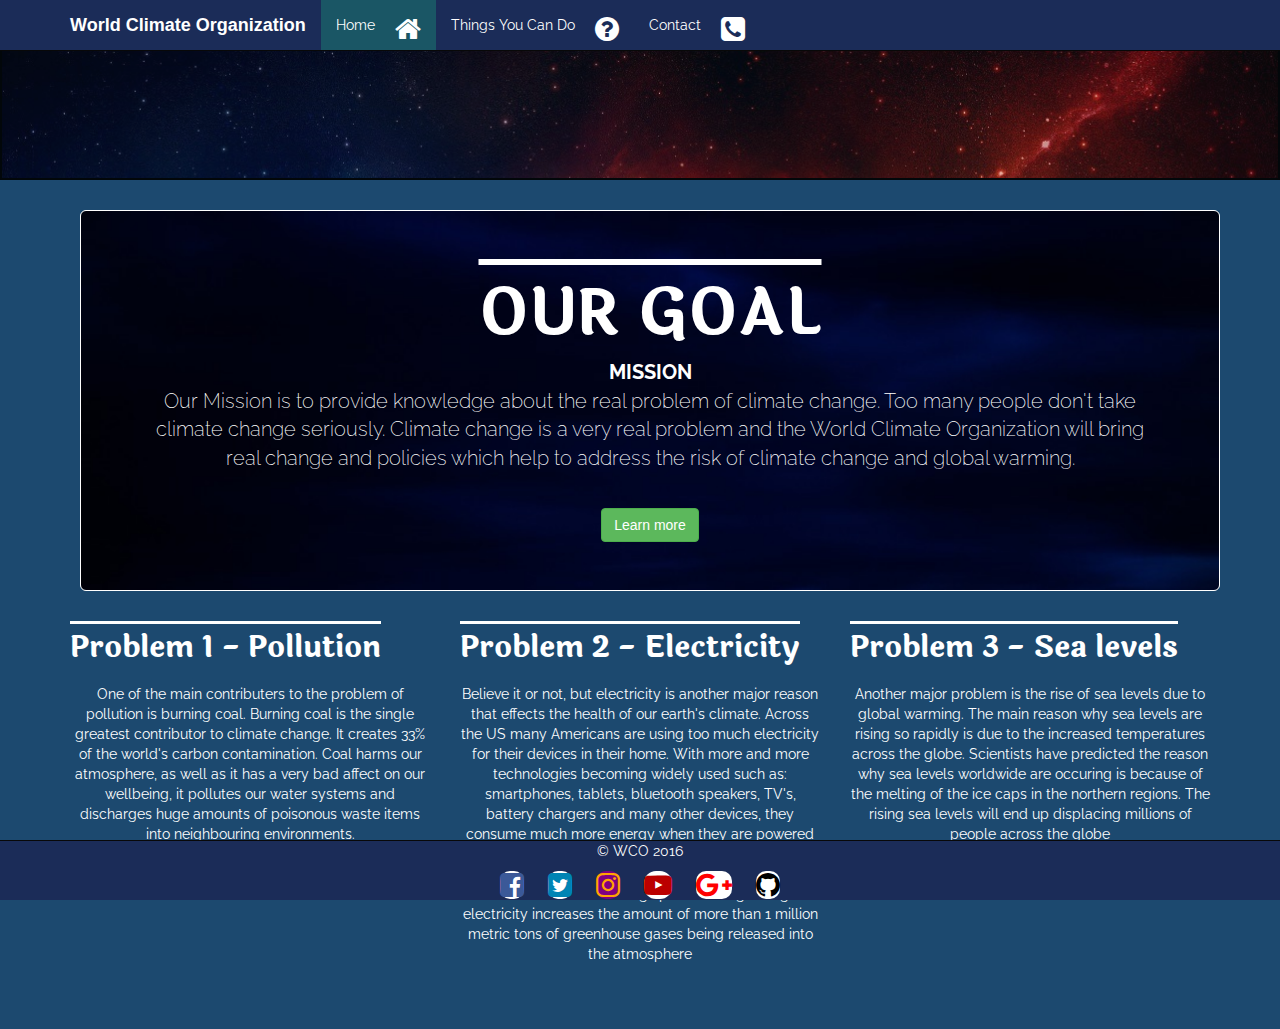
<file: index.html>
<!DOCTYPE html>
<html lang="en">
<head>
    <meta charset="UTF-8">
    <meta http-equiv="X-UA-Compatible" content="IE=edge">
    <meta name="viewport" content="width=device-width, initial-scale=1">
    <title>Home</title>
    <!-- Extract the content of "iconic-everything-1.9.0.zip" (see assignment description on Canvas - Footer section) to "iconic" subdirectory of "libs" directory inside this head-start project.
    Create link to ICONIC font here: "./path/to/iconic-glyphs.css" -->
    <link rel="stylesheet" href="libs/iconic/font/css/iconic-glyphs.css">
    <link rel="stylesheet" href="libs/bootstrap/dist/css/bootstrap.min.css">
    <link rel="stylesheet" href="libs/iconic/font/css/iconic-bootstrap.css">
    <link rel="stylesheet" href="https://maxcdn.bootstrapcdn.com/font-awesome/4.7.0/css/font-awesome.min.css">
    <link rel="stylesheet" href="css/main.css">
</head>

<body>
    <div id="bootstrap-override">
        <header>
            <!-- this is the place for navbar and masthead -->
            <div class="masthead">
                <div class="container">
                    <div class="row">
                    </div>
                </div>
            </div>
            <nav class="navbar navbar-inverse navbar-fixed-top">
                <div class="container">
                    <div class="navbar-header">
                        <button type="button" class="navbar-toggle collapsed" data-toggle="collapse" data-target="#navbar" aria-expanded="false" aria-controls="navbar">
                            <span class="sr-only">Toggle navigation</span>
                            <span class="icon-bar"></span>
                            <span class="icon-bar"></span>
                            <span class="icon-bar"></span>
                        </button>
                        <a class="navbar-brand" href="index.html">
                   World Climate Organization</a>
                    </div>
                    <div id="navbar" class="collapse navbar-collapse">
                        <ul class="nav navbar-nav">
                    <li class="active"><a href="index.html"><i class="fa fa-home fa-2x"></i>Home</a></li>
                    <li><a href="help.html">Things You Can Do<i class="fa fa-question-circle fa-2x"></i></a></li>
                            <li><a href="contact.html">Contact<i class="fa fa-phone-square fa-2x"></i></a></li>
                        </ul>
                    </div>
                </div>
            </div>
            </nav>
        </header>
        <main>
            <!-- this is the place for jumbotron button -->
            <div class="container">        
                <br><br><br><br><br><br><br><br>
                <div class="col-md-12 jumbotron text-center">    
           <h1>OUR GOAL</h1>
            <p><b>MISSION</b><br>Our Mission is to provide knowledge about the real problem of climate change. Too many people don't take climate change seriously. Climate change is a very real problem and the World Climate Organization will bring real change and policies which help to address the risk of climate change and global warming.</p><br>
            <a class="btn btn-success btn-md" href="#" role="button">Learn more</a>
                </div>
            </div>
        </main>
    <div class="content1">
        <div class="container">
      <div class="row">
        <div class="col-md-4">
          <h2>Problem 1 - Pollution</h2>
          <p>One of the main contributers to the problem of pollution is burning coal. Burning coal is the single greatest contributor to climate change. It creates 33% of the world's carbon contamination. Coal harms our atmosphere, as well as it has a very bad affect on our wellbeing, it pollutes our water systems and discharges huge amounts of poisonous waste items into neighbouring environments.</p>
        </div>
        <div class="col-md-4">
          <h2>Problem 2 - Electricity</h2>
          <p>Believe it or not, but electricity is another major reason that effects the health of our earth's climate. Across the US many Americans are using too much electricity for their devices in their home. With more and more technologies becoming widely used such as: smartphones, tablets, bluetooth speakers, TV's, battery chargers and many other devices, they consume much more energy when they are powered off, so unplugging them is recommended. The cost of electricity is at an all time high and hundreds of millions of dollars are being spent. The high usage of electricity increases the amount of more than 1 million metric tons of greenhouse gases being released into the atmosphere</p>
       </div>
        <div class="col-md-4">
          <h2>Problem 3 - Sea levels</h2>
          <p>Another major problem is the rise of sea levels due to global warming. The main reason why sea levels are rising so rapidly is due to the increased temperatures across the globe. Scientists have predicted the reason why sea levels worldwide are occuring is because of the melting of the ice caps in the northern regions. The rising sea levels will end up displacing millions of people across the globe</p>
        </div>
      </div>
    </div>
</div>
        <footer align="center" class="footer">
            <div class="navbar navbar-inverse navbar-fixed-bottom">
                <div class="fluid container">
                    <p>&copy; WCO 2016</p>
                </div>
                <div class="fluid container text-center">
                    <a href="https://www.facebook.com"><i class="fa fa-facebook-square fa-2x"></i></a>
                    <a href="https://www.twitter.com"><i class="fa fa-twitter-square fa-2x"></i></a>
                    <a href="https://www.instagram.com"><i class="fa fa-instagram fa-2x"></i></a>
                    <a href="https://www.youtube.com"><i class="fa fa-youtube-play fa-2x"></i></a>
                    <a href="https://www.plus.google.com"><i class="fa fa-google-plus-official fa-2x"></i></a>
                    <a href="https://www.github.com/osma0078"><i class="fa fa-github fa-2x"></i></a>
                </div>
            </div>
        </footer>
        <script src="libs/jquery/dist/jquery.min.js"></script>
        <script src="libs/bootstrap/dist/js/bootstrap.min.js"></script>
</body>
</html>
</file>
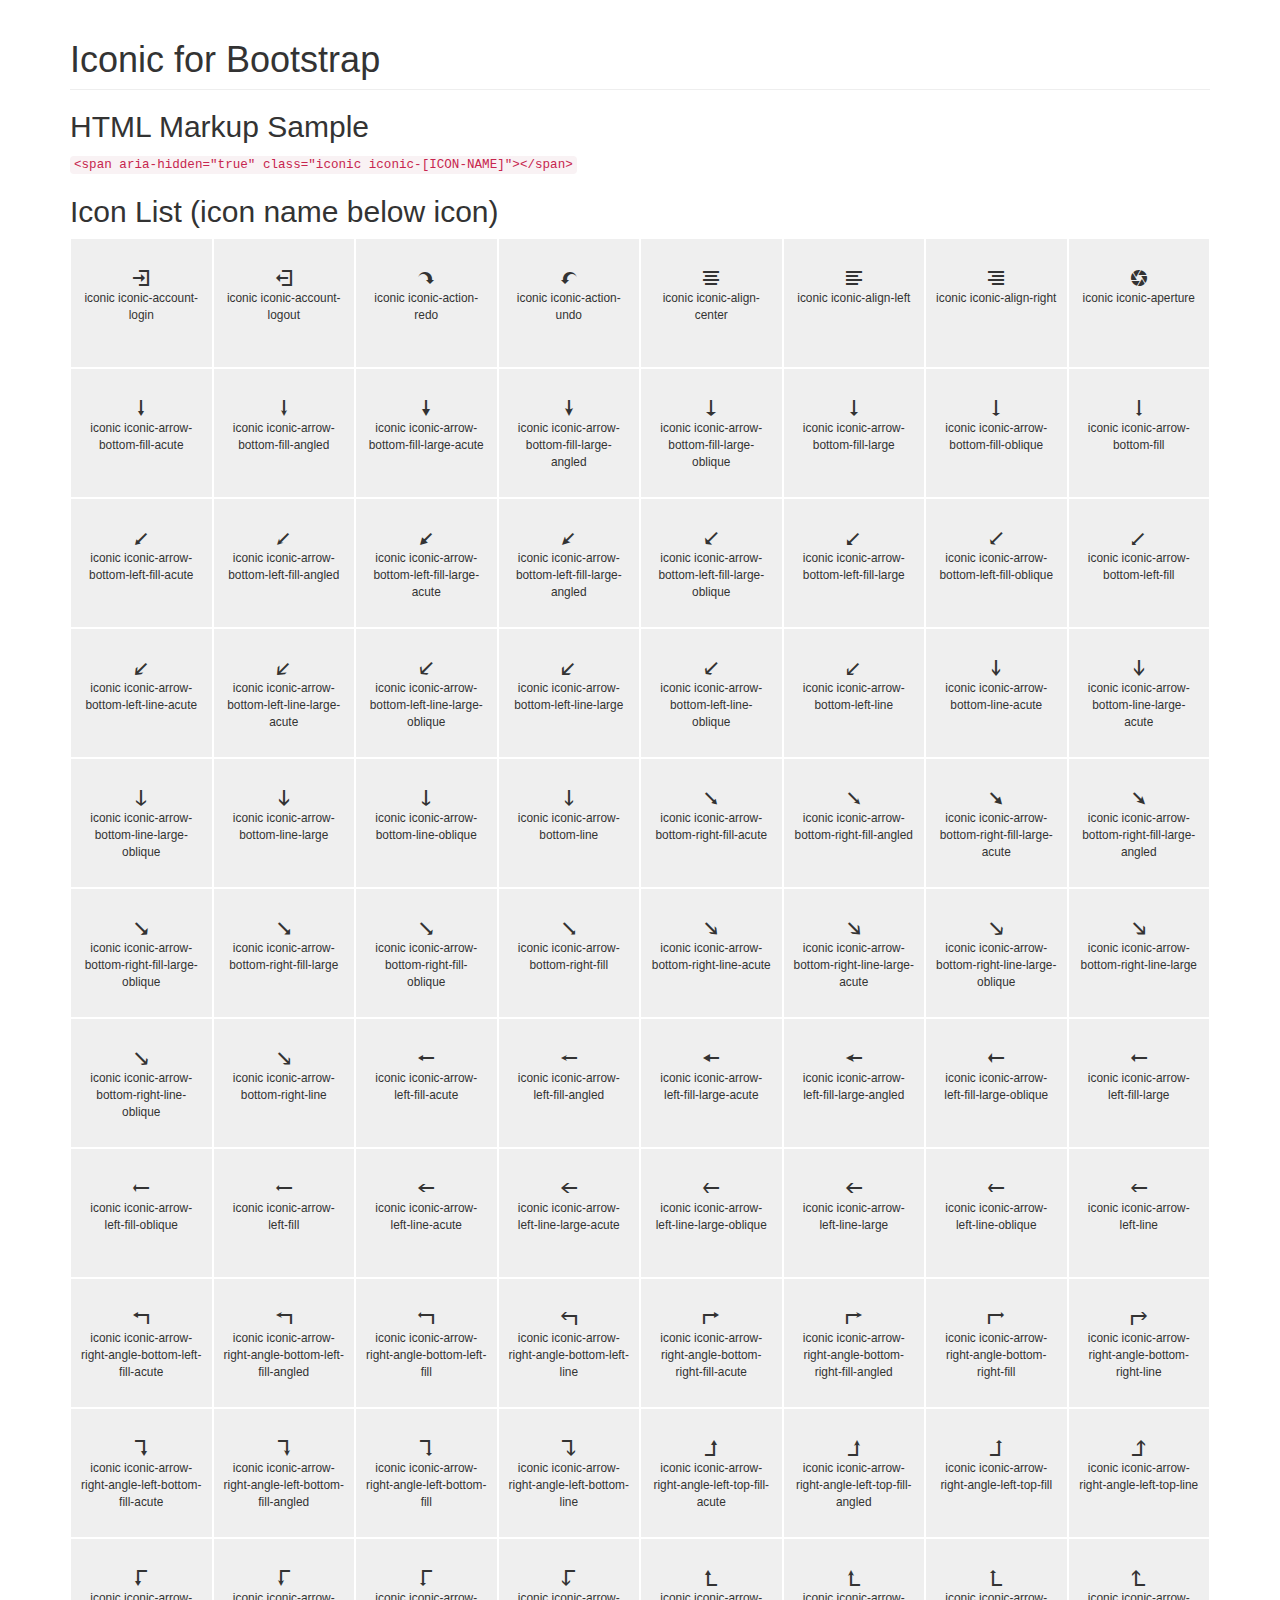
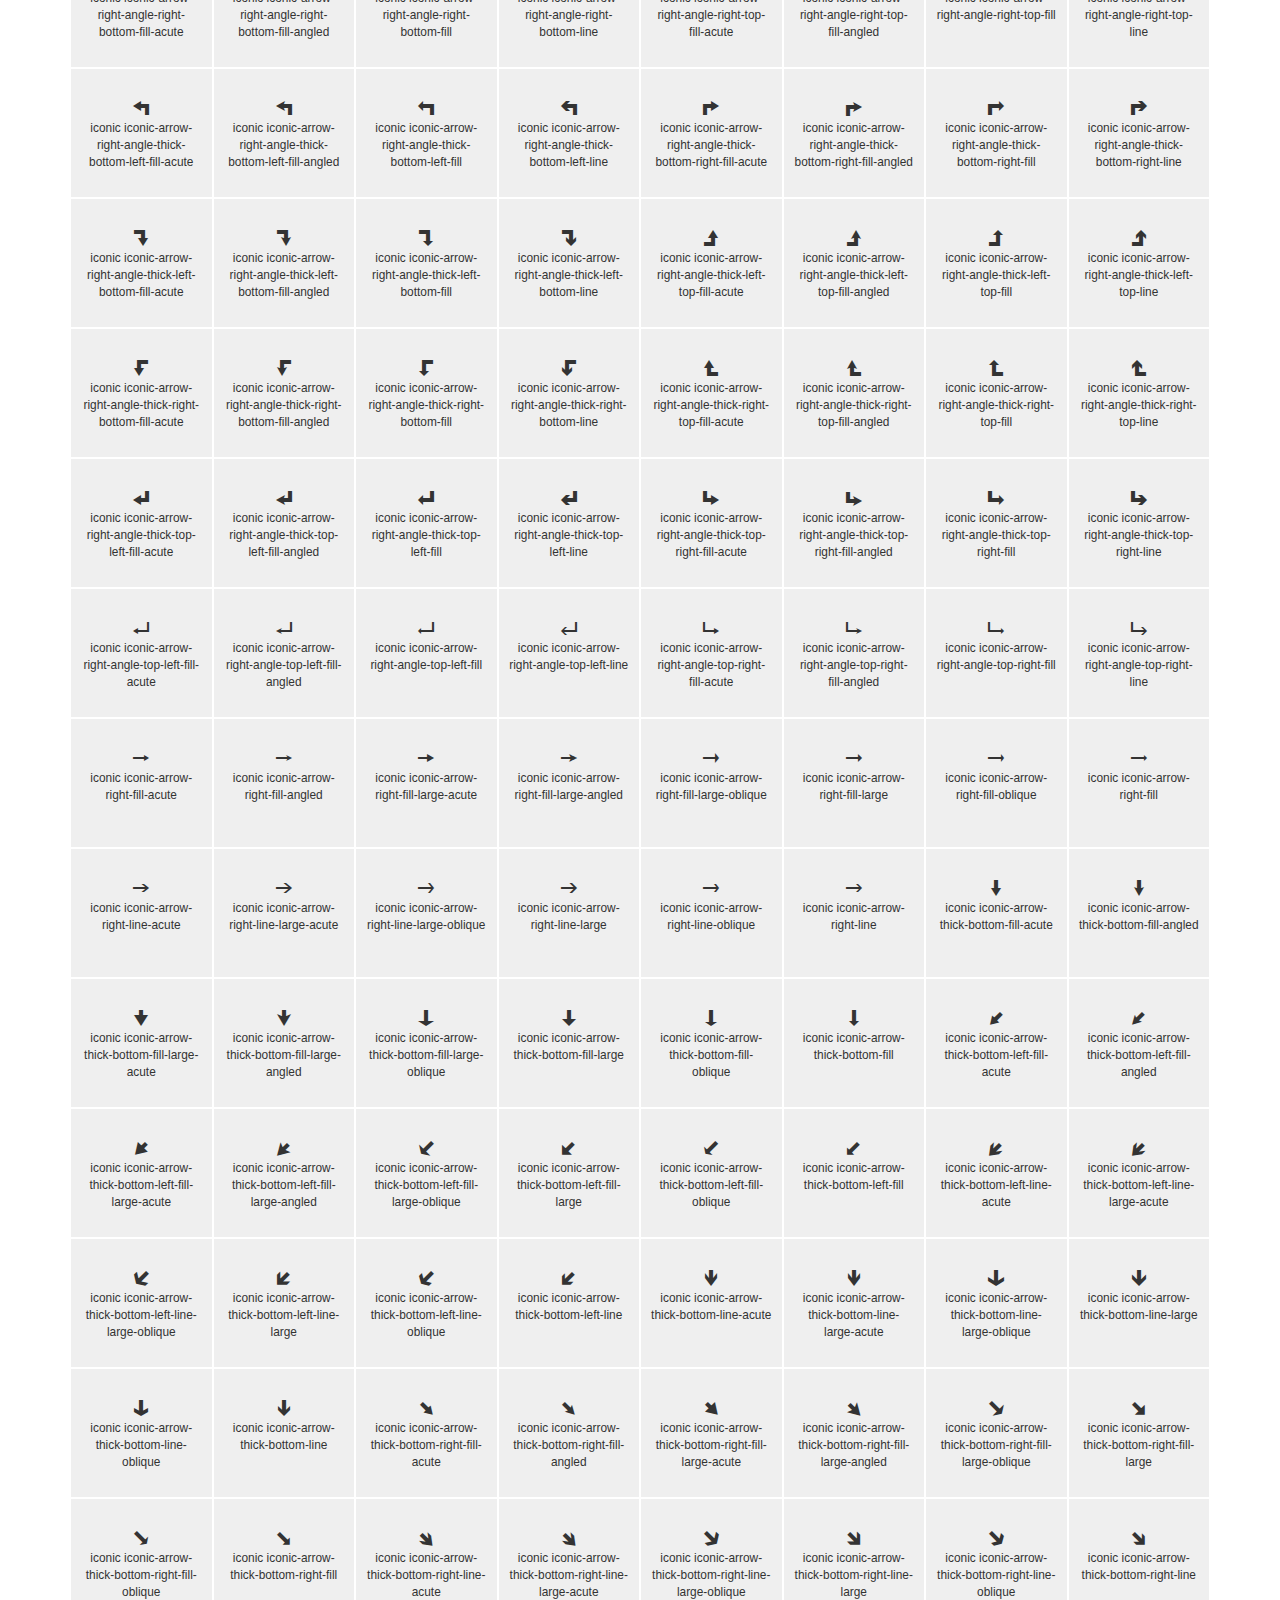
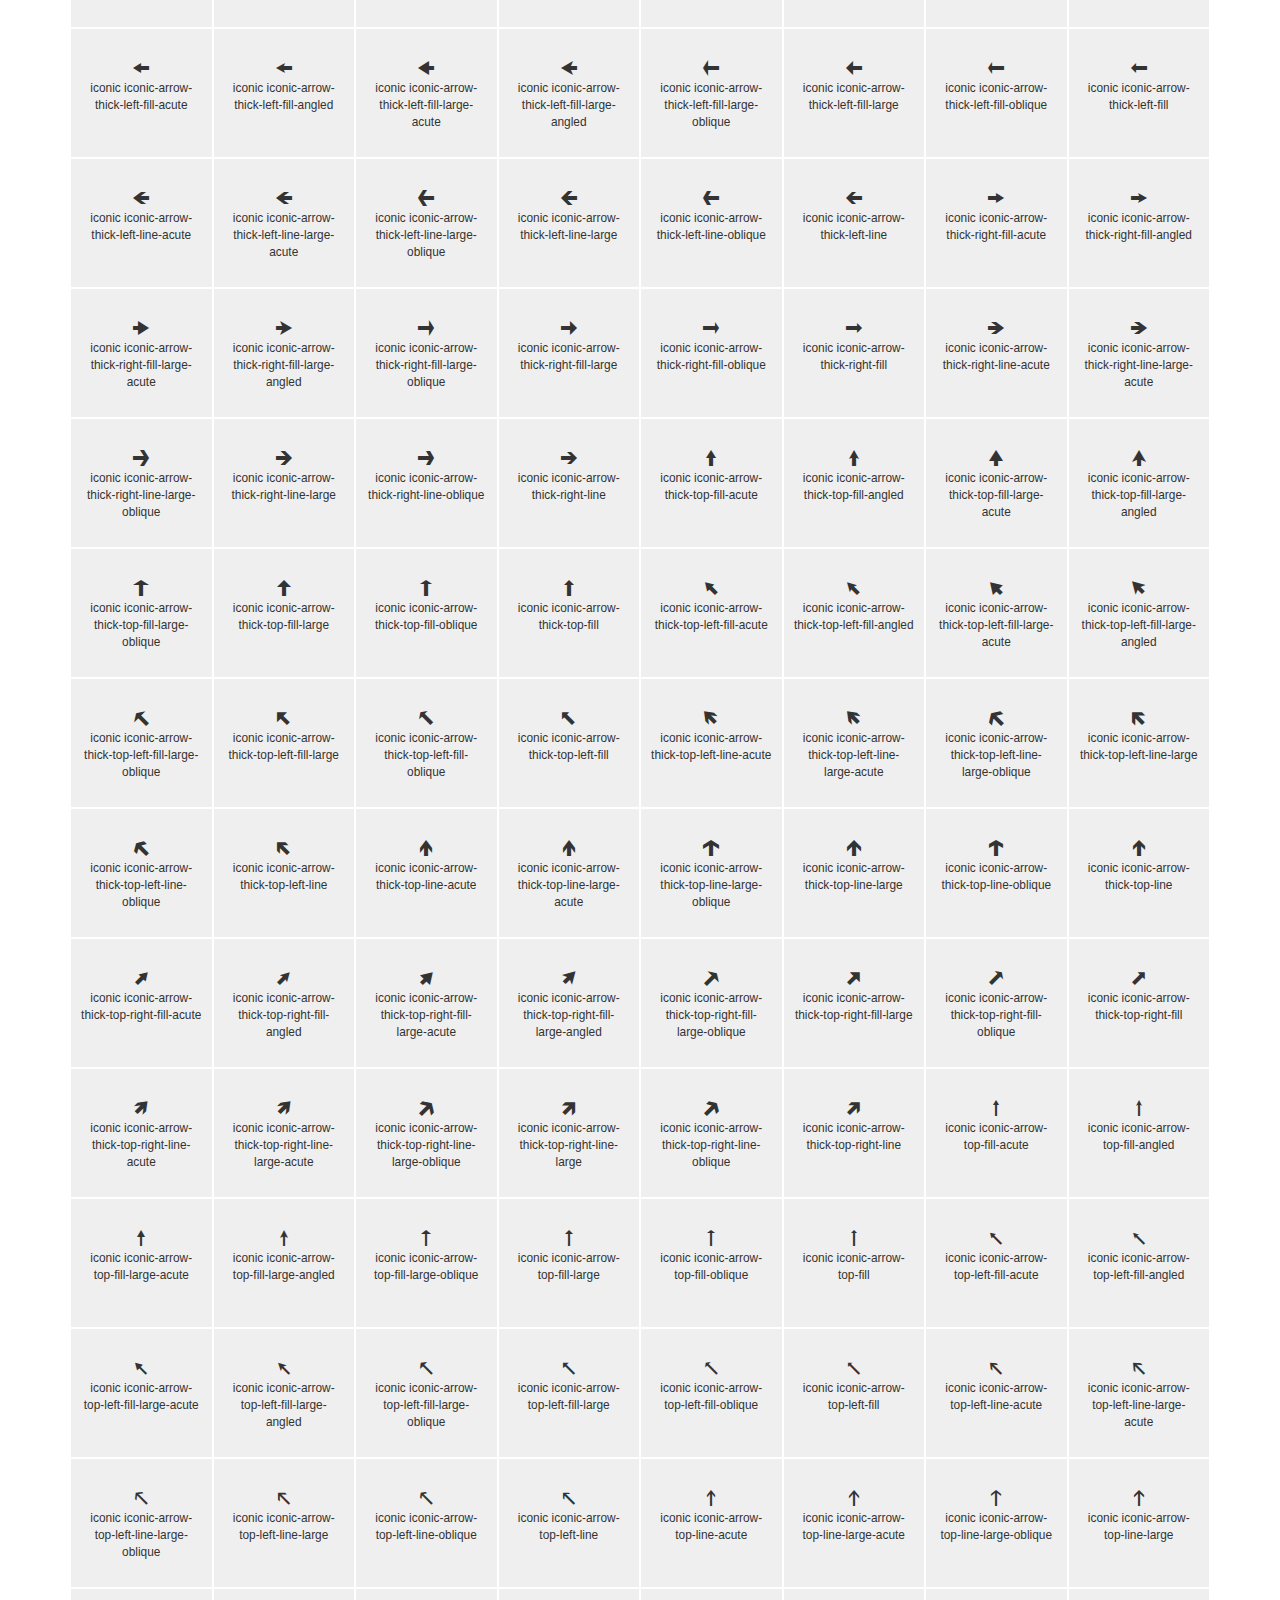
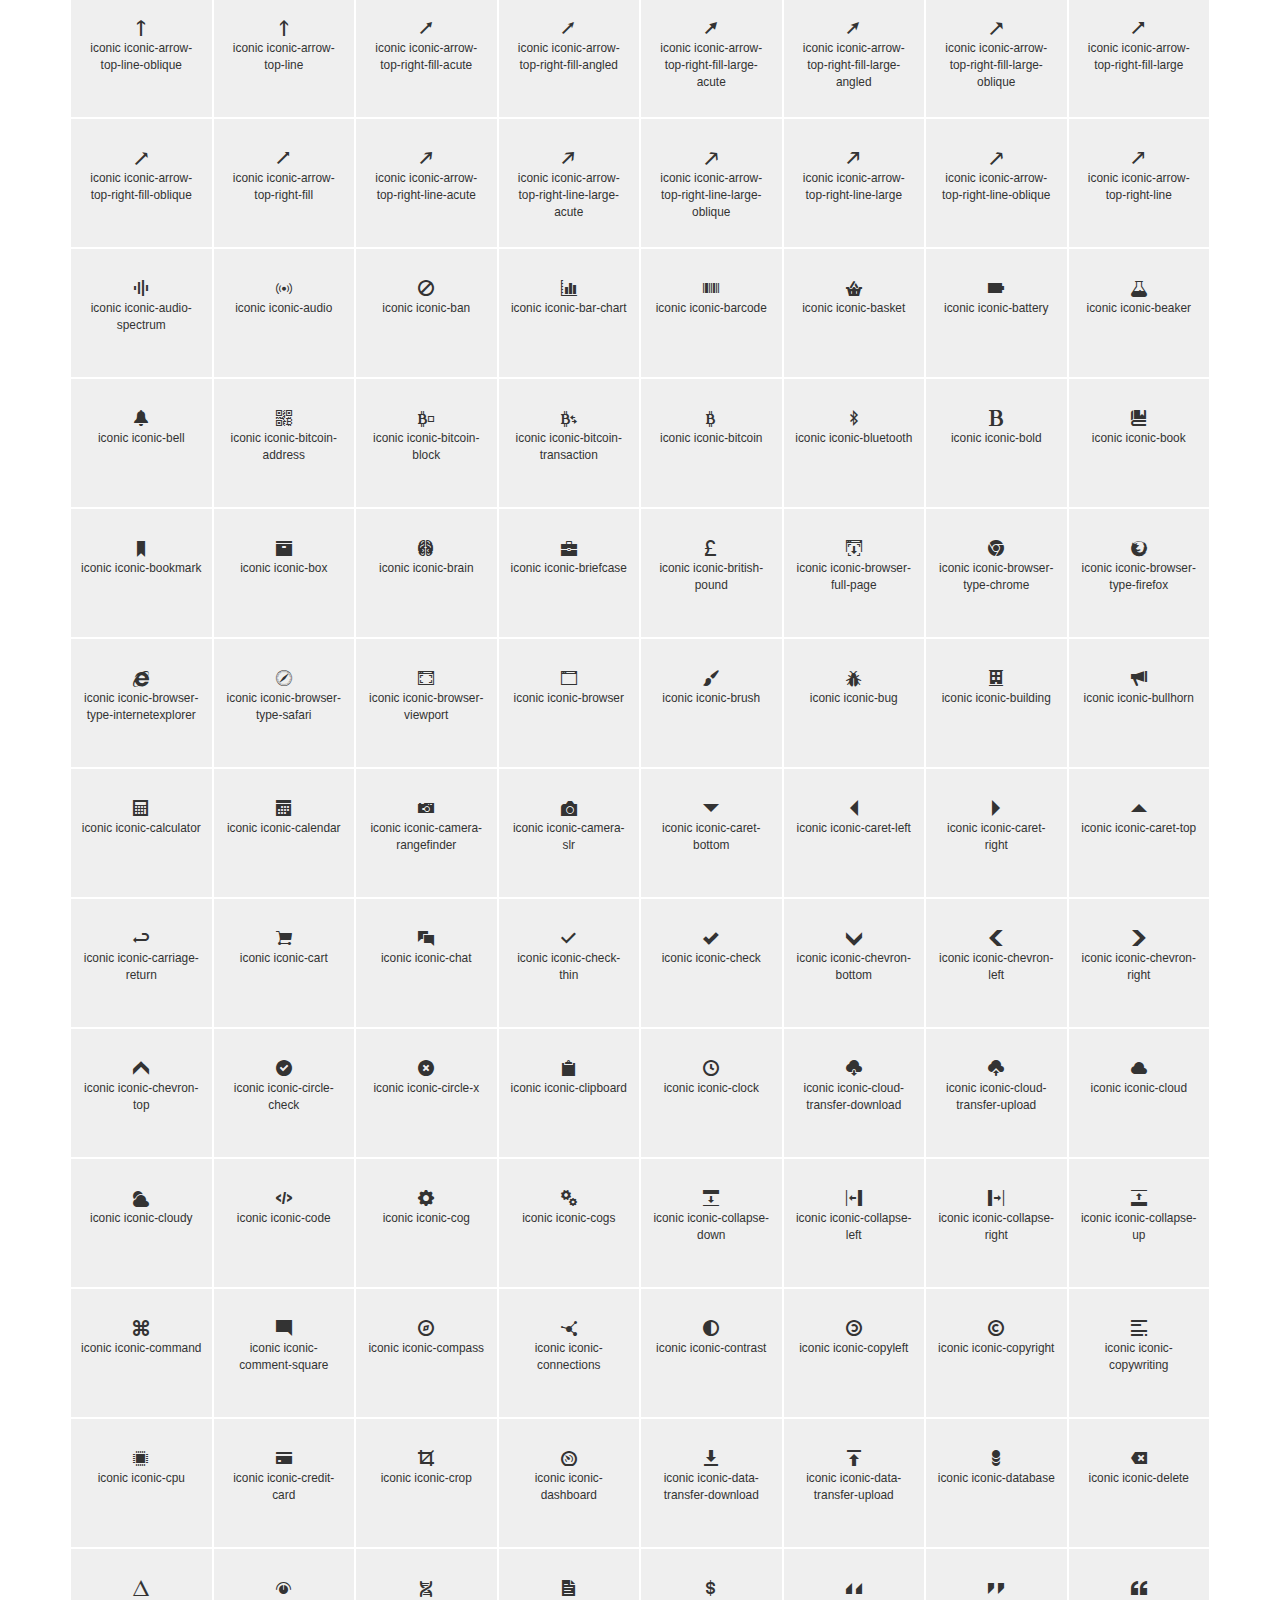
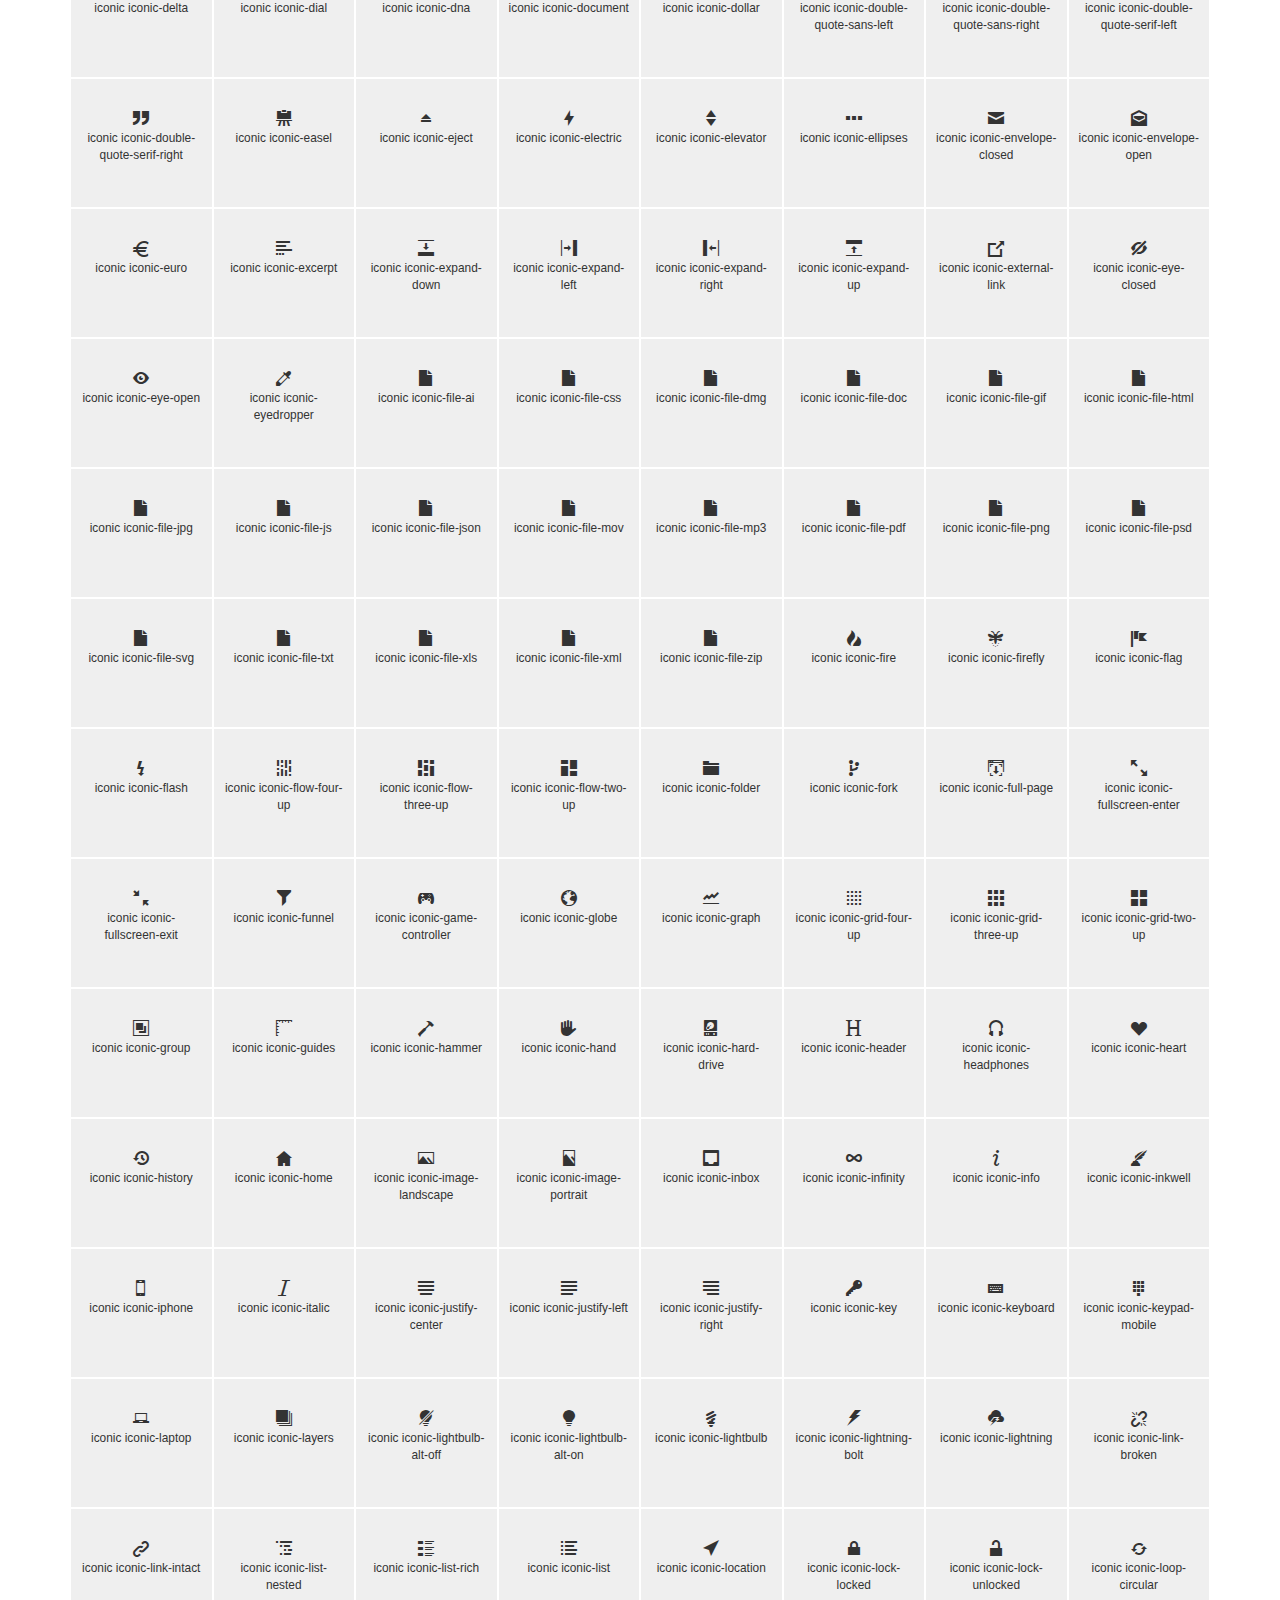
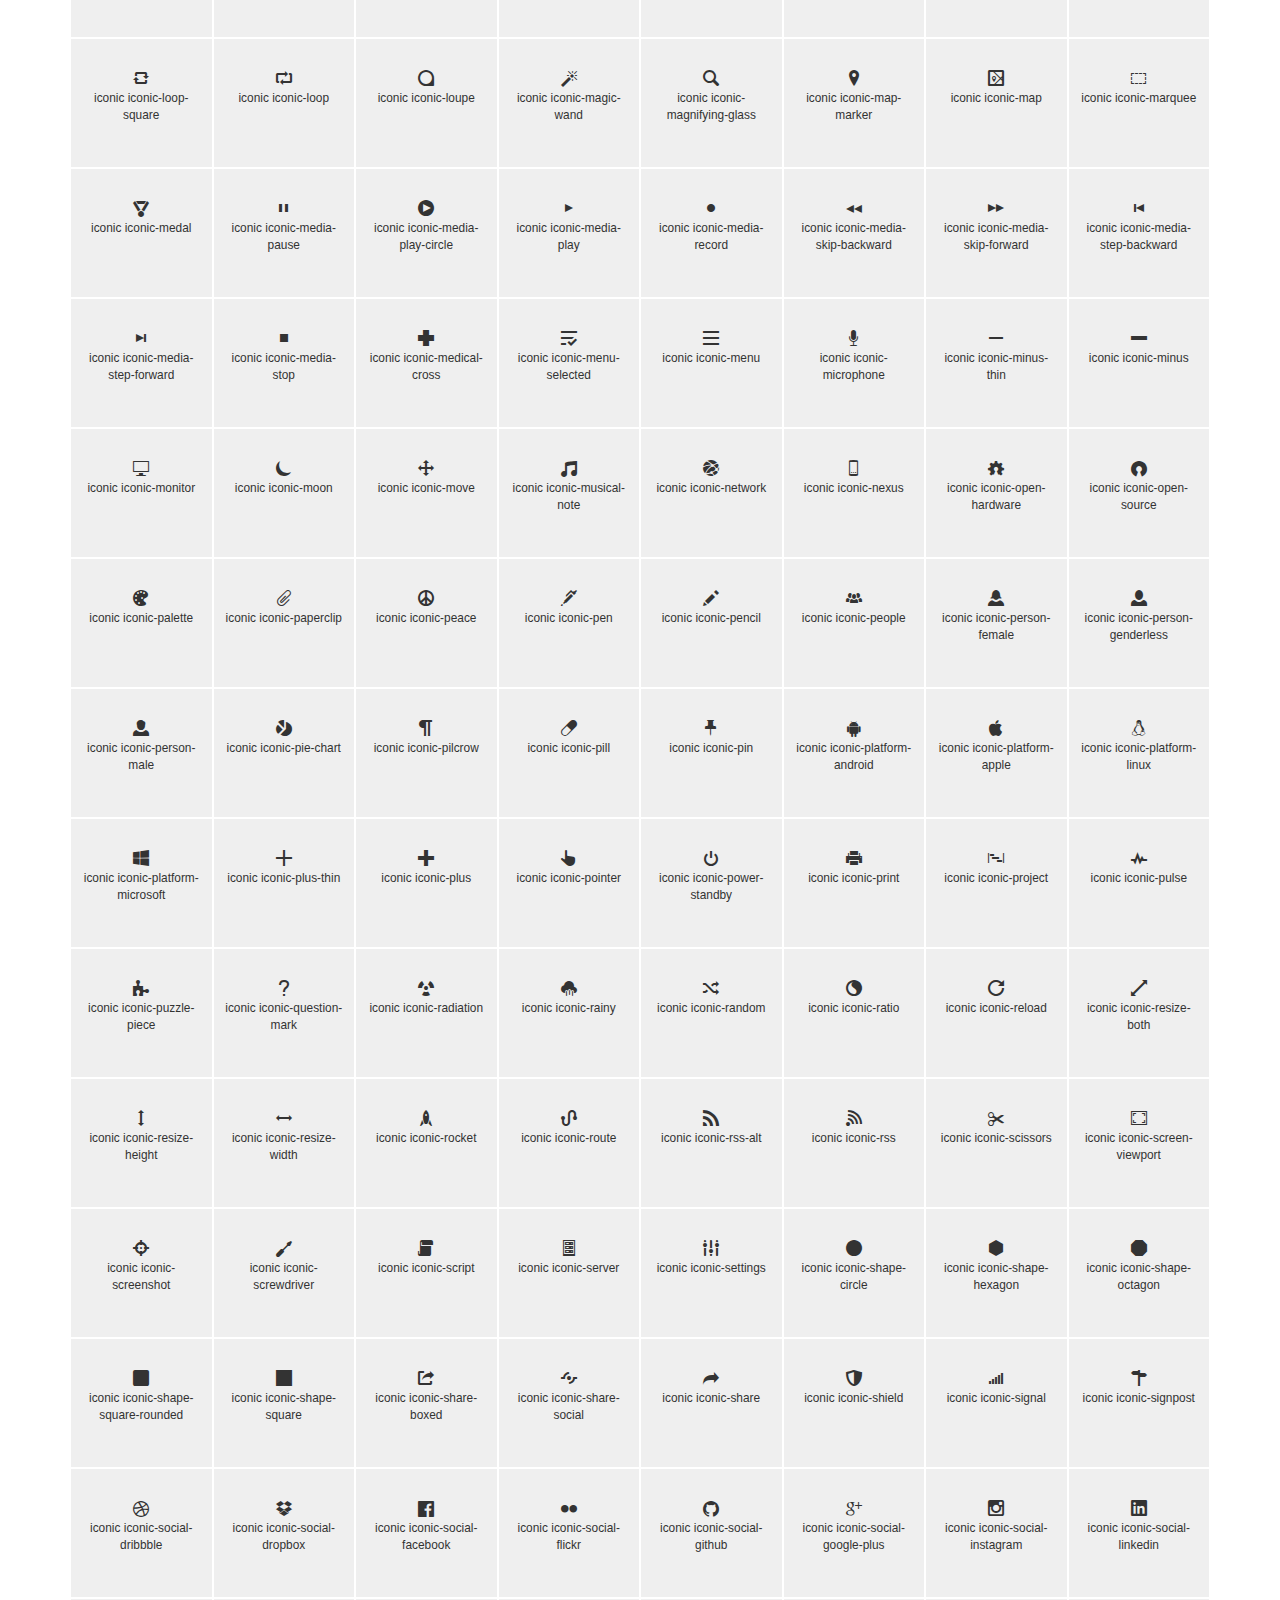
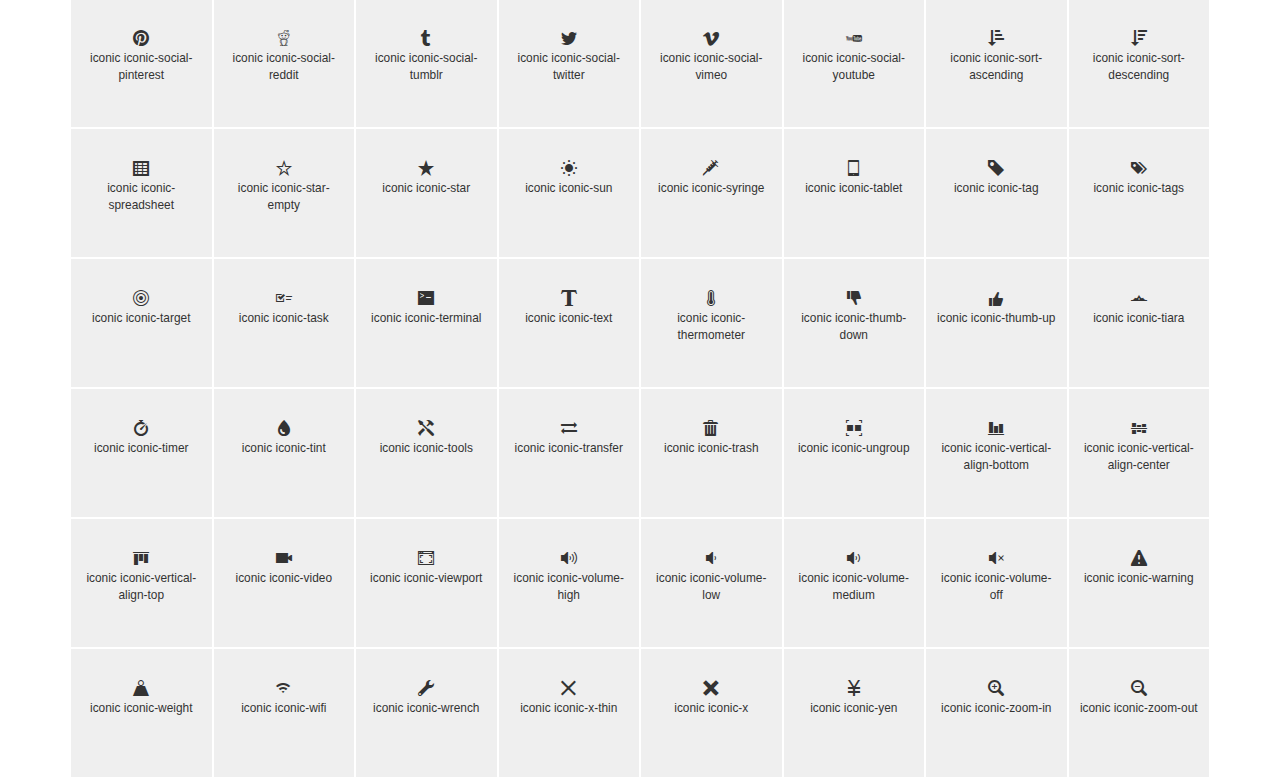
<file: libs/iconic/font/iconic-bootstrap.html>
<!doctype html>
<html>
	<head>
		<meta charset="utf-8">
		<title>Iconic for Bootstrap</title>
		<link rel="stylesheet" href="http://netdna.bootstrapcdn.com/bootstrap/3.0.3/css/bootstrap.min.css">
		<link rel="stylesheet" href="css/iconic-bootstrap.css">

		<style>
			.icons {
				padding-left: 0;
				list-style: none;
			}
			.icon {
				float: left;
				width: 12.5%;
				text-align: center;
				height: 130px;
				padding: 30px 10px 20px 10px;
				background: #efefef;
				border:1px solid #fff;
			}
			.iconic {
				font-size: 16px;
			}
			.iconic-class {
				display: block;
				text-align: center;
				word-wrap: break-word
			}
		</style>
	</head>
	<body>
		<div class="container">
			<h1 class="page-header">Iconic for Bootstrap</h1>
			<h2>HTML Markup Sample</h2>
			<code>
				&lt;span aria-hidden="true" class="iconic iconic-[ICON-NAME]"&gt;&lt;/span&gt;
			</code>

			<h2>Icon List (icon name below icon)</h2>
			<ul class="icons">
				
					<li class="icon"><span aria-hidden="true" class="iconic iconic-account-login"></span> <small class="iconic-class">iconic iconic-account-login</small></li>
				
					<li class="icon"><span aria-hidden="true" class="iconic iconic-account-logout"></span> <small class="iconic-class">iconic iconic-account-logout</small></li>
				
					<li class="icon"><span aria-hidden="true" class="iconic iconic-action-redo"></span> <small class="iconic-class">iconic iconic-action-redo</small></li>
				
					<li class="icon"><span aria-hidden="true" class="iconic iconic-action-undo"></span> <small class="iconic-class">iconic iconic-action-undo</small></li>
				
					<li class="icon"><span aria-hidden="true" class="iconic iconic-align-center"></span> <small class="iconic-class">iconic iconic-align-center</small></li>
				
					<li class="icon"><span aria-hidden="true" class="iconic iconic-align-left"></span> <small class="iconic-class">iconic iconic-align-left</small></li>
				
					<li class="icon"><span aria-hidden="true" class="iconic iconic-align-right"></span> <small class="iconic-class">iconic iconic-align-right</small></li>
				
					<li class="icon"><span aria-hidden="true" class="iconic iconic-aperture"></span> <small class="iconic-class">iconic iconic-aperture</small></li>
				
					<li class="icon"><span aria-hidden="true" class="iconic iconic-arrow-bottom-fill-acute"></span> <small class="iconic-class">iconic iconic-arrow-bottom-fill-acute</small></li>
				
					<li class="icon"><span aria-hidden="true" class="iconic iconic-arrow-bottom-fill-angled"></span> <small class="iconic-class">iconic iconic-arrow-bottom-fill-angled</small></li>
				
					<li class="icon"><span aria-hidden="true" class="iconic iconic-arrow-bottom-fill-large-acute"></span> <small class="iconic-class">iconic iconic-arrow-bottom-fill-large-acute</small></li>
				
					<li class="icon"><span aria-hidden="true" class="iconic iconic-arrow-bottom-fill-large-angled"></span> <small class="iconic-class">iconic iconic-arrow-bottom-fill-large-angled</small></li>
				
					<li class="icon"><span aria-hidden="true" class="iconic iconic-arrow-bottom-fill-large-oblique"></span> <small class="iconic-class">iconic iconic-arrow-bottom-fill-large-oblique</small></li>
				
					<li class="icon"><span aria-hidden="true" class="iconic iconic-arrow-bottom-fill-large"></span> <small class="iconic-class">iconic iconic-arrow-bottom-fill-large</small></li>
				
					<li class="icon"><span aria-hidden="true" class="iconic iconic-arrow-bottom-fill-oblique"></span> <small class="iconic-class">iconic iconic-arrow-bottom-fill-oblique</small></li>
				
					<li class="icon"><span aria-hidden="true" class="iconic iconic-arrow-bottom-fill"></span> <small class="iconic-class">iconic iconic-arrow-bottom-fill</small></li>
				
					<li class="icon"><span aria-hidden="true" class="iconic iconic-arrow-bottom-left-fill-acute"></span> <small class="iconic-class">iconic iconic-arrow-bottom-left-fill-acute</small></li>
				
					<li class="icon"><span aria-hidden="true" class="iconic iconic-arrow-bottom-left-fill-angled"></span> <small class="iconic-class">iconic iconic-arrow-bottom-left-fill-angled</small></li>
				
					<li class="icon"><span aria-hidden="true" class="iconic iconic-arrow-bottom-left-fill-large-acute"></span> <small class="iconic-class">iconic iconic-arrow-bottom-left-fill-large-acute</small></li>
				
					<li class="icon"><span aria-hidden="true" class="iconic iconic-arrow-bottom-left-fill-large-angled"></span> <small class="iconic-class">iconic iconic-arrow-bottom-left-fill-large-angled</small></li>
				
					<li class="icon"><span aria-hidden="true" class="iconic iconic-arrow-bottom-left-fill-large-oblique"></span> <small class="iconic-class">iconic iconic-arrow-bottom-left-fill-large-oblique</small></li>
				
					<li class="icon"><span aria-hidden="true" class="iconic iconic-arrow-bottom-left-fill-large"></span> <small class="iconic-class">iconic iconic-arrow-bottom-left-fill-large</small></li>
				
					<li class="icon"><span aria-hidden="true" class="iconic iconic-arrow-bottom-left-fill-oblique"></span> <small class="iconic-class">iconic iconic-arrow-bottom-left-fill-oblique</small></li>
				
					<li class="icon"><span aria-hidden="true" class="iconic iconic-arrow-bottom-left-fill"></span> <small class="iconic-class">iconic iconic-arrow-bottom-left-fill</small></li>
				
					<li class="icon"><span aria-hidden="true" class="iconic iconic-arrow-bottom-left-line-acute"></span> <small class="iconic-class">iconic iconic-arrow-bottom-left-line-acute</small></li>
				
					<li class="icon"><span aria-hidden="true" class="iconic iconic-arrow-bottom-left-line-large-acute"></span> <small class="iconic-class">iconic iconic-arrow-bottom-left-line-large-acute</small></li>
				
					<li class="icon"><span aria-hidden="true" class="iconic iconic-arrow-bottom-left-line-large-oblique"></span> <small class="iconic-class">iconic iconic-arrow-bottom-left-line-large-oblique</small></li>
				
					<li class="icon"><span aria-hidden="true" class="iconic iconic-arrow-bottom-left-line-large"></span> <small class="iconic-class">iconic iconic-arrow-bottom-left-line-large</small></li>
				
					<li class="icon"><span aria-hidden="true" class="iconic iconic-arrow-bottom-left-line-oblique"></span> <small class="iconic-class">iconic iconic-arrow-bottom-left-line-oblique</small></li>
				
					<li class="icon"><span aria-hidden="true" class="iconic iconic-arrow-bottom-left-line"></span> <small class="iconic-class">iconic iconic-arrow-bottom-left-line</small></li>
				
					<li class="icon"><span aria-hidden="true" class="iconic iconic-arrow-bottom-line-acute"></span> <small class="iconic-class">iconic iconic-arrow-bottom-line-acute</small></li>
				
					<li class="icon"><span aria-hidden="true" class="iconic iconic-arrow-bottom-line-large-acute"></span> <small class="iconic-class">iconic iconic-arrow-bottom-line-large-acute</small></li>
				
					<li class="icon"><span aria-hidden="true" class="iconic iconic-arrow-bottom-line-large-oblique"></span> <small class="iconic-class">iconic iconic-arrow-bottom-line-large-oblique</small></li>
				
					<li class="icon"><span aria-hidden="true" class="iconic iconic-arrow-bottom-line-large"></span> <small class="iconic-class">iconic iconic-arrow-bottom-line-large</small></li>
				
					<li class="icon"><span aria-hidden="true" class="iconic iconic-arrow-bottom-line-oblique"></span> <small class="iconic-class">iconic iconic-arrow-bottom-line-oblique</small></li>
				
					<li class="icon"><span aria-hidden="true" class="iconic iconic-arrow-bottom-line"></span> <small class="iconic-class">iconic iconic-arrow-bottom-line</small></li>
				
					<li class="icon"><span aria-hidden="true" class="iconic iconic-arrow-bottom-right-fill-acute"></span> <small class="iconic-class">iconic iconic-arrow-bottom-right-fill-acute</small></li>
				
					<li class="icon"><span aria-hidden="true" class="iconic iconic-arrow-bottom-right-fill-angled"></span> <small class="iconic-class">iconic iconic-arrow-bottom-right-fill-angled</small></li>
				
					<li class="icon"><span aria-hidden="true" class="iconic iconic-arrow-bottom-right-fill-large-acute"></span> <small class="iconic-class">iconic iconic-arrow-bottom-right-fill-large-acute</small></li>
				
					<li class="icon"><span aria-hidden="true" class="iconic iconic-arrow-bottom-right-fill-large-angled"></span> <small class="iconic-class">iconic iconic-arrow-bottom-right-fill-large-angled</small></li>
				
					<li class="icon"><span aria-hidden="true" class="iconic iconic-arrow-bottom-right-fill-large-oblique"></span> <small class="iconic-class">iconic iconic-arrow-bottom-right-fill-large-oblique</small></li>
				
					<li class="icon"><span aria-hidden="true" class="iconic iconic-arrow-bottom-right-fill-large"></span> <small class="iconic-class">iconic iconic-arrow-bottom-right-fill-large</small></li>
				
					<li class="icon"><span aria-hidden="true" class="iconic iconic-arrow-bottom-right-fill-oblique"></span> <small class="iconic-class">iconic iconic-arrow-bottom-right-fill-oblique</small></li>
				
					<li class="icon"><span aria-hidden="true" class="iconic iconic-arrow-bottom-right-fill"></span> <small class="iconic-class">iconic iconic-arrow-bottom-right-fill</small></li>
				
					<li class="icon"><span aria-hidden="true" class="iconic iconic-arrow-bottom-right-line-acute"></span> <small class="iconic-class">iconic iconic-arrow-bottom-right-line-acute</small></li>
				
					<li class="icon"><span aria-hidden="true" class="iconic iconic-arrow-bottom-right-line-large-acute"></span> <small class="iconic-class">iconic iconic-arrow-bottom-right-line-large-acute</small></li>
				
					<li class="icon"><span aria-hidden="true" class="iconic iconic-arrow-bottom-right-line-large-oblique"></span> <small class="iconic-class">iconic iconic-arrow-bottom-right-line-large-oblique</small></li>
				
					<li class="icon"><span aria-hidden="true" class="iconic iconic-arrow-bottom-right-line-large"></span> <small class="iconic-class">iconic iconic-arrow-bottom-right-line-large</small></li>
				
					<li class="icon"><span aria-hidden="true" class="iconic iconic-arrow-bottom-right-line-oblique"></span> <small class="iconic-class">iconic iconic-arrow-bottom-right-line-oblique</small></li>
				
					<li class="icon"><span aria-hidden="true" class="iconic iconic-arrow-bottom-right-line"></span> <small class="iconic-class">iconic iconic-arrow-bottom-right-line</small></li>
				
					<li class="icon"><span aria-hidden="true" class="iconic iconic-arrow-left-fill-acute"></span> <small class="iconic-class">iconic iconic-arrow-left-fill-acute</small></li>
				
					<li class="icon"><span aria-hidden="true" class="iconic iconic-arrow-left-fill-angled"></span> <small class="iconic-class">iconic iconic-arrow-left-fill-angled</small></li>
				
					<li class="icon"><span aria-hidden="true" class="iconic iconic-arrow-left-fill-large-acute"></span> <small class="iconic-class">iconic iconic-arrow-left-fill-large-acute</small></li>
				
					<li class="icon"><span aria-hidden="true" class="iconic iconic-arrow-left-fill-large-angled"></span> <small class="iconic-class">iconic iconic-arrow-left-fill-large-angled</small></li>
				
					<li class="icon"><span aria-hidden="true" class="iconic iconic-arrow-left-fill-large-oblique"></span> <small class="iconic-class">iconic iconic-arrow-left-fill-large-oblique</small></li>
				
					<li class="icon"><span aria-hidden="true" class="iconic iconic-arrow-left-fill-large"></span> <small class="iconic-class">iconic iconic-arrow-left-fill-large</small></li>
				
					<li class="icon"><span aria-hidden="true" class="iconic iconic-arrow-left-fill-oblique"></span> <small class="iconic-class">iconic iconic-arrow-left-fill-oblique</small></li>
				
					<li class="icon"><span aria-hidden="true" class="iconic iconic-arrow-left-fill"></span> <small class="iconic-class">iconic iconic-arrow-left-fill</small></li>
				
					<li class="icon"><span aria-hidden="true" class="iconic iconic-arrow-left-line-acute"></span> <small class="iconic-class">iconic iconic-arrow-left-line-acute</small></li>
				
					<li class="icon"><span aria-hidden="true" class="iconic iconic-arrow-left-line-large-acute"></span> <small class="iconic-class">iconic iconic-arrow-left-line-large-acute</small></li>
				
					<li class="icon"><span aria-hidden="true" class="iconic iconic-arrow-left-line-large-oblique"></span> <small class="iconic-class">iconic iconic-arrow-left-line-large-oblique</small></li>
				
					<li class="icon"><span aria-hidden="true" class="iconic iconic-arrow-left-line-large"></span> <small class="iconic-class">iconic iconic-arrow-left-line-large</small></li>
				
					<li class="icon"><span aria-hidden="true" class="iconic iconic-arrow-left-line-oblique"></span> <small class="iconic-class">iconic iconic-arrow-left-line-oblique</small></li>
				
					<li class="icon"><span aria-hidden="true" class="iconic iconic-arrow-left-line"></span> <small class="iconic-class">iconic iconic-arrow-left-line</small></li>
				
					<li class="icon"><span aria-hidden="true" class="iconic iconic-arrow-right-angle-bottom-left-fill-acute"></span> <small class="iconic-class">iconic iconic-arrow-right-angle-bottom-left-fill-acute</small></li>
				
					<li class="icon"><span aria-hidden="true" class="iconic iconic-arrow-right-angle-bottom-left-fill-angled"></span> <small class="iconic-class">iconic iconic-arrow-right-angle-bottom-left-fill-angled</small></li>
				
					<li class="icon"><span aria-hidden="true" class="iconic iconic-arrow-right-angle-bottom-left-fill"></span> <small class="iconic-class">iconic iconic-arrow-right-angle-bottom-left-fill</small></li>
				
					<li class="icon"><span aria-hidden="true" class="iconic iconic-arrow-right-angle-bottom-left-line"></span> <small class="iconic-class">iconic iconic-arrow-right-angle-bottom-left-line</small></li>
				
					<li class="icon"><span aria-hidden="true" class="iconic iconic-arrow-right-angle-bottom-right-fill-acute"></span> <small class="iconic-class">iconic iconic-arrow-right-angle-bottom-right-fill-acute</small></li>
				
					<li class="icon"><span aria-hidden="true" class="iconic iconic-arrow-right-angle-bottom-right-fill-angled"></span> <small class="iconic-class">iconic iconic-arrow-right-angle-bottom-right-fill-angled</small></li>
				
					<li class="icon"><span aria-hidden="true" class="iconic iconic-arrow-right-angle-bottom-right-fill"></span> <small class="iconic-class">iconic iconic-arrow-right-angle-bottom-right-fill</small></li>
				
					<li class="icon"><span aria-hidden="true" class="iconic iconic-arrow-right-angle-bottom-right-line"></span> <small class="iconic-class">iconic iconic-arrow-right-angle-bottom-right-line</small></li>
				
					<li class="icon"><span aria-hidden="true" class="iconic iconic-arrow-right-angle-left-bottom-fill-acute"></span> <small class="iconic-class">iconic iconic-arrow-right-angle-left-bottom-fill-acute</small></li>
				
					<li class="icon"><span aria-hidden="true" class="iconic iconic-arrow-right-angle-left-bottom-fill-angled"></span> <small class="iconic-class">iconic iconic-arrow-right-angle-left-bottom-fill-angled</small></li>
				
					<li class="icon"><span aria-hidden="true" class="iconic iconic-arrow-right-angle-left-bottom-fill"></span> <small class="iconic-class">iconic iconic-arrow-right-angle-left-bottom-fill</small></li>
				
					<li class="icon"><span aria-hidden="true" class="iconic iconic-arrow-right-angle-left-bottom-line"></span> <small class="iconic-class">iconic iconic-arrow-right-angle-left-bottom-line</small></li>
				
					<li class="icon"><span aria-hidden="true" class="iconic iconic-arrow-right-angle-left-top-fill-acute"></span> <small class="iconic-class">iconic iconic-arrow-right-angle-left-top-fill-acute</small></li>
				
					<li class="icon"><span aria-hidden="true" class="iconic iconic-arrow-right-angle-left-top-fill-angled"></span> <small class="iconic-class">iconic iconic-arrow-right-angle-left-top-fill-angled</small></li>
				
					<li class="icon"><span aria-hidden="true" class="iconic iconic-arrow-right-angle-left-top-fill"></span> <small class="iconic-class">iconic iconic-arrow-right-angle-left-top-fill</small></li>
				
					<li class="icon"><span aria-hidden="true" class="iconic iconic-arrow-right-angle-left-top-line"></span> <small class="iconic-class">iconic iconic-arrow-right-angle-left-top-line</small></li>
				
					<li class="icon"><span aria-hidden="true" class="iconic iconic-arrow-right-angle-right-bottom-fill-acute"></span> <small class="iconic-class">iconic iconic-arrow-right-angle-right-bottom-fill-acute</small></li>
				
					<li class="icon"><span aria-hidden="true" class="iconic iconic-arrow-right-angle-right-bottom-fill-angled"></span> <small class="iconic-class">iconic iconic-arrow-right-angle-right-bottom-fill-angled</small></li>
				
					<li class="icon"><span aria-hidden="true" class="iconic iconic-arrow-right-angle-right-bottom-fill"></span> <small class="iconic-class">iconic iconic-arrow-right-angle-right-bottom-fill</small></li>
				
					<li class="icon"><span aria-hidden="true" class="iconic iconic-arrow-right-angle-right-bottom-line"></span> <small class="iconic-class">iconic iconic-arrow-right-angle-right-bottom-line</small></li>
				
					<li class="icon"><span aria-hidden="true" class="iconic iconic-arrow-right-angle-right-top-fill-acute"></span> <small class="iconic-class">iconic iconic-arrow-right-angle-right-top-fill-acute</small></li>
				
					<li class="icon"><span aria-hidden="true" class="iconic iconic-arrow-right-angle-right-top-fill-angled"></span> <small class="iconic-class">iconic iconic-arrow-right-angle-right-top-fill-angled</small></li>
				
					<li class="icon"><span aria-hidden="true" class="iconic iconic-arrow-right-angle-right-top-fill"></span> <small class="iconic-class">iconic iconic-arrow-right-angle-right-top-fill</small></li>
				
					<li class="icon"><span aria-hidden="true" class="iconic iconic-arrow-right-angle-right-top-line"></span> <small class="iconic-class">iconic iconic-arrow-right-angle-right-top-line</small></li>
				
					<li class="icon"><span aria-hidden="true" class="iconic iconic-arrow-right-angle-thick-bottom-left-fill-acute"></span> <small class="iconic-class">iconic iconic-arrow-right-angle-thick-bottom-left-fill-acute</small></li>
				
					<li class="icon"><span aria-hidden="true" class="iconic iconic-arrow-right-angle-thick-bottom-left-fill-angled"></span> <small class="iconic-class">iconic iconic-arrow-right-angle-thick-bottom-left-fill-angled</small></li>
				
					<li class="icon"><span aria-hidden="true" class="iconic iconic-arrow-right-angle-thick-bottom-left-fill"></span> <small class="iconic-class">iconic iconic-arrow-right-angle-thick-bottom-left-fill</small></li>
				
					<li class="icon"><span aria-hidden="true" class="iconic iconic-arrow-right-angle-thick-bottom-left-line"></span> <small class="iconic-class">iconic iconic-arrow-right-angle-thick-bottom-left-line</small></li>
				
					<li class="icon"><span aria-hidden="true" class="iconic iconic-arrow-right-angle-thick-bottom-right-fill-acute"></span> <small class="iconic-class">iconic iconic-arrow-right-angle-thick-bottom-right-fill-acute</small></li>
				
					<li class="icon"><span aria-hidden="true" class="iconic iconic-arrow-right-angle-thick-bottom-right-fill-angled"></span> <small class="iconic-class">iconic iconic-arrow-right-angle-thick-bottom-right-fill-angled</small></li>
				
					<li class="icon"><span aria-hidden="true" class="iconic iconic-arrow-right-angle-thick-bottom-right-fill"></span> <small class="iconic-class">iconic iconic-arrow-right-angle-thick-bottom-right-fill</small></li>
				
					<li class="icon"><span aria-hidden="true" class="iconic iconic-arrow-right-angle-thick-bottom-right-line"></span> <small class="iconic-class">iconic iconic-arrow-right-angle-thick-bottom-right-line</small></li>
				
					<li class="icon"><span aria-hidden="true" class="iconic iconic-arrow-right-angle-thick-left-bottom-fill-acute"></span> <small class="iconic-class">iconic iconic-arrow-right-angle-thick-left-bottom-fill-acute</small></li>
				
					<li class="icon"><span aria-hidden="true" class="iconic iconic-arrow-right-angle-thick-left-bottom-fill-angled"></span> <small class="iconic-class">iconic iconic-arrow-right-angle-thick-left-bottom-fill-angled</small></li>
				
					<li class="icon"><span aria-hidden="true" class="iconic iconic-arrow-right-angle-thick-left-bottom-fill"></span> <small class="iconic-class">iconic iconic-arrow-right-angle-thick-left-bottom-fill</small></li>
				
					<li class="icon"><span aria-hidden="true" class="iconic iconic-arrow-right-angle-thick-left-bottom-line"></span> <small class="iconic-class">iconic iconic-arrow-right-angle-thick-left-bottom-line</small></li>
				
					<li class="icon"><span aria-hidden="true" class="iconic iconic-arrow-right-angle-thick-left-top-fill-acute"></span> <small class="iconic-class">iconic iconic-arrow-right-angle-thick-left-top-fill-acute</small></li>
				
					<li class="icon"><span aria-hidden="true" class="iconic iconic-arrow-right-angle-thick-left-top-fill-angled"></span> <small class="iconic-class">iconic iconic-arrow-right-angle-thick-left-top-fill-angled</small></li>
				
					<li class="icon"><span aria-hidden="true" class="iconic iconic-arrow-right-angle-thick-left-top-fill"></span> <small class="iconic-class">iconic iconic-arrow-right-angle-thick-left-top-fill</small></li>
				
					<li class="icon"><span aria-hidden="true" class="iconic iconic-arrow-right-angle-thick-left-top-line"></span> <small class="iconic-class">iconic iconic-arrow-right-angle-thick-left-top-line</small></li>
				
					<li class="icon"><span aria-hidden="true" class="iconic iconic-arrow-right-angle-thick-right-bottom-fill-acute"></span> <small class="iconic-class">iconic iconic-arrow-right-angle-thick-right-bottom-fill-acute</small></li>
				
					<li class="icon"><span aria-hidden="true" class="iconic iconic-arrow-right-angle-thick-right-bottom-fill-angled"></span> <small class="iconic-class">iconic iconic-arrow-right-angle-thick-right-bottom-fill-angled</small></li>
				
					<li class="icon"><span aria-hidden="true" class="iconic iconic-arrow-right-angle-thick-right-bottom-fill"></span> <small class="iconic-class">iconic iconic-arrow-right-angle-thick-right-bottom-fill</small></li>
				
					<li class="icon"><span aria-hidden="true" class="iconic iconic-arrow-right-angle-thick-right-bottom-line"></span> <small class="iconic-class">iconic iconic-arrow-right-angle-thick-right-bottom-line</small></li>
				
					<li class="icon"><span aria-hidden="true" class="iconic iconic-arrow-right-angle-thick-right-top-fill-acute"></span> <small class="iconic-class">iconic iconic-arrow-right-angle-thick-right-top-fill-acute</small></li>
				
					<li class="icon"><span aria-hidden="true" class="iconic iconic-arrow-right-angle-thick-right-top-fill-angled"></span> <small class="iconic-class">iconic iconic-arrow-right-angle-thick-right-top-fill-angled</small></li>
				
					<li class="icon"><span aria-hidden="true" class="iconic iconic-arrow-right-angle-thick-right-top-fill"></span> <small class="iconic-class">iconic iconic-arrow-right-angle-thick-right-top-fill</small></li>
				
					<li class="icon"><span aria-hidden="true" class="iconic iconic-arrow-right-angle-thick-right-top-line"></span> <small class="iconic-class">iconic iconic-arrow-right-angle-thick-right-top-line</small></li>
				
					<li class="icon"><span aria-hidden="true" class="iconic iconic-arrow-right-angle-thick-top-left-fill-acute"></span> <small class="iconic-class">iconic iconic-arrow-right-angle-thick-top-left-fill-acute</small></li>
				
					<li class="icon"><span aria-hidden="true" class="iconic iconic-arrow-right-angle-thick-top-left-fill-angled"></span> <small class="iconic-class">iconic iconic-arrow-right-angle-thick-top-left-fill-angled</small></li>
				
					<li class="icon"><span aria-hidden="true" class="iconic iconic-arrow-right-angle-thick-top-left-fill"></span> <small class="iconic-class">iconic iconic-arrow-right-angle-thick-top-left-fill</small></li>
				
					<li class="icon"><span aria-hidden="true" class="iconic iconic-arrow-right-angle-thick-top-left-line"></span> <small class="iconic-class">iconic iconic-arrow-right-angle-thick-top-left-line</small></li>
				
					<li class="icon"><span aria-hidden="true" class="iconic iconic-arrow-right-angle-thick-top-right-fill-acute"></span> <small class="iconic-class">iconic iconic-arrow-right-angle-thick-top-right-fill-acute</small></li>
				
					<li class="icon"><span aria-hidden="true" class="iconic iconic-arrow-right-angle-thick-top-right-fill-angled"></span> <small class="iconic-class">iconic iconic-arrow-right-angle-thick-top-right-fill-angled</small></li>
				
					<li class="icon"><span aria-hidden="true" class="iconic iconic-arrow-right-angle-thick-top-right-fill"></span> <small class="iconic-class">iconic iconic-arrow-right-angle-thick-top-right-fill</small></li>
				
					<li class="icon"><span aria-hidden="true" class="iconic iconic-arrow-right-angle-thick-top-right-line"></span> <small class="iconic-class">iconic iconic-arrow-right-angle-thick-top-right-line</small></li>
				
					<li class="icon"><span aria-hidden="true" class="iconic iconic-arrow-right-angle-top-left-fill-acute"></span> <small class="iconic-class">iconic iconic-arrow-right-angle-top-left-fill-acute</small></li>
				
					<li class="icon"><span aria-hidden="true" class="iconic iconic-arrow-right-angle-top-left-fill-angled"></span> <small class="iconic-class">iconic iconic-arrow-right-angle-top-left-fill-angled</small></li>
				
					<li class="icon"><span aria-hidden="true" class="iconic iconic-arrow-right-angle-top-left-fill"></span> <small class="iconic-class">iconic iconic-arrow-right-angle-top-left-fill</small></li>
				
					<li class="icon"><span aria-hidden="true" class="iconic iconic-arrow-right-angle-top-left-line"></span> <small class="iconic-class">iconic iconic-arrow-right-angle-top-left-line</small></li>
				
					<li class="icon"><span aria-hidden="true" class="iconic iconic-arrow-right-angle-top-right-fill-acute"></span> <small class="iconic-class">iconic iconic-arrow-right-angle-top-right-fill-acute</small></li>
				
					<li class="icon"><span aria-hidden="true" class="iconic iconic-arrow-right-angle-top-right-fill-angled"></span> <small class="iconic-class">iconic iconic-arrow-right-angle-top-right-fill-angled</small></li>
				
					<li class="icon"><span aria-hidden="true" class="iconic iconic-arrow-right-angle-top-right-fill"></span> <small class="iconic-class">iconic iconic-arrow-right-angle-top-right-fill</small></li>
				
					<li class="icon"><span aria-hidden="true" class="iconic iconic-arrow-right-angle-top-right-line"></span> <small class="iconic-class">iconic iconic-arrow-right-angle-top-right-line</small></li>
				
					<li class="icon"><span aria-hidden="true" class="iconic iconic-arrow-right-fill-acute"></span> <small class="iconic-class">iconic iconic-arrow-right-fill-acute</small></li>
				
					<li class="icon"><span aria-hidden="true" class="iconic iconic-arrow-right-fill-angled"></span> <small class="iconic-class">iconic iconic-arrow-right-fill-angled</small></li>
				
					<li class="icon"><span aria-hidden="true" class="iconic iconic-arrow-right-fill-large-acute"></span> <small class="iconic-class">iconic iconic-arrow-right-fill-large-acute</small></li>
				
					<li class="icon"><span aria-hidden="true" class="iconic iconic-arrow-right-fill-large-angled"></span> <small class="iconic-class">iconic iconic-arrow-right-fill-large-angled</small></li>
				
					<li class="icon"><span aria-hidden="true" class="iconic iconic-arrow-right-fill-large-oblique"></span> <small class="iconic-class">iconic iconic-arrow-right-fill-large-oblique</small></li>
				
					<li class="icon"><span aria-hidden="true" class="iconic iconic-arrow-right-fill-large"></span> <small class="iconic-class">iconic iconic-arrow-right-fill-large</small></li>
				
					<li class="icon"><span aria-hidden="true" class="iconic iconic-arrow-right-fill-oblique"></span> <small class="iconic-class">iconic iconic-arrow-right-fill-oblique</small></li>
				
					<li class="icon"><span aria-hidden="true" class="iconic iconic-arrow-right-fill"></span> <small class="iconic-class">iconic iconic-arrow-right-fill</small></li>
				
					<li class="icon"><span aria-hidden="true" class="iconic iconic-arrow-right-line-acute"></span> <small class="iconic-class">iconic iconic-arrow-right-line-acute</small></li>
				
					<li class="icon"><span aria-hidden="true" class="iconic iconic-arrow-right-line-large-acute"></span> <small class="iconic-class">iconic iconic-arrow-right-line-large-acute</small></li>
				
					<li class="icon"><span aria-hidden="true" class="iconic iconic-arrow-right-line-large-oblique"></span> <small class="iconic-class">iconic iconic-arrow-right-line-large-oblique</small></li>
				
					<li class="icon"><span aria-hidden="true" class="iconic iconic-arrow-right-line-large"></span> <small class="iconic-class">iconic iconic-arrow-right-line-large</small></li>
				
					<li class="icon"><span aria-hidden="true" class="iconic iconic-arrow-right-line-oblique"></span> <small class="iconic-class">iconic iconic-arrow-right-line-oblique</small></li>
				
					<li class="icon"><span aria-hidden="true" class="iconic iconic-arrow-right-line"></span> <small class="iconic-class">iconic iconic-arrow-right-line</small></li>
				
					<li class="icon"><span aria-hidden="true" class="iconic iconic-arrow-thick-bottom-fill-acute"></span> <small class="iconic-class">iconic iconic-arrow-thick-bottom-fill-acute</small></li>
				
					<li class="icon"><span aria-hidden="true" class="iconic iconic-arrow-thick-bottom-fill-angled"></span> <small class="iconic-class">iconic iconic-arrow-thick-bottom-fill-angled</small></li>
				
					<li class="icon"><span aria-hidden="true" class="iconic iconic-arrow-thick-bottom-fill-large-acute"></span> <small class="iconic-class">iconic iconic-arrow-thick-bottom-fill-large-acute</small></li>
				
					<li class="icon"><span aria-hidden="true" class="iconic iconic-arrow-thick-bottom-fill-large-angled"></span> <small class="iconic-class">iconic iconic-arrow-thick-bottom-fill-large-angled</small></li>
				
					<li class="icon"><span aria-hidden="true" class="iconic iconic-arrow-thick-bottom-fill-large-oblique"></span> <small class="iconic-class">iconic iconic-arrow-thick-bottom-fill-large-oblique</small></li>
				
					<li class="icon"><span aria-hidden="true" class="iconic iconic-arrow-thick-bottom-fill-large"></span> <small class="iconic-class">iconic iconic-arrow-thick-bottom-fill-large</small></li>
				
					<li class="icon"><span aria-hidden="true" class="iconic iconic-arrow-thick-bottom-fill-oblique"></span> <small class="iconic-class">iconic iconic-arrow-thick-bottom-fill-oblique</small></li>
				
					<li class="icon"><span aria-hidden="true" class="iconic iconic-arrow-thick-bottom-fill"></span> <small class="iconic-class">iconic iconic-arrow-thick-bottom-fill</small></li>
				
					<li class="icon"><span aria-hidden="true" class="iconic iconic-arrow-thick-bottom-left-fill-acute"></span> <small class="iconic-class">iconic iconic-arrow-thick-bottom-left-fill-acute</small></li>
				
					<li class="icon"><span aria-hidden="true" class="iconic iconic-arrow-thick-bottom-left-fill-angled"></span> <small class="iconic-class">iconic iconic-arrow-thick-bottom-left-fill-angled</small></li>
				
					<li class="icon"><span aria-hidden="true" class="iconic iconic-arrow-thick-bottom-left-fill-large-acute"></span> <small class="iconic-class">iconic iconic-arrow-thick-bottom-left-fill-large-acute</small></li>
				
					<li class="icon"><span aria-hidden="true" class="iconic iconic-arrow-thick-bottom-left-fill-large-angled"></span> <small class="iconic-class">iconic iconic-arrow-thick-bottom-left-fill-large-angled</small></li>
				
					<li class="icon"><span aria-hidden="true" class="iconic iconic-arrow-thick-bottom-left-fill-large-oblique"></span> <small class="iconic-class">iconic iconic-arrow-thick-bottom-left-fill-large-oblique</small></li>
				
					<li class="icon"><span aria-hidden="true" class="iconic iconic-arrow-thick-bottom-left-fill-large"></span> <small class="iconic-class">iconic iconic-arrow-thick-bottom-left-fill-large</small></li>
				
					<li class="icon"><span aria-hidden="true" class="iconic iconic-arrow-thick-bottom-left-fill-oblique"></span> <small class="iconic-class">iconic iconic-arrow-thick-bottom-left-fill-oblique</small></li>
				
					<li class="icon"><span aria-hidden="true" class="iconic iconic-arrow-thick-bottom-left-fill"></span> <small class="iconic-class">iconic iconic-arrow-thick-bottom-left-fill</small></li>
				
					<li class="icon"><span aria-hidden="true" class="iconic iconic-arrow-thick-bottom-left-line-acute"></span> <small class="iconic-class">iconic iconic-arrow-thick-bottom-left-line-acute</small></li>
				
					<li class="icon"><span aria-hidden="true" class="iconic iconic-arrow-thick-bottom-left-line-large-acute"></span> <small class="iconic-class">iconic iconic-arrow-thick-bottom-left-line-large-acute</small></li>
				
					<li class="icon"><span aria-hidden="true" class="iconic iconic-arrow-thick-bottom-left-line-large-oblique"></span> <small class="iconic-class">iconic iconic-arrow-thick-bottom-left-line-large-oblique</small></li>
				
					<li class="icon"><span aria-hidden="true" class="iconic iconic-arrow-thick-bottom-left-line-large"></span> <small class="iconic-class">iconic iconic-arrow-thick-bottom-left-line-large</small></li>
				
					<li class="icon"><span aria-hidden="true" class="iconic iconic-arrow-thick-bottom-left-line-oblique"></span> <small class="iconic-class">iconic iconic-arrow-thick-bottom-left-line-oblique</small></li>
				
					<li class="icon"><span aria-hidden="true" class="iconic iconic-arrow-thick-bottom-left-line"></span> <small class="iconic-class">iconic iconic-arrow-thick-bottom-left-line</small></li>
				
					<li class="icon"><span aria-hidden="true" class="iconic iconic-arrow-thick-bottom-line-acute"></span> <small class="iconic-class">iconic iconic-arrow-thick-bottom-line-acute</small></li>
				
					<li class="icon"><span aria-hidden="true" class="iconic iconic-arrow-thick-bottom-line-large-acute"></span> <small class="iconic-class">iconic iconic-arrow-thick-bottom-line-large-acute</small></li>
				
					<li class="icon"><span aria-hidden="true" class="iconic iconic-arrow-thick-bottom-line-large-oblique"></span> <small class="iconic-class">iconic iconic-arrow-thick-bottom-line-large-oblique</small></li>
				
					<li class="icon"><span aria-hidden="true" class="iconic iconic-arrow-thick-bottom-line-large"></span> <small class="iconic-class">iconic iconic-arrow-thick-bottom-line-large</small></li>
				
					<li class="icon"><span aria-hidden="true" class="iconic iconic-arrow-thick-bottom-line-oblique"></span> <small class="iconic-class">iconic iconic-arrow-thick-bottom-line-oblique</small></li>
				
					<li class="icon"><span aria-hidden="true" class="iconic iconic-arrow-thick-bottom-line"></span> <small class="iconic-class">iconic iconic-arrow-thick-bottom-line</small></li>
				
					<li class="icon"><span aria-hidden="true" class="iconic iconic-arrow-thick-bottom-right-fill-acute"></span> <small class="iconic-class">iconic iconic-arrow-thick-bottom-right-fill-acute</small></li>
				
					<li class="icon"><span aria-hidden="true" class="iconic iconic-arrow-thick-bottom-right-fill-angled"></span> <small class="iconic-class">iconic iconic-arrow-thick-bottom-right-fill-angled</small></li>
				
					<li class="icon"><span aria-hidden="true" class="iconic iconic-arrow-thick-bottom-right-fill-large-acute"></span> <small class="iconic-class">iconic iconic-arrow-thick-bottom-right-fill-large-acute</small></li>
				
					<li class="icon"><span aria-hidden="true" class="iconic iconic-arrow-thick-bottom-right-fill-large-angled"></span> <small class="iconic-class">iconic iconic-arrow-thick-bottom-right-fill-large-angled</small></li>
				
					<li class="icon"><span aria-hidden="true" class="iconic iconic-arrow-thick-bottom-right-fill-large-oblique"></span> <small class="iconic-class">iconic iconic-arrow-thick-bottom-right-fill-large-oblique</small></li>
				
					<li class="icon"><span aria-hidden="true" class="iconic iconic-arrow-thick-bottom-right-fill-large"></span> <small class="iconic-class">iconic iconic-arrow-thick-bottom-right-fill-large</small></li>
				
					<li class="icon"><span aria-hidden="true" class="iconic iconic-arrow-thick-bottom-right-fill-oblique"></span> <small class="iconic-class">iconic iconic-arrow-thick-bottom-right-fill-oblique</small></li>
				
					<li class="icon"><span aria-hidden="true" class="iconic iconic-arrow-thick-bottom-right-fill"></span> <small class="iconic-class">iconic iconic-arrow-thick-bottom-right-fill</small></li>
				
					<li class="icon"><span aria-hidden="true" class="iconic iconic-arrow-thick-bottom-right-line-acute"></span> <small class="iconic-class">iconic iconic-arrow-thick-bottom-right-line-acute</small></li>
				
					<li class="icon"><span aria-hidden="true" class="iconic iconic-arrow-thick-bottom-right-line-large-acute"></span> <small class="iconic-class">iconic iconic-arrow-thick-bottom-right-line-large-acute</small></li>
				
					<li class="icon"><span aria-hidden="true" class="iconic iconic-arrow-thick-bottom-right-line-large-oblique"></span> <small class="iconic-class">iconic iconic-arrow-thick-bottom-right-line-large-oblique</small></li>
				
					<li class="icon"><span aria-hidden="true" class="iconic iconic-arrow-thick-bottom-right-line-large"></span> <small class="iconic-class">iconic iconic-arrow-thick-bottom-right-line-large</small></li>
				
					<li class="icon"><span aria-hidden="true" class="iconic iconic-arrow-thick-bottom-right-line-oblique"></span> <small class="iconic-class">iconic iconic-arrow-thick-bottom-right-line-oblique</small></li>
				
					<li class="icon"><span aria-hidden="true" class="iconic iconic-arrow-thick-bottom-right-line"></span> <small class="iconic-class">iconic iconic-arrow-thick-bottom-right-line</small></li>
				
					<li class="icon"><span aria-hidden="true" class="iconic iconic-arrow-thick-left-fill-acute"></span> <small class="iconic-class">iconic iconic-arrow-thick-left-fill-acute</small></li>
				
					<li class="icon"><span aria-hidden="true" class="iconic iconic-arrow-thick-left-fill-angled"></span> <small class="iconic-class">iconic iconic-arrow-thick-left-fill-angled</small></li>
				
					<li class="icon"><span aria-hidden="true" class="iconic iconic-arrow-thick-left-fill-large-acute"></span> <small class="iconic-class">iconic iconic-arrow-thick-left-fill-large-acute</small></li>
				
					<li class="icon"><span aria-hidden="true" class="iconic iconic-arrow-thick-left-fill-large-angled"></span> <small class="iconic-class">iconic iconic-arrow-thick-left-fill-large-angled</small></li>
				
					<li class="icon"><span aria-hidden="true" class="iconic iconic-arrow-thick-left-fill-large-oblique"></span> <small class="iconic-class">iconic iconic-arrow-thick-left-fill-large-oblique</small></li>
				
					<li class="icon"><span aria-hidden="true" class="iconic iconic-arrow-thick-left-fill-large"></span> <small class="iconic-class">iconic iconic-arrow-thick-left-fill-large</small></li>
				
					<li class="icon"><span aria-hidden="true" class="iconic iconic-arrow-thick-left-fill-oblique"></span> <small class="iconic-class">iconic iconic-arrow-thick-left-fill-oblique</small></li>
				
					<li class="icon"><span aria-hidden="true" class="iconic iconic-arrow-thick-left-fill"></span> <small class="iconic-class">iconic iconic-arrow-thick-left-fill</small></li>
				
					<li class="icon"><span aria-hidden="true" class="iconic iconic-arrow-thick-left-line-acute"></span> <small class="iconic-class">iconic iconic-arrow-thick-left-line-acute</small></li>
				
					<li class="icon"><span aria-hidden="true" class="iconic iconic-arrow-thick-left-line-large-acute"></span> <small class="iconic-class">iconic iconic-arrow-thick-left-line-large-acute</small></li>
				
					<li class="icon"><span aria-hidden="true" class="iconic iconic-arrow-thick-left-line-large-oblique"></span> <small class="iconic-class">iconic iconic-arrow-thick-left-line-large-oblique</small></li>
				
					<li class="icon"><span aria-hidden="true" class="iconic iconic-arrow-thick-left-line-large"></span> <small class="iconic-class">iconic iconic-arrow-thick-left-line-large</small></li>
				
					<li class="icon"><span aria-hidden="true" class="iconic iconic-arrow-thick-left-line-oblique"></span> <small class="iconic-class">iconic iconic-arrow-thick-left-line-oblique</small></li>
				
					<li class="icon"><span aria-hidden="true" class="iconic iconic-arrow-thick-left-line"></span> <small class="iconic-class">iconic iconic-arrow-thick-left-line</small></li>
				
					<li class="icon"><span aria-hidden="true" class="iconic iconic-arrow-thick-right-fill-acute"></span> <small class="iconic-class">iconic iconic-arrow-thick-right-fill-acute</small></li>
				
					<li class="icon"><span aria-hidden="true" class="iconic iconic-arrow-thick-right-fill-angled"></span> <small class="iconic-class">iconic iconic-arrow-thick-right-fill-angled</small></li>
				
					<li class="icon"><span aria-hidden="true" class="iconic iconic-arrow-thick-right-fill-large-acute"></span> <small class="iconic-class">iconic iconic-arrow-thick-right-fill-large-acute</small></li>
				
					<li class="icon"><span aria-hidden="true" class="iconic iconic-arrow-thick-right-fill-large-angled"></span> <small class="iconic-class">iconic iconic-arrow-thick-right-fill-large-angled</small></li>
				
					<li class="icon"><span aria-hidden="true" class="iconic iconic-arrow-thick-right-fill-large-oblique"></span> <small class="iconic-class">iconic iconic-arrow-thick-right-fill-large-oblique</small></li>
				
					<li class="icon"><span aria-hidden="true" class="iconic iconic-arrow-thick-right-fill-large"></span> <small class="iconic-class">iconic iconic-arrow-thick-right-fill-large</small></li>
				
					<li class="icon"><span aria-hidden="true" class="iconic iconic-arrow-thick-right-fill-oblique"></span> <small class="iconic-class">iconic iconic-arrow-thick-right-fill-oblique</small></li>
				
					<li class="icon"><span aria-hidden="true" class="iconic iconic-arrow-thick-right-fill"></span> <small class="iconic-class">iconic iconic-arrow-thick-right-fill</small></li>
				
					<li class="icon"><span aria-hidden="true" class="iconic iconic-arrow-thick-right-line-acute"></span> <small class="iconic-class">iconic iconic-arrow-thick-right-line-acute</small></li>
				
					<li class="icon"><span aria-hidden="true" class="iconic iconic-arrow-thick-right-line-large-acute"></span> <small class="iconic-class">iconic iconic-arrow-thick-right-line-large-acute</small></li>
				
					<li class="icon"><span aria-hidden="true" class="iconic iconic-arrow-thick-right-line-large-oblique"></span> <small class="iconic-class">iconic iconic-arrow-thick-right-line-large-oblique</small></li>
				
					<li class="icon"><span aria-hidden="true" class="iconic iconic-arrow-thick-right-line-large"></span> <small class="iconic-class">iconic iconic-arrow-thick-right-line-large</small></li>
				
					<li class="icon"><span aria-hidden="true" class="iconic iconic-arrow-thick-right-line-oblique"></span> <small class="iconic-class">iconic iconic-arrow-thick-right-line-oblique</small></li>
				
					<li class="icon"><span aria-hidden="true" class="iconic iconic-arrow-thick-right-line"></span> <small class="iconic-class">iconic iconic-arrow-thick-right-line</small></li>
				
					<li class="icon"><span aria-hidden="true" class="iconic iconic-arrow-thick-top-fill-acute"></span> <small class="iconic-class">iconic iconic-arrow-thick-top-fill-acute</small></li>
				
					<li class="icon"><span aria-hidden="true" class="iconic iconic-arrow-thick-top-fill-angled"></span> <small class="iconic-class">iconic iconic-arrow-thick-top-fill-angled</small></li>
				
					<li class="icon"><span aria-hidden="true" class="iconic iconic-arrow-thick-top-fill-large-acute"></span> <small class="iconic-class">iconic iconic-arrow-thick-top-fill-large-acute</small></li>
				
					<li class="icon"><span aria-hidden="true" class="iconic iconic-arrow-thick-top-fill-large-angled"></span> <small class="iconic-class">iconic iconic-arrow-thick-top-fill-large-angled</small></li>
				
					<li class="icon"><span aria-hidden="true" class="iconic iconic-arrow-thick-top-fill-large-oblique"></span> <small class="iconic-class">iconic iconic-arrow-thick-top-fill-large-oblique</small></li>
				
					<li class="icon"><span aria-hidden="true" class="iconic iconic-arrow-thick-top-fill-large"></span> <small class="iconic-class">iconic iconic-arrow-thick-top-fill-large</small></li>
				
					<li class="icon"><span aria-hidden="true" class="iconic iconic-arrow-thick-top-fill-oblique"></span> <small class="iconic-class">iconic iconic-arrow-thick-top-fill-oblique</small></li>
				
					<li class="icon"><span aria-hidden="true" class="iconic iconic-arrow-thick-top-fill"></span> <small class="iconic-class">iconic iconic-arrow-thick-top-fill</small></li>
				
					<li class="icon"><span aria-hidden="true" class="iconic iconic-arrow-thick-top-left-fill-acute"></span> <small class="iconic-class">iconic iconic-arrow-thick-top-left-fill-acute</small></li>
				
					<li class="icon"><span aria-hidden="true" class="iconic iconic-arrow-thick-top-left-fill-angled"></span> <small class="iconic-class">iconic iconic-arrow-thick-top-left-fill-angled</small></li>
				
					<li class="icon"><span aria-hidden="true" class="iconic iconic-arrow-thick-top-left-fill-large-acute"></span> <small class="iconic-class">iconic iconic-arrow-thick-top-left-fill-large-acute</small></li>
				
					<li class="icon"><span aria-hidden="true" class="iconic iconic-arrow-thick-top-left-fill-large-angled"></span> <small class="iconic-class">iconic iconic-arrow-thick-top-left-fill-large-angled</small></li>
				
					<li class="icon"><span aria-hidden="true" class="iconic iconic-arrow-thick-top-left-fill-large-oblique"></span> <small class="iconic-class">iconic iconic-arrow-thick-top-left-fill-large-oblique</small></li>
				
					<li class="icon"><span aria-hidden="true" class="iconic iconic-arrow-thick-top-left-fill-large"></span> <small class="iconic-class">iconic iconic-arrow-thick-top-left-fill-large</small></li>
				
					<li class="icon"><span aria-hidden="true" class="iconic iconic-arrow-thick-top-left-fill-oblique"></span> <small class="iconic-class">iconic iconic-arrow-thick-top-left-fill-oblique</small></li>
				
					<li class="icon"><span aria-hidden="true" class="iconic iconic-arrow-thick-top-left-fill"></span> <small class="iconic-class">iconic iconic-arrow-thick-top-left-fill</small></li>
				
					<li class="icon"><span aria-hidden="true" class="iconic iconic-arrow-thick-top-left-line-acute"></span> <small class="iconic-class">iconic iconic-arrow-thick-top-left-line-acute</small></li>
				
					<li class="icon"><span aria-hidden="true" class="iconic iconic-arrow-thick-top-left-line-large-acute"></span> <small class="iconic-class">iconic iconic-arrow-thick-top-left-line-large-acute</small></li>
				
					<li class="icon"><span aria-hidden="true" class="iconic iconic-arrow-thick-top-left-line-large-oblique"></span> <small class="iconic-class">iconic iconic-arrow-thick-top-left-line-large-oblique</small></li>
				
					<li class="icon"><span aria-hidden="true" class="iconic iconic-arrow-thick-top-left-line-large"></span> <small class="iconic-class">iconic iconic-arrow-thick-top-left-line-large</small></li>
				
					<li class="icon"><span aria-hidden="true" class="iconic iconic-arrow-thick-top-left-line-oblique"></span> <small class="iconic-class">iconic iconic-arrow-thick-top-left-line-oblique</small></li>
				
					<li class="icon"><span aria-hidden="true" class="iconic iconic-arrow-thick-top-left-line"></span> <small class="iconic-class">iconic iconic-arrow-thick-top-left-line</small></li>
				
					<li class="icon"><span aria-hidden="true" class="iconic iconic-arrow-thick-top-line-acute"></span> <small class="iconic-class">iconic iconic-arrow-thick-top-line-acute</small></li>
				
					<li class="icon"><span aria-hidden="true" class="iconic iconic-arrow-thick-top-line-large-acute"></span> <small class="iconic-class">iconic iconic-arrow-thick-top-line-large-acute</small></li>
				
					<li class="icon"><span aria-hidden="true" class="iconic iconic-arrow-thick-top-line-large-oblique"></span> <small class="iconic-class">iconic iconic-arrow-thick-top-line-large-oblique</small></li>
				
					<li class="icon"><span aria-hidden="true" class="iconic iconic-arrow-thick-top-line-large"></span> <small class="iconic-class">iconic iconic-arrow-thick-top-line-large</small></li>
				
					<li class="icon"><span aria-hidden="true" class="iconic iconic-arrow-thick-top-line-oblique"></span> <small class="iconic-class">iconic iconic-arrow-thick-top-line-oblique</small></li>
				
					<li class="icon"><span aria-hidden="true" class="iconic iconic-arrow-thick-top-line"></span> <small class="iconic-class">iconic iconic-arrow-thick-top-line</small></li>
				
					<li class="icon"><span aria-hidden="true" class="iconic iconic-arrow-thick-top-right-fill-acute"></span> <small class="iconic-class">iconic iconic-arrow-thick-top-right-fill-acute</small></li>
				
					<li class="icon"><span aria-hidden="true" class="iconic iconic-arrow-thick-top-right-fill-angled"></span> <small class="iconic-class">iconic iconic-arrow-thick-top-right-fill-angled</small></li>
				
					<li class="icon"><span aria-hidden="true" class="iconic iconic-arrow-thick-top-right-fill-large-acute"></span> <small class="iconic-class">iconic iconic-arrow-thick-top-right-fill-large-acute</small></li>
				
					<li class="icon"><span aria-hidden="true" class="iconic iconic-arrow-thick-top-right-fill-large-angled"></span> <small class="iconic-class">iconic iconic-arrow-thick-top-right-fill-large-angled</small></li>
				
					<li class="icon"><span aria-hidden="true" class="iconic iconic-arrow-thick-top-right-fill-large-oblique"></span> <small class="iconic-class">iconic iconic-arrow-thick-top-right-fill-large-oblique</small></li>
				
					<li class="icon"><span aria-hidden="true" class="iconic iconic-arrow-thick-top-right-fill-large"></span> <small class="iconic-class">iconic iconic-arrow-thick-top-right-fill-large</small></li>
				
					<li class="icon"><span aria-hidden="true" class="iconic iconic-arrow-thick-top-right-fill-oblique"></span> <small class="iconic-class">iconic iconic-arrow-thick-top-right-fill-oblique</small></li>
				
					<li class="icon"><span aria-hidden="true" class="iconic iconic-arrow-thick-top-right-fill"></span> <small class="iconic-class">iconic iconic-arrow-thick-top-right-fill</small></li>
				
					<li class="icon"><span aria-hidden="true" class="iconic iconic-arrow-thick-top-right-line-acute"></span> <small class="iconic-class">iconic iconic-arrow-thick-top-right-line-acute</small></li>
				
					<li class="icon"><span aria-hidden="true" class="iconic iconic-arrow-thick-top-right-line-large-acute"></span> <small class="iconic-class">iconic iconic-arrow-thick-top-right-line-large-acute</small></li>
				
					<li class="icon"><span aria-hidden="true" class="iconic iconic-arrow-thick-top-right-line-large-oblique"></span> <small class="iconic-class">iconic iconic-arrow-thick-top-right-line-large-oblique</small></li>
				
					<li class="icon"><span aria-hidden="true" class="iconic iconic-arrow-thick-top-right-line-large"></span> <small class="iconic-class">iconic iconic-arrow-thick-top-right-line-large</small></li>
				
					<li class="icon"><span aria-hidden="true" class="iconic iconic-arrow-thick-top-right-line-oblique"></span> <small class="iconic-class">iconic iconic-arrow-thick-top-right-line-oblique</small></li>
				
					<li class="icon"><span aria-hidden="true" class="iconic iconic-arrow-thick-top-right-line"></span> <small class="iconic-class">iconic iconic-arrow-thick-top-right-line</small></li>
				
					<li class="icon"><span aria-hidden="true" class="iconic iconic-arrow-top-fill-acute"></span> <small class="iconic-class">iconic iconic-arrow-top-fill-acute</small></li>
				
					<li class="icon"><span aria-hidden="true" class="iconic iconic-arrow-top-fill-angled"></span> <small class="iconic-class">iconic iconic-arrow-top-fill-angled</small></li>
				
					<li class="icon"><span aria-hidden="true" class="iconic iconic-arrow-top-fill-large-acute"></span> <small class="iconic-class">iconic iconic-arrow-top-fill-large-acute</small></li>
				
					<li class="icon"><span aria-hidden="true" class="iconic iconic-arrow-top-fill-large-angled"></span> <small class="iconic-class">iconic iconic-arrow-top-fill-large-angled</small></li>
				
					<li class="icon"><span aria-hidden="true" class="iconic iconic-arrow-top-fill-large-oblique"></span> <small class="iconic-class">iconic iconic-arrow-top-fill-large-oblique</small></li>
				
					<li class="icon"><span aria-hidden="true" class="iconic iconic-arrow-top-fill-large"></span> <small class="iconic-class">iconic iconic-arrow-top-fill-large</small></li>
				
					<li class="icon"><span aria-hidden="true" class="iconic iconic-arrow-top-fill-oblique"></span> <small class="iconic-class">iconic iconic-arrow-top-fill-oblique</small></li>
				
					<li class="icon"><span aria-hidden="true" class="iconic iconic-arrow-top-fill"></span> <small class="iconic-class">iconic iconic-arrow-top-fill</small></li>
				
					<li class="icon"><span aria-hidden="true" class="iconic iconic-arrow-top-left-fill-acute"></span> <small class="iconic-class">iconic iconic-arrow-top-left-fill-acute</small></li>
				
					<li class="icon"><span aria-hidden="true" class="iconic iconic-arrow-top-left-fill-angled"></span> <small class="iconic-class">iconic iconic-arrow-top-left-fill-angled</small></li>
				
					<li class="icon"><span aria-hidden="true" class="iconic iconic-arrow-top-left-fill-large-acute"></span> <small class="iconic-class">iconic iconic-arrow-top-left-fill-large-acute</small></li>
				
					<li class="icon"><span aria-hidden="true" class="iconic iconic-arrow-top-left-fill-large-angled"></span> <small class="iconic-class">iconic iconic-arrow-top-left-fill-large-angled</small></li>
				
					<li class="icon"><span aria-hidden="true" class="iconic iconic-arrow-top-left-fill-large-oblique"></span> <small class="iconic-class">iconic iconic-arrow-top-left-fill-large-oblique</small></li>
				
					<li class="icon"><span aria-hidden="true" class="iconic iconic-arrow-top-left-fill-large"></span> <small class="iconic-class">iconic iconic-arrow-top-left-fill-large</small></li>
				
					<li class="icon"><span aria-hidden="true" class="iconic iconic-arrow-top-left-fill-oblique"></span> <small class="iconic-class">iconic iconic-arrow-top-left-fill-oblique</small></li>
				
					<li class="icon"><span aria-hidden="true" class="iconic iconic-arrow-top-left-fill"></span> <small class="iconic-class">iconic iconic-arrow-top-left-fill</small></li>
				
					<li class="icon"><span aria-hidden="true" class="iconic iconic-arrow-top-left-line-acute"></span> <small class="iconic-class">iconic iconic-arrow-top-left-line-acute</small></li>
				
					<li class="icon"><span aria-hidden="true" class="iconic iconic-arrow-top-left-line-large-acute"></span> <small class="iconic-class">iconic iconic-arrow-top-left-line-large-acute</small></li>
				
					<li class="icon"><span aria-hidden="true" class="iconic iconic-arrow-top-left-line-large-oblique"></span> <small class="iconic-class">iconic iconic-arrow-top-left-line-large-oblique</small></li>
				
					<li class="icon"><span aria-hidden="true" class="iconic iconic-arrow-top-left-line-large"></span> <small class="iconic-class">iconic iconic-arrow-top-left-line-large</small></li>
				
					<li class="icon"><span aria-hidden="true" class="iconic iconic-arrow-top-left-line-oblique"></span> <small class="iconic-class">iconic iconic-arrow-top-left-line-oblique</small></li>
				
					<li class="icon"><span aria-hidden="true" class="iconic iconic-arrow-top-left-line"></span> <small class="iconic-class">iconic iconic-arrow-top-left-line</small></li>
				
					<li class="icon"><span aria-hidden="true" class="iconic iconic-arrow-top-line-acute"></span> <small class="iconic-class">iconic iconic-arrow-top-line-acute</small></li>
				
					<li class="icon"><span aria-hidden="true" class="iconic iconic-arrow-top-line-large-acute"></span> <small class="iconic-class">iconic iconic-arrow-top-line-large-acute</small></li>
				
					<li class="icon"><span aria-hidden="true" class="iconic iconic-arrow-top-line-large-oblique"></span> <small class="iconic-class">iconic iconic-arrow-top-line-large-oblique</small></li>
				
					<li class="icon"><span aria-hidden="true" class="iconic iconic-arrow-top-line-large"></span> <small class="iconic-class">iconic iconic-arrow-top-line-large</small></li>
				
					<li class="icon"><span aria-hidden="true" class="iconic iconic-arrow-top-line-oblique"></span> <small class="iconic-class">iconic iconic-arrow-top-line-oblique</small></li>
				
					<li class="icon"><span aria-hidden="true" class="iconic iconic-arrow-top-line"></span> <small class="iconic-class">iconic iconic-arrow-top-line</small></li>
				
					<li class="icon"><span aria-hidden="true" class="iconic iconic-arrow-top-right-fill-acute"></span> <small class="iconic-class">iconic iconic-arrow-top-right-fill-acute</small></li>
				
					<li class="icon"><span aria-hidden="true" class="iconic iconic-arrow-top-right-fill-angled"></span> <small class="iconic-class">iconic iconic-arrow-top-right-fill-angled</small></li>
				
					<li class="icon"><span aria-hidden="true" class="iconic iconic-arrow-top-right-fill-large-acute"></span> <small class="iconic-class">iconic iconic-arrow-top-right-fill-large-acute</small></li>
				
					<li class="icon"><span aria-hidden="true" class="iconic iconic-arrow-top-right-fill-large-angled"></span> <small class="iconic-class">iconic iconic-arrow-top-right-fill-large-angled</small></li>
				
					<li class="icon"><span aria-hidden="true" class="iconic iconic-arrow-top-right-fill-large-oblique"></span> <small class="iconic-class">iconic iconic-arrow-top-right-fill-large-oblique</small></li>
				
					<li class="icon"><span aria-hidden="true" class="iconic iconic-arrow-top-right-fill-large"></span> <small class="iconic-class">iconic iconic-arrow-top-right-fill-large</small></li>
				
					<li class="icon"><span aria-hidden="true" class="iconic iconic-arrow-top-right-fill-oblique"></span> <small class="iconic-class">iconic iconic-arrow-top-right-fill-oblique</small></li>
				
					<li class="icon"><span aria-hidden="true" class="iconic iconic-arrow-top-right-fill"></span> <small class="iconic-class">iconic iconic-arrow-top-right-fill</small></li>
				
					<li class="icon"><span aria-hidden="true" class="iconic iconic-arrow-top-right-line-acute"></span> <small class="iconic-class">iconic iconic-arrow-top-right-line-acute</small></li>
				
					<li class="icon"><span aria-hidden="true" class="iconic iconic-arrow-top-right-line-large-acute"></span> <small class="iconic-class">iconic iconic-arrow-top-right-line-large-acute</small></li>
				
					<li class="icon"><span aria-hidden="true" class="iconic iconic-arrow-top-right-line-large-oblique"></span> <small class="iconic-class">iconic iconic-arrow-top-right-line-large-oblique</small></li>
				
					<li class="icon"><span aria-hidden="true" class="iconic iconic-arrow-top-right-line-large"></span> <small class="iconic-class">iconic iconic-arrow-top-right-line-large</small></li>
				
					<li class="icon"><span aria-hidden="true" class="iconic iconic-arrow-top-right-line-oblique"></span> <small class="iconic-class">iconic iconic-arrow-top-right-line-oblique</small></li>
				
					<li class="icon"><span aria-hidden="true" class="iconic iconic-arrow-top-right-line"></span> <small class="iconic-class">iconic iconic-arrow-top-right-line</small></li>
				
					<li class="icon"><span aria-hidden="true" class="iconic iconic-audio-spectrum"></span> <small class="iconic-class">iconic iconic-audio-spectrum</small></li>
				
					<li class="icon"><span aria-hidden="true" class="iconic iconic-audio"></span> <small class="iconic-class">iconic iconic-audio</small></li>
				
					<li class="icon"><span aria-hidden="true" class="iconic iconic-ban"></span> <small class="iconic-class">iconic iconic-ban</small></li>
				
					<li class="icon"><span aria-hidden="true" class="iconic iconic-bar-chart"></span> <small class="iconic-class">iconic iconic-bar-chart</small></li>
				
					<li class="icon"><span aria-hidden="true" class="iconic iconic-barcode"></span> <small class="iconic-class">iconic iconic-barcode</small></li>
				
					<li class="icon"><span aria-hidden="true" class="iconic iconic-basket"></span> <small class="iconic-class">iconic iconic-basket</small></li>
				
					<li class="icon"><span aria-hidden="true" class="iconic iconic-battery"></span> <small class="iconic-class">iconic iconic-battery</small></li>
				
					<li class="icon"><span aria-hidden="true" class="iconic iconic-beaker"></span> <small class="iconic-class">iconic iconic-beaker</small></li>
				
					<li class="icon"><span aria-hidden="true" class="iconic iconic-bell"></span> <small class="iconic-class">iconic iconic-bell</small></li>
				
					<li class="icon"><span aria-hidden="true" class="iconic iconic-bitcoin-address"></span> <small class="iconic-class">iconic iconic-bitcoin-address</small></li>
				
					<li class="icon"><span aria-hidden="true" class="iconic iconic-bitcoin-block"></span> <small class="iconic-class">iconic iconic-bitcoin-block</small></li>
				
					<li class="icon"><span aria-hidden="true" class="iconic iconic-bitcoin-transaction"></span> <small class="iconic-class">iconic iconic-bitcoin-transaction</small></li>
				
					<li class="icon"><span aria-hidden="true" class="iconic iconic-bitcoin"></span> <small class="iconic-class">iconic iconic-bitcoin</small></li>
				
					<li class="icon"><span aria-hidden="true" class="iconic iconic-bluetooth"></span> <small class="iconic-class">iconic iconic-bluetooth</small></li>
				
					<li class="icon"><span aria-hidden="true" class="iconic iconic-bold"></span> <small class="iconic-class">iconic iconic-bold</small></li>
				
					<li class="icon"><span aria-hidden="true" class="iconic iconic-book"></span> <small class="iconic-class">iconic iconic-book</small></li>
				
					<li class="icon"><span aria-hidden="true" class="iconic iconic-bookmark"></span> <small class="iconic-class">iconic iconic-bookmark</small></li>
				
					<li class="icon"><span aria-hidden="true" class="iconic iconic-box"></span> <small class="iconic-class">iconic iconic-box</small></li>
				
					<li class="icon"><span aria-hidden="true" class="iconic iconic-brain"></span> <small class="iconic-class">iconic iconic-brain</small></li>
				
					<li class="icon"><span aria-hidden="true" class="iconic iconic-briefcase"></span> <small class="iconic-class">iconic iconic-briefcase</small></li>
				
					<li class="icon"><span aria-hidden="true" class="iconic iconic-british-pound"></span> <small class="iconic-class">iconic iconic-british-pound</small></li>
				
					<li class="icon"><span aria-hidden="true" class="iconic iconic-browser-full-page"></span> <small class="iconic-class">iconic iconic-browser-full-page</small></li>
				
					<li class="icon"><span aria-hidden="true" class="iconic iconic-browser-type-chrome"></span> <small class="iconic-class">iconic iconic-browser-type-chrome</small></li>
				
					<li class="icon"><span aria-hidden="true" class="iconic iconic-browser-type-firefox"></span> <small class="iconic-class">iconic iconic-browser-type-firefox</small></li>
				
					<li class="icon"><span aria-hidden="true" class="iconic iconic-browser-type-internetexplorer"></span> <small class="iconic-class">iconic iconic-browser-type-internetexplorer</small></li>
				
					<li class="icon"><span aria-hidden="true" class="iconic iconic-browser-type-safari"></span> <small class="iconic-class">iconic iconic-browser-type-safari</small></li>
				
					<li class="icon"><span aria-hidden="true" class="iconic iconic-browser-viewport"></span> <small class="iconic-class">iconic iconic-browser-viewport</small></li>
				
					<li class="icon"><span aria-hidden="true" class="iconic iconic-browser"></span> <small class="iconic-class">iconic iconic-browser</small></li>
				
					<li class="icon"><span aria-hidden="true" class="iconic iconic-brush"></span> <small class="iconic-class">iconic iconic-brush</small></li>
				
					<li class="icon"><span aria-hidden="true" class="iconic iconic-bug"></span> <small class="iconic-class">iconic iconic-bug</small></li>
				
					<li class="icon"><span aria-hidden="true" class="iconic iconic-building"></span> <small class="iconic-class">iconic iconic-building</small></li>
				
					<li class="icon"><span aria-hidden="true" class="iconic iconic-bullhorn"></span> <small class="iconic-class">iconic iconic-bullhorn</small></li>
				
					<li class="icon"><span aria-hidden="true" class="iconic iconic-calculator"></span> <small class="iconic-class">iconic iconic-calculator</small></li>
				
					<li class="icon"><span aria-hidden="true" class="iconic iconic-calendar"></span> <small class="iconic-class">iconic iconic-calendar</small></li>
				
					<li class="icon"><span aria-hidden="true" class="iconic iconic-camera-rangefinder"></span> <small class="iconic-class">iconic iconic-camera-rangefinder</small></li>
				
					<li class="icon"><span aria-hidden="true" class="iconic iconic-camera-slr"></span> <small class="iconic-class">iconic iconic-camera-slr</small></li>
				
					<li class="icon"><span aria-hidden="true" class="iconic iconic-caret-bottom"></span> <small class="iconic-class">iconic iconic-caret-bottom</small></li>
				
					<li class="icon"><span aria-hidden="true" class="iconic iconic-caret-left"></span> <small class="iconic-class">iconic iconic-caret-left</small></li>
				
					<li class="icon"><span aria-hidden="true" class="iconic iconic-caret-right"></span> <small class="iconic-class">iconic iconic-caret-right</small></li>
				
					<li class="icon"><span aria-hidden="true" class="iconic iconic-caret-top"></span> <small class="iconic-class">iconic iconic-caret-top</small></li>
				
					<li class="icon"><span aria-hidden="true" class="iconic iconic-carriage-return"></span> <small class="iconic-class">iconic iconic-carriage-return</small></li>
				
					<li class="icon"><span aria-hidden="true" class="iconic iconic-cart"></span> <small class="iconic-class">iconic iconic-cart</small></li>
				
					<li class="icon"><span aria-hidden="true" class="iconic iconic-chat"></span> <small class="iconic-class">iconic iconic-chat</small></li>
				
					<li class="icon"><span aria-hidden="true" class="iconic iconic-check-thin"></span> <small class="iconic-class">iconic iconic-check-thin</small></li>
				
					<li class="icon"><span aria-hidden="true" class="iconic iconic-check"></span> <small class="iconic-class">iconic iconic-check</small></li>
				
					<li class="icon"><span aria-hidden="true" class="iconic iconic-chevron-bottom"></span> <small class="iconic-class">iconic iconic-chevron-bottom</small></li>
				
					<li class="icon"><span aria-hidden="true" class="iconic iconic-chevron-left"></span> <small class="iconic-class">iconic iconic-chevron-left</small></li>
				
					<li class="icon"><span aria-hidden="true" class="iconic iconic-chevron-right"></span> <small class="iconic-class">iconic iconic-chevron-right</small></li>
				
					<li class="icon"><span aria-hidden="true" class="iconic iconic-chevron-top"></span> <small class="iconic-class">iconic iconic-chevron-top</small></li>
				
					<li class="icon"><span aria-hidden="true" class="iconic iconic-circle-check"></span> <small class="iconic-class">iconic iconic-circle-check</small></li>
				
					<li class="icon"><span aria-hidden="true" class="iconic iconic-circle-x"></span> <small class="iconic-class">iconic iconic-circle-x</small></li>
				
					<li class="icon"><span aria-hidden="true" class="iconic iconic-clipboard"></span> <small class="iconic-class">iconic iconic-clipboard</small></li>
				
					<li class="icon"><span aria-hidden="true" class="iconic iconic-clock"></span> <small class="iconic-class">iconic iconic-clock</small></li>
				
					<li class="icon"><span aria-hidden="true" class="iconic iconic-cloud-transfer-download"></span> <small class="iconic-class">iconic iconic-cloud-transfer-download</small></li>
				
					<li class="icon"><span aria-hidden="true" class="iconic iconic-cloud-transfer-upload"></span> <small class="iconic-class">iconic iconic-cloud-transfer-upload</small></li>
				
					<li class="icon"><span aria-hidden="true" class="iconic iconic-cloud"></span> <small class="iconic-class">iconic iconic-cloud</small></li>
				
					<li class="icon"><span aria-hidden="true" class="iconic iconic-cloudy"></span> <small class="iconic-class">iconic iconic-cloudy</small></li>
				
					<li class="icon"><span aria-hidden="true" class="iconic iconic-code"></span> <small class="iconic-class">iconic iconic-code</small></li>
				
					<li class="icon"><span aria-hidden="true" class="iconic iconic-cog"></span> <small class="iconic-class">iconic iconic-cog</small></li>
				
					<li class="icon"><span aria-hidden="true" class="iconic iconic-cogs"></span> <small class="iconic-class">iconic iconic-cogs</small></li>
				
					<li class="icon"><span aria-hidden="true" class="iconic iconic-collapse-down"></span> <small class="iconic-class">iconic iconic-collapse-down</small></li>
				
					<li class="icon"><span aria-hidden="true" class="iconic iconic-collapse-left"></span> <small class="iconic-class">iconic iconic-collapse-left</small></li>
				
					<li class="icon"><span aria-hidden="true" class="iconic iconic-collapse-right"></span> <small class="iconic-class">iconic iconic-collapse-right</small></li>
				
					<li class="icon"><span aria-hidden="true" class="iconic iconic-collapse-up"></span> <small class="iconic-class">iconic iconic-collapse-up</small></li>
				
					<li class="icon"><span aria-hidden="true" class="iconic iconic-command"></span> <small class="iconic-class">iconic iconic-command</small></li>
				
					<li class="icon"><span aria-hidden="true" class="iconic iconic-comment-square"></span> <small class="iconic-class">iconic iconic-comment-square</small></li>
				
					<li class="icon"><span aria-hidden="true" class="iconic iconic-compass"></span> <small class="iconic-class">iconic iconic-compass</small></li>
				
					<li class="icon"><span aria-hidden="true" class="iconic iconic-connections"></span> <small class="iconic-class">iconic iconic-connections</small></li>
				
					<li class="icon"><span aria-hidden="true" class="iconic iconic-contrast"></span> <small class="iconic-class">iconic iconic-contrast</small></li>
				
					<li class="icon"><span aria-hidden="true" class="iconic iconic-copyleft"></span> <small class="iconic-class">iconic iconic-copyleft</small></li>
				
					<li class="icon"><span aria-hidden="true" class="iconic iconic-copyright"></span> <small class="iconic-class">iconic iconic-copyright</small></li>
				
					<li class="icon"><span aria-hidden="true" class="iconic iconic-copywriting"></span> <small class="iconic-class">iconic iconic-copywriting</small></li>
				
					<li class="icon"><span aria-hidden="true" class="iconic iconic-cpu"></span> <small class="iconic-class">iconic iconic-cpu</small></li>
				
					<li class="icon"><span aria-hidden="true" class="iconic iconic-credit-card"></span> <small class="iconic-class">iconic iconic-credit-card</small></li>
				
					<li class="icon"><span aria-hidden="true" class="iconic iconic-crop"></span> <small class="iconic-class">iconic iconic-crop</small></li>
				
					<li class="icon"><span aria-hidden="true" class="iconic iconic-dashboard"></span> <small class="iconic-class">iconic iconic-dashboard</small></li>
				
					<li class="icon"><span aria-hidden="true" class="iconic iconic-data-transfer-download"></span> <small class="iconic-class">iconic iconic-data-transfer-download</small></li>
				
					<li class="icon"><span aria-hidden="true" class="iconic iconic-data-transfer-upload"></span> <small class="iconic-class">iconic iconic-data-transfer-upload</small></li>
				
					<li class="icon"><span aria-hidden="true" class="iconic iconic-database"></span> <small class="iconic-class">iconic iconic-database</small></li>
				
					<li class="icon"><span aria-hidden="true" class="iconic iconic-delete"></span> <small class="iconic-class">iconic iconic-delete</small></li>
				
					<li class="icon"><span aria-hidden="true" class="iconic iconic-delta"></span> <small class="iconic-class">iconic iconic-delta</small></li>
				
					<li class="icon"><span aria-hidden="true" class="iconic iconic-dial"></span> <small class="iconic-class">iconic iconic-dial</small></li>
				
					<li class="icon"><span aria-hidden="true" class="iconic iconic-dna"></span> <small class="iconic-class">iconic iconic-dna</small></li>
				
					<li class="icon"><span aria-hidden="true" class="iconic iconic-document"></span> <small class="iconic-class">iconic iconic-document</small></li>
				
					<li class="icon"><span aria-hidden="true" class="iconic iconic-dollar"></span> <small class="iconic-class">iconic iconic-dollar</small></li>
				
					<li class="icon"><span aria-hidden="true" class="iconic iconic-double-quote-sans-left"></span> <small class="iconic-class">iconic iconic-double-quote-sans-left</small></li>
				
					<li class="icon"><span aria-hidden="true" class="iconic iconic-double-quote-sans-right"></span> <small class="iconic-class">iconic iconic-double-quote-sans-right</small></li>
				
					<li class="icon"><span aria-hidden="true" class="iconic iconic-double-quote-serif-left"></span> <small class="iconic-class">iconic iconic-double-quote-serif-left</small></li>
				
					<li class="icon"><span aria-hidden="true" class="iconic iconic-double-quote-serif-right"></span> <small class="iconic-class">iconic iconic-double-quote-serif-right</small></li>
				
					<li class="icon"><span aria-hidden="true" class="iconic iconic-easel"></span> <small class="iconic-class">iconic iconic-easel</small></li>
				
					<li class="icon"><span aria-hidden="true" class="iconic iconic-eject"></span> <small class="iconic-class">iconic iconic-eject</small></li>
				
					<li class="icon"><span aria-hidden="true" class="iconic iconic-electric"></span> <small class="iconic-class">iconic iconic-electric</small></li>
				
					<li class="icon"><span aria-hidden="true" class="iconic iconic-elevator"></span> <small class="iconic-class">iconic iconic-elevator</small></li>
				
					<li class="icon"><span aria-hidden="true" class="iconic iconic-ellipses"></span> <small class="iconic-class">iconic iconic-ellipses</small></li>
				
					<li class="icon"><span aria-hidden="true" class="iconic iconic-envelope-closed"></span> <small class="iconic-class">iconic iconic-envelope-closed</small></li>
				
					<li class="icon"><span aria-hidden="true" class="iconic iconic-envelope-open"></span> <small class="iconic-class">iconic iconic-envelope-open</small></li>
				
					<li class="icon"><span aria-hidden="true" class="iconic iconic-euro"></span> <small class="iconic-class">iconic iconic-euro</small></li>
				
					<li class="icon"><span aria-hidden="true" class="iconic iconic-excerpt"></span> <small class="iconic-class">iconic iconic-excerpt</small></li>
				
					<li class="icon"><span aria-hidden="true" class="iconic iconic-expand-down"></span> <small class="iconic-class">iconic iconic-expand-down</small></li>
				
					<li class="icon"><span aria-hidden="true" class="iconic iconic-expand-left"></span> <small class="iconic-class">iconic iconic-expand-left</small></li>
				
					<li class="icon"><span aria-hidden="true" class="iconic iconic-expand-right"></span> <small class="iconic-class">iconic iconic-expand-right</small></li>
				
					<li class="icon"><span aria-hidden="true" class="iconic iconic-expand-up"></span> <small class="iconic-class">iconic iconic-expand-up</small></li>
				
					<li class="icon"><span aria-hidden="true" class="iconic iconic-external-link"></span> <small class="iconic-class">iconic iconic-external-link</small></li>
				
					<li class="icon"><span aria-hidden="true" class="iconic iconic-eye-closed"></span> <small class="iconic-class">iconic iconic-eye-closed</small></li>
				
					<li class="icon"><span aria-hidden="true" class="iconic iconic-eye-open"></span> <small class="iconic-class">iconic iconic-eye-open</small></li>
				
					<li class="icon"><span aria-hidden="true" class="iconic iconic-eyedropper"></span> <small class="iconic-class">iconic iconic-eyedropper</small></li>
				
					<li class="icon"><span aria-hidden="true" class="iconic iconic-file-ai"></span> <small class="iconic-class">iconic iconic-file-ai</small></li>
				
					<li class="icon"><span aria-hidden="true" class="iconic iconic-file-css"></span> <small class="iconic-class">iconic iconic-file-css</small></li>
				
					<li class="icon"><span aria-hidden="true" class="iconic iconic-file-dmg"></span> <small class="iconic-class">iconic iconic-file-dmg</small></li>
				
					<li class="icon"><span aria-hidden="true" class="iconic iconic-file-doc"></span> <small class="iconic-class">iconic iconic-file-doc</small></li>
				
					<li class="icon"><span aria-hidden="true" class="iconic iconic-file-gif"></span> <small class="iconic-class">iconic iconic-file-gif</small></li>
				
					<li class="icon"><span aria-hidden="true" class="iconic iconic-file-html"></span> <small class="iconic-class">iconic iconic-file-html</small></li>
				
					<li class="icon"><span aria-hidden="true" class="iconic iconic-file-jpg"></span> <small class="iconic-class">iconic iconic-file-jpg</small></li>
				
					<li class="icon"><span aria-hidden="true" class="iconic iconic-file-js"></span> <small class="iconic-class">iconic iconic-file-js</small></li>
				
					<li class="icon"><span aria-hidden="true" class="iconic iconic-file-json"></span> <small class="iconic-class">iconic iconic-file-json</small></li>
				
					<li class="icon"><span aria-hidden="true" class="iconic iconic-file-mov"></span> <small class="iconic-class">iconic iconic-file-mov</small></li>
				
					<li class="icon"><span aria-hidden="true" class="iconic iconic-file-mp3"></span> <small class="iconic-class">iconic iconic-file-mp3</small></li>
				
					<li class="icon"><span aria-hidden="true" class="iconic iconic-file-pdf"></span> <small class="iconic-class">iconic iconic-file-pdf</small></li>
				
					<li class="icon"><span aria-hidden="true" class="iconic iconic-file-png"></span> <small class="iconic-class">iconic iconic-file-png</small></li>
				
					<li class="icon"><span aria-hidden="true" class="iconic iconic-file-psd"></span> <small class="iconic-class">iconic iconic-file-psd</small></li>
				
					<li class="icon"><span aria-hidden="true" class="iconic iconic-file-svg"></span> <small class="iconic-class">iconic iconic-file-svg</small></li>
				
					<li class="icon"><span aria-hidden="true" class="iconic iconic-file-txt"></span> <small class="iconic-class">iconic iconic-file-txt</small></li>
				
					<li class="icon"><span aria-hidden="true" class="iconic iconic-file-xls"></span> <small class="iconic-class">iconic iconic-file-xls</small></li>
				
					<li class="icon"><span aria-hidden="true" class="iconic iconic-file-xml"></span> <small class="iconic-class">iconic iconic-file-xml</small></li>
				
					<li class="icon"><span aria-hidden="true" class="iconic iconic-file-zip"></span> <small class="iconic-class">iconic iconic-file-zip</small></li>
				
					<li class="icon"><span aria-hidden="true" class="iconic iconic-fire"></span> <small class="iconic-class">iconic iconic-fire</small></li>
				
					<li class="icon"><span aria-hidden="true" class="iconic iconic-firefly"></span> <small class="iconic-class">iconic iconic-firefly</small></li>
				
					<li class="icon"><span aria-hidden="true" class="iconic iconic-flag"></span> <small class="iconic-class">iconic iconic-flag</small></li>
				
					<li class="icon"><span aria-hidden="true" class="iconic iconic-flash"></span> <small class="iconic-class">iconic iconic-flash</small></li>
				
					<li class="icon"><span aria-hidden="true" class="iconic iconic-flow-four-up"></span> <small class="iconic-class">iconic iconic-flow-four-up</small></li>
				
					<li class="icon"><span aria-hidden="true" class="iconic iconic-flow-three-up"></span> <small class="iconic-class">iconic iconic-flow-three-up</small></li>
				
					<li class="icon"><span aria-hidden="true" class="iconic iconic-flow-two-up"></span> <small class="iconic-class">iconic iconic-flow-two-up</small></li>
				
					<li class="icon"><span aria-hidden="true" class="iconic iconic-folder"></span> <small class="iconic-class">iconic iconic-folder</small></li>
				
					<li class="icon"><span aria-hidden="true" class="iconic iconic-fork"></span> <small class="iconic-class">iconic iconic-fork</small></li>
				
					<li class="icon"><span aria-hidden="true" class="iconic iconic-full-page"></span> <small class="iconic-class">iconic iconic-full-page</small></li>
				
					<li class="icon"><span aria-hidden="true" class="iconic iconic-fullscreen-enter"></span> <small class="iconic-class">iconic iconic-fullscreen-enter</small></li>
				
					<li class="icon"><span aria-hidden="true" class="iconic iconic-fullscreen-exit"></span> <small class="iconic-class">iconic iconic-fullscreen-exit</small></li>
				
					<li class="icon"><span aria-hidden="true" class="iconic iconic-funnel"></span> <small class="iconic-class">iconic iconic-funnel</small></li>
				
					<li class="icon"><span aria-hidden="true" class="iconic iconic-game-controller"></span> <small class="iconic-class">iconic iconic-game-controller</small></li>
				
					<li class="icon"><span aria-hidden="true" class="iconic iconic-globe"></span> <small class="iconic-class">iconic iconic-globe</small></li>
				
					<li class="icon"><span aria-hidden="true" class="iconic iconic-graph"></span> <small class="iconic-class">iconic iconic-graph</small></li>
				
					<li class="icon"><span aria-hidden="true" class="iconic iconic-grid-four-up"></span> <small class="iconic-class">iconic iconic-grid-four-up</small></li>
				
					<li class="icon"><span aria-hidden="true" class="iconic iconic-grid-three-up"></span> <small class="iconic-class">iconic iconic-grid-three-up</small></li>
				
					<li class="icon"><span aria-hidden="true" class="iconic iconic-grid-two-up"></span> <small class="iconic-class">iconic iconic-grid-two-up</small></li>
				
					<li class="icon"><span aria-hidden="true" class="iconic iconic-group"></span> <small class="iconic-class">iconic iconic-group</small></li>
				
					<li class="icon"><span aria-hidden="true" class="iconic iconic-guides"></span> <small class="iconic-class">iconic iconic-guides</small></li>
				
					<li class="icon"><span aria-hidden="true" class="iconic iconic-hammer"></span> <small class="iconic-class">iconic iconic-hammer</small></li>
				
					<li class="icon"><span aria-hidden="true" class="iconic iconic-hand"></span> <small class="iconic-class">iconic iconic-hand</small></li>
				
					<li class="icon"><span aria-hidden="true" class="iconic iconic-hard-drive"></span> <small class="iconic-class">iconic iconic-hard-drive</small></li>
				
					<li class="icon"><span aria-hidden="true" class="iconic iconic-header"></span> <small class="iconic-class">iconic iconic-header</small></li>
				
					<li class="icon"><span aria-hidden="true" class="iconic iconic-headphones"></span> <small class="iconic-class">iconic iconic-headphones</small></li>
				
					<li class="icon"><span aria-hidden="true" class="iconic iconic-heart"></span> <small class="iconic-class">iconic iconic-heart</small></li>
				
					<li class="icon"><span aria-hidden="true" class="iconic iconic-history"></span> <small class="iconic-class">iconic iconic-history</small></li>
				
					<li class="icon"><span aria-hidden="true" class="iconic iconic-home"></span> <small class="iconic-class">iconic iconic-home</small></li>
				
					<li class="icon"><span aria-hidden="true" class="iconic iconic-image-landscape"></span> <small class="iconic-class">iconic iconic-image-landscape</small></li>
				
					<li class="icon"><span aria-hidden="true" class="iconic iconic-image-portrait"></span> <small class="iconic-class">iconic iconic-image-portrait</small></li>
				
					<li class="icon"><span aria-hidden="true" class="iconic iconic-inbox"></span> <small class="iconic-class">iconic iconic-inbox</small></li>
				
					<li class="icon"><span aria-hidden="true" class="iconic iconic-infinity"></span> <small class="iconic-class">iconic iconic-infinity</small></li>
				
					<li class="icon"><span aria-hidden="true" class="iconic iconic-info"></span> <small class="iconic-class">iconic iconic-info</small></li>
				
					<li class="icon"><span aria-hidden="true" class="iconic iconic-inkwell"></span> <small class="iconic-class">iconic iconic-inkwell</small></li>
				
					<li class="icon"><span aria-hidden="true" class="iconic iconic-iphone"></span> <small class="iconic-class">iconic iconic-iphone</small></li>
				
					<li class="icon"><span aria-hidden="true" class="iconic iconic-italic"></span> <small class="iconic-class">iconic iconic-italic</small></li>
				
					<li class="icon"><span aria-hidden="true" class="iconic iconic-justify-center"></span> <small class="iconic-class">iconic iconic-justify-center</small></li>
				
					<li class="icon"><span aria-hidden="true" class="iconic iconic-justify-left"></span> <small class="iconic-class">iconic iconic-justify-left</small></li>
				
					<li class="icon"><span aria-hidden="true" class="iconic iconic-justify-right"></span> <small class="iconic-class">iconic iconic-justify-right</small></li>
				
					<li class="icon"><span aria-hidden="true" class="iconic iconic-key"></span> <small class="iconic-class">iconic iconic-key</small></li>
				
					<li class="icon"><span aria-hidden="true" class="iconic iconic-keyboard"></span> <small class="iconic-class">iconic iconic-keyboard</small></li>
				
					<li class="icon"><span aria-hidden="true" class="iconic iconic-keypad-mobile"></span> <small class="iconic-class">iconic iconic-keypad-mobile</small></li>
				
					<li class="icon"><span aria-hidden="true" class="iconic iconic-laptop"></span> <small class="iconic-class">iconic iconic-laptop</small></li>
				
					<li class="icon"><span aria-hidden="true" class="iconic iconic-layers"></span> <small class="iconic-class">iconic iconic-layers</small></li>
				
					<li class="icon"><span aria-hidden="true" class="iconic iconic-lightbulb-alt-off"></span> <small class="iconic-class">iconic iconic-lightbulb-alt-off</small></li>
				
					<li class="icon"><span aria-hidden="true" class="iconic iconic-lightbulb-alt-on"></span> <small class="iconic-class">iconic iconic-lightbulb-alt-on</small></li>
				
					<li class="icon"><span aria-hidden="true" class="iconic iconic-lightbulb"></span> <small class="iconic-class">iconic iconic-lightbulb</small></li>
				
					<li class="icon"><span aria-hidden="true" class="iconic iconic-lightning-bolt"></span> <small class="iconic-class">iconic iconic-lightning-bolt</small></li>
				
					<li class="icon"><span aria-hidden="true" class="iconic iconic-lightning"></span> <small class="iconic-class">iconic iconic-lightning</small></li>
				
					<li class="icon"><span aria-hidden="true" class="iconic iconic-link-broken"></span> <small class="iconic-class">iconic iconic-link-broken</small></li>
				
					<li class="icon"><span aria-hidden="true" class="iconic iconic-link-intact"></span> <small class="iconic-class">iconic iconic-link-intact</small></li>
				
					<li class="icon"><span aria-hidden="true" class="iconic iconic-list-nested"></span> <small class="iconic-class">iconic iconic-list-nested</small></li>
				
					<li class="icon"><span aria-hidden="true" class="iconic iconic-list-rich"></span> <small class="iconic-class">iconic iconic-list-rich</small></li>
				
					<li class="icon"><span aria-hidden="true" class="iconic iconic-list"></span> <small class="iconic-class">iconic iconic-list</small></li>
				
					<li class="icon"><span aria-hidden="true" class="iconic iconic-location"></span> <small class="iconic-class">iconic iconic-location</small></li>
				
					<li class="icon"><span aria-hidden="true" class="iconic iconic-lock-locked"></span> <small class="iconic-class">iconic iconic-lock-locked</small></li>
				
					<li class="icon"><span aria-hidden="true" class="iconic iconic-lock-unlocked"></span> <small class="iconic-class">iconic iconic-lock-unlocked</small></li>
				
					<li class="icon"><span aria-hidden="true" class="iconic iconic-loop-circular"></span> <small class="iconic-class">iconic iconic-loop-circular</small></li>
				
					<li class="icon"><span aria-hidden="true" class="iconic iconic-loop-square"></span> <small class="iconic-class">iconic iconic-loop-square</small></li>
				
					<li class="icon"><span aria-hidden="true" class="iconic iconic-loop"></span> <small class="iconic-class">iconic iconic-loop</small></li>
				
					<li class="icon"><span aria-hidden="true" class="iconic iconic-loupe"></span> <small class="iconic-class">iconic iconic-loupe</small></li>
				
					<li class="icon"><span aria-hidden="true" class="iconic iconic-magic-wand"></span> <small class="iconic-class">iconic iconic-magic-wand</small></li>
				
					<li class="icon"><span aria-hidden="true" class="iconic iconic-magnifying-glass"></span> <small class="iconic-class">iconic iconic-magnifying-glass</small></li>
				
					<li class="icon"><span aria-hidden="true" class="iconic iconic-map-marker"></span> <small class="iconic-class">iconic iconic-map-marker</small></li>
				
					<li class="icon"><span aria-hidden="true" class="iconic iconic-map"></span> <small class="iconic-class">iconic iconic-map</small></li>
				
					<li class="icon"><span aria-hidden="true" class="iconic iconic-marquee"></span> <small class="iconic-class">iconic iconic-marquee</small></li>
				
					<li class="icon"><span aria-hidden="true" class="iconic iconic-medal"></span> <small class="iconic-class">iconic iconic-medal</small></li>
				
					<li class="icon"><span aria-hidden="true" class="iconic iconic-media-pause"></span> <small class="iconic-class">iconic iconic-media-pause</small></li>
				
					<li class="icon"><span aria-hidden="true" class="iconic iconic-media-play-circle"></span> <small class="iconic-class">iconic iconic-media-play-circle</small></li>
				
					<li class="icon"><span aria-hidden="true" class="iconic iconic-media-play"></span> <small class="iconic-class">iconic iconic-media-play</small></li>
				
					<li class="icon"><span aria-hidden="true" class="iconic iconic-media-record"></span> <small class="iconic-class">iconic iconic-media-record</small></li>
				
					<li class="icon"><span aria-hidden="true" class="iconic iconic-media-skip-backward"></span> <small class="iconic-class">iconic iconic-media-skip-backward</small></li>
				
					<li class="icon"><span aria-hidden="true" class="iconic iconic-media-skip-forward"></span> <small class="iconic-class">iconic iconic-media-skip-forward</small></li>
				
					<li class="icon"><span aria-hidden="true" class="iconic iconic-media-step-backward"></span> <small class="iconic-class">iconic iconic-media-step-backward</small></li>
				
					<li class="icon"><span aria-hidden="true" class="iconic iconic-media-step-forward"></span> <small class="iconic-class">iconic iconic-media-step-forward</small></li>
				
					<li class="icon"><span aria-hidden="true" class="iconic iconic-media-stop"></span> <small class="iconic-class">iconic iconic-media-stop</small></li>
				
					<li class="icon"><span aria-hidden="true" class="iconic iconic-medical-cross"></span> <small class="iconic-class">iconic iconic-medical-cross</small></li>
				
					<li class="icon"><span aria-hidden="true" class="iconic iconic-menu-selected"></span> <small class="iconic-class">iconic iconic-menu-selected</small></li>
				
					<li class="icon"><span aria-hidden="true" class="iconic iconic-menu"></span> <small class="iconic-class">iconic iconic-menu</small></li>
				
					<li class="icon"><span aria-hidden="true" class="iconic iconic-microphone"></span> <small class="iconic-class">iconic iconic-microphone</small></li>
				
					<li class="icon"><span aria-hidden="true" class="iconic iconic-minus-thin"></span> <small class="iconic-class">iconic iconic-minus-thin</small></li>
				
					<li class="icon"><span aria-hidden="true" class="iconic iconic-minus"></span> <small class="iconic-class">iconic iconic-minus</small></li>
				
					<li class="icon"><span aria-hidden="true" class="iconic iconic-monitor"></span> <small class="iconic-class">iconic iconic-monitor</small></li>
				
					<li class="icon"><span aria-hidden="true" class="iconic iconic-moon"></span> <small class="iconic-class">iconic iconic-moon</small></li>
				
					<li class="icon"><span aria-hidden="true" class="iconic iconic-move"></span> <small class="iconic-class">iconic iconic-move</small></li>
				
					<li class="icon"><span aria-hidden="true" class="iconic iconic-musical-note"></span> <small class="iconic-class">iconic iconic-musical-note</small></li>
				
					<li class="icon"><span aria-hidden="true" class="iconic iconic-network"></span> <small class="iconic-class">iconic iconic-network</small></li>
				
					<li class="icon"><span aria-hidden="true" class="iconic iconic-nexus"></span> <small class="iconic-class">iconic iconic-nexus</small></li>
				
					<li class="icon"><span aria-hidden="true" class="iconic iconic-open-hardware"></span> <small class="iconic-class">iconic iconic-open-hardware</small></li>
				
					<li class="icon"><span aria-hidden="true" class="iconic iconic-open-source"></span> <small class="iconic-class">iconic iconic-open-source</small></li>
				
					<li class="icon"><span aria-hidden="true" class="iconic iconic-palette"></span> <small class="iconic-class">iconic iconic-palette</small></li>
				
					<li class="icon"><span aria-hidden="true" class="iconic iconic-paperclip"></span> <small class="iconic-class">iconic iconic-paperclip</small></li>
				
					<li class="icon"><span aria-hidden="true" class="iconic iconic-peace"></span> <small class="iconic-class">iconic iconic-peace</small></li>
				
					<li class="icon"><span aria-hidden="true" class="iconic iconic-pen"></span> <small class="iconic-class">iconic iconic-pen</small></li>
				
					<li class="icon"><span aria-hidden="true" class="iconic iconic-pencil"></span> <small class="iconic-class">iconic iconic-pencil</small></li>
				
					<li class="icon"><span aria-hidden="true" class="iconic iconic-people"></span> <small class="iconic-class">iconic iconic-people</small></li>
				
					<li class="icon"><span aria-hidden="true" class="iconic iconic-person-female"></span> <small class="iconic-class">iconic iconic-person-female</small></li>
				
					<li class="icon"><span aria-hidden="true" class="iconic iconic-person-genderless"></span> <small class="iconic-class">iconic iconic-person-genderless</small></li>
				
					<li class="icon"><span aria-hidden="true" class="iconic iconic-person-male"></span> <small class="iconic-class">iconic iconic-person-male</small></li>
				
					<li class="icon"><span aria-hidden="true" class="iconic iconic-pie-chart"></span> <small class="iconic-class">iconic iconic-pie-chart</small></li>
				
					<li class="icon"><span aria-hidden="true" class="iconic iconic-pilcrow"></span> <small class="iconic-class">iconic iconic-pilcrow</small></li>
				
					<li class="icon"><span aria-hidden="true" class="iconic iconic-pill"></span> <small class="iconic-class">iconic iconic-pill</small></li>
				
					<li class="icon"><span aria-hidden="true" class="iconic iconic-pin"></span> <small class="iconic-class">iconic iconic-pin</small></li>
				
					<li class="icon"><span aria-hidden="true" class="iconic iconic-platform-android"></span> <small class="iconic-class">iconic iconic-platform-android</small></li>
				
					<li class="icon"><span aria-hidden="true" class="iconic iconic-platform-apple"></span> <small class="iconic-class">iconic iconic-platform-apple</small></li>
				
					<li class="icon"><span aria-hidden="true" class="iconic iconic-platform-linux"></span> <small class="iconic-class">iconic iconic-platform-linux</small></li>
				
					<li class="icon"><span aria-hidden="true" class="iconic iconic-platform-microsoft"></span> <small class="iconic-class">iconic iconic-platform-microsoft</small></li>
				
					<li class="icon"><span aria-hidden="true" class="iconic iconic-plus-thin"></span> <small class="iconic-class">iconic iconic-plus-thin</small></li>
				
					<li class="icon"><span aria-hidden="true" class="iconic iconic-plus"></span> <small class="iconic-class">iconic iconic-plus</small></li>
				
					<li class="icon"><span aria-hidden="true" class="iconic iconic-pointer"></span> <small class="iconic-class">iconic iconic-pointer</small></li>
				
					<li class="icon"><span aria-hidden="true" class="iconic iconic-power-standby"></span> <small class="iconic-class">iconic iconic-power-standby</small></li>
				
					<li class="icon"><span aria-hidden="true" class="iconic iconic-print"></span> <small class="iconic-class">iconic iconic-print</small></li>
				
					<li class="icon"><span aria-hidden="true" class="iconic iconic-project"></span> <small class="iconic-class">iconic iconic-project</small></li>
				
					<li class="icon"><span aria-hidden="true" class="iconic iconic-pulse"></span> <small class="iconic-class">iconic iconic-pulse</small></li>
				
					<li class="icon"><span aria-hidden="true" class="iconic iconic-puzzle-piece"></span> <small class="iconic-class">iconic iconic-puzzle-piece</small></li>
				
					<li class="icon"><span aria-hidden="true" class="iconic iconic-question-mark"></span> <small class="iconic-class">iconic iconic-question-mark</small></li>
				
					<li class="icon"><span aria-hidden="true" class="iconic iconic-radiation"></span> <small class="iconic-class">iconic iconic-radiation</small></li>
				
					<li class="icon"><span aria-hidden="true" class="iconic iconic-rainy"></span> <small class="iconic-class">iconic iconic-rainy</small></li>
				
					<li class="icon"><span aria-hidden="true" class="iconic iconic-random"></span> <small class="iconic-class">iconic iconic-random</small></li>
				
					<li class="icon"><span aria-hidden="true" class="iconic iconic-ratio"></span> <small class="iconic-class">iconic iconic-ratio</small></li>
				
					<li class="icon"><span aria-hidden="true" class="iconic iconic-reload"></span> <small class="iconic-class">iconic iconic-reload</small></li>
				
					<li class="icon"><span aria-hidden="true" class="iconic iconic-resize-both"></span> <small class="iconic-class">iconic iconic-resize-both</small></li>
				
					<li class="icon"><span aria-hidden="true" class="iconic iconic-resize-height"></span> <small class="iconic-class">iconic iconic-resize-height</small></li>
				
					<li class="icon"><span aria-hidden="true" class="iconic iconic-resize-width"></span> <small class="iconic-class">iconic iconic-resize-width</small></li>
				
					<li class="icon"><span aria-hidden="true" class="iconic iconic-rocket"></span> <small class="iconic-class">iconic iconic-rocket</small></li>
				
					<li class="icon"><span aria-hidden="true" class="iconic iconic-route"></span> <small class="iconic-class">iconic iconic-route</small></li>
				
					<li class="icon"><span aria-hidden="true" class="iconic iconic-rss-alt"></span> <small class="iconic-class">iconic iconic-rss-alt</small></li>
				
					<li class="icon"><span aria-hidden="true" class="iconic iconic-rss"></span> <small class="iconic-class">iconic iconic-rss</small></li>
				
					<li class="icon"><span aria-hidden="true" class="iconic iconic-scissors"></span> <small class="iconic-class">iconic iconic-scissors</small></li>
				
					<li class="icon"><span aria-hidden="true" class="iconic iconic-screen-viewport"></span> <small class="iconic-class">iconic iconic-screen-viewport</small></li>
				
					<li class="icon"><span aria-hidden="true" class="iconic iconic-screenshot"></span> <small class="iconic-class">iconic iconic-screenshot</small></li>
				
					<li class="icon"><span aria-hidden="true" class="iconic iconic-screwdriver"></span> <small class="iconic-class">iconic iconic-screwdriver</small></li>
				
					<li class="icon"><span aria-hidden="true" class="iconic iconic-script"></span> <small class="iconic-class">iconic iconic-script</small></li>
				
					<li class="icon"><span aria-hidden="true" class="iconic iconic-server"></span> <small class="iconic-class">iconic iconic-server</small></li>
				
					<li class="icon"><span aria-hidden="true" class="iconic iconic-settings"></span> <small class="iconic-class">iconic iconic-settings</small></li>
				
					<li class="icon"><span aria-hidden="true" class="iconic iconic-shape-circle"></span> <small class="iconic-class">iconic iconic-shape-circle</small></li>
				
					<li class="icon"><span aria-hidden="true" class="iconic iconic-shape-hexagon"></span> <small class="iconic-class">iconic iconic-shape-hexagon</small></li>
				
					<li class="icon"><span aria-hidden="true" class="iconic iconic-shape-octagon"></span> <small class="iconic-class">iconic iconic-shape-octagon</small></li>
				
					<li class="icon"><span aria-hidden="true" class="iconic iconic-shape-square-rounded"></span> <small class="iconic-class">iconic iconic-shape-square-rounded</small></li>
				
					<li class="icon"><span aria-hidden="true" class="iconic iconic-shape-square"></span> <small class="iconic-class">iconic iconic-shape-square</small></li>
				
					<li class="icon"><span aria-hidden="true" class="iconic iconic-share-boxed"></span> <small class="iconic-class">iconic iconic-share-boxed</small></li>
				
					<li class="icon"><span aria-hidden="true" class="iconic iconic-share-social"></span> <small class="iconic-class">iconic iconic-share-social</small></li>
				
					<li class="icon"><span aria-hidden="true" class="iconic iconic-share"></span> <small class="iconic-class">iconic iconic-share</small></li>
				
					<li class="icon"><span aria-hidden="true" class="iconic iconic-shield"></span> <small class="iconic-class">iconic iconic-shield</small></li>
				
					<li class="icon"><span aria-hidden="true" class="iconic iconic-signal"></span> <small class="iconic-class">iconic iconic-signal</small></li>
				
					<li class="icon"><span aria-hidden="true" class="iconic iconic-signpost"></span> <small class="iconic-class">iconic iconic-signpost</small></li>
				
					<li class="icon"><span aria-hidden="true" class="iconic iconic-social-dribbble"></span> <small class="iconic-class">iconic iconic-social-dribbble</small></li>
				
					<li class="icon"><span aria-hidden="true" class="iconic iconic-social-dropbox"></span> <small class="iconic-class">iconic iconic-social-dropbox</small></li>
				
					<li class="icon"><span aria-hidden="true" class="iconic iconic-social-facebook"></span> <small class="iconic-class">iconic iconic-social-facebook</small></li>
				
					<li class="icon"><span aria-hidden="true" class="iconic iconic-social-flickr"></span> <small class="iconic-class">iconic iconic-social-flickr</small></li>
				
					<li class="icon"><span aria-hidden="true" class="iconic iconic-social-github"></span> <small class="iconic-class">iconic iconic-social-github</small></li>
				
					<li class="icon"><span aria-hidden="true" class="iconic iconic-social-google-plus"></span> <small class="iconic-class">iconic iconic-social-google-plus</small></li>
				
					<li class="icon"><span aria-hidden="true" class="iconic iconic-social-instagram"></span> <small class="iconic-class">iconic iconic-social-instagram</small></li>
				
					<li class="icon"><span aria-hidden="true" class="iconic iconic-social-linkedin"></span> <small class="iconic-class">iconic iconic-social-linkedin</small></li>
				
					<li class="icon"><span aria-hidden="true" class="iconic iconic-social-pinterest"></span> <small class="iconic-class">iconic iconic-social-pinterest</small></li>
				
					<li class="icon"><span aria-hidden="true" class="iconic iconic-social-reddit"></span> <small class="iconic-class">iconic iconic-social-reddit</small></li>
				
					<li class="icon"><span aria-hidden="true" class="iconic iconic-social-tumblr"></span> <small class="iconic-class">iconic iconic-social-tumblr</small></li>
				
					<li class="icon"><span aria-hidden="true" class="iconic iconic-social-twitter"></span> <small class="iconic-class">iconic iconic-social-twitter</small></li>
				
					<li class="icon"><span aria-hidden="true" class="iconic iconic-social-vimeo"></span> <small class="iconic-class">iconic iconic-social-vimeo</small></li>
				
					<li class="icon"><span aria-hidden="true" class="iconic iconic-social-youtube"></span> <small class="iconic-class">iconic iconic-social-youtube</small></li>
				
					<li class="icon"><span aria-hidden="true" class="iconic iconic-sort-ascending"></span> <small class="iconic-class">iconic iconic-sort-ascending</small></li>
				
					<li class="icon"><span aria-hidden="true" class="iconic iconic-sort-descending"></span> <small class="iconic-class">iconic iconic-sort-descending</small></li>
				
					<li class="icon"><span aria-hidden="true" class="iconic iconic-spreadsheet"></span> <small class="iconic-class">iconic iconic-spreadsheet</small></li>
				
					<li class="icon"><span aria-hidden="true" class="iconic iconic-star-empty"></span> <small class="iconic-class">iconic iconic-star-empty</small></li>
				
					<li class="icon"><span aria-hidden="true" class="iconic iconic-star"></span> <small class="iconic-class">iconic iconic-star</small></li>
				
					<li class="icon"><span aria-hidden="true" class="iconic iconic-sun"></span> <small class="iconic-class">iconic iconic-sun</small></li>
				
					<li class="icon"><span aria-hidden="true" class="iconic iconic-syringe"></span> <small class="iconic-class">iconic iconic-syringe</small></li>
				
					<li class="icon"><span aria-hidden="true" class="iconic iconic-tablet"></span> <small class="iconic-class">iconic iconic-tablet</small></li>
				
					<li class="icon"><span aria-hidden="true" class="iconic iconic-tag"></span> <small class="iconic-class">iconic iconic-tag</small></li>
				
					<li class="icon"><span aria-hidden="true" class="iconic iconic-tags"></span> <small class="iconic-class">iconic iconic-tags</small></li>
				
					<li class="icon"><span aria-hidden="true" class="iconic iconic-target"></span> <small class="iconic-class">iconic iconic-target</small></li>
				
					<li class="icon"><span aria-hidden="true" class="iconic iconic-task"></span> <small class="iconic-class">iconic iconic-task</small></li>
				
					<li class="icon"><span aria-hidden="true" class="iconic iconic-terminal"></span> <small class="iconic-class">iconic iconic-terminal</small></li>
				
					<li class="icon"><span aria-hidden="true" class="iconic iconic-text"></span> <small class="iconic-class">iconic iconic-text</small></li>
				
					<li class="icon"><span aria-hidden="true" class="iconic iconic-thermometer"></span> <small class="iconic-class">iconic iconic-thermometer</small></li>
				
					<li class="icon"><span aria-hidden="true" class="iconic iconic-thumb-down"></span> <small class="iconic-class">iconic iconic-thumb-down</small></li>
				
					<li class="icon"><span aria-hidden="true" class="iconic iconic-thumb-up"></span> <small class="iconic-class">iconic iconic-thumb-up</small></li>
				
					<li class="icon"><span aria-hidden="true" class="iconic iconic-tiara"></span> <small class="iconic-class">iconic iconic-tiara</small></li>
				
					<li class="icon"><span aria-hidden="true" class="iconic iconic-timer"></span> <small class="iconic-class">iconic iconic-timer</small></li>
				
					<li class="icon"><span aria-hidden="true" class="iconic iconic-tint"></span> <small class="iconic-class">iconic iconic-tint</small></li>
				
					<li class="icon"><span aria-hidden="true" class="iconic iconic-tools"></span> <small class="iconic-class">iconic iconic-tools</small></li>
				
					<li class="icon"><span aria-hidden="true" class="iconic iconic-transfer"></span> <small class="iconic-class">iconic iconic-transfer</small></li>
				
					<li class="icon"><span aria-hidden="true" class="iconic iconic-trash"></span> <small class="iconic-class">iconic iconic-trash</small></li>
				
					<li class="icon"><span aria-hidden="true" class="iconic iconic-ungroup"></span> <small class="iconic-class">iconic iconic-ungroup</small></li>
				
					<li class="icon"><span aria-hidden="true" class="iconic iconic-vertical-align-bottom"></span> <small class="iconic-class">iconic iconic-vertical-align-bottom</small></li>
				
					<li class="icon"><span aria-hidden="true" class="iconic iconic-vertical-align-center"></span> <small class="iconic-class">iconic iconic-vertical-align-center</small></li>
				
					<li class="icon"><span aria-hidden="true" class="iconic iconic-vertical-align-top"></span> <small class="iconic-class">iconic iconic-vertical-align-top</small></li>
				
					<li class="icon"><span aria-hidden="true" class="iconic iconic-video"></span> <small class="iconic-class">iconic iconic-video</small></li>
				
					<li class="icon"><span aria-hidden="true" class="iconic iconic-viewport"></span> <small class="iconic-class">iconic iconic-viewport</small></li>
				
					<li class="icon"><span aria-hidden="true" class="iconic iconic-volume-high"></span> <small class="iconic-class">iconic iconic-volume-high</small></li>
				
					<li class="icon"><span aria-hidden="true" class="iconic iconic-volume-low"></span> <small class="iconic-class">iconic iconic-volume-low</small></li>
				
					<li class="icon"><span aria-hidden="true" class="iconic iconic-volume-medium"></span> <small class="iconic-class">iconic iconic-volume-medium</small></li>
				
					<li class="icon"><span aria-hidden="true" class="iconic iconic-volume-off"></span> <small class="iconic-class">iconic iconic-volume-off</small></li>
				
					<li class="icon"><span aria-hidden="true" class="iconic iconic-warning"></span> <small class="iconic-class">iconic iconic-warning</small></li>
				
					<li class="icon"><span aria-hidden="true" class="iconic iconic-weight"></span> <small class="iconic-class">iconic iconic-weight</small></li>
				
					<li class="icon"><span aria-hidden="true" class="iconic iconic-wifi"></span> <small class="iconic-class">iconic iconic-wifi</small></li>
				
					<li class="icon"><span aria-hidden="true" class="iconic iconic-wrench"></span> <small class="iconic-class">iconic iconic-wrench</small></li>
				
					<li class="icon"><span aria-hidden="true" class="iconic iconic-x-thin"></span> <small class="iconic-class">iconic iconic-x-thin</small></li>
				
					<li class="icon"><span aria-hidden="true" class="iconic iconic-x"></span> <small class="iconic-class">iconic iconic-x</small></li>
				
					<li class="icon"><span aria-hidden="true" class="iconic iconic-yen"></span> <small class="iconic-class">iconic iconic-yen</small></li>
				
					<li class="icon"><span aria-hidden="true" class="iconic iconic-zoom-in"></span> <small class="iconic-class">iconic iconic-zoom-in</small></li>
				
					<li class="icon"><span aria-hidden="true" class="iconic iconic-zoom-out"></span> <small class="iconic-class">iconic iconic-zoom-out</small></li>
				
			</ul>
		</div>
	</body>
</html>
</file>
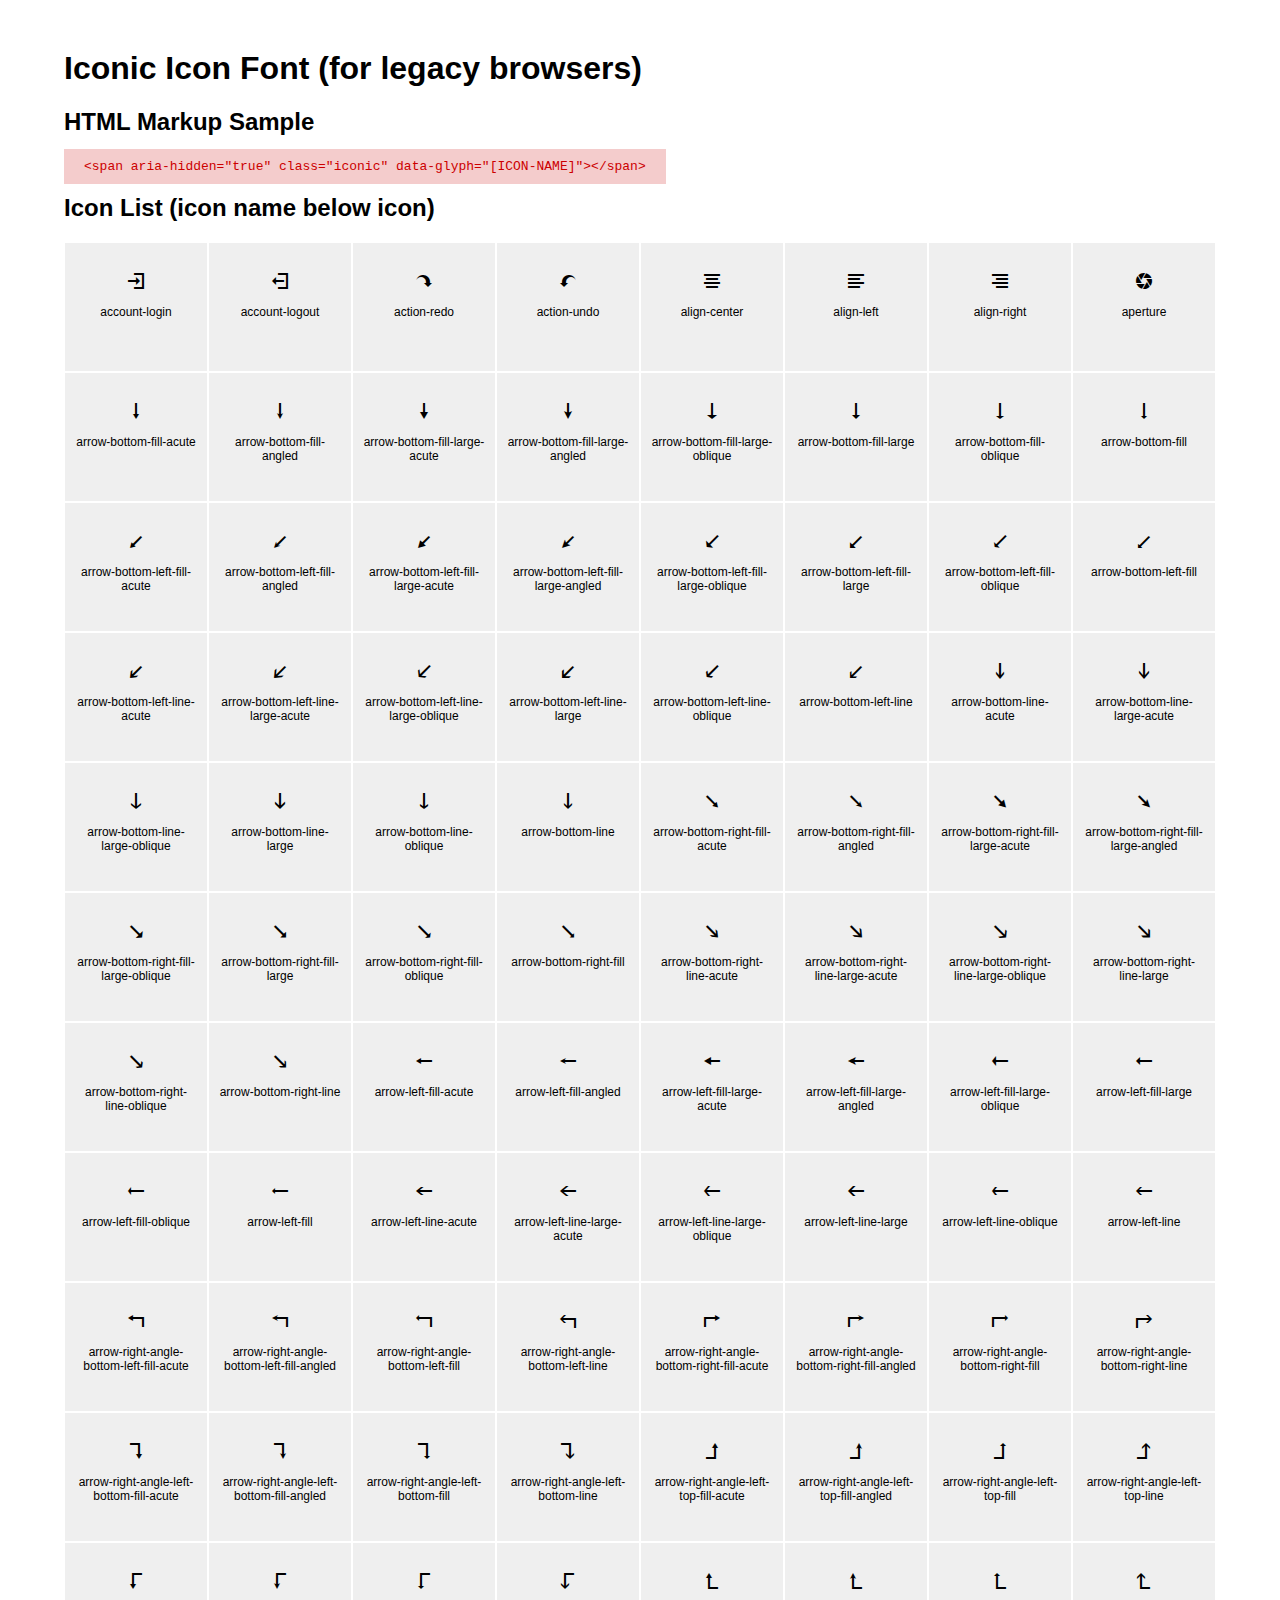
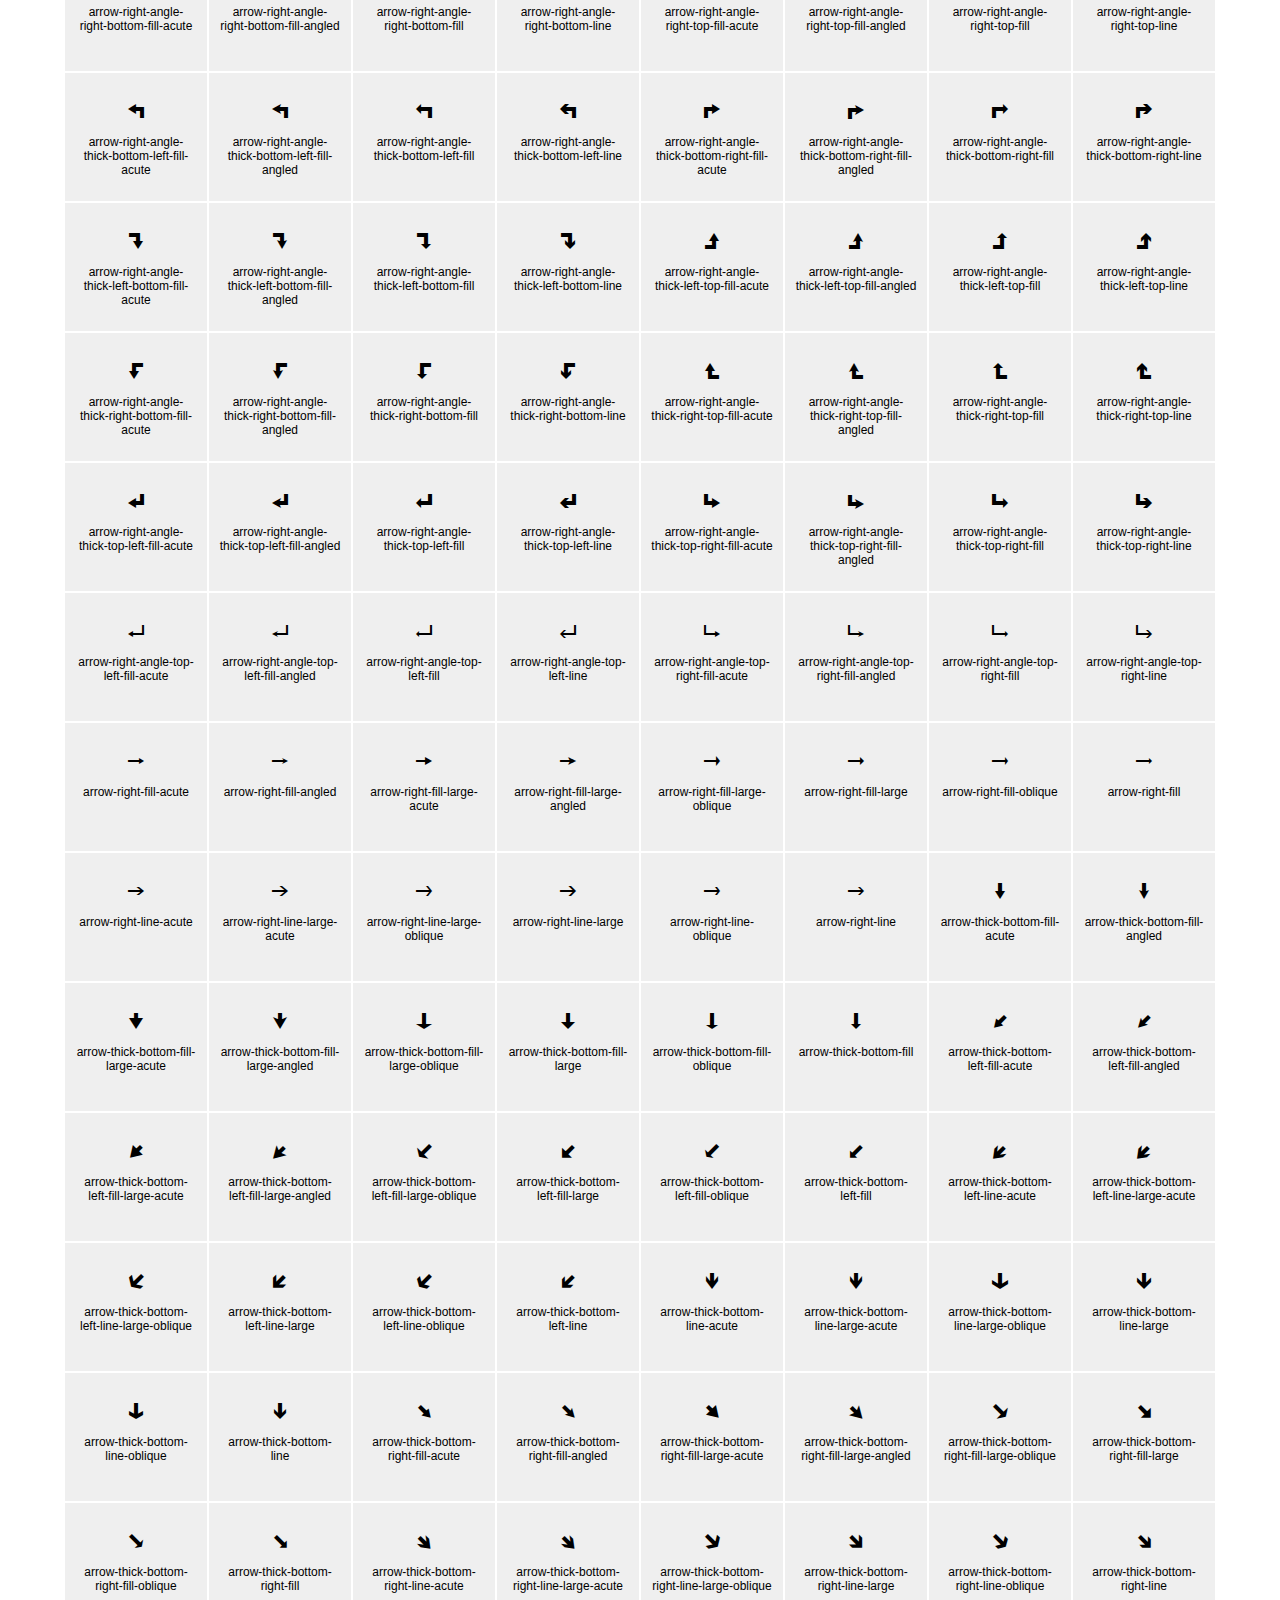
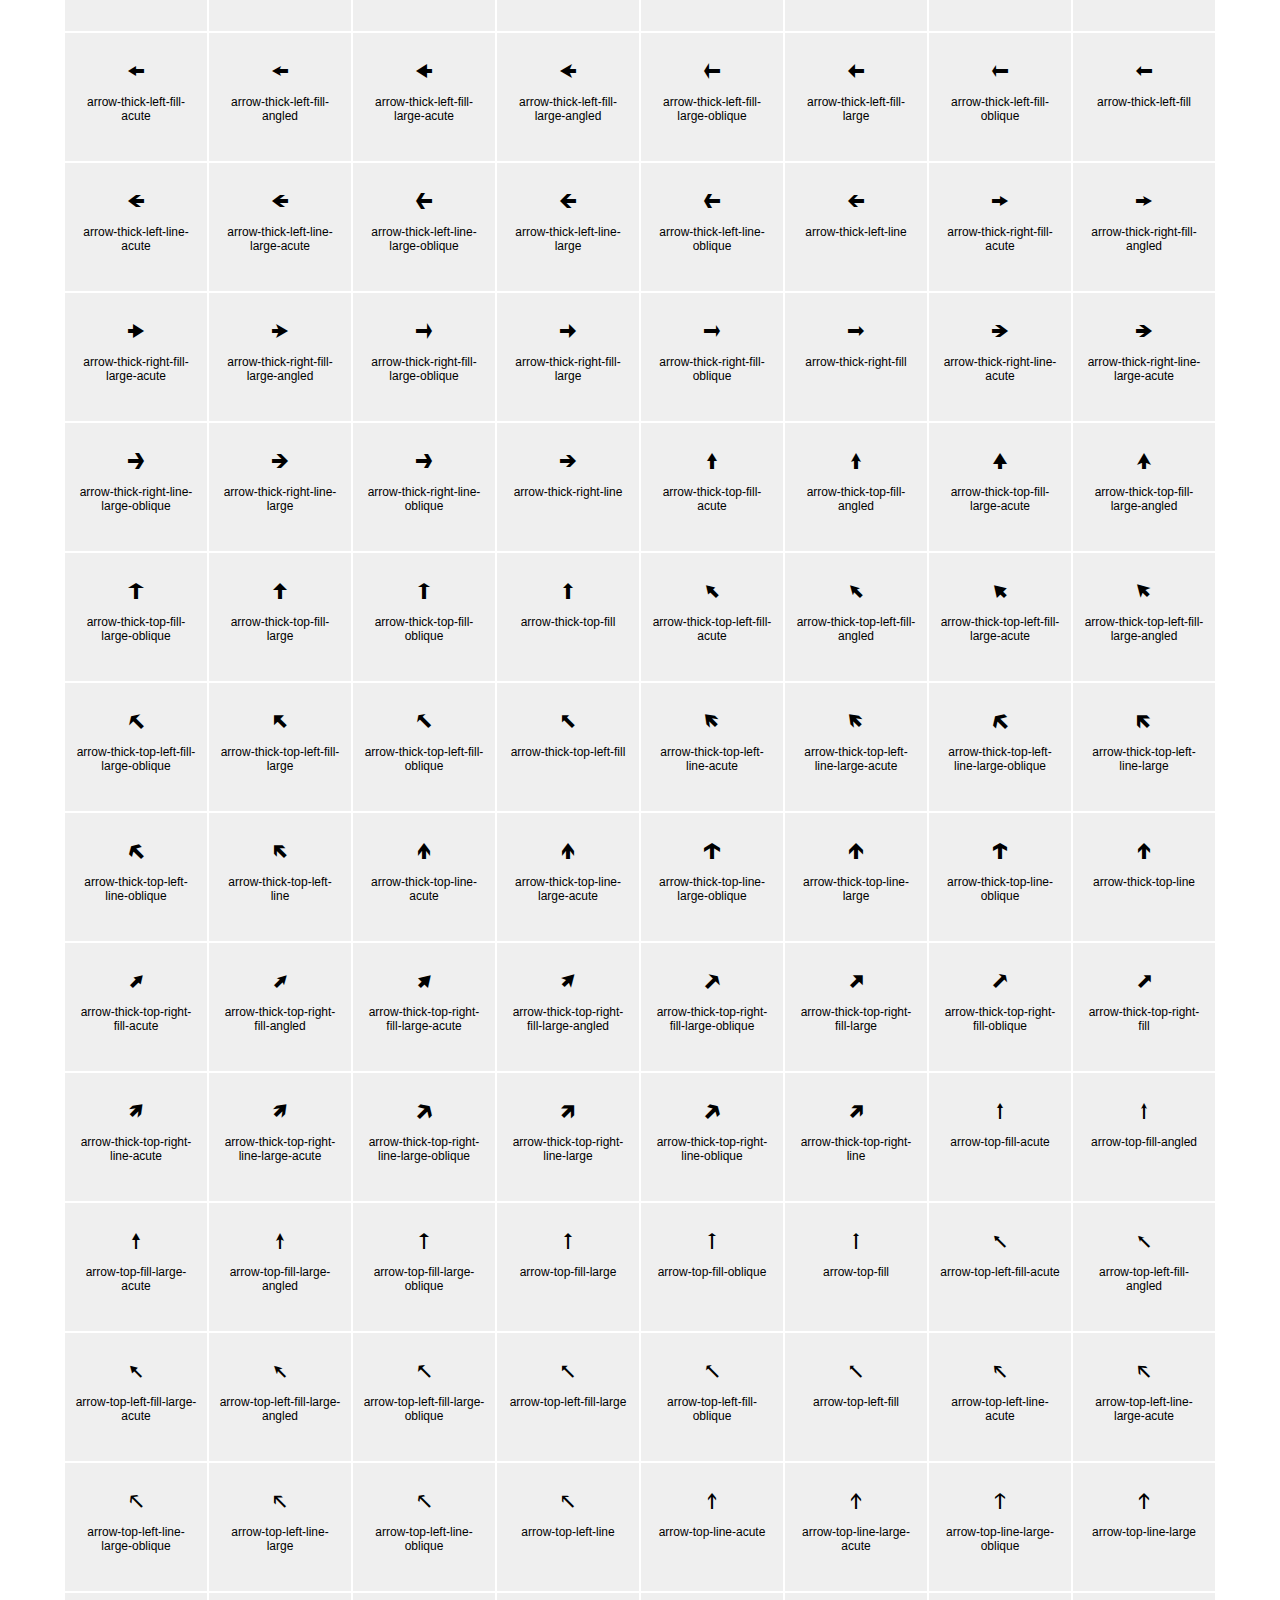
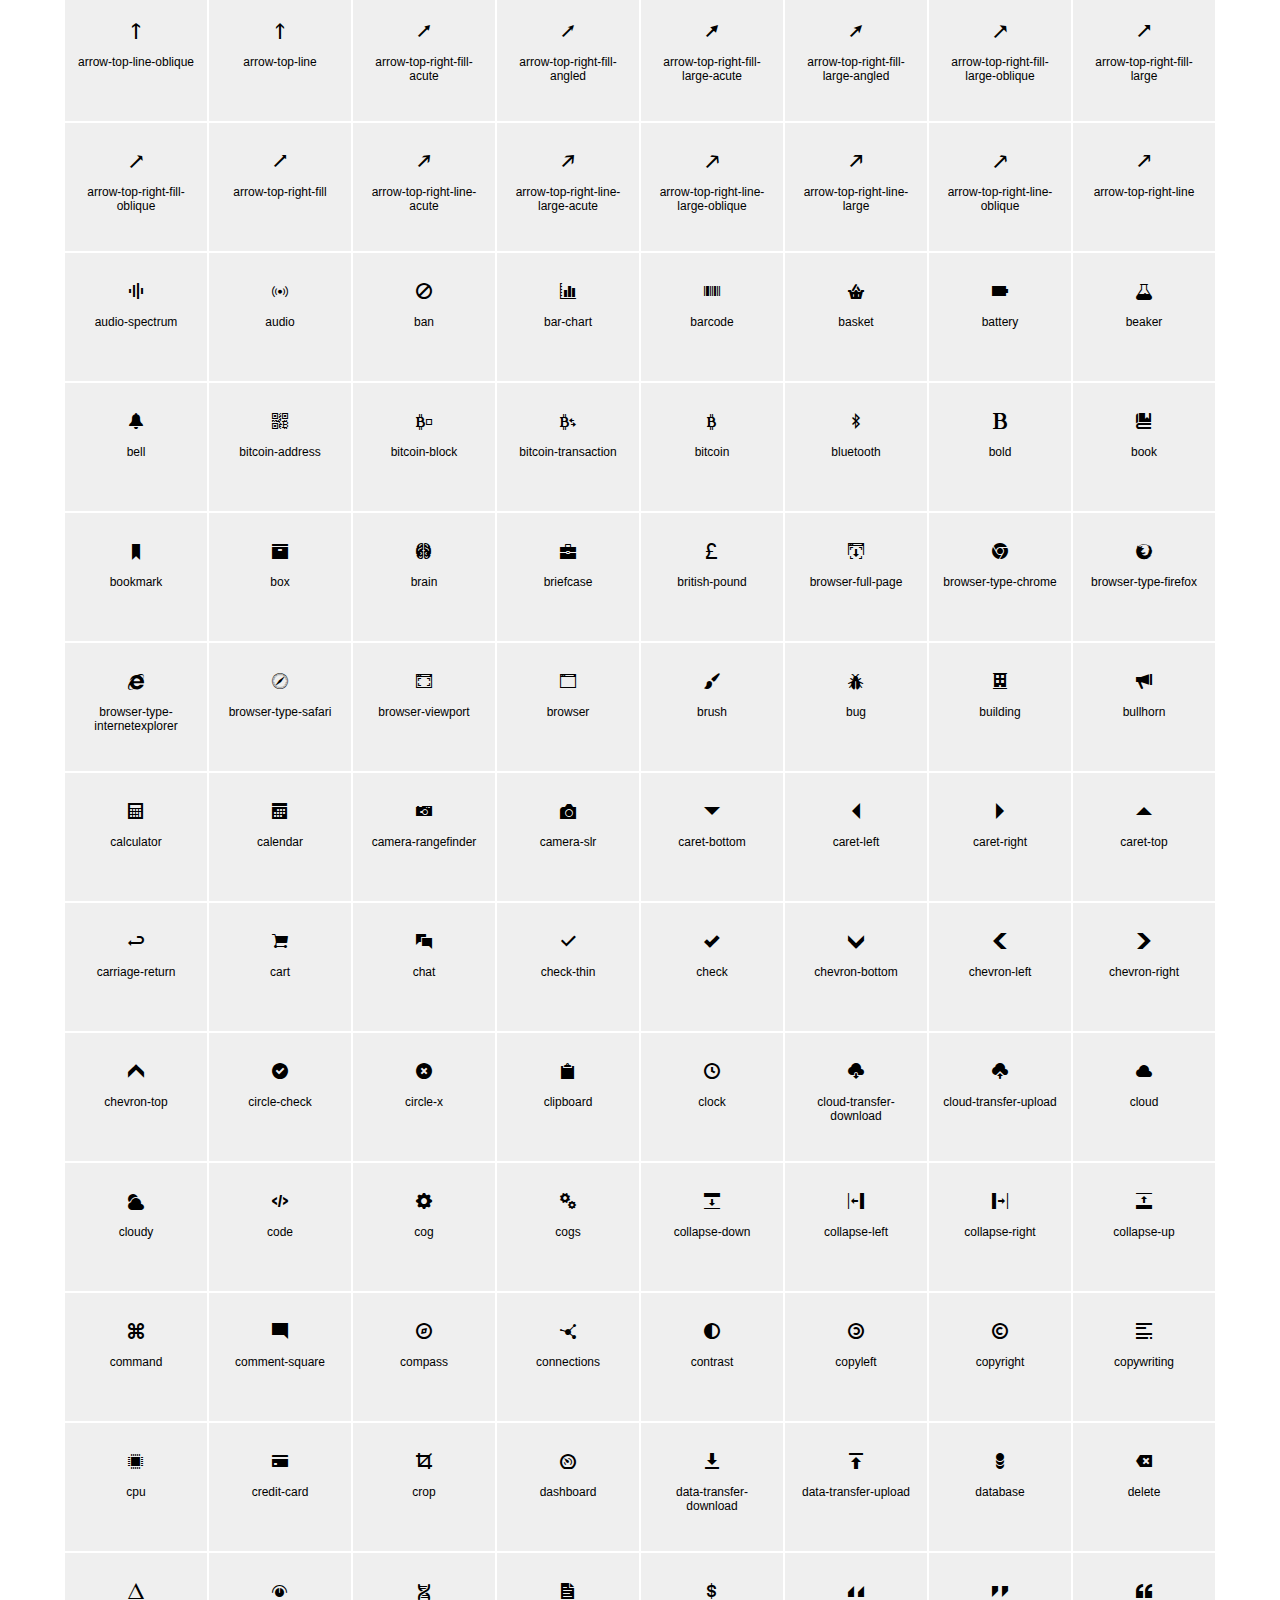
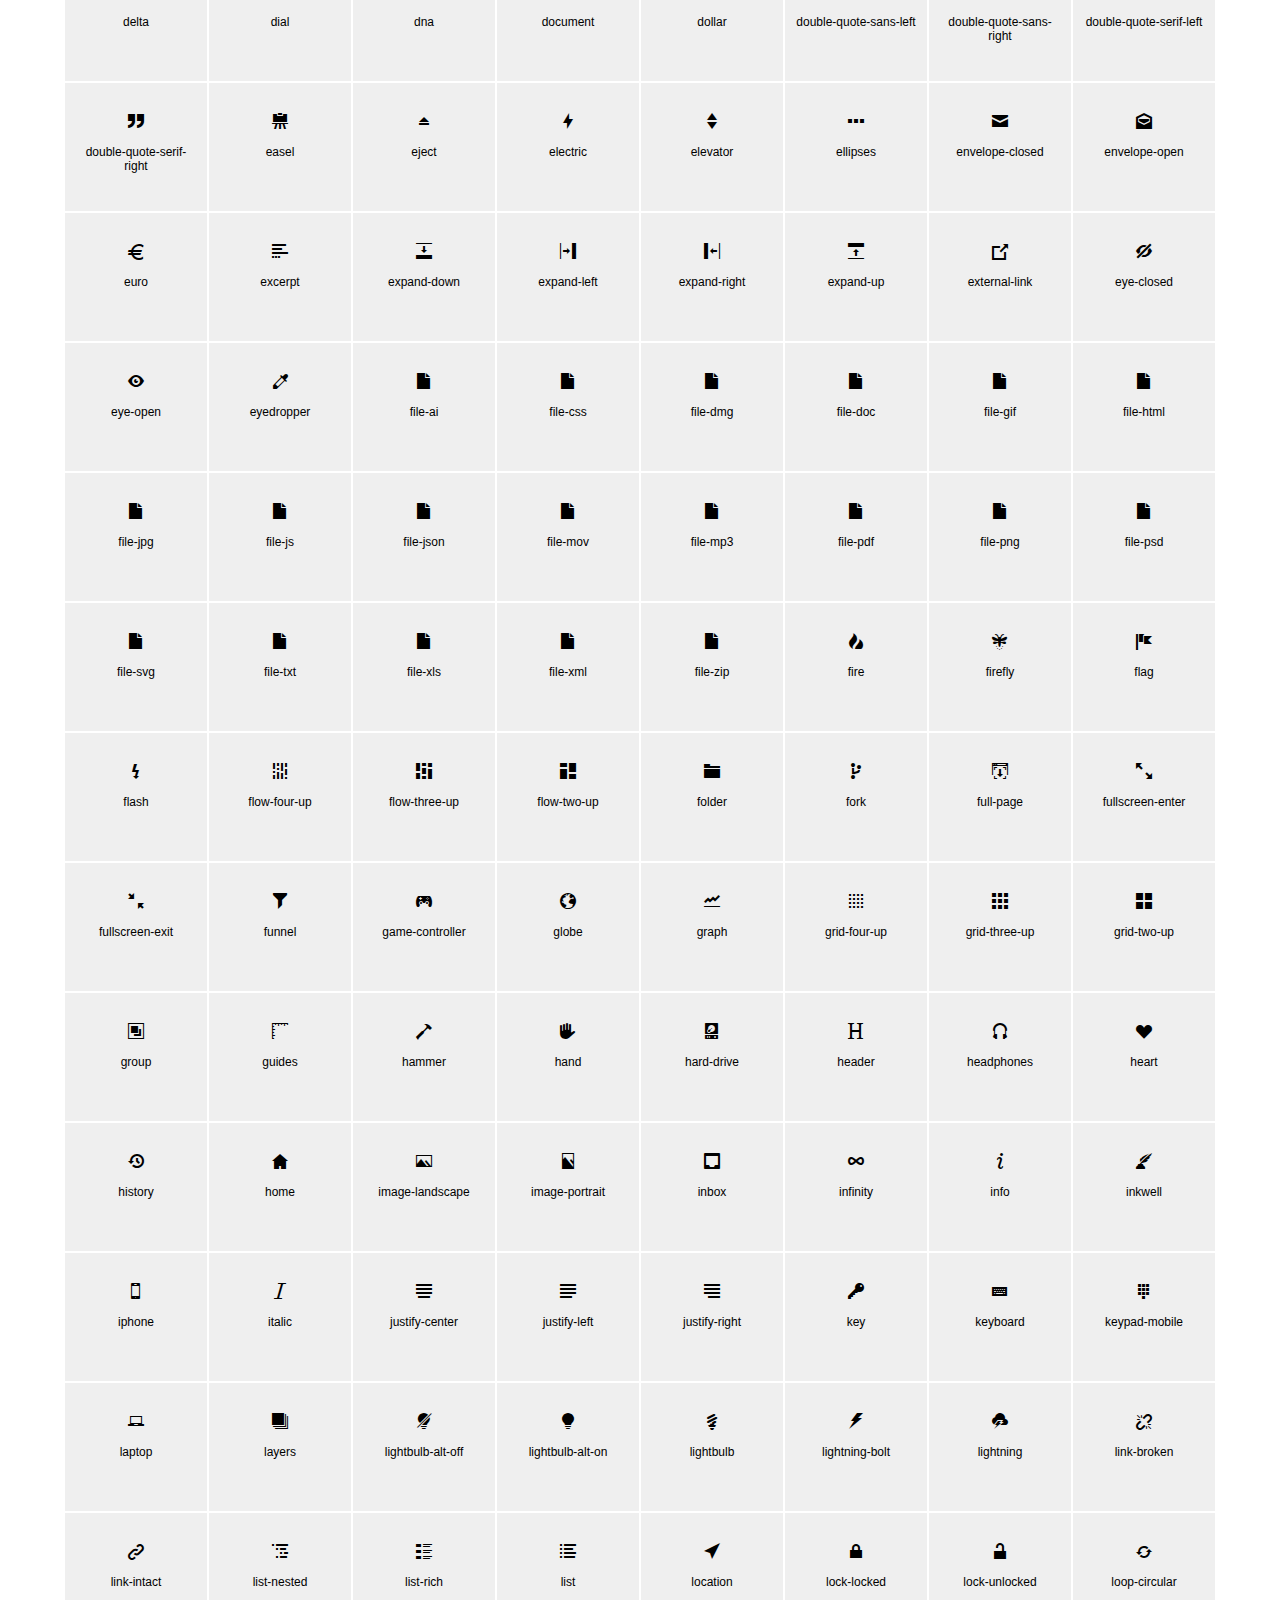
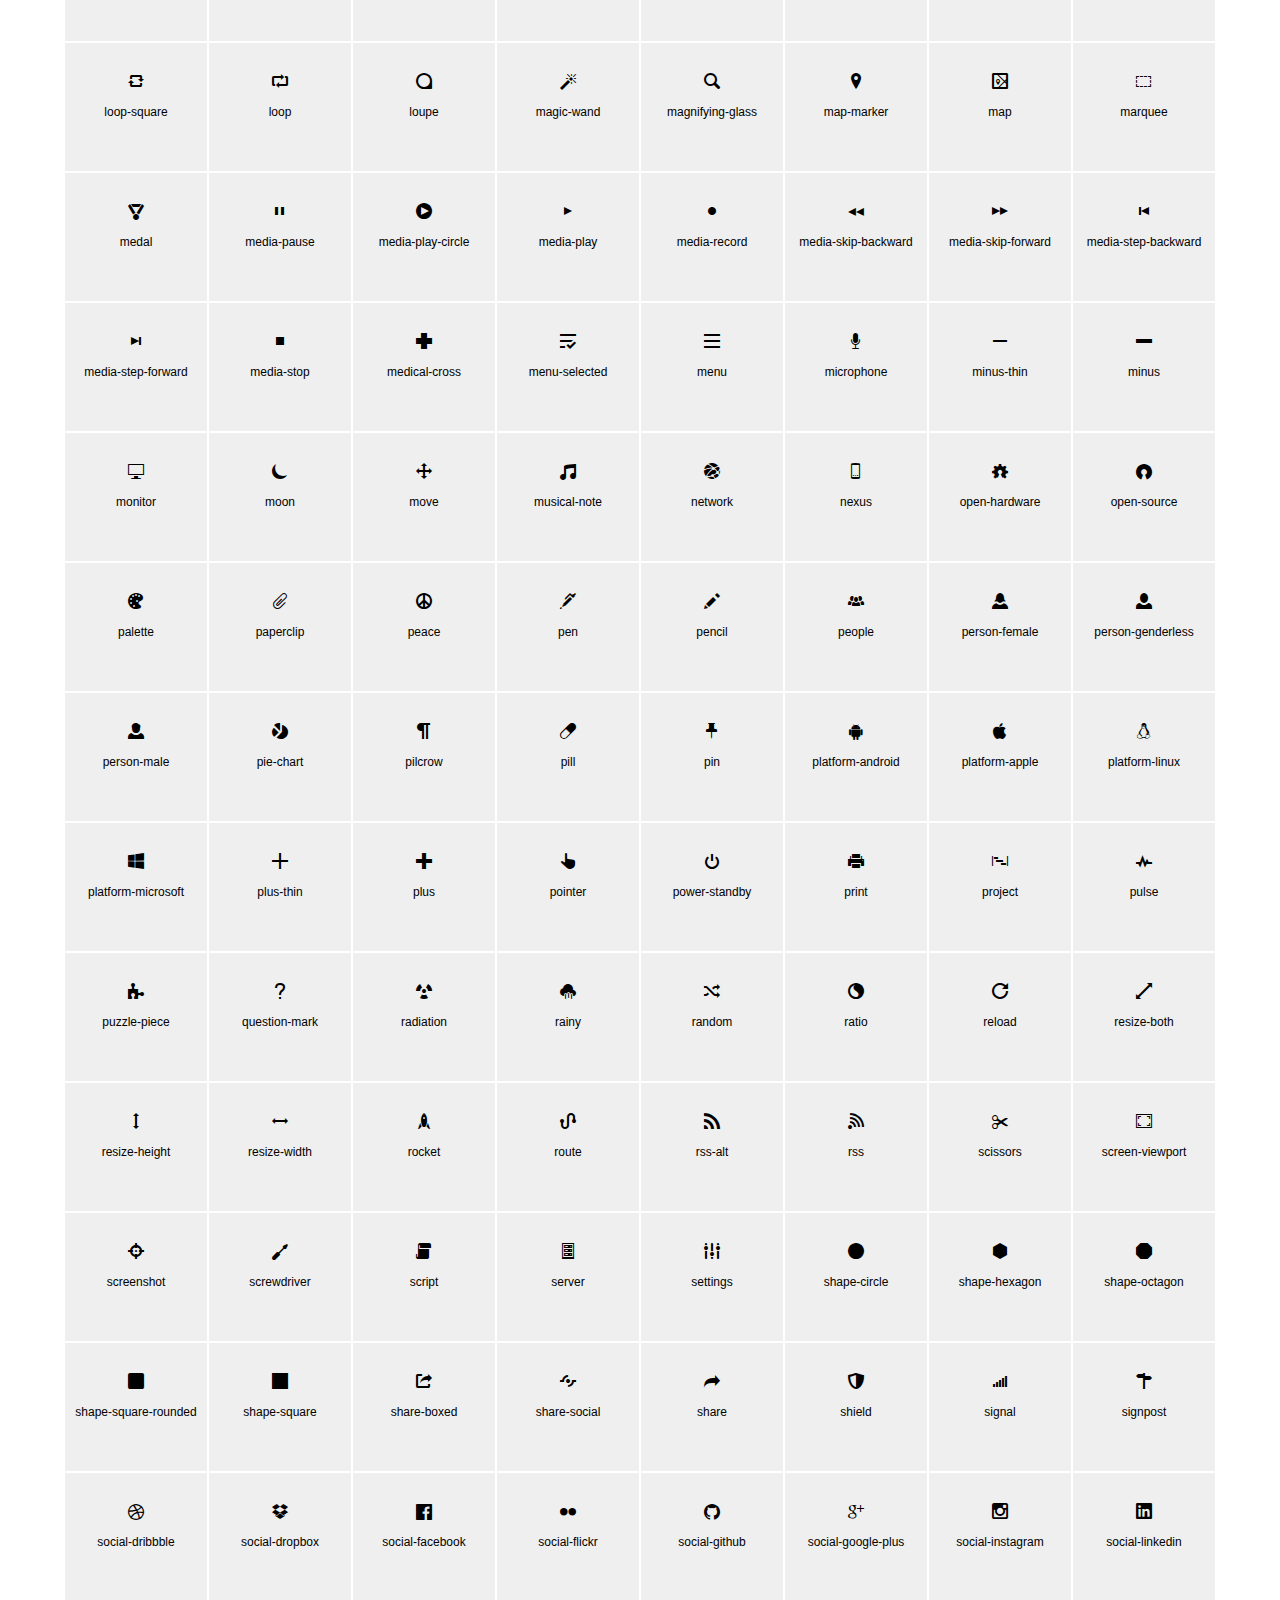
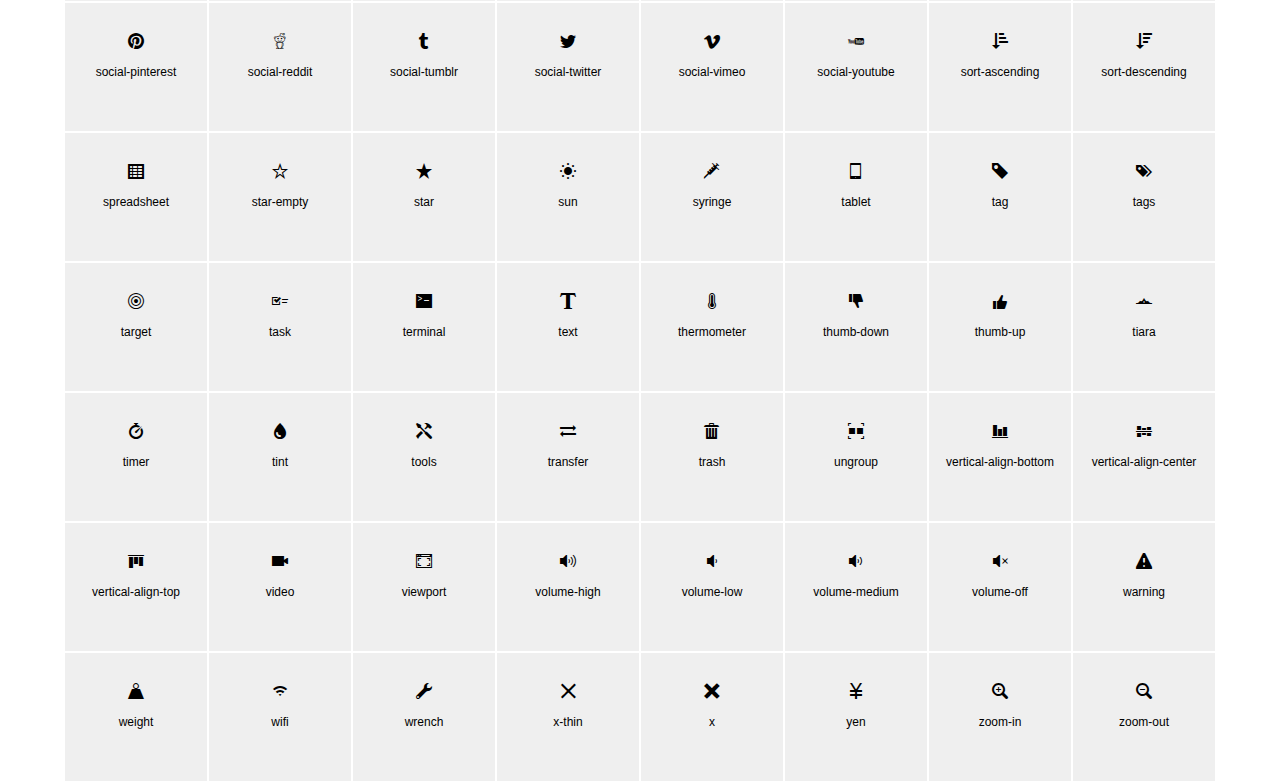
<file: libs/iconic/font/iconic-glyphs-legacy.html>
<!doctype html>
<html>
	<head>
		<meta charset="utf-8">
		<title>Iconic</title>
		<link rel="stylesheet" href="css/iconic-glyphs-legacy.css">
		<style>
			body, html {
				margin:0;
				padding:0;
				font-family: Helvetica, sans-serif;
			}
			* {
				box-sizing: border-box;
			}
			.container {
				width: 90%;
				margin: 50px auto;
			}
			.icon-table {
				margin:0;
				padding:0;
				list-style: none;
			}
			.icon-table li {
				background: #efefef;
				float:left;
				width: 12.5%;
				height: 130px;
				text-align: center;
				padding: 30px 10px 20px 10px;
				border: 1px solid #fff;
			}
			.icon-table .iconic-class {
				font-size:12px;
			}
			code {
				color: #c00;
				background: rgba(200,0,0,.2);
				padding: 10px 20px;
			}
		</style>
	</head>
	<body>
		<div class="container">
			<h1>Iconic Icon Font (for legacy browsers)</h1>
			<h2>HTML Markup Sample</h2>
			<code>
				&lt;span aria-hidden="true" class="iconic" data-glyph="[ICON-NAME]"&gt;&lt;/span&gt;
			</code>

			<h2>Icon List (icon name below icon)</h2>
			<ul class="icon-table">
				
					<li class="icon-item"><span aria-hidden="true" class="iconic" data-glyph="account-login"></span> <p class="iconic-class">account-login</p></span></li>
				
					<li class="icon-item"><span aria-hidden="true" class="iconic" data-glyph="account-logout"></span> <p class="iconic-class">account-logout</p></span></li>
				
					<li class="icon-item"><span aria-hidden="true" class="iconic" data-glyph="action-redo"></span> <p class="iconic-class">action-redo</p></span></li>
				
					<li class="icon-item"><span aria-hidden="true" class="iconic" data-glyph="action-undo"></span> <p class="iconic-class">action-undo</p></span></li>
				
					<li class="icon-item"><span aria-hidden="true" class="iconic" data-glyph="align-center"></span> <p class="iconic-class">align-center</p></span></li>
				
					<li class="icon-item"><span aria-hidden="true" class="iconic" data-glyph="align-left"></span> <p class="iconic-class">align-left</p></span></li>
				
					<li class="icon-item"><span aria-hidden="true" class="iconic" data-glyph="align-right"></span> <p class="iconic-class">align-right</p></span></li>
				
					<li class="icon-item"><span aria-hidden="true" class="iconic" data-glyph="aperture"></span> <p class="iconic-class">aperture</p></span></li>
				
					<li class="icon-item"><span aria-hidden="true" class="iconic" data-glyph="arrow-bottom-fill-acute"></span> <p class="iconic-class">arrow-bottom-fill-acute</p></span></li>
				
					<li class="icon-item"><span aria-hidden="true" class="iconic" data-glyph="arrow-bottom-fill-angled"></span> <p class="iconic-class">arrow-bottom-fill-angled</p></span></li>
				
					<li class="icon-item"><span aria-hidden="true" class="iconic" data-glyph="arrow-bottom-fill-large-acute"></span> <p class="iconic-class">arrow-bottom-fill-large-acute</p></span></li>
				
					<li class="icon-item"><span aria-hidden="true" class="iconic" data-glyph="arrow-bottom-fill-large-angled"></span> <p class="iconic-class">arrow-bottom-fill-large-angled</p></span></li>
				
					<li class="icon-item"><span aria-hidden="true" class="iconic" data-glyph="arrow-bottom-fill-large-oblique"></span> <p class="iconic-class">arrow-bottom-fill-large-oblique</p></span></li>
				
					<li class="icon-item"><span aria-hidden="true" class="iconic" data-glyph="arrow-bottom-fill-large"></span> <p class="iconic-class">arrow-bottom-fill-large</p></span></li>
				
					<li class="icon-item"><span aria-hidden="true" class="iconic" data-glyph="arrow-bottom-fill-oblique"></span> <p class="iconic-class">arrow-bottom-fill-oblique</p></span></li>
				
					<li class="icon-item"><span aria-hidden="true" class="iconic" data-glyph="arrow-bottom-fill"></span> <p class="iconic-class">arrow-bottom-fill</p></span></li>
				
					<li class="icon-item"><span aria-hidden="true" class="iconic" data-glyph="arrow-bottom-left-fill-acute"></span> <p class="iconic-class">arrow-bottom-left-fill-acute</p></span></li>
				
					<li class="icon-item"><span aria-hidden="true" class="iconic" data-glyph="arrow-bottom-left-fill-angled"></span> <p class="iconic-class">arrow-bottom-left-fill-angled</p></span></li>
				
					<li class="icon-item"><span aria-hidden="true" class="iconic" data-glyph="arrow-bottom-left-fill-large-acute"></span> <p class="iconic-class">arrow-bottom-left-fill-large-acute</p></span></li>
				
					<li class="icon-item"><span aria-hidden="true" class="iconic" data-glyph="arrow-bottom-left-fill-large-angled"></span> <p class="iconic-class">arrow-bottom-left-fill-large-angled</p></span></li>
				
					<li class="icon-item"><span aria-hidden="true" class="iconic" data-glyph="arrow-bottom-left-fill-large-oblique"></span> <p class="iconic-class">arrow-bottom-left-fill-large-oblique</p></span></li>
				
					<li class="icon-item"><span aria-hidden="true" class="iconic" data-glyph="arrow-bottom-left-fill-large"></span> <p class="iconic-class">arrow-bottom-left-fill-large</p></span></li>
				
					<li class="icon-item"><span aria-hidden="true" class="iconic" data-glyph="arrow-bottom-left-fill-oblique"></span> <p class="iconic-class">arrow-bottom-left-fill-oblique</p></span></li>
				
					<li class="icon-item"><span aria-hidden="true" class="iconic" data-glyph="arrow-bottom-left-fill"></span> <p class="iconic-class">arrow-bottom-left-fill</p></span></li>
				
					<li class="icon-item"><span aria-hidden="true" class="iconic" data-glyph="arrow-bottom-left-line-acute"></span> <p class="iconic-class">arrow-bottom-left-line-acute</p></span></li>
				
					<li class="icon-item"><span aria-hidden="true" class="iconic" data-glyph="arrow-bottom-left-line-large-acute"></span> <p class="iconic-class">arrow-bottom-left-line-large-acute</p></span></li>
				
					<li class="icon-item"><span aria-hidden="true" class="iconic" data-glyph="arrow-bottom-left-line-large-oblique"></span> <p class="iconic-class">arrow-bottom-left-line-large-oblique</p></span></li>
				
					<li class="icon-item"><span aria-hidden="true" class="iconic" data-glyph="arrow-bottom-left-line-large"></span> <p class="iconic-class">arrow-bottom-left-line-large</p></span></li>
				
					<li class="icon-item"><span aria-hidden="true" class="iconic" data-glyph="arrow-bottom-left-line-oblique"></span> <p class="iconic-class">arrow-bottom-left-line-oblique</p></span></li>
				
					<li class="icon-item"><span aria-hidden="true" class="iconic" data-glyph="arrow-bottom-left-line"></span> <p class="iconic-class">arrow-bottom-left-line</p></span></li>
				
					<li class="icon-item"><span aria-hidden="true" class="iconic" data-glyph="arrow-bottom-line-acute"></span> <p class="iconic-class">arrow-bottom-line-acute</p></span></li>
				
					<li class="icon-item"><span aria-hidden="true" class="iconic" data-glyph="arrow-bottom-line-large-acute"></span> <p class="iconic-class">arrow-bottom-line-large-acute</p></span></li>
				
					<li class="icon-item"><span aria-hidden="true" class="iconic" data-glyph="arrow-bottom-line-large-oblique"></span> <p class="iconic-class">arrow-bottom-line-large-oblique</p></span></li>
				
					<li class="icon-item"><span aria-hidden="true" class="iconic" data-glyph="arrow-bottom-line-large"></span> <p class="iconic-class">arrow-bottom-line-large</p></span></li>
				
					<li class="icon-item"><span aria-hidden="true" class="iconic" data-glyph="arrow-bottom-line-oblique"></span> <p class="iconic-class">arrow-bottom-line-oblique</p></span></li>
				
					<li class="icon-item"><span aria-hidden="true" class="iconic" data-glyph="arrow-bottom-line"></span> <p class="iconic-class">arrow-bottom-line</p></span></li>
				
					<li class="icon-item"><span aria-hidden="true" class="iconic" data-glyph="arrow-bottom-right-fill-acute"></span> <p class="iconic-class">arrow-bottom-right-fill-acute</p></span></li>
				
					<li class="icon-item"><span aria-hidden="true" class="iconic" data-glyph="arrow-bottom-right-fill-angled"></span> <p class="iconic-class">arrow-bottom-right-fill-angled</p></span></li>
				
					<li class="icon-item"><span aria-hidden="true" class="iconic" data-glyph="arrow-bottom-right-fill-large-acute"></span> <p class="iconic-class">arrow-bottom-right-fill-large-acute</p></span></li>
				
					<li class="icon-item"><span aria-hidden="true" class="iconic" data-glyph="arrow-bottom-right-fill-large-angled"></span> <p class="iconic-class">arrow-bottom-right-fill-large-angled</p></span></li>
				
					<li class="icon-item"><span aria-hidden="true" class="iconic" data-glyph="arrow-bottom-right-fill-large-oblique"></span> <p class="iconic-class">arrow-bottom-right-fill-large-oblique</p></span></li>
				
					<li class="icon-item"><span aria-hidden="true" class="iconic" data-glyph="arrow-bottom-right-fill-large"></span> <p class="iconic-class">arrow-bottom-right-fill-large</p></span></li>
				
					<li class="icon-item"><span aria-hidden="true" class="iconic" data-glyph="arrow-bottom-right-fill-oblique"></span> <p class="iconic-class">arrow-bottom-right-fill-oblique</p></span></li>
				
					<li class="icon-item"><span aria-hidden="true" class="iconic" data-glyph="arrow-bottom-right-fill"></span> <p class="iconic-class">arrow-bottom-right-fill</p></span></li>
				
					<li class="icon-item"><span aria-hidden="true" class="iconic" data-glyph="arrow-bottom-right-line-acute"></span> <p class="iconic-class">arrow-bottom-right-line-acute</p></span></li>
				
					<li class="icon-item"><span aria-hidden="true" class="iconic" data-glyph="arrow-bottom-right-line-large-acute"></span> <p class="iconic-class">arrow-bottom-right-line-large-acute</p></span></li>
				
					<li class="icon-item"><span aria-hidden="true" class="iconic" data-glyph="arrow-bottom-right-line-large-oblique"></span> <p class="iconic-class">arrow-bottom-right-line-large-oblique</p></span></li>
				
					<li class="icon-item"><span aria-hidden="true" class="iconic" data-glyph="arrow-bottom-right-line-large"></span> <p class="iconic-class">arrow-bottom-right-line-large</p></span></li>
				
					<li class="icon-item"><span aria-hidden="true" class="iconic" data-glyph="arrow-bottom-right-line-oblique"></span> <p class="iconic-class">arrow-bottom-right-line-oblique</p></span></li>
				
					<li class="icon-item"><span aria-hidden="true" class="iconic" data-glyph="arrow-bottom-right-line"></span> <p class="iconic-class">arrow-bottom-right-line</p></span></li>
				
					<li class="icon-item"><span aria-hidden="true" class="iconic" data-glyph="arrow-left-fill-acute"></span> <p class="iconic-class">arrow-left-fill-acute</p></span></li>
				
					<li class="icon-item"><span aria-hidden="true" class="iconic" data-glyph="arrow-left-fill-angled"></span> <p class="iconic-class">arrow-left-fill-angled</p></span></li>
				
					<li class="icon-item"><span aria-hidden="true" class="iconic" data-glyph="arrow-left-fill-large-acute"></span> <p class="iconic-class">arrow-left-fill-large-acute</p></span></li>
				
					<li class="icon-item"><span aria-hidden="true" class="iconic" data-glyph="arrow-left-fill-large-angled"></span> <p class="iconic-class">arrow-left-fill-large-angled</p></span></li>
				
					<li class="icon-item"><span aria-hidden="true" class="iconic" data-glyph="arrow-left-fill-large-oblique"></span> <p class="iconic-class">arrow-left-fill-large-oblique</p></span></li>
				
					<li class="icon-item"><span aria-hidden="true" class="iconic" data-glyph="arrow-left-fill-large"></span> <p class="iconic-class">arrow-left-fill-large</p></span></li>
				
					<li class="icon-item"><span aria-hidden="true" class="iconic" data-glyph="arrow-left-fill-oblique"></span> <p class="iconic-class">arrow-left-fill-oblique</p></span></li>
				
					<li class="icon-item"><span aria-hidden="true" class="iconic" data-glyph="arrow-left-fill"></span> <p class="iconic-class">arrow-left-fill</p></span></li>
				
					<li class="icon-item"><span aria-hidden="true" class="iconic" data-glyph="arrow-left-line-acute"></span> <p class="iconic-class">arrow-left-line-acute</p></span></li>
				
					<li class="icon-item"><span aria-hidden="true" class="iconic" data-glyph="arrow-left-line-large-acute"></span> <p class="iconic-class">arrow-left-line-large-acute</p></span></li>
				
					<li class="icon-item"><span aria-hidden="true" class="iconic" data-glyph="arrow-left-line-large-oblique"></span> <p class="iconic-class">arrow-left-line-large-oblique</p></span></li>
				
					<li class="icon-item"><span aria-hidden="true" class="iconic" data-glyph="arrow-left-line-large"></span> <p class="iconic-class">arrow-left-line-large</p></span></li>
				
					<li class="icon-item"><span aria-hidden="true" class="iconic" data-glyph="arrow-left-line-oblique"></span> <p class="iconic-class">arrow-left-line-oblique</p></span></li>
				
					<li class="icon-item"><span aria-hidden="true" class="iconic" data-glyph="arrow-left-line"></span> <p class="iconic-class">arrow-left-line</p></span></li>
				
					<li class="icon-item"><span aria-hidden="true" class="iconic" data-glyph="arrow-right-angle-bottom-left-fill-acute"></span> <p class="iconic-class">arrow-right-angle-bottom-left-fill-acute</p></span></li>
				
					<li class="icon-item"><span aria-hidden="true" class="iconic" data-glyph="arrow-right-angle-bottom-left-fill-angled"></span> <p class="iconic-class">arrow-right-angle-bottom-left-fill-angled</p></span></li>
				
					<li class="icon-item"><span aria-hidden="true" class="iconic" data-glyph="arrow-right-angle-bottom-left-fill"></span> <p class="iconic-class">arrow-right-angle-bottom-left-fill</p></span></li>
				
					<li class="icon-item"><span aria-hidden="true" class="iconic" data-glyph="arrow-right-angle-bottom-left-line"></span> <p class="iconic-class">arrow-right-angle-bottom-left-line</p></span></li>
				
					<li class="icon-item"><span aria-hidden="true" class="iconic" data-glyph="arrow-right-angle-bottom-right-fill-acute"></span> <p class="iconic-class">arrow-right-angle-bottom-right-fill-acute</p></span></li>
				
					<li class="icon-item"><span aria-hidden="true" class="iconic" data-glyph="arrow-right-angle-bottom-right-fill-angled"></span> <p class="iconic-class">arrow-right-angle-bottom-right-fill-angled</p></span></li>
				
					<li class="icon-item"><span aria-hidden="true" class="iconic" data-glyph="arrow-right-angle-bottom-right-fill"></span> <p class="iconic-class">arrow-right-angle-bottom-right-fill</p></span></li>
				
					<li class="icon-item"><span aria-hidden="true" class="iconic" data-glyph="arrow-right-angle-bottom-right-line"></span> <p class="iconic-class">arrow-right-angle-bottom-right-line</p></span></li>
				
					<li class="icon-item"><span aria-hidden="true" class="iconic" data-glyph="arrow-right-angle-left-bottom-fill-acute"></span> <p class="iconic-class">arrow-right-angle-left-bottom-fill-acute</p></span></li>
				
					<li class="icon-item"><span aria-hidden="true" class="iconic" data-glyph="arrow-right-angle-left-bottom-fill-angled"></span> <p class="iconic-class">arrow-right-angle-left-bottom-fill-angled</p></span></li>
				
					<li class="icon-item"><span aria-hidden="true" class="iconic" data-glyph="arrow-right-angle-left-bottom-fill"></span> <p class="iconic-class">arrow-right-angle-left-bottom-fill</p></span></li>
				
					<li class="icon-item"><span aria-hidden="true" class="iconic" data-glyph="arrow-right-angle-left-bottom-line"></span> <p class="iconic-class">arrow-right-angle-left-bottom-line</p></span></li>
				
					<li class="icon-item"><span aria-hidden="true" class="iconic" data-glyph="arrow-right-angle-left-top-fill-acute"></span> <p class="iconic-class">arrow-right-angle-left-top-fill-acute</p></span></li>
				
					<li class="icon-item"><span aria-hidden="true" class="iconic" data-glyph="arrow-right-angle-left-top-fill-angled"></span> <p class="iconic-class">arrow-right-angle-left-top-fill-angled</p></span></li>
				
					<li class="icon-item"><span aria-hidden="true" class="iconic" data-glyph="arrow-right-angle-left-top-fill"></span> <p class="iconic-class">arrow-right-angle-left-top-fill</p></span></li>
				
					<li class="icon-item"><span aria-hidden="true" class="iconic" data-glyph="arrow-right-angle-left-top-line"></span> <p class="iconic-class">arrow-right-angle-left-top-line</p></span></li>
				
					<li class="icon-item"><span aria-hidden="true" class="iconic" data-glyph="arrow-right-angle-right-bottom-fill-acute"></span> <p class="iconic-class">arrow-right-angle-right-bottom-fill-acute</p></span></li>
				
					<li class="icon-item"><span aria-hidden="true" class="iconic" data-glyph="arrow-right-angle-right-bottom-fill-angled"></span> <p class="iconic-class">arrow-right-angle-right-bottom-fill-angled</p></span></li>
				
					<li class="icon-item"><span aria-hidden="true" class="iconic" data-glyph="arrow-right-angle-right-bottom-fill"></span> <p class="iconic-class">arrow-right-angle-right-bottom-fill</p></span></li>
				
					<li class="icon-item"><span aria-hidden="true" class="iconic" data-glyph="arrow-right-angle-right-bottom-line"></span> <p class="iconic-class">arrow-right-angle-right-bottom-line</p></span></li>
				
					<li class="icon-item"><span aria-hidden="true" class="iconic" data-glyph="arrow-right-angle-right-top-fill-acute"></span> <p class="iconic-class">arrow-right-angle-right-top-fill-acute</p></span></li>
				
					<li class="icon-item"><span aria-hidden="true" class="iconic" data-glyph="arrow-right-angle-right-top-fill-angled"></span> <p class="iconic-class">arrow-right-angle-right-top-fill-angled</p></span></li>
				
					<li class="icon-item"><span aria-hidden="true" class="iconic" data-glyph="arrow-right-angle-right-top-fill"></span> <p class="iconic-class">arrow-right-angle-right-top-fill</p></span></li>
				
					<li class="icon-item"><span aria-hidden="true" class="iconic" data-glyph="arrow-right-angle-right-top-line"></span> <p class="iconic-class">arrow-right-angle-right-top-line</p></span></li>
				
					<li class="icon-item"><span aria-hidden="true" class="iconic" data-glyph="arrow-right-angle-thick-bottom-left-fill-acute"></span> <p class="iconic-class">arrow-right-angle-thick-bottom-left-fill-acute</p></span></li>
				
					<li class="icon-item"><span aria-hidden="true" class="iconic" data-glyph="arrow-right-angle-thick-bottom-left-fill-angled"></span> <p class="iconic-class">arrow-right-angle-thick-bottom-left-fill-angled</p></span></li>
				
					<li class="icon-item"><span aria-hidden="true" class="iconic" data-glyph="arrow-right-angle-thick-bottom-left-fill"></span> <p class="iconic-class">arrow-right-angle-thick-bottom-left-fill</p></span></li>
				
					<li class="icon-item"><span aria-hidden="true" class="iconic" data-glyph="arrow-right-angle-thick-bottom-left-line"></span> <p class="iconic-class">arrow-right-angle-thick-bottom-left-line</p></span></li>
				
					<li class="icon-item"><span aria-hidden="true" class="iconic" data-glyph="arrow-right-angle-thick-bottom-right-fill-acute"></span> <p class="iconic-class">arrow-right-angle-thick-bottom-right-fill-acute</p></span></li>
				
					<li class="icon-item"><span aria-hidden="true" class="iconic" data-glyph="arrow-right-angle-thick-bottom-right-fill-angled"></span> <p class="iconic-class">arrow-right-angle-thick-bottom-right-fill-angled</p></span></li>
				
					<li class="icon-item"><span aria-hidden="true" class="iconic" data-glyph="arrow-right-angle-thick-bottom-right-fill"></span> <p class="iconic-class">arrow-right-angle-thick-bottom-right-fill</p></span></li>
				
					<li class="icon-item"><span aria-hidden="true" class="iconic" data-glyph="arrow-right-angle-thick-bottom-right-line"></span> <p class="iconic-class">arrow-right-angle-thick-bottom-right-line</p></span></li>
				
					<li class="icon-item"><span aria-hidden="true" class="iconic" data-glyph="arrow-right-angle-thick-left-bottom-fill-acute"></span> <p class="iconic-class">arrow-right-angle-thick-left-bottom-fill-acute</p></span></li>
				
					<li class="icon-item"><span aria-hidden="true" class="iconic" data-glyph="arrow-right-angle-thick-left-bottom-fill-angled"></span> <p class="iconic-class">arrow-right-angle-thick-left-bottom-fill-angled</p></span></li>
				
					<li class="icon-item"><span aria-hidden="true" class="iconic" data-glyph="arrow-right-angle-thick-left-bottom-fill"></span> <p class="iconic-class">arrow-right-angle-thick-left-bottom-fill</p></span></li>
				
					<li class="icon-item"><span aria-hidden="true" class="iconic" data-glyph="arrow-right-angle-thick-left-bottom-line"></span> <p class="iconic-class">arrow-right-angle-thick-left-bottom-line</p></span></li>
				
					<li class="icon-item"><span aria-hidden="true" class="iconic" data-glyph="arrow-right-angle-thick-left-top-fill-acute"></span> <p class="iconic-class">arrow-right-angle-thick-left-top-fill-acute</p></span></li>
				
					<li class="icon-item"><span aria-hidden="true" class="iconic" data-glyph="arrow-right-angle-thick-left-top-fill-angled"></span> <p class="iconic-class">arrow-right-angle-thick-left-top-fill-angled</p></span></li>
				
					<li class="icon-item"><span aria-hidden="true" class="iconic" data-glyph="arrow-right-angle-thick-left-top-fill"></span> <p class="iconic-class">arrow-right-angle-thick-left-top-fill</p></span></li>
				
					<li class="icon-item"><span aria-hidden="true" class="iconic" data-glyph="arrow-right-angle-thick-left-top-line"></span> <p class="iconic-class">arrow-right-angle-thick-left-top-line</p></span></li>
				
					<li class="icon-item"><span aria-hidden="true" class="iconic" data-glyph="arrow-right-angle-thick-right-bottom-fill-acute"></span> <p class="iconic-class">arrow-right-angle-thick-right-bottom-fill-acute</p></span></li>
				
					<li class="icon-item"><span aria-hidden="true" class="iconic" data-glyph="arrow-right-angle-thick-right-bottom-fill-angled"></span> <p class="iconic-class">arrow-right-angle-thick-right-bottom-fill-angled</p></span></li>
				
					<li class="icon-item"><span aria-hidden="true" class="iconic" data-glyph="arrow-right-angle-thick-right-bottom-fill"></span> <p class="iconic-class">arrow-right-angle-thick-right-bottom-fill</p></span></li>
				
					<li class="icon-item"><span aria-hidden="true" class="iconic" data-glyph="arrow-right-angle-thick-right-bottom-line"></span> <p class="iconic-class">arrow-right-angle-thick-right-bottom-line</p></span></li>
				
					<li class="icon-item"><span aria-hidden="true" class="iconic" data-glyph="arrow-right-angle-thick-right-top-fill-acute"></span> <p class="iconic-class">arrow-right-angle-thick-right-top-fill-acute</p></span></li>
				
					<li class="icon-item"><span aria-hidden="true" class="iconic" data-glyph="arrow-right-angle-thick-right-top-fill-angled"></span> <p class="iconic-class">arrow-right-angle-thick-right-top-fill-angled</p></span></li>
				
					<li class="icon-item"><span aria-hidden="true" class="iconic" data-glyph="arrow-right-angle-thick-right-top-fill"></span> <p class="iconic-class">arrow-right-angle-thick-right-top-fill</p></span></li>
				
					<li class="icon-item"><span aria-hidden="true" class="iconic" data-glyph="arrow-right-angle-thick-right-top-line"></span> <p class="iconic-class">arrow-right-angle-thick-right-top-line</p></span></li>
				
					<li class="icon-item"><span aria-hidden="true" class="iconic" data-glyph="arrow-right-angle-thick-top-left-fill-acute"></span> <p class="iconic-class">arrow-right-angle-thick-top-left-fill-acute</p></span></li>
				
					<li class="icon-item"><span aria-hidden="true" class="iconic" data-glyph="arrow-right-angle-thick-top-left-fill-angled"></span> <p class="iconic-class">arrow-right-angle-thick-top-left-fill-angled</p></span></li>
				
					<li class="icon-item"><span aria-hidden="true" class="iconic" data-glyph="arrow-right-angle-thick-top-left-fill"></span> <p class="iconic-class">arrow-right-angle-thick-top-left-fill</p></span></li>
				
					<li class="icon-item"><span aria-hidden="true" class="iconic" data-glyph="arrow-right-angle-thick-top-left-line"></span> <p class="iconic-class">arrow-right-angle-thick-top-left-line</p></span></li>
				
					<li class="icon-item"><span aria-hidden="true" class="iconic" data-glyph="arrow-right-angle-thick-top-right-fill-acute"></span> <p class="iconic-class">arrow-right-angle-thick-top-right-fill-acute</p></span></li>
				
					<li class="icon-item"><span aria-hidden="true" class="iconic" data-glyph="arrow-right-angle-thick-top-right-fill-angled"></span> <p class="iconic-class">arrow-right-angle-thick-top-right-fill-angled</p></span></li>
				
					<li class="icon-item"><span aria-hidden="true" class="iconic" data-glyph="arrow-right-angle-thick-top-right-fill"></span> <p class="iconic-class">arrow-right-angle-thick-top-right-fill</p></span></li>
				
					<li class="icon-item"><span aria-hidden="true" class="iconic" data-glyph="arrow-right-angle-thick-top-right-line"></span> <p class="iconic-class">arrow-right-angle-thick-top-right-line</p></span></li>
				
					<li class="icon-item"><span aria-hidden="true" class="iconic" data-glyph="arrow-right-angle-top-left-fill-acute"></span> <p class="iconic-class">arrow-right-angle-top-left-fill-acute</p></span></li>
				
					<li class="icon-item"><span aria-hidden="true" class="iconic" data-glyph="arrow-right-angle-top-left-fill-angled"></span> <p class="iconic-class">arrow-right-angle-top-left-fill-angled</p></span></li>
				
					<li class="icon-item"><span aria-hidden="true" class="iconic" data-glyph="arrow-right-angle-top-left-fill"></span> <p class="iconic-class">arrow-right-angle-top-left-fill</p></span></li>
				
					<li class="icon-item"><span aria-hidden="true" class="iconic" data-glyph="arrow-right-angle-top-left-line"></span> <p class="iconic-class">arrow-right-angle-top-left-line</p></span></li>
				
					<li class="icon-item"><span aria-hidden="true" class="iconic" data-glyph="arrow-right-angle-top-right-fill-acute"></span> <p class="iconic-class">arrow-right-angle-top-right-fill-acute</p></span></li>
				
					<li class="icon-item"><span aria-hidden="true" class="iconic" data-glyph="arrow-right-angle-top-right-fill-angled"></span> <p class="iconic-class">arrow-right-angle-top-right-fill-angled</p></span></li>
				
					<li class="icon-item"><span aria-hidden="true" class="iconic" data-glyph="arrow-right-angle-top-right-fill"></span> <p class="iconic-class">arrow-right-angle-top-right-fill</p></span></li>
				
					<li class="icon-item"><span aria-hidden="true" class="iconic" data-glyph="arrow-right-angle-top-right-line"></span> <p class="iconic-class">arrow-right-angle-top-right-line</p></span></li>
				
					<li class="icon-item"><span aria-hidden="true" class="iconic" data-glyph="arrow-right-fill-acute"></span> <p class="iconic-class">arrow-right-fill-acute</p></span></li>
				
					<li class="icon-item"><span aria-hidden="true" class="iconic" data-glyph="arrow-right-fill-angled"></span> <p class="iconic-class">arrow-right-fill-angled</p></span></li>
				
					<li class="icon-item"><span aria-hidden="true" class="iconic" data-glyph="arrow-right-fill-large-acute"></span> <p class="iconic-class">arrow-right-fill-large-acute</p></span></li>
				
					<li class="icon-item"><span aria-hidden="true" class="iconic" data-glyph="arrow-right-fill-large-angled"></span> <p class="iconic-class">arrow-right-fill-large-angled</p></span></li>
				
					<li class="icon-item"><span aria-hidden="true" class="iconic" data-glyph="arrow-right-fill-large-oblique"></span> <p class="iconic-class">arrow-right-fill-large-oblique</p></span></li>
				
					<li class="icon-item"><span aria-hidden="true" class="iconic" data-glyph="arrow-right-fill-large"></span> <p class="iconic-class">arrow-right-fill-large</p></span></li>
				
					<li class="icon-item"><span aria-hidden="true" class="iconic" data-glyph="arrow-right-fill-oblique"></span> <p class="iconic-class">arrow-right-fill-oblique</p></span></li>
				
					<li class="icon-item"><span aria-hidden="true" class="iconic" data-glyph="arrow-right-fill"></span> <p class="iconic-class">arrow-right-fill</p></span></li>
				
					<li class="icon-item"><span aria-hidden="true" class="iconic" data-glyph="arrow-right-line-acute"></span> <p class="iconic-class">arrow-right-line-acute</p></span></li>
				
					<li class="icon-item"><span aria-hidden="true" class="iconic" data-glyph="arrow-right-line-large-acute"></span> <p class="iconic-class">arrow-right-line-large-acute</p></span></li>
				
					<li class="icon-item"><span aria-hidden="true" class="iconic" data-glyph="arrow-right-line-large-oblique"></span> <p class="iconic-class">arrow-right-line-large-oblique</p></span></li>
				
					<li class="icon-item"><span aria-hidden="true" class="iconic" data-glyph="arrow-right-line-large"></span> <p class="iconic-class">arrow-right-line-large</p></span></li>
				
					<li class="icon-item"><span aria-hidden="true" class="iconic" data-glyph="arrow-right-line-oblique"></span> <p class="iconic-class">arrow-right-line-oblique</p></span></li>
				
					<li class="icon-item"><span aria-hidden="true" class="iconic" data-glyph="arrow-right-line"></span> <p class="iconic-class">arrow-right-line</p></span></li>
				
					<li class="icon-item"><span aria-hidden="true" class="iconic" data-glyph="arrow-thick-bottom-fill-acute"></span> <p class="iconic-class">arrow-thick-bottom-fill-acute</p></span></li>
				
					<li class="icon-item"><span aria-hidden="true" class="iconic" data-glyph="arrow-thick-bottom-fill-angled"></span> <p class="iconic-class">arrow-thick-bottom-fill-angled</p></span></li>
				
					<li class="icon-item"><span aria-hidden="true" class="iconic" data-glyph="arrow-thick-bottom-fill-large-acute"></span> <p class="iconic-class">arrow-thick-bottom-fill-large-acute</p></span></li>
				
					<li class="icon-item"><span aria-hidden="true" class="iconic" data-glyph="arrow-thick-bottom-fill-large-angled"></span> <p class="iconic-class">arrow-thick-bottom-fill-large-angled</p></span></li>
				
					<li class="icon-item"><span aria-hidden="true" class="iconic" data-glyph="arrow-thick-bottom-fill-large-oblique"></span> <p class="iconic-class">arrow-thick-bottom-fill-large-oblique</p></span></li>
				
					<li class="icon-item"><span aria-hidden="true" class="iconic" data-glyph="arrow-thick-bottom-fill-large"></span> <p class="iconic-class">arrow-thick-bottom-fill-large</p></span></li>
				
					<li class="icon-item"><span aria-hidden="true" class="iconic" data-glyph="arrow-thick-bottom-fill-oblique"></span> <p class="iconic-class">arrow-thick-bottom-fill-oblique</p></span></li>
				
					<li class="icon-item"><span aria-hidden="true" class="iconic" data-glyph="arrow-thick-bottom-fill"></span> <p class="iconic-class">arrow-thick-bottom-fill</p></span></li>
				
					<li class="icon-item"><span aria-hidden="true" class="iconic" data-glyph="arrow-thick-bottom-left-fill-acute"></span> <p class="iconic-class">arrow-thick-bottom-left-fill-acute</p></span></li>
				
					<li class="icon-item"><span aria-hidden="true" class="iconic" data-glyph="arrow-thick-bottom-left-fill-angled"></span> <p class="iconic-class">arrow-thick-bottom-left-fill-angled</p></span></li>
				
					<li class="icon-item"><span aria-hidden="true" class="iconic" data-glyph="arrow-thick-bottom-left-fill-large-acute"></span> <p class="iconic-class">arrow-thick-bottom-left-fill-large-acute</p></span></li>
				
					<li class="icon-item"><span aria-hidden="true" class="iconic" data-glyph="arrow-thick-bottom-left-fill-large-angled"></span> <p class="iconic-class">arrow-thick-bottom-left-fill-large-angled</p></span></li>
				
					<li class="icon-item"><span aria-hidden="true" class="iconic" data-glyph="arrow-thick-bottom-left-fill-large-oblique"></span> <p class="iconic-class">arrow-thick-bottom-left-fill-large-oblique</p></span></li>
				
					<li class="icon-item"><span aria-hidden="true" class="iconic" data-glyph="arrow-thick-bottom-left-fill-large"></span> <p class="iconic-class">arrow-thick-bottom-left-fill-large</p></span></li>
				
					<li class="icon-item"><span aria-hidden="true" class="iconic" data-glyph="arrow-thick-bottom-left-fill-oblique"></span> <p class="iconic-class">arrow-thick-bottom-left-fill-oblique</p></span></li>
				
					<li class="icon-item"><span aria-hidden="true" class="iconic" data-glyph="arrow-thick-bottom-left-fill"></span> <p class="iconic-class">arrow-thick-bottom-left-fill</p></span></li>
				
					<li class="icon-item"><span aria-hidden="true" class="iconic" data-glyph="arrow-thick-bottom-left-line-acute"></span> <p class="iconic-class">arrow-thick-bottom-left-line-acute</p></span></li>
				
					<li class="icon-item"><span aria-hidden="true" class="iconic" data-glyph="arrow-thick-bottom-left-line-large-acute"></span> <p class="iconic-class">arrow-thick-bottom-left-line-large-acute</p></span></li>
				
					<li class="icon-item"><span aria-hidden="true" class="iconic" data-glyph="arrow-thick-bottom-left-line-large-oblique"></span> <p class="iconic-class">arrow-thick-bottom-left-line-large-oblique</p></span></li>
				
					<li class="icon-item"><span aria-hidden="true" class="iconic" data-glyph="arrow-thick-bottom-left-line-large"></span> <p class="iconic-class">arrow-thick-bottom-left-line-large</p></span></li>
				
					<li class="icon-item"><span aria-hidden="true" class="iconic" data-glyph="arrow-thick-bottom-left-line-oblique"></span> <p class="iconic-class">arrow-thick-bottom-left-line-oblique</p></span></li>
				
					<li class="icon-item"><span aria-hidden="true" class="iconic" data-glyph="arrow-thick-bottom-left-line"></span> <p class="iconic-class">arrow-thick-bottom-left-line</p></span></li>
				
					<li class="icon-item"><span aria-hidden="true" class="iconic" data-glyph="arrow-thick-bottom-line-acute"></span> <p class="iconic-class">arrow-thick-bottom-line-acute</p></span></li>
				
					<li class="icon-item"><span aria-hidden="true" class="iconic" data-glyph="arrow-thick-bottom-line-large-acute"></span> <p class="iconic-class">arrow-thick-bottom-line-large-acute</p></span></li>
				
					<li class="icon-item"><span aria-hidden="true" class="iconic" data-glyph="arrow-thick-bottom-line-large-oblique"></span> <p class="iconic-class">arrow-thick-bottom-line-large-oblique</p></span></li>
				
					<li class="icon-item"><span aria-hidden="true" class="iconic" data-glyph="arrow-thick-bottom-line-large"></span> <p class="iconic-class">arrow-thick-bottom-line-large</p></span></li>
				
					<li class="icon-item"><span aria-hidden="true" class="iconic" data-glyph="arrow-thick-bottom-line-oblique"></span> <p class="iconic-class">arrow-thick-bottom-line-oblique</p></span></li>
				
					<li class="icon-item"><span aria-hidden="true" class="iconic" data-glyph="arrow-thick-bottom-line"></span> <p class="iconic-class">arrow-thick-bottom-line</p></span></li>
				
					<li class="icon-item"><span aria-hidden="true" class="iconic" data-glyph="arrow-thick-bottom-right-fill-acute"></span> <p class="iconic-class">arrow-thick-bottom-right-fill-acute</p></span></li>
				
					<li class="icon-item"><span aria-hidden="true" class="iconic" data-glyph="arrow-thick-bottom-right-fill-angled"></span> <p class="iconic-class">arrow-thick-bottom-right-fill-angled</p></span></li>
				
					<li class="icon-item"><span aria-hidden="true" class="iconic" data-glyph="arrow-thick-bottom-right-fill-large-acute"></span> <p class="iconic-class">arrow-thick-bottom-right-fill-large-acute</p></span></li>
				
					<li class="icon-item"><span aria-hidden="true" class="iconic" data-glyph="arrow-thick-bottom-right-fill-large-angled"></span> <p class="iconic-class">arrow-thick-bottom-right-fill-large-angled</p></span></li>
				
					<li class="icon-item"><span aria-hidden="true" class="iconic" data-glyph="arrow-thick-bottom-right-fill-large-oblique"></span> <p class="iconic-class">arrow-thick-bottom-right-fill-large-oblique</p></span></li>
				
					<li class="icon-item"><span aria-hidden="true" class="iconic" data-glyph="arrow-thick-bottom-right-fill-large"></span> <p class="iconic-class">arrow-thick-bottom-right-fill-large</p></span></li>
				
					<li class="icon-item"><span aria-hidden="true" class="iconic" data-glyph="arrow-thick-bottom-right-fill-oblique"></span> <p class="iconic-class">arrow-thick-bottom-right-fill-oblique</p></span></li>
				
					<li class="icon-item"><span aria-hidden="true" class="iconic" data-glyph="arrow-thick-bottom-right-fill"></span> <p class="iconic-class">arrow-thick-bottom-right-fill</p></span></li>
				
					<li class="icon-item"><span aria-hidden="true" class="iconic" data-glyph="arrow-thick-bottom-right-line-acute"></span> <p class="iconic-class">arrow-thick-bottom-right-line-acute</p></span></li>
				
					<li class="icon-item"><span aria-hidden="true" class="iconic" data-glyph="arrow-thick-bottom-right-line-large-acute"></span> <p class="iconic-class">arrow-thick-bottom-right-line-large-acute</p></span></li>
				
					<li class="icon-item"><span aria-hidden="true" class="iconic" data-glyph="arrow-thick-bottom-right-line-large-oblique"></span> <p class="iconic-class">arrow-thick-bottom-right-line-large-oblique</p></span></li>
				
					<li class="icon-item"><span aria-hidden="true" class="iconic" data-glyph="arrow-thick-bottom-right-line-large"></span> <p class="iconic-class">arrow-thick-bottom-right-line-large</p></span></li>
				
					<li class="icon-item"><span aria-hidden="true" class="iconic" data-glyph="arrow-thick-bottom-right-line-oblique"></span> <p class="iconic-class">arrow-thick-bottom-right-line-oblique</p></span></li>
				
					<li class="icon-item"><span aria-hidden="true" class="iconic" data-glyph="arrow-thick-bottom-right-line"></span> <p class="iconic-class">arrow-thick-bottom-right-line</p></span></li>
				
					<li class="icon-item"><span aria-hidden="true" class="iconic" data-glyph="arrow-thick-left-fill-acute"></span> <p class="iconic-class">arrow-thick-left-fill-acute</p></span></li>
				
					<li class="icon-item"><span aria-hidden="true" class="iconic" data-glyph="arrow-thick-left-fill-angled"></span> <p class="iconic-class">arrow-thick-left-fill-angled</p></span></li>
				
					<li class="icon-item"><span aria-hidden="true" class="iconic" data-glyph="arrow-thick-left-fill-large-acute"></span> <p class="iconic-class">arrow-thick-left-fill-large-acute</p></span></li>
				
					<li class="icon-item"><span aria-hidden="true" class="iconic" data-glyph="arrow-thick-left-fill-large-angled"></span> <p class="iconic-class">arrow-thick-left-fill-large-angled</p></span></li>
				
					<li class="icon-item"><span aria-hidden="true" class="iconic" data-glyph="arrow-thick-left-fill-large-oblique"></span> <p class="iconic-class">arrow-thick-left-fill-large-oblique</p></span></li>
				
					<li class="icon-item"><span aria-hidden="true" class="iconic" data-glyph="arrow-thick-left-fill-large"></span> <p class="iconic-class">arrow-thick-left-fill-large</p></span></li>
				
					<li class="icon-item"><span aria-hidden="true" class="iconic" data-glyph="arrow-thick-left-fill-oblique"></span> <p class="iconic-class">arrow-thick-left-fill-oblique</p></span></li>
				
					<li class="icon-item"><span aria-hidden="true" class="iconic" data-glyph="arrow-thick-left-fill"></span> <p class="iconic-class">arrow-thick-left-fill</p></span></li>
				
					<li class="icon-item"><span aria-hidden="true" class="iconic" data-glyph="arrow-thick-left-line-acute"></span> <p class="iconic-class">arrow-thick-left-line-acute</p></span></li>
				
					<li class="icon-item"><span aria-hidden="true" class="iconic" data-glyph="arrow-thick-left-line-large-acute"></span> <p class="iconic-class">arrow-thick-left-line-large-acute</p></span></li>
				
					<li class="icon-item"><span aria-hidden="true" class="iconic" data-glyph="arrow-thick-left-line-large-oblique"></span> <p class="iconic-class">arrow-thick-left-line-large-oblique</p></span></li>
				
					<li class="icon-item"><span aria-hidden="true" class="iconic" data-glyph="arrow-thick-left-line-large"></span> <p class="iconic-class">arrow-thick-left-line-large</p></span></li>
				
					<li class="icon-item"><span aria-hidden="true" class="iconic" data-glyph="arrow-thick-left-line-oblique"></span> <p class="iconic-class">arrow-thick-left-line-oblique</p></span></li>
				
					<li class="icon-item"><span aria-hidden="true" class="iconic" data-glyph="arrow-thick-left-line"></span> <p class="iconic-class">arrow-thick-left-line</p></span></li>
				
					<li class="icon-item"><span aria-hidden="true" class="iconic" data-glyph="arrow-thick-right-fill-acute"></span> <p class="iconic-class">arrow-thick-right-fill-acute</p></span></li>
				
					<li class="icon-item"><span aria-hidden="true" class="iconic" data-glyph="arrow-thick-right-fill-angled"></span> <p class="iconic-class">arrow-thick-right-fill-angled</p></span></li>
				
					<li class="icon-item"><span aria-hidden="true" class="iconic" data-glyph="arrow-thick-right-fill-large-acute"></span> <p class="iconic-class">arrow-thick-right-fill-large-acute</p></span></li>
				
					<li class="icon-item"><span aria-hidden="true" class="iconic" data-glyph="arrow-thick-right-fill-large-angled"></span> <p class="iconic-class">arrow-thick-right-fill-large-angled</p></span></li>
				
					<li class="icon-item"><span aria-hidden="true" class="iconic" data-glyph="arrow-thick-right-fill-large-oblique"></span> <p class="iconic-class">arrow-thick-right-fill-large-oblique</p></span></li>
				
					<li class="icon-item"><span aria-hidden="true" class="iconic" data-glyph="arrow-thick-right-fill-large"></span> <p class="iconic-class">arrow-thick-right-fill-large</p></span></li>
				
					<li class="icon-item"><span aria-hidden="true" class="iconic" data-glyph="arrow-thick-right-fill-oblique"></span> <p class="iconic-class">arrow-thick-right-fill-oblique</p></span></li>
				
					<li class="icon-item"><span aria-hidden="true" class="iconic" data-glyph="arrow-thick-right-fill"></span> <p class="iconic-class">arrow-thick-right-fill</p></span></li>
				
					<li class="icon-item"><span aria-hidden="true" class="iconic" data-glyph="arrow-thick-right-line-acute"></span> <p class="iconic-class">arrow-thick-right-line-acute</p></span></li>
				
					<li class="icon-item"><span aria-hidden="true" class="iconic" data-glyph="arrow-thick-right-line-large-acute"></span> <p class="iconic-class">arrow-thick-right-line-large-acute</p></span></li>
				
					<li class="icon-item"><span aria-hidden="true" class="iconic" data-glyph="arrow-thick-right-line-large-oblique"></span> <p class="iconic-class">arrow-thick-right-line-large-oblique</p></span></li>
				
					<li class="icon-item"><span aria-hidden="true" class="iconic" data-glyph="arrow-thick-right-line-large"></span> <p class="iconic-class">arrow-thick-right-line-large</p></span></li>
				
					<li class="icon-item"><span aria-hidden="true" class="iconic" data-glyph="arrow-thick-right-line-oblique"></span> <p class="iconic-class">arrow-thick-right-line-oblique</p></span></li>
				
					<li class="icon-item"><span aria-hidden="true" class="iconic" data-glyph="arrow-thick-right-line"></span> <p class="iconic-class">arrow-thick-right-line</p></span></li>
				
					<li class="icon-item"><span aria-hidden="true" class="iconic" data-glyph="arrow-thick-top-fill-acute"></span> <p class="iconic-class">arrow-thick-top-fill-acute</p></span></li>
				
					<li class="icon-item"><span aria-hidden="true" class="iconic" data-glyph="arrow-thick-top-fill-angled"></span> <p class="iconic-class">arrow-thick-top-fill-angled</p></span></li>
				
					<li class="icon-item"><span aria-hidden="true" class="iconic" data-glyph="arrow-thick-top-fill-large-acute"></span> <p class="iconic-class">arrow-thick-top-fill-large-acute</p></span></li>
				
					<li class="icon-item"><span aria-hidden="true" class="iconic" data-glyph="arrow-thick-top-fill-large-angled"></span> <p class="iconic-class">arrow-thick-top-fill-large-angled</p></span></li>
				
					<li class="icon-item"><span aria-hidden="true" class="iconic" data-glyph="arrow-thick-top-fill-large-oblique"></span> <p class="iconic-class">arrow-thick-top-fill-large-oblique</p></span></li>
				
					<li class="icon-item"><span aria-hidden="true" class="iconic" data-glyph="arrow-thick-top-fill-large"></span> <p class="iconic-class">arrow-thick-top-fill-large</p></span></li>
				
					<li class="icon-item"><span aria-hidden="true" class="iconic" data-glyph="arrow-thick-top-fill-oblique"></span> <p class="iconic-class">arrow-thick-top-fill-oblique</p></span></li>
				
					<li class="icon-item"><span aria-hidden="true" class="iconic" data-glyph="arrow-thick-top-fill"></span> <p class="iconic-class">arrow-thick-top-fill</p></span></li>
				
					<li class="icon-item"><span aria-hidden="true" class="iconic" data-glyph="arrow-thick-top-left-fill-acute"></span> <p class="iconic-class">arrow-thick-top-left-fill-acute</p></span></li>
				
					<li class="icon-item"><span aria-hidden="true" class="iconic" data-glyph="arrow-thick-top-left-fill-angled"></span> <p class="iconic-class">arrow-thick-top-left-fill-angled</p></span></li>
				
					<li class="icon-item"><span aria-hidden="true" class="iconic" data-glyph="arrow-thick-top-left-fill-large-acute"></span> <p class="iconic-class">arrow-thick-top-left-fill-large-acute</p></span></li>
				
					<li class="icon-item"><span aria-hidden="true" class="iconic" data-glyph="arrow-thick-top-left-fill-large-angled"></span> <p class="iconic-class">arrow-thick-top-left-fill-large-angled</p></span></li>
				
					<li class="icon-item"><span aria-hidden="true" class="iconic" data-glyph="arrow-thick-top-left-fill-large-oblique"></span> <p class="iconic-class">arrow-thick-top-left-fill-large-oblique</p></span></li>
				
					<li class="icon-item"><span aria-hidden="true" class="iconic" data-glyph="arrow-thick-top-left-fill-large"></span> <p class="iconic-class">arrow-thick-top-left-fill-large</p></span></li>
				
					<li class="icon-item"><span aria-hidden="true" class="iconic" data-glyph="arrow-thick-top-left-fill-oblique"></span> <p class="iconic-class">arrow-thick-top-left-fill-oblique</p></span></li>
				
					<li class="icon-item"><span aria-hidden="true" class="iconic" data-glyph="arrow-thick-top-left-fill"></span> <p class="iconic-class">arrow-thick-top-left-fill</p></span></li>
				
					<li class="icon-item"><span aria-hidden="true" class="iconic" data-glyph="arrow-thick-top-left-line-acute"></span> <p class="iconic-class">arrow-thick-top-left-line-acute</p></span></li>
				
					<li class="icon-item"><span aria-hidden="true" class="iconic" data-glyph="arrow-thick-top-left-line-large-acute"></span> <p class="iconic-class">arrow-thick-top-left-line-large-acute</p></span></li>
				
					<li class="icon-item"><span aria-hidden="true" class="iconic" data-glyph="arrow-thick-top-left-line-large-oblique"></span> <p class="iconic-class">arrow-thick-top-left-line-large-oblique</p></span></li>
				
					<li class="icon-item"><span aria-hidden="true" class="iconic" data-glyph="arrow-thick-top-left-line-large"></span> <p class="iconic-class">arrow-thick-top-left-line-large</p></span></li>
				
					<li class="icon-item"><span aria-hidden="true" class="iconic" data-glyph="arrow-thick-top-left-line-oblique"></span> <p class="iconic-class">arrow-thick-top-left-line-oblique</p></span></li>
				
					<li class="icon-item"><span aria-hidden="true" class="iconic" data-glyph="arrow-thick-top-left-line"></span> <p class="iconic-class">arrow-thick-top-left-line</p></span></li>
				
					<li class="icon-item"><span aria-hidden="true" class="iconic" data-glyph="arrow-thick-top-line-acute"></span> <p class="iconic-class">arrow-thick-top-line-acute</p></span></li>
				
					<li class="icon-item"><span aria-hidden="true" class="iconic" data-glyph="arrow-thick-top-line-large-acute"></span> <p class="iconic-class">arrow-thick-top-line-large-acute</p></span></li>
				
					<li class="icon-item"><span aria-hidden="true" class="iconic" data-glyph="arrow-thick-top-line-large-oblique"></span> <p class="iconic-class">arrow-thick-top-line-large-oblique</p></span></li>
				
					<li class="icon-item"><span aria-hidden="true" class="iconic" data-glyph="arrow-thick-top-line-large"></span> <p class="iconic-class">arrow-thick-top-line-large</p></span></li>
				
					<li class="icon-item"><span aria-hidden="true" class="iconic" data-glyph="arrow-thick-top-line-oblique"></span> <p class="iconic-class">arrow-thick-top-line-oblique</p></span></li>
				
					<li class="icon-item"><span aria-hidden="true" class="iconic" data-glyph="arrow-thick-top-line"></span> <p class="iconic-class">arrow-thick-top-line</p></span></li>
				
					<li class="icon-item"><span aria-hidden="true" class="iconic" data-glyph="arrow-thick-top-right-fill-acute"></span> <p class="iconic-class">arrow-thick-top-right-fill-acute</p></span></li>
				
					<li class="icon-item"><span aria-hidden="true" class="iconic" data-glyph="arrow-thick-top-right-fill-angled"></span> <p class="iconic-class">arrow-thick-top-right-fill-angled</p></span></li>
				
					<li class="icon-item"><span aria-hidden="true" class="iconic" data-glyph="arrow-thick-top-right-fill-large-acute"></span> <p class="iconic-class">arrow-thick-top-right-fill-large-acute</p></span></li>
				
					<li class="icon-item"><span aria-hidden="true" class="iconic" data-glyph="arrow-thick-top-right-fill-large-angled"></span> <p class="iconic-class">arrow-thick-top-right-fill-large-angled</p></span></li>
				
					<li class="icon-item"><span aria-hidden="true" class="iconic" data-glyph="arrow-thick-top-right-fill-large-oblique"></span> <p class="iconic-class">arrow-thick-top-right-fill-large-oblique</p></span></li>
				
					<li class="icon-item"><span aria-hidden="true" class="iconic" data-glyph="arrow-thick-top-right-fill-large"></span> <p class="iconic-class">arrow-thick-top-right-fill-large</p></span></li>
				
					<li class="icon-item"><span aria-hidden="true" class="iconic" data-glyph="arrow-thick-top-right-fill-oblique"></span> <p class="iconic-class">arrow-thick-top-right-fill-oblique</p></span></li>
				
					<li class="icon-item"><span aria-hidden="true" class="iconic" data-glyph="arrow-thick-top-right-fill"></span> <p class="iconic-class">arrow-thick-top-right-fill</p></span></li>
				
					<li class="icon-item"><span aria-hidden="true" class="iconic" data-glyph="arrow-thick-top-right-line-acute"></span> <p class="iconic-class">arrow-thick-top-right-line-acute</p></span></li>
				
					<li class="icon-item"><span aria-hidden="true" class="iconic" data-glyph="arrow-thick-top-right-line-large-acute"></span> <p class="iconic-class">arrow-thick-top-right-line-large-acute</p></span></li>
				
					<li class="icon-item"><span aria-hidden="true" class="iconic" data-glyph="arrow-thick-top-right-line-large-oblique"></span> <p class="iconic-class">arrow-thick-top-right-line-large-oblique</p></span></li>
				
					<li class="icon-item"><span aria-hidden="true" class="iconic" data-glyph="arrow-thick-top-right-line-large"></span> <p class="iconic-class">arrow-thick-top-right-line-large</p></span></li>
				
					<li class="icon-item"><span aria-hidden="true" class="iconic" data-glyph="arrow-thick-top-right-line-oblique"></span> <p class="iconic-class">arrow-thick-top-right-line-oblique</p></span></li>
				
					<li class="icon-item"><span aria-hidden="true" class="iconic" data-glyph="arrow-thick-top-right-line"></span> <p class="iconic-class">arrow-thick-top-right-line</p></span></li>
				
					<li class="icon-item"><span aria-hidden="true" class="iconic" data-glyph="arrow-top-fill-acute"></span> <p class="iconic-class">arrow-top-fill-acute</p></span></li>
				
					<li class="icon-item"><span aria-hidden="true" class="iconic" data-glyph="arrow-top-fill-angled"></span> <p class="iconic-class">arrow-top-fill-angled</p></span></li>
				
					<li class="icon-item"><span aria-hidden="true" class="iconic" data-glyph="arrow-top-fill-large-acute"></span> <p class="iconic-class">arrow-top-fill-large-acute</p></span></li>
				
					<li class="icon-item"><span aria-hidden="true" class="iconic" data-glyph="arrow-top-fill-large-angled"></span> <p class="iconic-class">arrow-top-fill-large-angled</p></span></li>
				
					<li class="icon-item"><span aria-hidden="true" class="iconic" data-glyph="arrow-top-fill-large-oblique"></span> <p class="iconic-class">arrow-top-fill-large-oblique</p></span></li>
				
					<li class="icon-item"><span aria-hidden="true" class="iconic" data-glyph="arrow-top-fill-large"></span> <p class="iconic-class">arrow-top-fill-large</p></span></li>
				
					<li class="icon-item"><span aria-hidden="true" class="iconic" data-glyph="arrow-top-fill-oblique"></span> <p class="iconic-class">arrow-top-fill-oblique</p></span></li>
				
					<li class="icon-item"><span aria-hidden="true" class="iconic" data-glyph="arrow-top-fill"></span> <p class="iconic-class">arrow-top-fill</p></span></li>
				
					<li class="icon-item"><span aria-hidden="true" class="iconic" data-glyph="arrow-top-left-fill-acute"></span> <p class="iconic-class">arrow-top-left-fill-acute</p></span></li>
				
					<li class="icon-item"><span aria-hidden="true" class="iconic" data-glyph="arrow-top-left-fill-angled"></span> <p class="iconic-class">arrow-top-left-fill-angled</p></span></li>
				
					<li class="icon-item"><span aria-hidden="true" class="iconic" data-glyph="arrow-top-left-fill-large-acute"></span> <p class="iconic-class">arrow-top-left-fill-large-acute</p></span></li>
				
					<li class="icon-item"><span aria-hidden="true" class="iconic" data-glyph="arrow-top-left-fill-large-angled"></span> <p class="iconic-class">arrow-top-left-fill-large-angled</p></span></li>
				
					<li class="icon-item"><span aria-hidden="true" class="iconic" data-glyph="arrow-top-left-fill-large-oblique"></span> <p class="iconic-class">arrow-top-left-fill-large-oblique</p></span></li>
				
					<li class="icon-item"><span aria-hidden="true" class="iconic" data-glyph="arrow-top-left-fill-large"></span> <p class="iconic-class">arrow-top-left-fill-large</p></span></li>
				
					<li class="icon-item"><span aria-hidden="true" class="iconic" data-glyph="arrow-top-left-fill-oblique"></span> <p class="iconic-class">arrow-top-left-fill-oblique</p></span></li>
				
					<li class="icon-item"><span aria-hidden="true" class="iconic" data-glyph="arrow-top-left-fill"></span> <p class="iconic-class">arrow-top-left-fill</p></span></li>
				
					<li class="icon-item"><span aria-hidden="true" class="iconic" data-glyph="arrow-top-left-line-acute"></span> <p class="iconic-class">arrow-top-left-line-acute</p></span></li>
				
					<li class="icon-item"><span aria-hidden="true" class="iconic" data-glyph="arrow-top-left-line-large-acute"></span> <p class="iconic-class">arrow-top-left-line-large-acute</p></span></li>
				
					<li class="icon-item"><span aria-hidden="true" class="iconic" data-glyph="arrow-top-left-line-large-oblique"></span> <p class="iconic-class">arrow-top-left-line-large-oblique</p></span></li>
				
					<li class="icon-item"><span aria-hidden="true" class="iconic" data-glyph="arrow-top-left-line-large"></span> <p class="iconic-class">arrow-top-left-line-large</p></span></li>
				
					<li class="icon-item"><span aria-hidden="true" class="iconic" data-glyph="arrow-top-left-line-oblique"></span> <p class="iconic-class">arrow-top-left-line-oblique</p></span></li>
				
					<li class="icon-item"><span aria-hidden="true" class="iconic" data-glyph="arrow-top-left-line"></span> <p class="iconic-class">arrow-top-left-line</p></span></li>
				
					<li class="icon-item"><span aria-hidden="true" class="iconic" data-glyph="arrow-top-line-acute"></span> <p class="iconic-class">arrow-top-line-acute</p></span></li>
				
					<li class="icon-item"><span aria-hidden="true" class="iconic" data-glyph="arrow-top-line-large-acute"></span> <p class="iconic-class">arrow-top-line-large-acute</p></span></li>
				
					<li class="icon-item"><span aria-hidden="true" class="iconic" data-glyph="arrow-top-line-large-oblique"></span> <p class="iconic-class">arrow-top-line-large-oblique</p></span></li>
				
					<li class="icon-item"><span aria-hidden="true" class="iconic" data-glyph="arrow-top-line-large"></span> <p class="iconic-class">arrow-top-line-large</p></span></li>
				
					<li class="icon-item"><span aria-hidden="true" class="iconic" data-glyph="arrow-top-line-oblique"></span> <p class="iconic-class">arrow-top-line-oblique</p></span></li>
				
					<li class="icon-item"><span aria-hidden="true" class="iconic" data-glyph="arrow-top-line"></span> <p class="iconic-class">arrow-top-line</p></span></li>
				
					<li class="icon-item"><span aria-hidden="true" class="iconic" data-glyph="arrow-top-right-fill-acute"></span> <p class="iconic-class">arrow-top-right-fill-acute</p></span></li>
				
					<li class="icon-item"><span aria-hidden="true" class="iconic" data-glyph="arrow-top-right-fill-angled"></span> <p class="iconic-class">arrow-top-right-fill-angled</p></span></li>
				
					<li class="icon-item"><span aria-hidden="true" class="iconic" data-glyph="arrow-top-right-fill-large-acute"></span> <p class="iconic-class">arrow-top-right-fill-large-acute</p></span></li>
				
					<li class="icon-item"><span aria-hidden="true" class="iconic" data-glyph="arrow-top-right-fill-large-angled"></span> <p class="iconic-class">arrow-top-right-fill-large-angled</p></span></li>
				
					<li class="icon-item"><span aria-hidden="true" class="iconic" data-glyph="arrow-top-right-fill-large-oblique"></span> <p class="iconic-class">arrow-top-right-fill-large-oblique</p></span></li>
				
					<li class="icon-item"><span aria-hidden="true" class="iconic" data-glyph="arrow-top-right-fill-large"></span> <p class="iconic-class">arrow-top-right-fill-large</p></span></li>
				
					<li class="icon-item"><span aria-hidden="true" class="iconic" data-glyph="arrow-top-right-fill-oblique"></span> <p class="iconic-class">arrow-top-right-fill-oblique</p></span></li>
				
					<li class="icon-item"><span aria-hidden="true" class="iconic" data-glyph="arrow-top-right-fill"></span> <p class="iconic-class">arrow-top-right-fill</p></span></li>
				
					<li class="icon-item"><span aria-hidden="true" class="iconic" data-glyph="arrow-top-right-line-acute"></span> <p class="iconic-class">arrow-top-right-line-acute</p></span></li>
				
					<li class="icon-item"><span aria-hidden="true" class="iconic" data-glyph="arrow-top-right-line-large-acute"></span> <p class="iconic-class">arrow-top-right-line-large-acute</p></span></li>
				
					<li class="icon-item"><span aria-hidden="true" class="iconic" data-glyph="arrow-top-right-line-large-oblique"></span> <p class="iconic-class">arrow-top-right-line-large-oblique</p></span></li>
				
					<li class="icon-item"><span aria-hidden="true" class="iconic" data-glyph="arrow-top-right-line-large"></span> <p class="iconic-class">arrow-top-right-line-large</p></span></li>
				
					<li class="icon-item"><span aria-hidden="true" class="iconic" data-glyph="arrow-top-right-line-oblique"></span> <p class="iconic-class">arrow-top-right-line-oblique</p></span></li>
				
					<li class="icon-item"><span aria-hidden="true" class="iconic" data-glyph="arrow-top-right-line"></span> <p class="iconic-class">arrow-top-right-line</p></span></li>
				
					<li class="icon-item"><span aria-hidden="true" class="iconic" data-glyph="audio-spectrum"></span> <p class="iconic-class">audio-spectrum</p></span></li>
				
					<li class="icon-item"><span aria-hidden="true" class="iconic" data-glyph="audio"></span> <p class="iconic-class">audio</p></span></li>
				
					<li class="icon-item"><span aria-hidden="true" class="iconic" data-glyph="ban"></span> <p class="iconic-class">ban</p></span></li>
				
					<li class="icon-item"><span aria-hidden="true" class="iconic" data-glyph="bar-chart"></span> <p class="iconic-class">bar-chart</p></span></li>
				
					<li class="icon-item"><span aria-hidden="true" class="iconic" data-glyph="barcode"></span> <p class="iconic-class">barcode</p></span></li>
				
					<li class="icon-item"><span aria-hidden="true" class="iconic" data-glyph="basket"></span> <p class="iconic-class">basket</p></span></li>
				
					<li class="icon-item"><span aria-hidden="true" class="iconic" data-glyph="battery"></span> <p class="iconic-class">battery</p></span></li>
				
					<li class="icon-item"><span aria-hidden="true" class="iconic" data-glyph="beaker"></span> <p class="iconic-class">beaker</p></span></li>
				
					<li class="icon-item"><span aria-hidden="true" class="iconic" data-glyph="bell"></span> <p class="iconic-class">bell</p></span></li>
				
					<li class="icon-item"><span aria-hidden="true" class="iconic" data-glyph="bitcoin-address"></span> <p class="iconic-class">bitcoin-address</p></span></li>
				
					<li class="icon-item"><span aria-hidden="true" class="iconic" data-glyph="bitcoin-block"></span> <p class="iconic-class">bitcoin-block</p></span></li>
				
					<li class="icon-item"><span aria-hidden="true" class="iconic" data-glyph="bitcoin-transaction"></span> <p class="iconic-class">bitcoin-transaction</p></span></li>
				
					<li class="icon-item"><span aria-hidden="true" class="iconic" data-glyph="bitcoin"></span> <p class="iconic-class">bitcoin</p></span></li>
				
					<li class="icon-item"><span aria-hidden="true" class="iconic" data-glyph="bluetooth"></span> <p class="iconic-class">bluetooth</p></span></li>
				
					<li class="icon-item"><span aria-hidden="true" class="iconic" data-glyph="bold"></span> <p class="iconic-class">bold</p></span></li>
				
					<li class="icon-item"><span aria-hidden="true" class="iconic" data-glyph="book"></span> <p class="iconic-class">book</p></span></li>
				
					<li class="icon-item"><span aria-hidden="true" class="iconic" data-glyph="bookmark"></span> <p class="iconic-class">bookmark</p></span></li>
				
					<li class="icon-item"><span aria-hidden="true" class="iconic" data-glyph="box"></span> <p class="iconic-class">box</p></span></li>
				
					<li class="icon-item"><span aria-hidden="true" class="iconic" data-glyph="brain"></span> <p class="iconic-class">brain</p></span></li>
				
					<li class="icon-item"><span aria-hidden="true" class="iconic" data-glyph="briefcase"></span> <p class="iconic-class">briefcase</p></span></li>
				
					<li class="icon-item"><span aria-hidden="true" class="iconic" data-glyph="british-pound"></span> <p class="iconic-class">british-pound</p></span></li>
				
					<li class="icon-item"><span aria-hidden="true" class="iconic" data-glyph="browser-full-page"></span> <p class="iconic-class">browser-full-page</p></span></li>
				
					<li class="icon-item"><span aria-hidden="true" class="iconic" data-glyph="browser-type-chrome"></span> <p class="iconic-class">browser-type-chrome</p></span></li>
				
					<li class="icon-item"><span aria-hidden="true" class="iconic" data-glyph="browser-type-firefox"></span> <p class="iconic-class">browser-type-firefox</p></span></li>
				
					<li class="icon-item"><span aria-hidden="true" class="iconic" data-glyph="browser-type-internetexplorer"></span> <p class="iconic-class">browser-type-internetexplorer</p></span></li>
				
					<li class="icon-item"><span aria-hidden="true" class="iconic" data-glyph="browser-type-safari"></span> <p class="iconic-class">browser-type-safari</p></span></li>
				
					<li class="icon-item"><span aria-hidden="true" class="iconic" data-glyph="browser-viewport"></span> <p class="iconic-class">browser-viewport</p></span></li>
				
					<li class="icon-item"><span aria-hidden="true" class="iconic" data-glyph="browser"></span> <p class="iconic-class">browser</p></span></li>
				
					<li class="icon-item"><span aria-hidden="true" class="iconic" data-glyph="brush"></span> <p class="iconic-class">brush</p></span></li>
				
					<li class="icon-item"><span aria-hidden="true" class="iconic" data-glyph="bug"></span> <p class="iconic-class">bug</p></span></li>
				
					<li class="icon-item"><span aria-hidden="true" class="iconic" data-glyph="building"></span> <p class="iconic-class">building</p></span></li>
				
					<li class="icon-item"><span aria-hidden="true" class="iconic" data-glyph="bullhorn"></span> <p class="iconic-class">bullhorn</p></span></li>
				
					<li class="icon-item"><span aria-hidden="true" class="iconic" data-glyph="calculator"></span> <p class="iconic-class">calculator</p></span></li>
				
					<li class="icon-item"><span aria-hidden="true" class="iconic" data-glyph="calendar"></span> <p class="iconic-class">calendar</p></span></li>
				
					<li class="icon-item"><span aria-hidden="true" class="iconic" data-glyph="camera-rangefinder"></span> <p class="iconic-class">camera-rangefinder</p></span></li>
				
					<li class="icon-item"><span aria-hidden="true" class="iconic" data-glyph="camera-slr"></span> <p class="iconic-class">camera-slr</p></span></li>
				
					<li class="icon-item"><span aria-hidden="true" class="iconic" data-glyph="caret-bottom"></span> <p class="iconic-class">caret-bottom</p></span></li>
				
					<li class="icon-item"><span aria-hidden="true" class="iconic" data-glyph="caret-left"></span> <p class="iconic-class">caret-left</p></span></li>
				
					<li class="icon-item"><span aria-hidden="true" class="iconic" data-glyph="caret-right"></span> <p class="iconic-class">caret-right</p></span></li>
				
					<li class="icon-item"><span aria-hidden="true" class="iconic" data-glyph="caret-top"></span> <p class="iconic-class">caret-top</p></span></li>
				
					<li class="icon-item"><span aria-hidden="true" class="iconic" data-glyph="carriage-return"></span> <p class="iconic-class">carriage-return</p></span></li>
				
					<li class="icon-item"><span aria-hidden="true" class="iconic" data-glyph="cart"></span> <p class="iconic-class">cart</p></span></li>
				
					<li class="icon-item"><span aria-hidden="true" class="iconic" data-glyph="chat"></span> <p class="iconic-class">chat</p></span></li>
				
					<li class="icon-item"><span aria-hidden="true" class="iconic" data-glyph="check-thin"></span> <p class="iconic-class">check-thin</p></span></li>
				
					<li class="icon-item"><span aria-hidden="true" class="iconic" data-glyph="check"></span> <p class="iconic-class">check</p></span></li>
				
					<li class="icon-item"><span aria-hidden="true" class="iconic" data-glyph="chevron-bottom"></span> <p class="iconic-class">chevron-bottom</p></span></li>
				
					<li class="icon-item"><span aria-hidden="true" class="iconic" data-glyph="chevron-left"></span> <p class="iconic-class">chevron-left</p></span></li>
				
					<li class="icon-item"><span aria-hidden="true" class="iconic" data-glyph="chevron-right"></span> <p class="iconic-class">chevron-right</p></span></li>
				
					<li class="icon-item"><span aria-hidden="true" class="iconic" data-glyph="chevron-top"></span> <p class="iconic-class">chevron-top</p></span></li>
				
					<li class="icon-item"><span aria-hidden="true" class="iconic" data-glyph="circle-check"></span> <p class="iconic-class">circle-check</p></span></li>
				
					<li class="icon-item"><span aria-hidden="true" class="iconic" data-glyph="circle-x"></span> <p class="iconic-class">circle-x</p></span></li>
				
					<li class="icon-item"><span aria-hidden="true" class="iconic" data-glyph="clipboard"></span> <p class="iconic-class">clipboard</p></span></li>
				
					<li class="icon-item"><span aria-hidden="true" class="iconic" data-glyph="clock"></span> <p class="iconic-class">clock</p></span></li>
				
					<li class="icon-item"><span aria-hidden="true" class="iconic" data-glyph="cloud-transfer-download"></span> <p class="iconic-class">cloud-transfer-download</p></span></li>
				
					<li class="icon-item"><span aria-hidden="true" class="iconic" data-glyph="cloud-transfer-upload"></span> <p class="iconic-class">cloud-transfer-upload</p></span></li>
				
					<li class="icon-item"><span aria-hidden="true" class="iconic" data-glyph="cloud"></span> <p class="iconic-class">cloud</p></span></li>
				
					<li class="icon-item"><span aria-hidden="true" class="iconic" data-glyph="cloudy"></span> <p class="iconic-class">cloudy</p></span></li>
				
					<li class="icon-item"><span aria-hidden="true" class="iconic" data-glyph="code"></span> <p class="iconic-class">code</p></span></li>
				
					<li class="icon-item"><span aria-hidden="true" class="iconic" data-glyph="cog"></span> <p class="iconic-class">cog</p></span></li>
				
					<li class="icon-item"><span aria-hidden="true" class="iconic" data-glyph="cogs"></span> <p class="iconic-class">cogs</p></span></li>
				
					<li class="icon-item"><span aria-hidden="true" class="iconic" data-glyph="collapse-down"></span> <p class="iconic-class">collapse-down</p></span></li>
				
					<li class="icon-item"><span aria-hidden="true" class="iconic" data-glyph="collapse-left"></span> <p class="iconic-class">collapse-left</p></span></li>
				
					<li class="icon-item"><span aria-hidden="true" class="iconic" data-glyph="collapse-right"></span> <p class="iconic-class">collapse-right</p></span></li>
				
					<li class="icon-item"><span aria-hidden="true" class="iconic" data-glyph="collapse-up"></span> <p class="iconic-class">collapse-up</p></span></li>
				
					<li class="icon-item"><span aria-hidden="true" class="iconic" data-glyph="command"></span> <p class="iconic-class">command</p></span></li>
				
					<li class="icon-item"><span aria-hidden="true" class="iconic" data-glyph="comment-square"></span> <p class="iconic-class">comment-square</p></span></li>
				
					<li class="icon-item"><span aria-hidden="true" class="iconic" data-glyph="compass"></span> <p class="iconic-class">compass</p></span></li>
				
					<li class="icon-item"><span aria-hidden="true" class="iconic" data-glyph="connections"></span> <p class="iconic-class">connections</p></span></li>
				
					<li class="icon-item"><span aria-hidden="true" class="iconic" data-glyph="contrast"></span> <p class="iconic-class">contrast</p></span></li>
				
					<li class="icon-item"><span aria-hidden="true" class="iconic" data-glyph="copyleft"></span> <p class="iconic-class">copyleft</p></span></li>
				
					<li class="icon-item"><span aria-hidden="true" class="iconic" data-glyph="copyright"></span> <p class="iconic-class">copyright</p></span></li>
				
					<li class="icon-item"><span aria-hidden="true" class="iconic" data-glyph="copywriting"></span> <p class="iconic-class">copywriting</p></span></li>
				
					<li class="icon-item"><span aria-hidden="true" class="iconic" data-glyph="cpu"></span> <p class="iconic-class">cpu</p></span></li>
				
					<li class="icon-item"><span aria-hidden="true" class="iconic" data-glyph="credit-card"></span> <p class="iconic-class">credit-card</p></span></li>
				
					<li class="icon-item"><span aria-hidden="true" class="iconic" data-glyph="crop"></span> <p class="iconic-class">crop</p></span></li>
				
					<li class="icon-item"><span aria-hidden="true" class="iconic" data-glyph="dashboard"></span> <p class="iconic-class">dashboard</p></span></li>
				
					<li class="icon-item"><span aria-hidden="true" class="iconic" data-glyph="data-transfer-download"></span> <p class="iconic-class">data-transfer-download</p></span></li>
				
					<li class="icon-item"><span aria-hidden="true" class="iconic" data-glyph="data-transfer-upload"></span> <p class="iconic-class">data-transfer-upload</p></span></li>
				
					<li class="icon-item"><span aria-hidden="true" class="iconic" data-glyph="database"></span> <p class="iconic-class">database</p></span></li>
				
					<li class="icon-item"><span aria-hidden="true" class="iconic" data-glyph="delete"></span> <p class="iconic-class">delete</p></span></li>
				
					<li class="icon-item"><span aria-hidden="true" class="iconic" data-glyph="delta"></span> <p class="iconic-class">delta</p></span></li>
				
					<li class="icon-item"><span aria-hidden="true" class="iconic" data-glyph="dial"></span> <p class="iconic-class">dial</p></span></li>
				
					<li class="icon-item"><span aria-hidden="true" class="iconic" data-glyph="dna"></span> <p class="iconic-class">dna</p></span></li>
				
					<li class="icon-item"><span aria-hidden="true" class="iconic" data-glyph="document"></span> <p class="iconic-class">document</p></span></li>
				
					<li class="icon-item"><span aria-hidden="true" class="iconic" data-glyph="dollar"></span> <p class="iconic-class">dollar</p></span></li>
				
					<li class="icon-item"><span aria-hidden="true" class="iconic" data-glyph="double-quote-sans-left"></span> <p class="iconic-class">double-quote-sans-left</p></span></li>
				
					<li class="icon-item"><span aria-hidden="true" class="iconic" data-glyph="double-quote-sans-right"></span> <p class="iconic-class">double-quote-sans-right</p></span></li>
				
					<li class="icon-item"><span aria-hidden="true" class="iconic" data-glyph="double-quote-serif-left"></span> <p class="iconic-class">double-quote-serif-left</p></span></li>
				
					<li class="icon-item"><span aria-hidden="true" class="iconic" data-glyph="double-quote-serif-right"></span> <p class="iconic-class">double-quote-serif-right</p></span></li>
				
					<li class="icon-item"><span aria-hidden="true" class="iconic" data-glyph="easel"></span> <p class="iconic-class">easel</p></span></li>
				
					<li class="icon-item"><span aria-hidden="true" class="iconic" data-glyph="eject"></span> <p class="iconic-class">eject</p></span></li>
				
					<li class="icon-item"><span aria-hidden="true" class="iconic" data-glyph="electric"></span> <p class="iconic-class">electric</p></span></li>
				
					<li class="icon-item"><span aria-hidden="true" class="iconic" data-glyph="elevator"></span> <p class="iconic-class">elevator</p></span></li>
				
					<li class="icon-item"><span aria-hidden="true" class="iconic" data-glyph="ellipses"></span> <p class="iconic-class">ellipses</p></span></li>
				
					<li class="icon-item"><span aria-hidden="true" class="iconic" data-glyph="envelope-closed"></span> <p class="iconic-class">envelope-closed</p></span></li>
				
					<li class="icon-item"><span aria-hidden="true" class="iconic" data-glyph="envelope-open"></span> <p class="iconic-class">envelope-open</p></span></li>
				
					<li class="icon-item"><span aria-hidden="true" class="iconic" data-glyph="euro"></span> <p class="iconic-class">euro</p></span></li>
				
					<li class="icon-item"><span aria-hidden="true" class="iconic" data-glyph="excerpt"></span> <p class="iconic-class">excerpt</p></span></li>
				
					<li class="icon-item"><span aria-hidden="true" class="iconic" data-glyph="expand-down"></span> <p class="iconic-class">expand-down</p></span></li>
				
					<li class="icon-item"><span aria-hidden="true" class="iconic" data-glyph="expand-left"></span> <p class="iconic-class">expand-left</p></span></li>
				
					<li class="icon-item"><span aria-hidden="true" class="iconic" data-glyph="expand-right"></span> <p class="iconic-class">expand-right</p></span></li>
				
					<li class="icon-item"><span aria-hidden="true" class="iconic" data-glyph="expand-up"></span> <p class="iconic-class">expand-up</p></span></li>
				
					<li class="icon-item"><span aria-hidden="true" class="iconic" data-glyph="external-link"></span> <p class="iconic-class">external-link</p></span></li>
				
					<li class="icon-item"><span aria-hidden="true" class="iconic" data-glyph="eye-closed"></span> <p class="iconic-class">eye-closed</p></span></li>
				
					<li class="icon-item"><span aria-hidden="true" class="iconic" data-glyph="eye-open"></span> <p class="iconic-class">eye-open</p></span></li>
				
					<li class="icon-item"><span aria-hidden="true" class="iconic" data-glyph="eyedropper"></span> <p class="iconic-class">eyedropper</p></span></li>
				
					<li class="icon-item"><span aria-hidden="true" class="iconic" data-glyph="file-ai"></span> <p class="iconic-class">file-ai</p></span></li>
				
					<li class="icon-item"><span aria-hidden="true" class="iconic" data-glyph="file-css"></span> <p class="iconic-class">file-css</p></span></li>
				
					<li class="icon-item"><span aria-hidden="true" class="iconic" data-glyph="file-dmg"></span> <p class="iconic-class">file-dmg</p></span></li>
				
					<li class="icon-item"><span aria-hidden="true" class="iconic" data-glyph="file-doc"></span> <p class="iconic-class">file-doc</p></span></li>
				
					<li class="icon-item"><span aria-hidden="true" class="iconic" data-glyph="file-gif"></span> <p class="iconic-class">file-gif</p></span></li>
				
					<li class="icon-item"><span aria-hidden="true" class="iconic" data-glyph="file-html"></span> <p class="iconic-class">file-html</p></span></li>
				
					<li class="icon-item"><span aria-hidden="true" class="iconic" data-glyph="file-jpg"></span> <p class="iconic-class">file-jpg</p></span></li>
				
					<li class="icon-item"><span aria-hidden="true" class="iconic" data-glyph="file-js"></span> <p class="iconic-class">file-js</p></span></li>
				
					<li class="icon-item"><span aria-hidden="true" class="iconic" data-glyph="file-json"></span> <p class="iconic-class">file-json</p></span></li>
				
					<li class="icon-item"><span aria-hidden="true" class="iconic" data-glyph="file-mov"></span> <p class="iconic-class">file-mov</p></span></li>
				
					<li class="icon-item"><span aria-hidden="true" class="iconic" data-glyph="file-mp3"></span> <p class="iconic-class">file-mp3</p></span></li>
				
					<li class="icon-item"><span aria-hidden="true" class="iconic" data-glyph="file-pdf"></span> <p class="iconic-class">file-pdf</p></span></li>
				
					<li class="icon-item"><span aria-hidden="true" class="iconic" data-glyph="file-png"></span> <p class="iconic-class">file-png</p></span></li>
				
					<li class="icon-item"><span aria-hidden="true" class="iconic" data-glyph="file-psd"></span> <p class="iconic-class">file-psd</p></span></li>
				
					<li class="icon-item"><span aria-hidden="true" class="iconic" data-glyph="file-svg"></span> <p class="iconic-class">file-svg</p></span></li>
				
					<li class="icon-item"><span aria-hidden="true" class="iconic" data-glyph="file-txt"></span> <p class="iconic-class">file-txt</p></span></li>
				
					<li class="icon-item"><span aria-hidden="true" class="iconic" data-glyph="file-xls"></span> <p class="iconic-class">file-xls</p></span></li>
				
					<li class="icon-item"><span aria-hidden="true" class="iconic" data-glyph="file-xml"></span> <p class="iconic-class">file-xml</p></span></li>
				
					<li class="icon-item"><span aria-hidden="true" class="iconic" data-glyph="file-zip"></span> <p class="iconic-class">file-zip</p></span></li>
				
					<li class="icon-item"><span aria-hidden="true" class="iconic" data-glyph="fire"></span> <p class="iconic-class">fire</p></span></li>
				
					<li class="icon-item"><span aria-hidden="true" class="iconic" data-glyph="firefly"></span> <p class="iconic-class">firefly</p></span></li>
				
					<li class="icon-item"><span aria-hidden="true" class="iconic" data-glyph="flag"></span> <p class="iconic-class">flag</p></span></li>
				
					<li class="icon-item"><span aria-hidden="true" class="iconic" data-glyph="flash"></span> <p class="iconic-class">flash</p></span></li>
				
					<li class="icon-item"><span aria-hidden="true" class="iconic" data-glyph="flow-four-up"></span> <p class="iconic-class">flow-four-up</p></span></li>
				
					<li class="icon-item"><span aria-hidden="true" class="iconic" data-glyph="flow-three-up"></span> <p class="iconic-class">flow-three-up</p></span></li>
				
					<li class="icon-item"><span aria-hidden="true" class="iconic" data-glyph="flow-two-up"></span> <p class="iconic-class">flow-two-up</p></span></li>
				
					<li class="icon-item"><span aria-hidden="true" class="iconic" data-glyph="folder"></span> <p class="iconic-class">folder</p></span></li>
				
					<li class="icon-item"><span aria-hidden="true" class="iconic" data-glyph="fork"></span> <p class="iconic-class">fork</p></span></li>
				
					<li class="icon-item"><span aria-hidden="true" class="iconic" data-glyph="full-page"></span> <p class="iconic-class">full-page</p></span></li>
				
					<li class="icon-item"><span aria-hidden="true" class="iconic" data-glyph="fullscreen-enter"></span> <p class="iconic-class">fullscreen-enter</p></span></li>
				
					<li class="icon-item"><span aria-hidden="true" class="iconic" data-glyph="fullscreen-exit"></span> <p class="iconic-class">fullscreen-exit</p></span></li>
				
					<li class="icon-item"><span aria-hidden="true" class="iconic" data-glyph="funnel"></span> <p class="iconic-class">funnel</p></span></li>
				
					<li class="icon-item"><span aria-hidden="true" class="iconic" data-glyph="game-controller"></span> <p class="iconic-class">game-controller</p></span></li>
				
					<li class="icon-item"><span aria-hidden="true" class="iconic" data-glyph="globe"></span> <p class="iconic-class">globe</p></span></li>
				
					<li class="icon-item"><span aria-hidden="true" class="iconic" data-glyph="graph"></span> <p class="iconic-class">graph</p></span></li>
				
					<li class="icon-item"><span aria-hidden="true" class="iconic" data-glyph="grid-four-up"></span> <p class="iconic-class">grid-four-up</p></span></li>
				
					<li class="icon-item"><span aria-hidden="true" class="iconic" data-glyph="grid-three-up"></span> <p class="iconic-class">grid-three-up</p></span></li>
				
					<li class="icon-item"><span aria-hidden="true" class="iconic" data-glyph="grid-two-up"></span> <p class="iconic-class">grid-two-up</p></span></li>
				
					<li class="icon-item"><span aria-hidden="true" class="iconic" data-glyph="group"></span> <p class="iconic-class">group</p></span></li>
				
					<li class="icon-item"><span aria-hidden="true" class="iconic" data-glyph="guides"></span> <p class="iconic-class">guides</p></span></li>
				
					<li class="icon-item"><span aria-hidden="true" class="iconic" data-glyph="hammer"></span> <p class="iconic-class">hammer</p></span></li>
				
					<li class="icon-item"><span aria-hidden="true" class="iconic" data-glyph="hand"></span> <p class="iconic-class">hand</p></span></li>
				
					<li class="icon-item"><span aria-hidden="true" class="iconic" data-glyph="hard-drive"></span> <p class="iconic-class">hard-drive</p></span></li>
				
					<li class="icon-item"><span aria-hidden="true" class="iconic" data-glyph="header"></span> <p class="iconic-class">header</p></span></li>
				
					<li class="icon-item"><span aria-hidden="true" class="iconic" data-glyph="headphones"></span> <p class="iconic-class">headphones</p></span></li>
				
					<li class="icon-item"><span aria-hidden="true" class="iconic" data-glyph="heart"></span> <p class="iconic-class">heart</p></span></li>
				
					<li class="icon-item"><span aria-hidden="true" class="iconic" data-glyph="history"></span> <p class="iconic-class">history</p></span></li>
				
					<li class="icon-item"><span aria-hidden="true" class="iconic" data-glyph="home"></span> <p class="iconic-class">home</p></span></li>
				
					<li class="icon-item"><span aria-hidden="true" class="iconic" data-glyph="image-landscape"></span> <p class="iconic-class">image-landscape</p></span></li>
				
					<li class="icon-item"><span aria-hidden="true" class="iconic" data-glyph="image-portrait"></span> <p class="iconic-class">image-portrait</p></span></li>
				
					<li class="icon-item"><span aria-hidden="true" class="iconic" data-glyph="inbox"></span> <p class="iconic-class">inbox</p></span></li>
				
					<li class="icon-item"><span aria-hidden="true" class="iconic" data-glyph="infinity"></span> <p class="iconic-class">infinity</p></span></li>
				
					<li class="icon-item"><span aria-hidden="true" class="iconic" data-glyph="info"></span> <p class="iconic-class">info</p></span></li>
				
					<li class="icon-item"><span aria-hidden="true" class="iconic" data-glyph="inkwell"></span> <p class="iconic-class">inkwell</p></span></li>
				
					<li class="icon-item"><span aria-hidden="true" class="iconic" data-glyph="iphone"></span> <p class="iconic-class">iphone</p></span></li>
				
					<li class="icon-item"><span aria-hidden="true" class="iconic" data-glyph="italic"></span> <p class="iconic-class">italic</p></span></li>
				
					<li class="icon-item"><span aria-hidden="true" class="iconic" data-glyph="justify-center"></span> <p class="iconic-class">justify-center</p></span></li>
				
					<li class="icon-item"><span aria-hidden="true" class="iconic" data-glyph="justify-left"></span> <p class="iconic-class">justify-left</p></span></li>
				
					<li class="icon-item"><span aria-hidden="true" class="iconic" data-glyph="justify-right"></span> <p class="iconic-class">justify-right</p></span></li>
				
					<li class="icon-item"><span aria-hidden="true" class="iconic" data-glyph="key"></span> <p class="iconic-class">key</p></span></li>
				
					<li class="icon-item"><span aria-hidden="true" class="iconic" data-glyph="keyboard"></span> <p class="iconic-class">keyboard</p></span></li>
				
					<li class="icon-item"><span aria-hidden="true" class="iconic" data-glyph="keypad-mobile"></span> <p class="iconic-class">keypad-mobile</p></span></li>
				
					<li class="icon-item"><span aria-hidden="true" class="iconic" data-glyph="laptop"></span> <p class="iconic-class">laptop</p></span></li>
				
					<li class="icon-item"><span aria-hidden="true" class="iconic" data-glyph="layers"></span> <p class="iconic-class">layers</p></span></li>
				
					<li class="icon-item"><span aria-hidden="true" class="iconic" data-glyph="lightbulb-alt-off"></span> <p class="iconic-class">lightbulb-alt-off</p></span></li>
				
					<li class="icon-item"><span aria-hidden="true" class="iconic" data-glyph="lightbulb-alt-on"></span> <p class="iconic-class">lightbulb-alt-on</p></span></li>
				
					<li class="icon-item"><span aria-hidden="true" class="iconic" data-glyph="lightbulb"></span> <p class="iconic-class">lightbulb</p></span></li>
				
					<li class="icon-item"><span aria-hidden="true" class="iconic" data-glyph="lightning-bolt"></span> <p class="iconic-class">lightning-bolt</p></span></li>
				
					<li class="icon-item"><span aria-hidden="true" class="iconic" data-glyph="lightning"></span> <p class="iconic-class">lightning</p></span></li>
				
					<li class="icon-item"><span aria-hidden="true" class="iconic" data-glyph="link-broken"></span> <p class="iconic-class">link-broken</p></span></li>
				
					<li class="icon-item"><span aria-hidden="true" class="iconic" data-glyph="link-intact"></span> <p class="iconic-class">link-intact</p></span></li>
				
					<li class="icon-item"><span aria-hidden="true" class="iconic" data-glyph="list-nested"></span> <p class="iconic-class">list-nested</p></span></li>
				
					<li class="icon-item"><span aria-hidden="true" class="iconic" data-glyph="list-rich"></span> <p class="iconic-class">list-rich</p></span></li>
				
					<li class="icon-item"><span aria-hidden="true" class="iconic" data-glyph="list"></span> <p class="iconic-class">list</p></span></li>
				
					<li class="icon-item"><span aria-hidden="true" class="iconic" data-glyph="location"></span> <p class="iconic-class">location</p></span></li>
				
					<li class="icon-item"><span aria-hidden="true" class="iconic" data-glyph="lock-locked"></span> <p class="iconic-class">lock-locked</p></span></li>
				
					<li class="icon-item"><span aria-hidden="true" class="iconic" data-glyph="lock-unlocked"></span> <p class="iconic-class">lock-unlocked</p></span></li>
				
					<li class="icon-item"><span aria-hidden="true" class="iconic" data-glyph="loop-circular"></span> <p class="iconic-class">loop-circular</p></span></li>
				
					<li class="icon-item"><span aria-hidden="true" class="iconic" data-glyph="loop-square"></span> <p class="iconic-class">loop-square</p></span></li>
				
					<li class="icon-item"><span aria-hidden="true" class="iconic" data-glyph="loop"></span> <p class="iconic-class">loop</p></span></li>
				
					<li class="icon-item"><span aria-hidden="true" class="iconic" data-glyph="loupe"></span> <p class="iconic-class">loupe</p></span></li>
				
					<li class="icon-item"><span aria-hidden="true" class="iconic" data-glyph="magic-wand"></span> <p class="iconic-class">magic-wand</p></span></li>
				
					<li class="icon-item"><span aria-hidden="true" class="iconic" data-glyph="magnifying-glass"></span> <p class="iconic-class">magnifying-glass</p></span></li>
				
					<li class="icon-item"><span aria-hidden="true" class="iconic" data-glyph="map-marker"></span> <p class="iconic-class">map-marker</p></span></li>
				
					<li class="icon-item"><span aria-hidden="true" class="iconic" data-glyph="map"></span> <p class="iconic-class">map</p></span></li>
				
					<li class="icon-item"><span aria-hidden="true" class="iconic" data-glyph="marquee"></span> <p class="iconic-class">marquee</p></span></li>
				
					<li class="icon-item"><span aria-hidden="true" class="iconic" data-glyph="medal"></span> <p class="iconic-class">medal</p></span></li>
				
					<li class="icon-item"><span aria-hidden="true" class="iconic" data-glyph="media-pause"></span> <p class="iconic-class">media-pause</p></span></li>
				
					<li class="icon-item"><span aria-hidden="true" class="iconic" data-glyph="media-play-circle"></span> <p class="iconic-class">media-play-circle</p></span></li>
				
					<li class="icon-item"><span aria-hidden="true" class="iconic" data-glyph="media-play"></span> <p class="iconic-class">media-play</p></span></li>
				
					<li class="icon-item"><span aria-hidden="true" class="iconic" data-glyph="media-record"></span> <p class="iconic-class">media-record</p></span></li>
				
					<li class="icon-item"><span aria-hidden="true" class="iconic" data-glyph="media-skip-backward"></span> <p class="iconic-class">media-skip-backward</p></span></li>
				
					<li class="icon-item"><span aria-hidden="true" class="iconic" data-glyph="media-skip-forward"></span> <p class="iconic-class">media-skip-forward</p></span></li>
				
					<li class="icon-item"><span aria-hidden="true" class="iconic" data-glyph="media-step-backward"></span> <p class="iconic-class">media-step-backward</p></span></li>
				
					<li class="icon-item"><span aria-hidden="true" class="iconic" data-glyph="media-step-forward"></span> <p class="iconic-class">media-step-forward</p></span></li>
				
					<li class="icon-item"><span aria-hidden="true" class="iconic" data-glyph="media-stop"></span> <p class="iconic-class">media-stop</p></span></li>
				
					<li class="icon-item"><span aria-hidden="true" class="iconic" data-glyph="medical-cross"></span> <p class="iconic-class">medical-cross</p></span></li>
				
					<li class="icon-item"><span aria-hidden="true" class="iconic" data-glyph="menu-selected"></span> <p class="iconic-class">menu-selected</p></span></li>
				
					<li class="icon-item"><span aria-hidden="true" class="iconic" data-glyph="menu"></span> <p class="iconic-class">menu</p></span></li>
				
					<li class="icon-item"><span aria-hidden="true" class="iconic" data-glyph="microphone"></span> <p class="iconic-class">microphone</p></span></li>
				
					<li class="icon-item"><span aria-hidden="true" class="iconic" data-glyph="minus-thin"></span> <p class="iconic-class">minus-thin</p></span></li>
				
					<li class="icon-item"><span aria-hidden="true" class="iconic" data-glyph="minus"></span> <p class="iconic-class">minus</p></span></li>
				
					<li class="icon-item"><span aria-hidden="true" class="iconic" data-glyph="monitor"></span> <p class="iconic-class">monitor</p></span></li>
				
					<li class="icon-item"><span aria-hidden="true" class="iconic" data-glyph="moon"></span> <p class="iconic-class">moon</p></span></li>
				
					<li class="icon-item"><span aria-hidden="true" class="iconic" data-glyph="move"></span> <p class="iconic-class">move</p></span></li>
				
					<li class="icon-item"><span aria-hidden="true" class="iconic" data-glyph="musical-note"></span> <p class="iconic-class">musical-note</p></span></li>
				
					<li class="icon-item"><span aria-hidden="true" class="iconic" data-glyph="network"></span> <p class="iconic-class">network</p></span></li>
				
					<li class="icon-item"><span aria-hidden="true" class="iconic" data-glyph="nexus"></span> <p class="iconic-class">nexus</p></span></li>
				
					<li class="icon-item"><span aria-hidden="true" class="iconic" data-glyph="open-hardware"></span> <p class="iconic-class">open-hardware</p></span></li>
				
					<li class="icon-item"><span aria-hidden="true" class="iconic" data-glyph="open-source"></span> <p class="iconic-class">open-source</p></span></li>
				
					<li class="icon-item"><span aria-hidden="true" class="iconic" data-glyph="palette"></span> <p class="iconic-class">palette</p></span></li>
				
					<li class="icon-item"><span aria-hidden="true" class="iconic" data-glyph="paperclip"></span> <p class="iconic-class">paperclip</p></span></li>
				
					<li class="icon-item"><span aria-hidden="true" class="iconic" data-glyph="peace"></span> <p class="iconic-class">peace</p></span></li>
				
					<li class="icon-item"><span aria-hidden="true" class="iconic" data-glyph="pen"></span> <p class="iconic-class">pen</p></span></li>
				
					<li class="icon-item"><span aria-hidden="true" class="iconic" data-glyph="pencil"></span> <p class="iconic-class">pencil</p></span></li>
				
					<li class="icon-item"><span aria-hidden="true" class="iconic" data-glyph="people"></span> <p class="iconic-class">people</p></span></li>
				
					<li class="icon-item"><span aria-hidden="true" class="iconic" data-glyph="person-female"></span> <p class="iconic-class">person-female</p></span></li>
				
					<li class="icon-item"><span aria-hidden="true" class="iconic" data-glyph="person-genderless"></span> <p class="iconic-class">person-genderless</p></span></li>
				
					<li class="icon-item"><span aria-hidden="true" class="iconic" data-glyph="person-male"></span> <p class="iconic-class">person-male</p></span></li>
				
					<li class="icon-item"><span aria-hidden="true" class="iconic" data-glyph="pie-chart"></span> <p class="iconic-class">pie-chart</p></span></li>
				
					<li class="icon-item"><span aria-hidden="true" class="iconic" data-glyph="pilcrow"></span> <p class="iconic-class">pilcrow</p></span></li>
				
					<li class="icon-item"><span aria-hidden="true" class="iconic" data-glyph="pill"></span> <p class="iconic-class">pill</p></span></li>
				
					<li class="icon-item"><span aria-hidden="true" class="iconic" data-glyph="pin"></span> <p class="iconic-class">pin</p></span></li>
				
					<li class="icon-item"><span aria-hidden="true" class="iconic" data-glyph="platform-android"></span> <p class="iconic-class">platform-android</p></span></li>
				
					<li class="icon-item"><span aria-hidden="true" class="iconic" data-glyph="platform-apple"></span> <p class="iconic-class">platform-apple</p></span></li>
				
					<li class="icon-item"><span aria-hidden="true" class="iconic" data-glyph="platform-linux"></span> <p class="iconic-class">platform-linux</p></span></li>
				
					<li class="icon-item"><span aria-hidden="true" class="iconic" data-glyph="platform-microsoft"></span> <p class="iconic-class">platform-microsoft</p></span></li>
				
					<li class="icon-item"><span aria-hidden="true" class="iconic" data-glyph="plus-thin"></span> <p class="iconic-class">plus-thin</p></span></li>
				
					<li class="icon-item"><span aria-hidden="true" class="iconic" data-glyph="plus"></span> <p class="iconic-class">plus</p></span></li>
				
					<li class="icon-item"><span aria-hidden="true" class="iconic" data-glyph="pointer"></span> <p class="iconic-class">pointer</p></span></li>
				
					<li class="icon-item"><span aria-hidden="true" class="iconic" data-glyph="power-standby"></span> <p class="iconic-class">power-standby</p></span></li>
				
					<li class="icon-item"><span aria-hidden="true" class="iconic" data-glyph="print"></span> <p class="iconic-class">print</p></span></li>
				
					<li class="icon-item"><span aria-hidden="true" class="iconic" data-glyph="project"></span> <p class="iconic-class">project</p></span></li>
				
					<li class="icon-item"><span aria-hidden="true" class="iconic" data-glyph="pulse"></span> <p class="iconic-class">pulse</p></span></li>
				
					<li class="icon-item"><span aria-hidden="true" class="iconic" data-glyph="puzzle-piece"></span> <p class="iconic-class">puzzle-piece</p></span></li>
				
					<li class="icon-item"><span aria-hidden="true" class="iconic" data-glyph="question-mark"></span> <p class="iconic-class">question-mark</p></span></li>
				
					<li class="icon-item"><span aria-hidden="true" class="iconic" data-glyph="radiation"></span> <p class="iconic-class">radiation</p></span></li>
				
					<li class="icon-item"><span aria-hidden="true" class="iconic" data-glyph="rainy"></span> <p class="iconic-class">rainy</p></span></li>
				
					<li class="icon-item"><span aria-hidden="true" class="iconic" data-glyph="random"></span> <p class="iconic-class">random</p></span></li>
				
					<li class="icon-item"><span aria-hidden="true" class="iconic" data-glyph="ratio"></span> <p class="iconic-class">ratio</p></span></li>
				
					<li class="icon-item"><span aria-hidden="true" class="iconic" data-glyph="reload"></span> <p class="iconic-class">reload</p></span></li>
				
					<li class="icon-item"><span aria-hidden="true" class="iconic" data-glyph="resize-both"></span> <p class="iconic-class">resize-both</p></span></li>
				
					<li class="icon-item"><span aria-hidden="true" class="iconic" data-glyph="resize-height"></span> <p class="iconic-class">resize-height</p></span></li>
				
					<li class="icon-item"><span aria-hidden="true" class="iconic" data-glyph="resize-width"></span> <p class="iconic-class">resize-width</p></span></li>
				
					<li class="icon-item"><span aria-hidden="true" class="iconic" data-glyph="rocket"></span> <p class="iconic-class">rocket</p></span></li>
				
					<li class="icon-item"><span aria-hidden="true" class="iconic" data-glyph="route"></span> <p class="iconic-class">route</p></span></li>
				
					<li class="icon-item"><span aria-hidden="true" class="iconic" data-glyph="rss-alt"></span> <p class="iconic-class">rss-alt</p></span></li>
				
					<li class="icon-item"><span aria-hidden="true" class="iconic" data-glyph="rss"></span> <p class="iconic-class">rss</p></span></li>
				
					<li class="icon-item"><span aria-hidden="true" class="iconic" data-glyph="scissors"></span> <p class="iconic-class">scissors</p></span></li>
				
					<li class="icon-item"><span aria-hidden="true" class="iconic" data-glyph="screen-viewport"></span> <p class="iconic-class">screen-viewport</p></span></li>
				
					<li class="icon-item"><span aria-hidden="true" class="iconic" data-glyph="screenshot"></span> <p class="iconic-class">screenshot</p></span></li>
				
					<li class="icon-item"><span aria-hidden="true" class="iconic" data-glyph="screwdriver"></span> <p class="iconic-class">screwdriver</p></span></li>
				
					<li class="icon-item"><span aria-hidden="true" class="iconic" data-glyph="script"></span> <p class="iconic-class">script</p></span></li>
				
					<li class="icon-item"><span aria-hidden="true" class="iconic" data-glyph="server"></span> <p class="iconic-class">server</p></span></li>
				
					<li class="icon-item"><span aria-hidden="true" class="iconic" data-glyph="settings"></span> <p class="iconic-class">settings</p></span></li>
				
					<li class="icon-item"><span aria-hidden="true" class="iconic" data-glyph="shape-circle"></span> <p class="iconic-class">shape-circle</p></span></li>
				
					<li class="icon-item"><span aria-hidden="true" class="iconic" data-glyph="shape-hexagon"></span> <p class="iconic-class">shape-hexagon</p></span></li>
				
					<li class="icon-item"><span aria-hidden="true" class="iconic" data-glyph="shape-octagon"></span> <p class="iconic-class">shape-octagon</p></span></li>
				
					<li class="icon-item"><span aria-hidden="true" class="iconic" data-glyph="shape-square-rounded"></span> <p class="iconic-class">shape-square-rounded</p></span></li>
				
					<li class="icon-item"><span aria-hidden="true" class="iconic" data-glyph="shape-square"></span> <p class="iconic-class">shape-square</p></span></li>
				
					<li class="icon-item"><span aria-hidden="true" class="iconic" data-glyph="share-boxed"></span> <p class="iconic-class">share-boxed</p></span></li>
				
					<li class="icon-item"><span aria-hidden="true" class="iconic" data-glyph="share-social"></span> <p class="iconic-class">share-social</p></span></li>
				
					<li class="icon-item"><span aria-hidden="true" class="iconic" data-glyph="share"></span> <p class="iconic-class">share</p></span></li>
				
					<li class="icon-item"><span aria-hidden="true" class="iconic" data-glyph="shield"></span> <p class="iconic-class">shield</p></span></li>
				
					<li class="icon-item"><span aria-hidden="true" class="iconic" data-glyph="signal"></span> <p class="iconic-class">signal</p></span></li>
				
					<li class="icon-item"><span aria-hidden="true" class="iconic" data-glyph="signpost"></span> <p class="iconic-class">signpost</p></span></li>
				
					<li class="icon-item"><span aria-hidden="true" class="iconic" data-glyph="social-dribbble"></span> <p class="iconic-class">social-dribbble</p></span></li>
				
					<li class="icon-item"><span aria-hidden="true" class="iconic" data-glyph="social-dropbox"></span> <p class="iconic-class">social-dropbox</p></span></li>
				
					<li class="icon-item"><span aria-hidden="true" class="iconic" data-glyph="social-facebook"></span> <p class="iconic-class">social-facebook</p></span></li>
				
					<li class="icon-item"><span aria-hidden="true" class="iconic" data-glyph="social-flickr"></span> <p class="iconic-class">social-flickr</p></span></li>
				
					<li class="icon-item"><span aria-hidden="true" class="iconic" data-glyph="social-github"></span> <p class="iconic-class">social-github</p></span></li>
				
					<li class="icon-item"><span aria-hidden="true" class="iconic" data-glyph="social-google-plus"></span> <p class="iconic-class">social-google-plus</p></span></li>
				
					<li class="icon-item"><span aria-hidden="true" class="iconic" data-glyph="social-instagram"></span> <p class="iconic-class">social-instagram</p></span></li>
				
					<li class="icon-item"><span aria-hidden="true" class="iconic" data-glyph="social-linkedin"></span> <p class="iconic-class">social-linkedin</p></span></li>
				
					<li class="icon-item"><span aria-hidden="true" class="iconic" data-glyph="social-pinterest"></span> <p class="iconic-class">social-pinterest</p></span></li>
				
					<li class="icon-item"><span aria-hidden="true" class="iconic" data-glyph="social-reddit"></span> <p class="iconic-class">social-reddit</p></span></li>
				
					<li class="icon-item"><span aria-hidden="true" class="iconic" data-glyph="social-tumblr"></span> <p class="iconic-class">social-tumblr</p></span></li>
				
					<li class="icon-item"><span aria-hidden="true" class="iconic" data-glyph="social-twitter"></span> <p class="iconic-class">social-twitter</p></span></li>
				
					<li class="icon-item"><span aria-hidden="true" class="iconic" data-glyph="social-vimeo"></span> <p class="iconic-class">social-vimeo</p></span></li>
				
					<li class="icon-item"><span aria-hidden="true" class="iconic" data-glyph="social-youtube"></span> <p class="iconic-class">social-youtube</p></span></li>
				
					<li class="icon-item"><span aria-hidden="true" class="iconic" data-glyph="sort-ascending"></span> <p class="iconic-class">sort-ascending</p></span></li>
				
					<li class="icon-item"><span aria-hidden="true" class="iconic" data-glyph="sort-descending"></span> <p class="iconic-class">sort-descending</p></span></li>
				
					<li class="icon-item"><span aria-hidden="true" class="iconic" data-glyph="spreadsheet"></span> <p class="iconic-class">spreadsheet</p></span></li>
				
					<li class="icon-item"><span aria-hidden="true" class="iconic" data-glyph="star-empty"></span> <p class="iconic-class">star-empty</p></span></li>
				
					<li class="icon-item"><span aria-hidden="true" class="iconic" data-glyph="star"></span> <p class="iconic-class">star</p></span></li>
				
					<li class="icon-item"><span aria-hidden="true" class="iconic" data-glyph="sun"></span> <p class="iconic-class">sun</p></span></li>
				
					<li class="icon-item"><span aria-hidden="true" class="iconic" data-glyph="syringe"></span> <p class="iconic-class">syringe</p></span></li>
				
					<li class="icon-item"><span aria-hidden="true" class="iconic" data-glyph="tablet"></span> <p class="iconic-class">tablet</p></span></li>
				
					<li class="icon-item"><span aria-hidden="true" class="iconic" data-glyph="tag"></span> <p class="iconic-class">tag</p></span></li>
				
					<li class="icon-item"><span aria-hidden="true" class="iconic" data-glyph="tags"></span> <p class="iconic-class">tags</p></span></li>
				
					<li class="icon-item"><span aria-hidden="true" class="iconic" data-glyph="target"></span> <p class="iconic-class">target</p></span></li>
				
					<li class="icon-item"><span aria-hidden="true" class="iconic" data-glyph="task"></span> <p class="iconic-class">task</p></span></li>
				
					<li class="icon-item"><span aria-hidden="true" class="iconic" data-glyph="terminal"></span> <p class="iconic-class">terminal</p></span></li>
				
					<li class="icon-item"><span aria-hidden="true" class="iconic" data-glyph="text"></span> <p class="iconic-class">text</p></span></li>
				
					<li class="icon-item"><span aria-hidden="true" class="iconic" data-glyph="thermometer"></span> <p class="iconic-class">thermometer</p></span></li>
				
					<li class="icon-item"><span aria-hidden="true" class="iconic" data-glyph="thumb-down"></span> <p class="iconic-class">thumb-down</p></span></li>
				
					<li class="icon-item"><span aria-hidden="true" class="iconic" data-glyph="thumb-up"></span> <p class="iconic-class">thumb-up</p></span></li>
				
					<li class="icon-item"><span aria-hidden="true" class="iconic" data-glyph="tiara"></span> <p class="iconic-class">tiara</p></span></li>
				
					<li class="icon-item"><span aria-hidden="true" class="iconic" data-glyph="timer"></span> <p class="iconic-class">timer</p></span></li>
				
					<li class="icon-item"><span aria-hidden="true" class="iconic" data-glyph="tint"></span> <p class="iconic-class">tint</p></span></li>
				
					<li class="icon-item"><span aria-hidden="true" class="iconic" data-glyph="tools"></span> <p class="iconic-class">tools</p></span></li>
				
					<li class="icon-item"><span aria-hidden="true" class="iconic" data-glyph="transfer"></span> <p class="iconic-class">transfer</p></span></li>
				
					<li class="icon-item"><span aria-hidden="true" class="iconic" data-glyph="trash"></span> <p class="iconic-class">trash</p></span></li>
				
					<li class="icon-item"><span aria-hidden="true" class="iconic" data-glyph="ungroup"></span> <p class="iconic-class">ungroup</p></span></li>
				
					<li class="icon-item"><span aria-hidden="true" class="iconic" data-glyph="vertical-align-bottom"></span> <p class="iconic-class">vertical-align-bottom</p></span></li>
				
					<li class="icon-item"><span aria-hidden="true" class="iconic" data-glyph="vertical-align-center"></span> <p class="iconic-class">vertical-align-center</p></span></li>
				
					<li class="icon-item"><span aria-hidden="true" class="iconic" data-glyph="vertical-align-top"></span> <p class="iconic-class">vertical-align-top</p></span></li>
				
					<li class="icon-item"><span aria-hidden="true" class="iconic" data-glyph="video"></span> <p class="iconic-class">video</p></span></li>
				
					<li class="icon-item"><span aria-hidden="true" class="iconic" data-glyph="viewport"></span> <p class="iconic-class">viewport</p></span></li>
				
					<li class="icon-item"><span aria-hidden="true" class="iconic" data-glyph="volume-high"></span> <p class="iconic-class">volume-high</p></span></li>
				
					<li class="icon-item"><span aria-hidden="true" class="iconic" data-glyph="volume-low"></span> <p class="iconic-class">volume-low</p></span></li>
				
					<li class="icon-item"><span aria-hidden="true" class="iconic" data-glyph="volume-medium"></span> <p class="iconic-class">volume-medium</p></span></li>
				
					<li class="icon-item"><span aria-hidden="true" class="iconic" data-glyph="volume-off"></span> <p class="iconic-class">volume-off</p></span></li>
				
					<li class="icon-item"><span aria-hidden="true" class="iconic" data-glyph="warning"></span> <p class="iconic-class">warning</p></span></li>
				
					<li class="icon-item"><span aria-hidden="true" class="iconic" data-glyph="weight"></span> <p class="iconic-class">weight</p></span></li>
				
					<li class="icon-item"><span aria-hidden="true" class="iconic" data-glyph="wifi"></span> <p class="iconic-class">wifi</p></span></li>
				
					<li class="icon-item"><span aria-hidden="true" class="iconic" data-glyph="wrench"></span> <p class="iconic-class">wrench</p></span></li>
				
					<li class="icon-item"><span aria-hidden="true" class="iconic" data-glyph="x-thin"></span> <p class="iconic-class">x-thin</p></span></li>
				
					<li class="icon-item"><span aria-hidden="true" class="iconic" data-glyph="x"></span> <p class="iconic-class">x</p></span></li>
				
					<li class="icon-item"><span aria-hidden="true" class="iconic" data-glyph="yen"></span> <p class="iconic-class">yen</p></span></li>
				
					<li class="icon-item"><span aria-hidden="true" class="iconic" data-glyph="zoom-in"></span> <p class="iconic-class">zoom-in</p></span></li>
				
					<li class="icon-item"><span aria-hidden="true" class="iconic" data-glyph="zoom-out"></span> <p class="iconic-class">zoom-out</p></span></li>
				
			</ul>
		</div>
	</body>
</html>
</file>
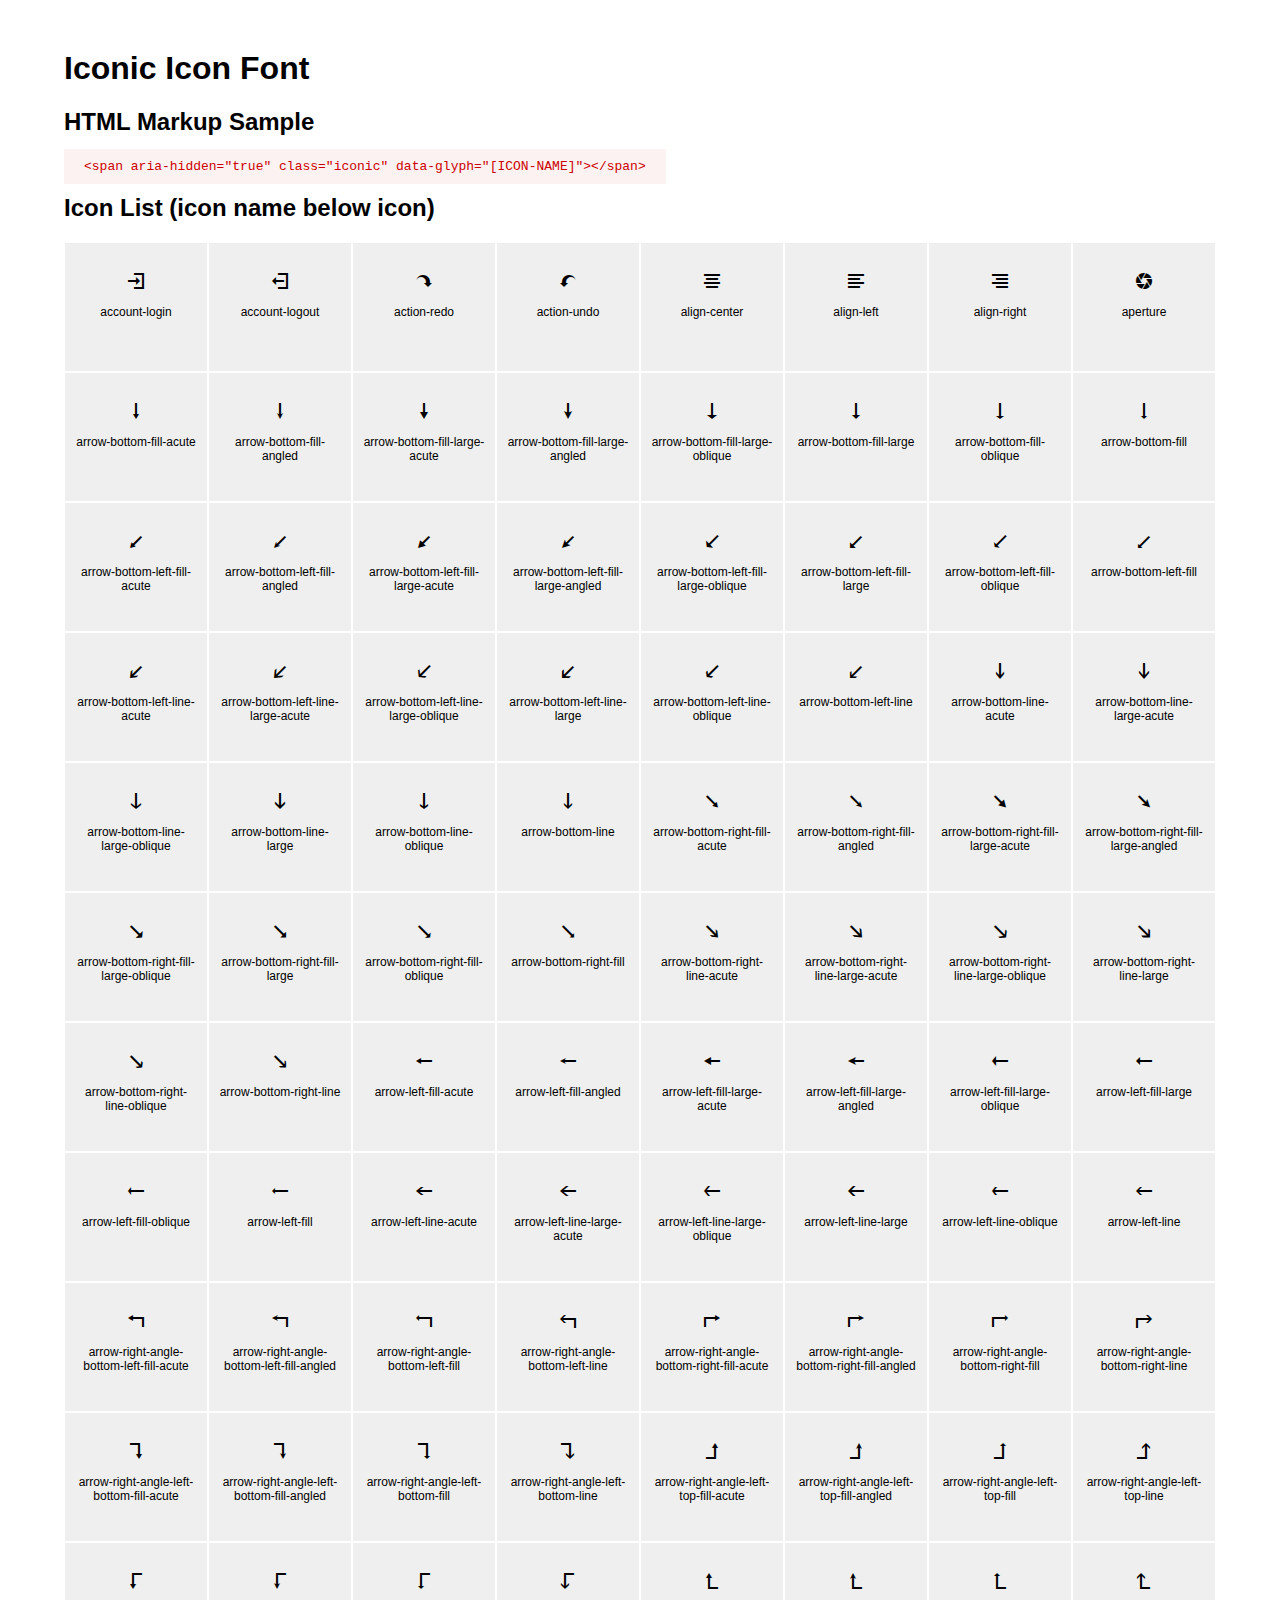
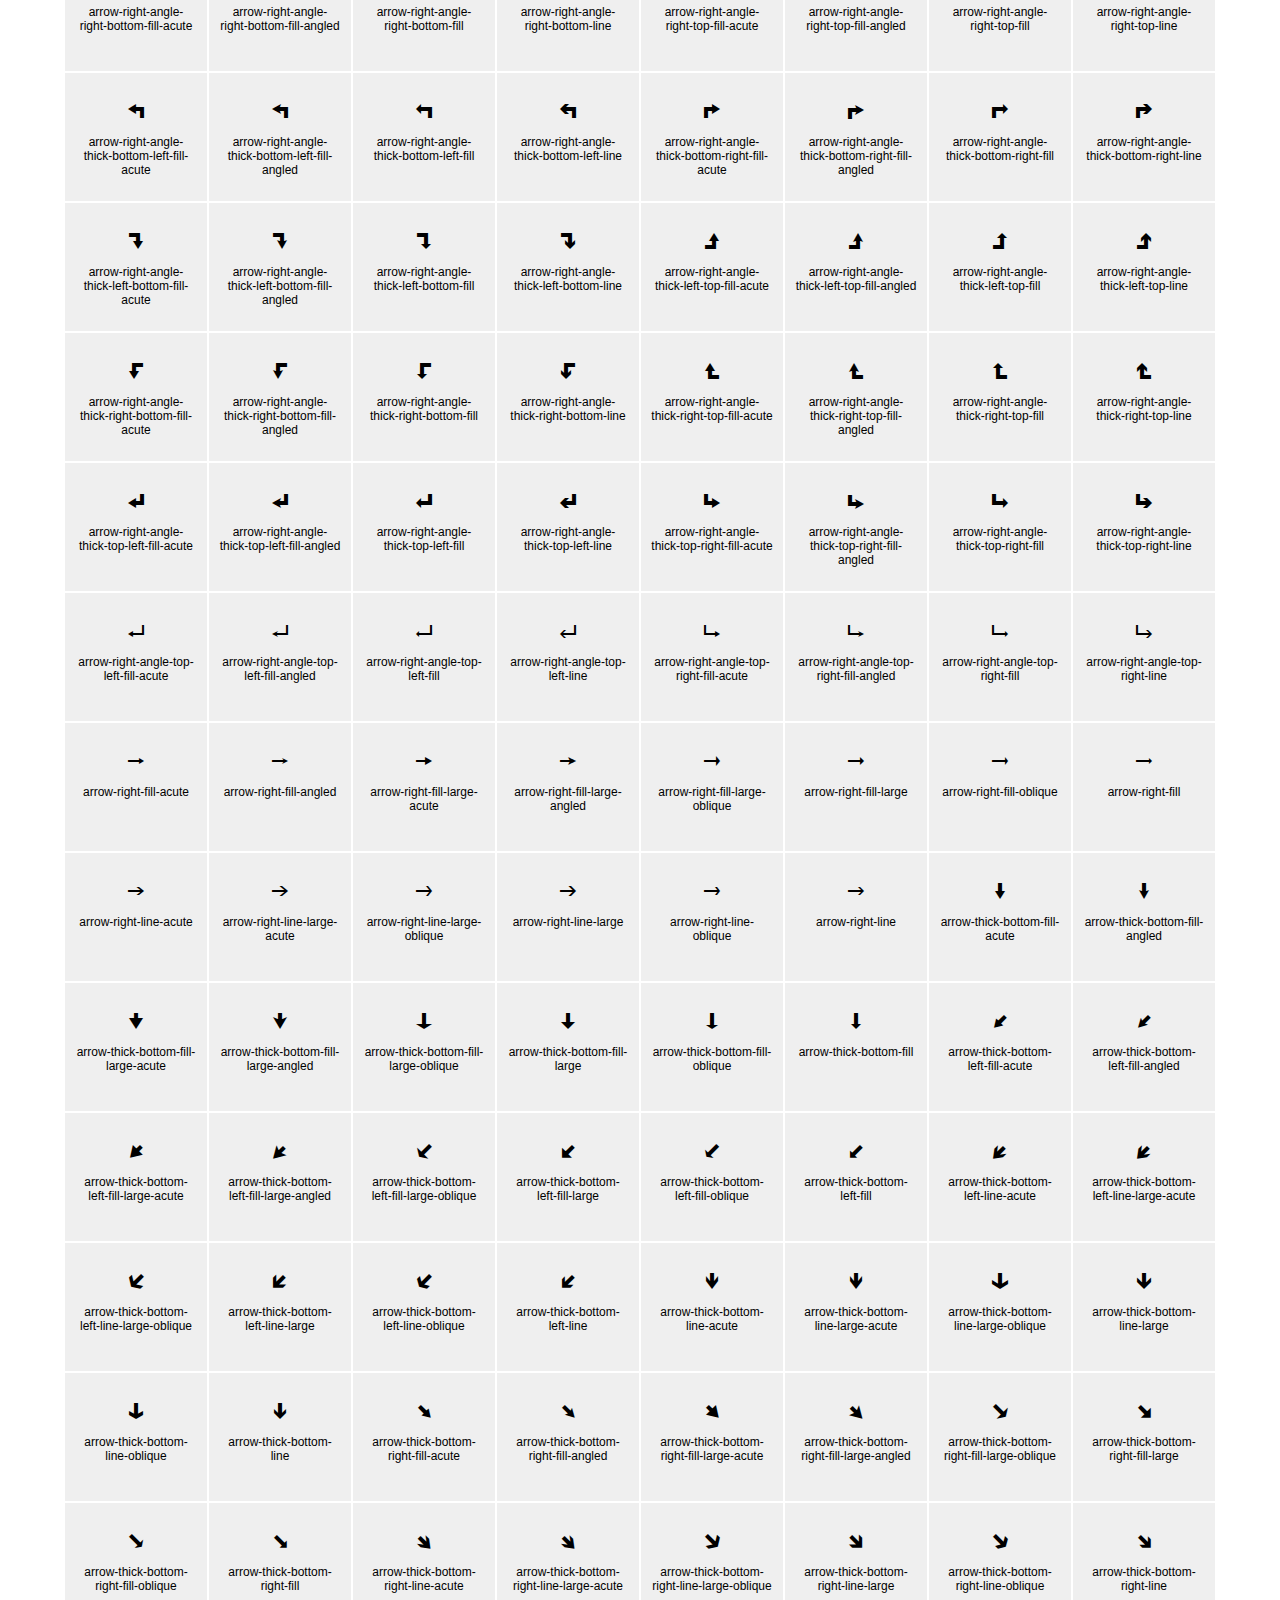
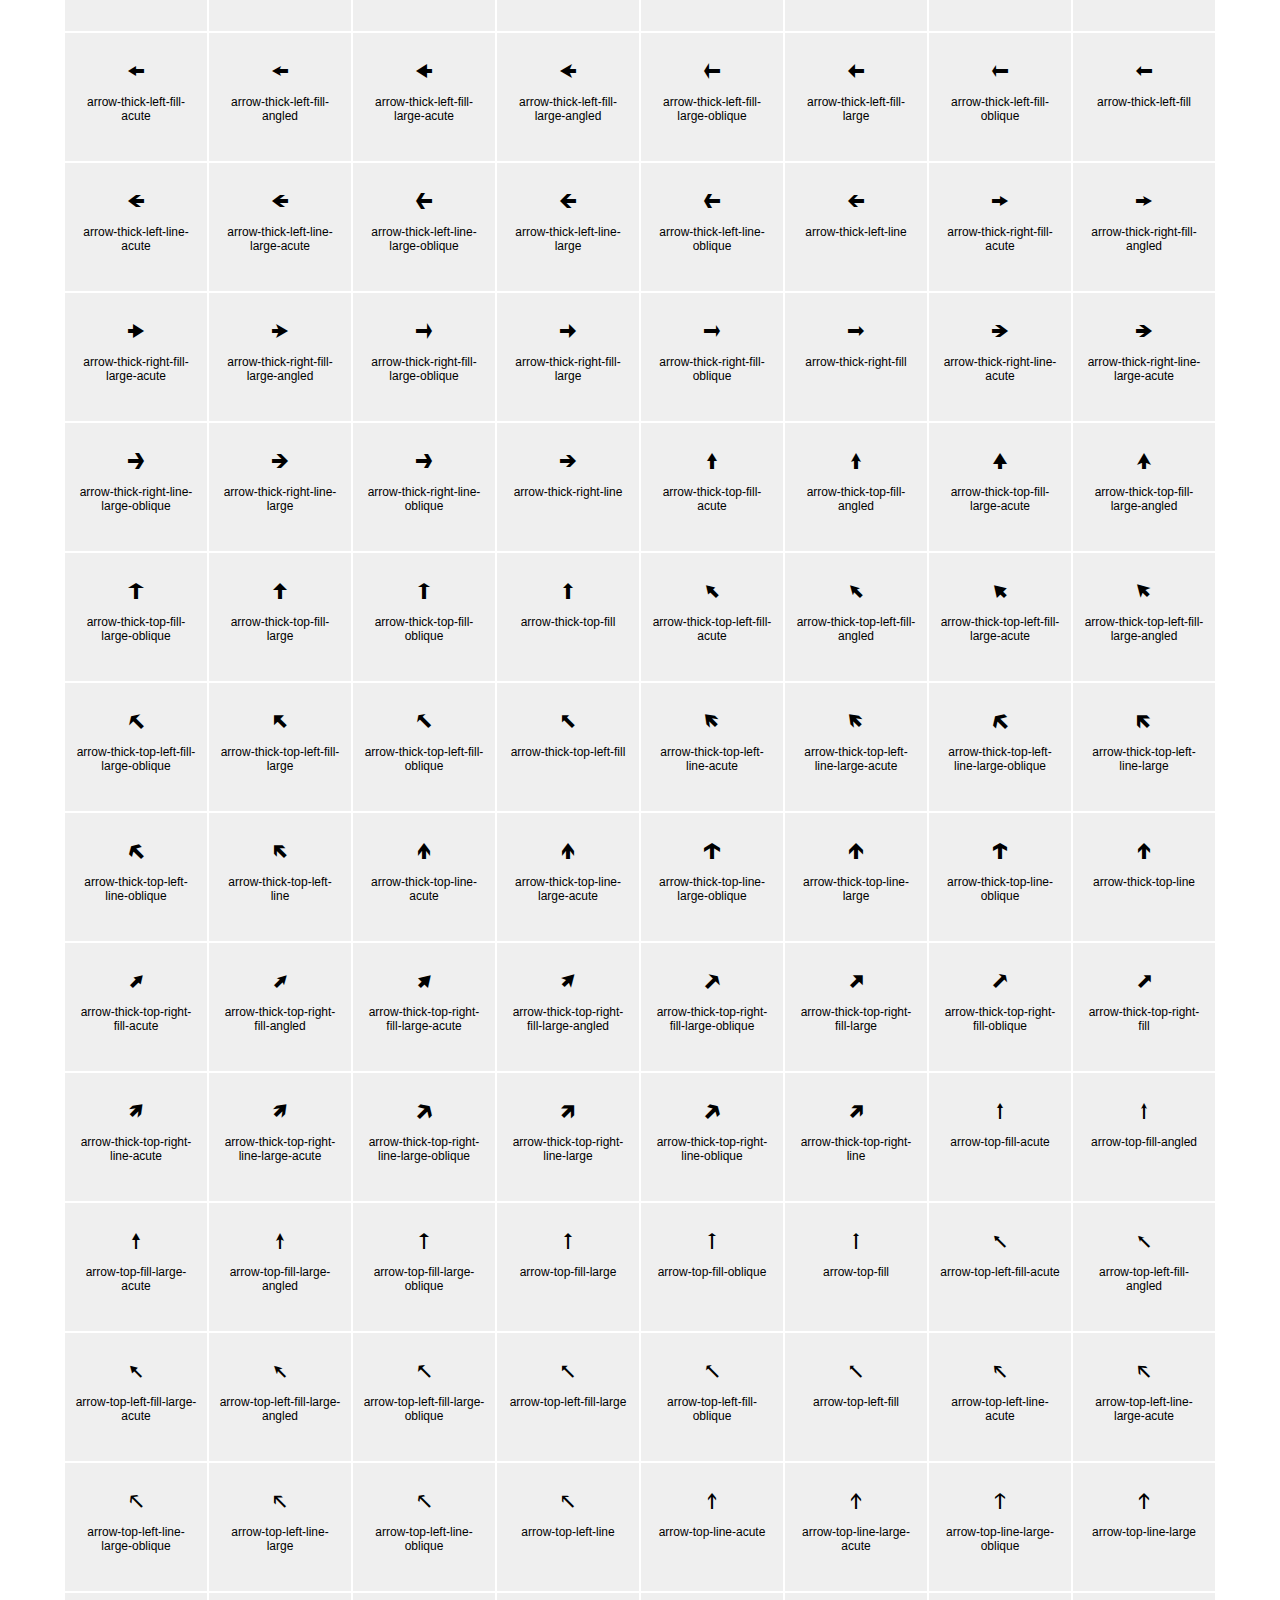
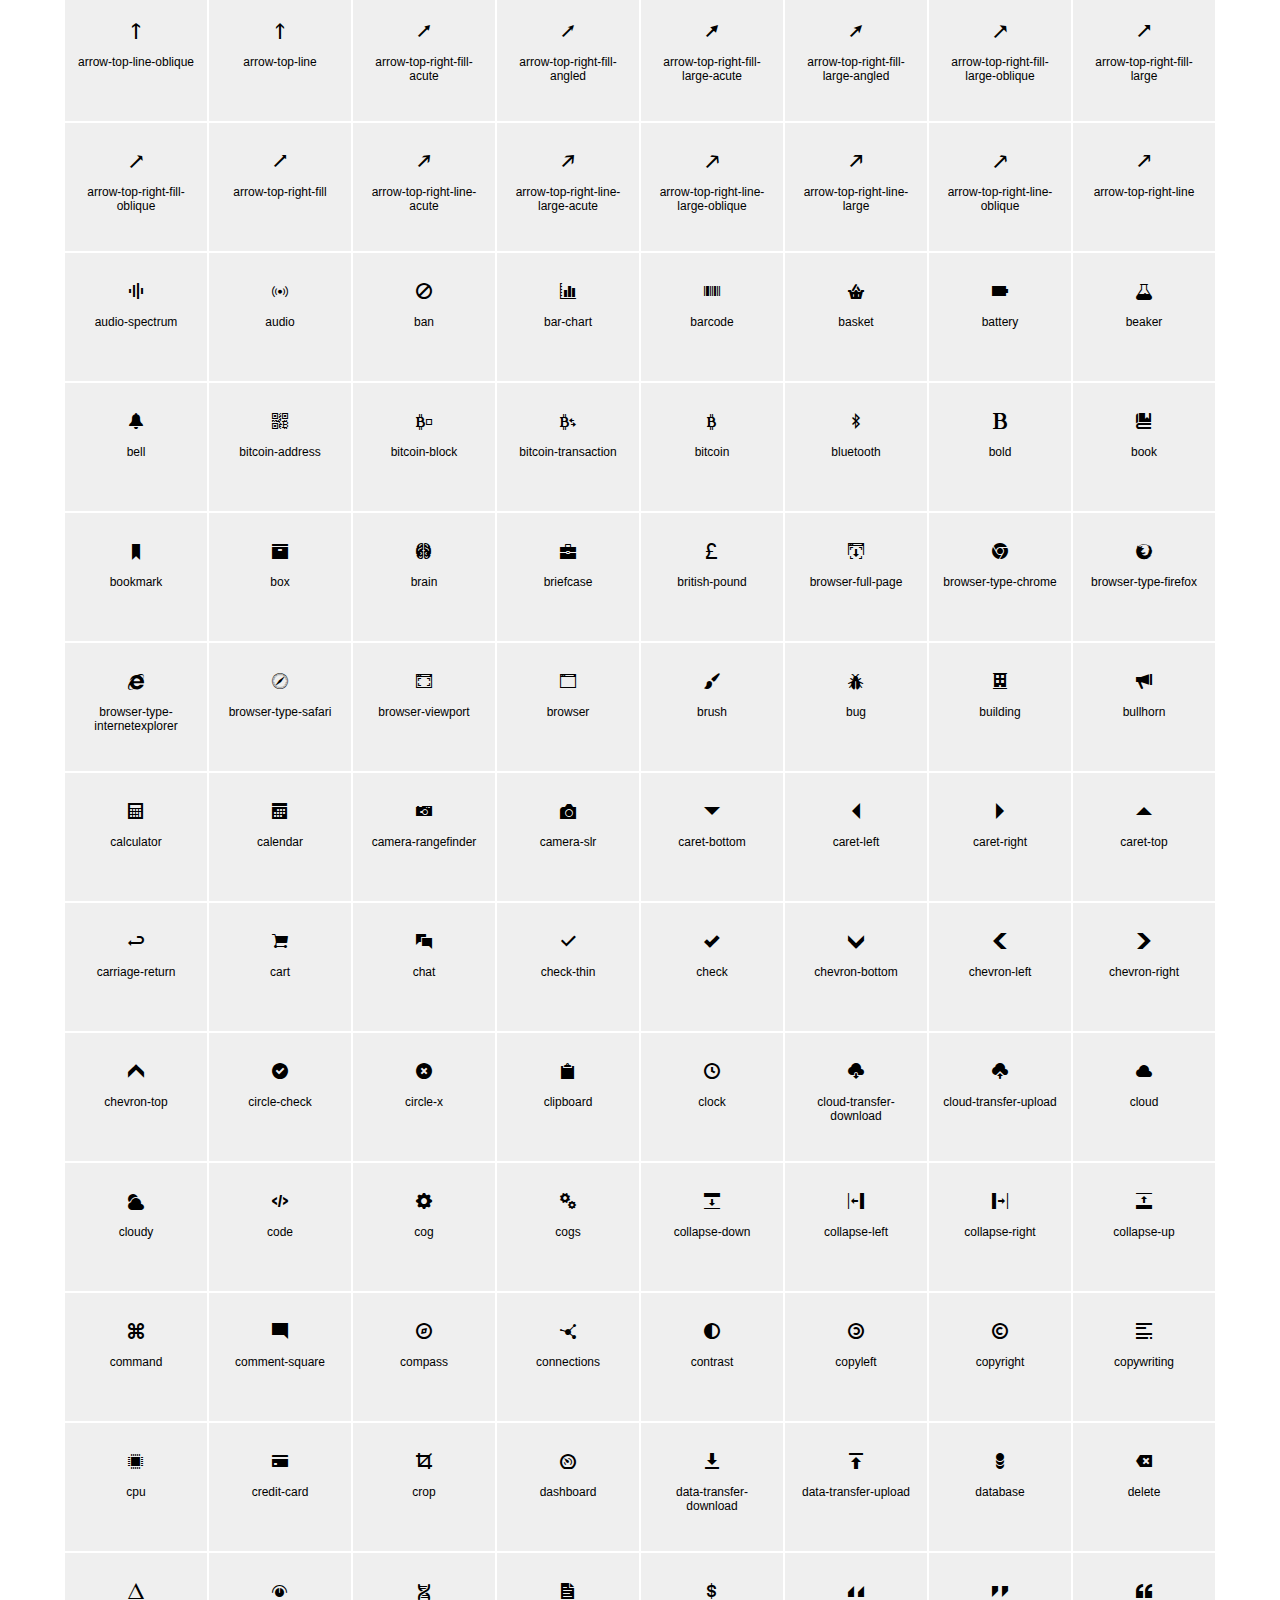
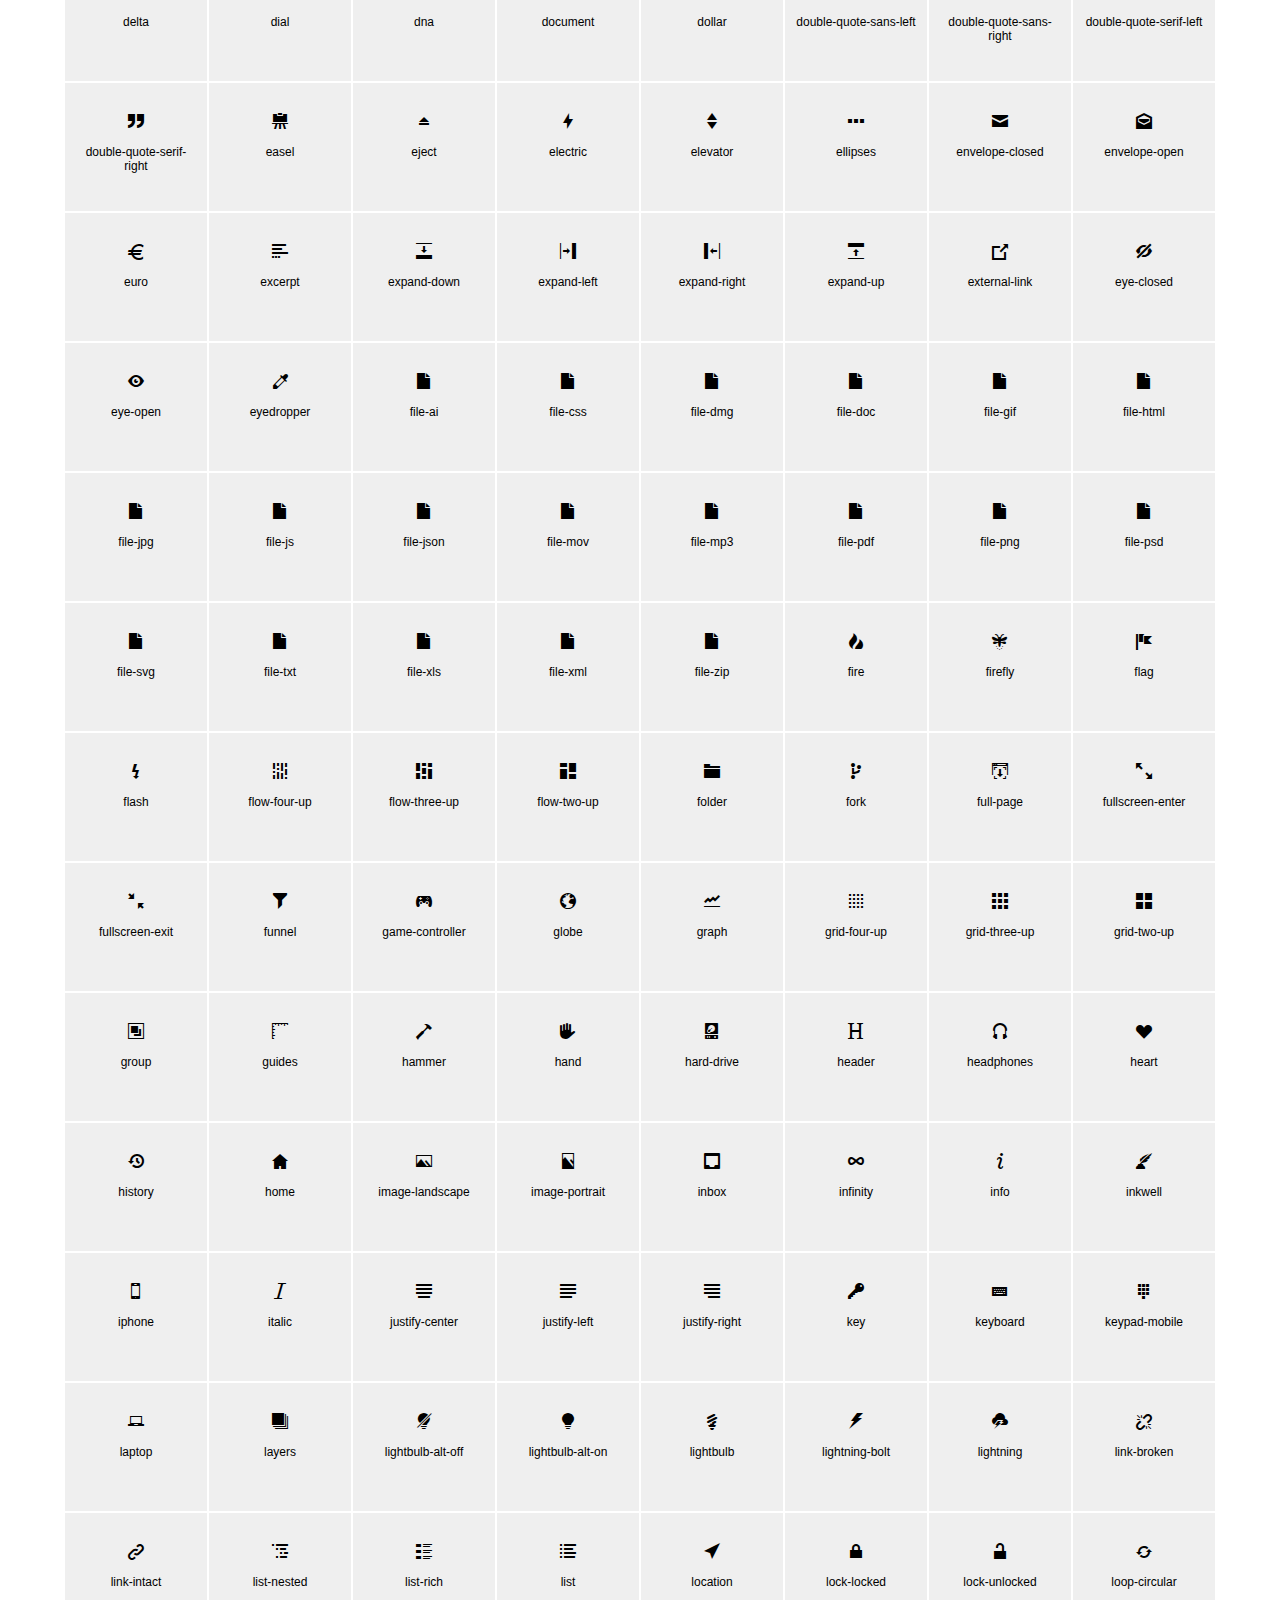
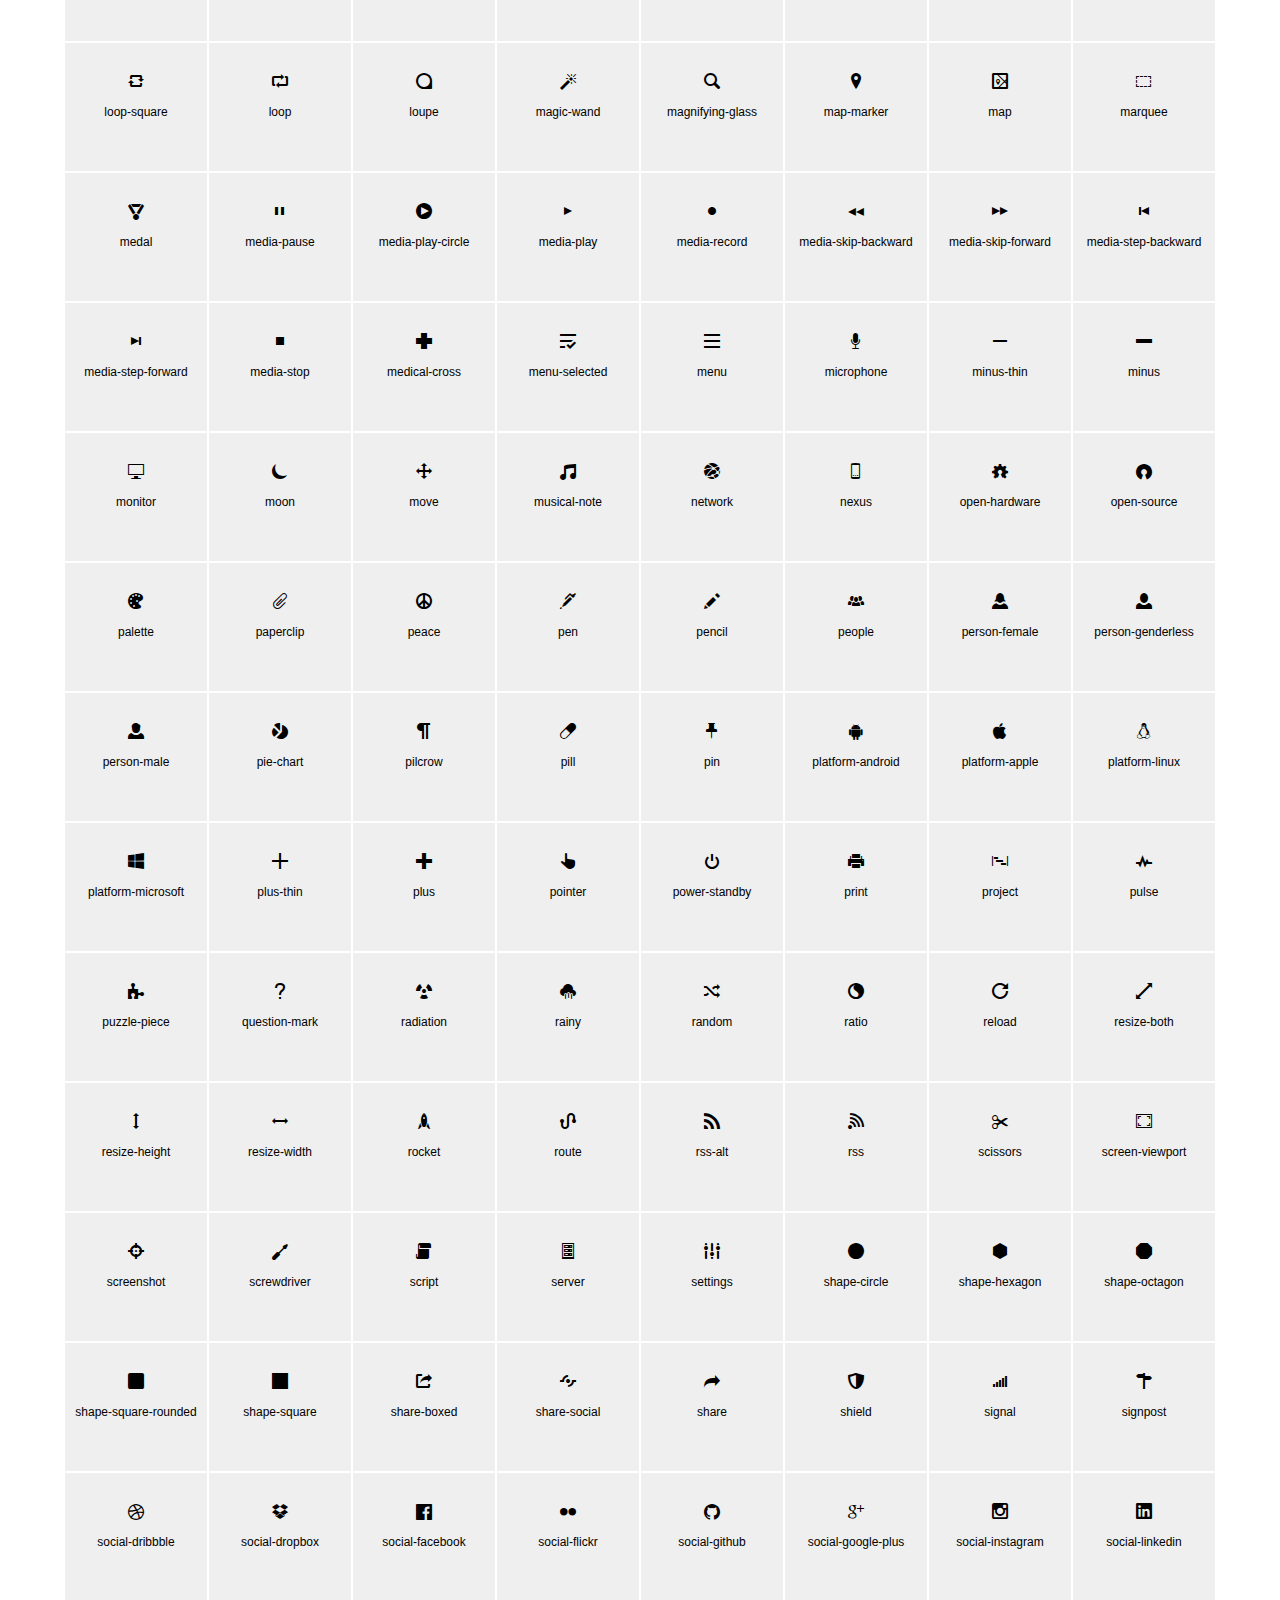
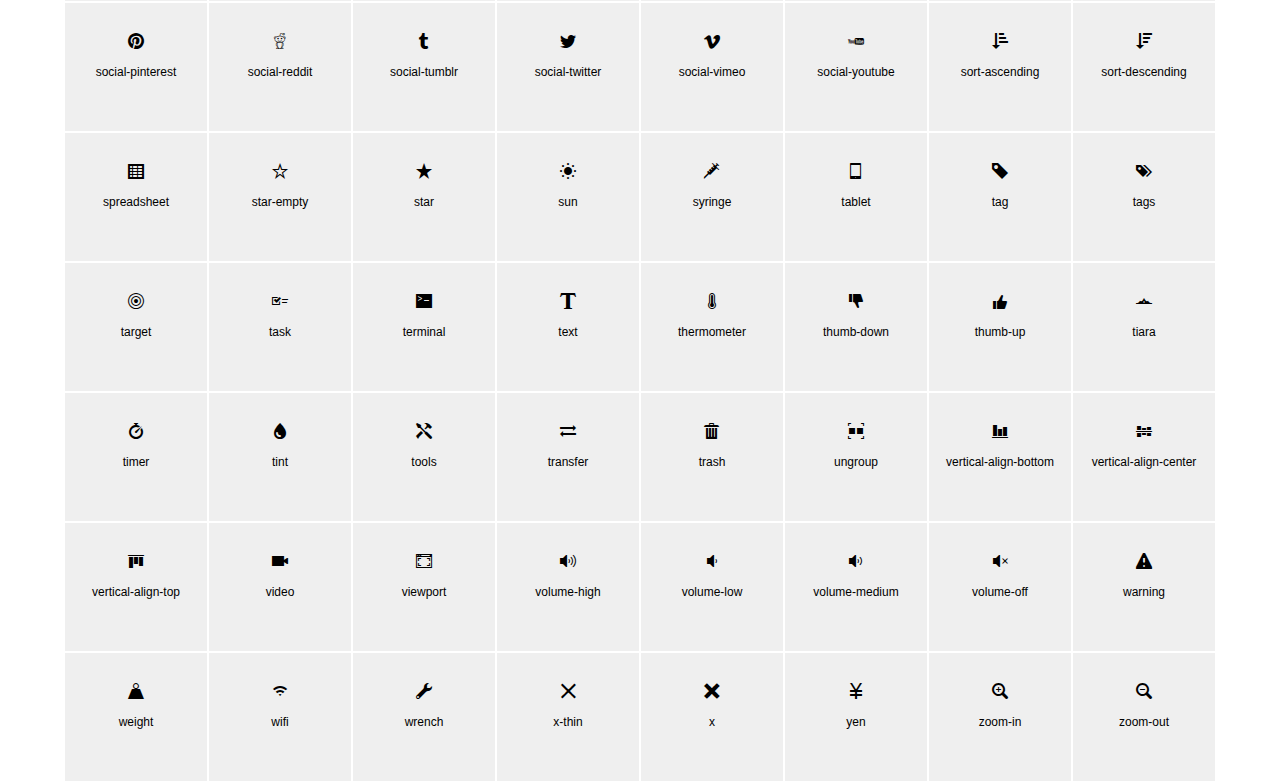
<file: libs/iconic/font/iconic-glyphs.html>
<!doctype html>
<html>
	<head>
		<meta charset="utf-8">
		<title>Iconic</title>
		<link rel="stylesheet" href="css/iconic-glyphs.css">
		<style>
			body, html {
				margin:0;
				padding:0;
				font-family: Helvetica, sans-serif;
			}
			* {
				box-sizing: border-box;
			}
			.container {
				width: 90%;
				margin: 50px auto;
			}
			.icon-table {
				margin:0;
				padding:0;
				list-style: none;
			}
			.icon-table li {
				background: #efefef;
				float:left;
				width: 12.5%;
				height: 130px;
				text-align: center;
				padding: 30px 10px 20px 10px;
				border: 1px solid #fff;
			}
			.icon-table .iconic-class {
				font-size:12px;
			}
			code {
				color: #c00;
				background: rgba(200,0,0,.05);
				padding: 10px 20px;
			}
		</style>
	</head>
	<body>
		<div class="container">
			<h1>Iconic Icon Font</h1>
			<h2>HTML Markup Sample</h2>
			<code>
				&lt;span aria-hidden="true" class="iconic" data-glyph="[ICON-NAME]"&gt;&lt;/span&gt;
			</code>

			<h2>Icon List (icon name below icon)</h2>

			<ul class="icon-table">
				
					<li class="icon-item"><span aria-hidden="true" class="iconic" data-glyph="account-login"></span> <p class="iconic-class">account-login</p></li>
				
					<li class="icon-item"><span aria-hidden="true" class="iconic" data-glyph="account-logout"></span> <p class="iconic-class">account-logout</p></li>
				
					<li class="icon-item"><span aria-hidden="true" class="iconic" data-glyph="action-redo"></span> <p class="iconic-class">action-redo</p></li>
				
					<li class="icon-item"><span aria-hidden="true" class="iconic" data-glyph="action-undo"></span> <p class="iconic-class">action-undo</p></li>
				
					<li class="icon-item"><span aria-hidden="true" class="iconic" data-glyph="align-center"></span> <p class="iconic-class">align-center</p></li>
				
					<li class="icon-item"><span aria-hidden="true" class="iconic" data-glyph="align-left"></span> <p class="iconic-class">align-left</p></li>
				
					<li class="icon-item"><span aria-hidden="true" class="iconic" data-glyph="align-right"></span> <p class="iconic-class">align-right</p></li>
				
					<li class="icon-item"><span aria-hidden="true" class="iconic" data-glyph="aperture"></span> <p class="iconic-class">aperture</p></li>
				
					<li class="icon-item"><span aria-hidden="true" class="iconic" data-glyph="arrow-bottom-fill-acute"></span> <p class="iconic-class">arrow-bottom-fill-acute</p></li>
				
					<li class="icon-item"><span aria-hidden="true" class="iconic" data-glyph="arrow-bottom-fill-angled"></span> <p class="iconic-class">arrow-bottom-fill-angled</p></li>
				
					<li class="icon-item"><span aria-hidden="true" class="iconic" data-glyph="arrow-bottom-fill-large-acute"></span> <p class="iconic-class">arrow-bottom-fill-large-acute</p></li>
				
					<li class="icon-item"><span aria-hidden="true" class="iconic" data-glyph="arrow-bottom-fill-large-angled"></span> <p class="iconic-class">arrow-bottom-fill-large-angled</p></li>
				
					<li class="icon-item"><span aria-hidden="true" class="iconic" data-glyph="arrow-bottom-fill-large-oblique"></span> <p class="iconic-class">arrow-bottom-fill-large-oblique</p></li>
				
					<li class="icon-item"><span aria-hidden="true" class="iconic" data-glyph="arrow-bottom-fill-large"></span> <p class="iconic-class">arrow-bottom-fill-large</p></li>
				
					<li class="icon-item"><span aria-hidden="true" class="iconic" data-glyph="arrow-bottom-fill-oblique"></span> <p class="iconic-class">arrow-bottom-fill-oblique</p></li>
				
					<li class="icon-item"><span aria-hidden="true" class="iconic" data-glyph="arrow-bottom-fill"></span> <p class="iconic-class">arrow-bottom-fill</p></li>
				
					<li class="icon-item"><span aria-hidden="true" class="iconic" data-glyph="arrow-bottom-left-fill-acute"></span> <p class="iconic-class">arrow-bottom-left-fill-acute</p></li>
				
					<li class="icon-item"><span aria-hidden="true" class="iconic" data-glyph="arrow-bottom-left-fill-angled"></span> <p class="iconic-class">arrow-bottom-left-fill-angled</p></li>
				
					<li class="icon-item"><span aria-hidden="true" class="iconic" data-glyph="arrow-bottom-left-fill-large-acute"></span> <p class="iconic-class">arrow-bottom-left-fill-large-acute</p></li>
				
					<li class="icon-item"><span aria-hidden="true" class="iconic" data-glyph="arrow-bottom-left-fill-large-angled"></span> <p class="iconic-class">arrow-bottom-left-fill-large-angled</p></li>
				
					<li class="icon-item"><span aria-hidden="true" class="iconic" data-glyph="arrow-bottom-left-fill-large-oblique"></span> <p class="iconic-class">arrow-bottom-left-fill-large-oblique</p></li>
				
					<li class="icon-item"><span aria-hidden="true" class="iconic" data-glyph="arrow-bottom-left-fill-large"></span> <p class="iconic-class">arrow-bottom-left-fill-large</p></li>
				
					<li class="icon-item"><span aria-hidden="true" class="iconic" data-glyph="arrow-bottom-left-fill-oblique"></span> <p class="iconic-class">arrow-bottom-left-fill-oblique</p></li>
				
					<li class="icon-item"><span aria-hidden="true" class="iconic" data-glyph="arrow-bottom-left-fill"></span> <p class="iconic-class">arrow-bottom-left-fill</p></li>
				
					<li class="icon-item"><span aria-hidden="true" class="iconic" data-glyph="arrow-bottom-left-line-acute"></span> <p class="iconic-class">arrow-bottom-left-line-acute</p></li>
				
					<li class="icon-item"><span aria-hidden="true" class="iconic" data-glyph="arrow-bottom-left-line-large-acute"></span> <p class="iconic-class">arrow-bottom-left-line-large-acute</p></li>
				
					<li class="icon-item"><span aria-hidden="true" class="iconic" data-glyph="arrow-bottom-left-line-large-oblique"></span> <p class="iconic-class">arrow-bottom-left-line-large-oblique</p></li>
				
					<li class="icon-item"><span aria-hidden="true" class="iconic" data-glyph="arrow-bottom-left-line-large"></span> <p class="iconic-class">arrow-bottom-left-line-large</p></li>
				
					<li class="icon-item"><span aria-hidden="true" class="iconic" data-glyph="arrow-bottom-left-line-oblique"></span> <p class="iconic-class">arrow-bottom-left-line-oblique</p></li>
				
					<li class="icon-item"><span aria-hidden="true" class="iconic" data-glyph="arrow-bottom-left-line"></span> <p class="iconic-class">arrow-bottom-left-line</p></li>
				
					<li class="icon-item"><span aria-hidden="true" class="iconic" data-glyph="arrow-bottom-line-acute"></span> <p class="iconic-class">arrow-bottom-line-acute</p></li>
				
					<li class="icon-item"><span aria-hidden="true" class="iconic" data-glyph="arrow-bottom-line-large-acute"></span> <p class="iconic-class">arrow-bottom-line-large-acute</p></li>
				
					<li class="icon-item"><span aria-hidden="true" class="iconic" data-glyph="arrow-bottom-line-large-oblique"></span> <p class="iconic-class">arrow-bottom-line-large-oblique</p></li>
				
					<li class="icon-item"><span aria-hidden="true" class="iconic" data-glyph="arrow-bottom-line-large"></span> <p class="iconic-class">arrow-bottom-line-large</p></li>
				
					<li class="icon-item"><span aria-hidden="true" class="iconic" data-glyph="arrow-bottom-line-oblique"></span> <p class="iconic-class">arrow-bottom-line-oblique</p></li>
				
					<li class="icon-item"><span aria-hidden="true" class="iconic" data-glyph="arrow-bottom-line"></span> <p class="iconic-class">arrow-bottom-line</p></li>
				
					<li class="icon-item"><span aria-hidden="true" class="iconic" data-glyph="arrow-bottom-right-fill-acute"></span> <p class="iconic-class">arrow-bottom-right-fill-acute</p></li>
				
					<li class="icon-item"><span aria-hidden="true" class="iconic" data-glyph="arrow-bottom-right-fill-angled"></span> <p class="iconic-class">arrow-bottom-right-fill-angled</p></li>
				
					<li class="icon-item"><span aria-hidden="true" class="iconic" data-glyph="arrow-bottom-right-fill-large-acute"></span> <p class="iconic-class">arrow-bottom-right-fill-large-acute</p></li>
				
					<li class="icon-item"><span aria-hidden="true" class="iconic" data-glyph="arrow-bottom-right-fill-large-angled"></span> <p class="iconic-class">arrow-bottom-right-fill-large-angled</p></li>
				
					<li class="icon-item"><span aria-hidden="true" class="iconic" data-glyph="arrow-bottom-right-fill-large-oblique"></span> <p class="iconic-class">arrow-bottom-right-fill-large-oblique</p></li>
				
					<li class="icon-item"><span aria-hidden="true" class="iconic" data-glyph="arrow-bottom-right-fill-large"></span> <p class="iconic-class">arrow-bottom-right-fill-large</p></li>
				
					<li class="icon-item"><span aria-hidden="true" class="iconic" data-glyph="arrow-bottom-right-fill-oblique"></span> <p class="iconic-class">arrow-bottom-right-fill-oblique</p></li>
				
					<li class="icon-item"><span aria-hidden="true" class="iconic" data-glyph="arrow-bottom-right-fill"></span> <p class="iconic-class">arrow-bottom-right-fill</p></li>
				
					<li class="icon-item"><span aria-hidden="true" class="iconic" data-glyph="arrow-bottom-right-line-acute"></span> <p class="iconic-class">arrow-bottom-right-line-acute</p></li>
				
					<li class="icon-item"><span aria-hidden="true" class="iconic" data-glyph="arrow-bottom-right-line-large-acute"></span> <p class="iconic-class">arrow-bottom-right-line-large-acute</p></li>
				
					<li class="icon-item"><span aria-hidden="true" class="iconic" data-glyph="arrow-bottom-right-line-large-oblique"></span> <p class="iconic-class">arrow-bottom-right-line-large-oblique</p></li>
				
					<li class="icon-item"><span aria-hidden="true" class="iconic" data-glyph="arrow-bottom-right-line-large"></span> <p class="iconic-class">arrow-bottom-right-line-large</p></li>
				
					<li class="icon-item"><span aria-hidden="true" class="iconic" data-glyph="arrow-bottom-right-line-oblique"></span> <p class="iconic-class">arrow-bottom-right-line-oblique</p></li>
				
					<li class="icon-item"><span aria-hidden="true" class="iconic" data-glyph="arrow-bottom-right-line"></span> <p class="iconic-class">arrow-bottom-right-line</p></li>
				
					<li class="icon-item"><span aria-hidden="true" class="iconic" data-glyph="arrow-left-fill-acute"></span> <p class="iconic-class">arrow-left-fill-acute</p></li>
				
					<li class="icon-item"><span aria-hidden="true" class="iconic" data-glyph="arrow-left-fill-angled"></span> <p class="iconic-class">arrow-left-fill-angled</p></li>
				
					<li class="icon-item"><span aria-hidden="true" class="iconic" data-glyph="arrow-left-fill-large-acute"></span> <p class="iconic-class">arrow-left-fill-large-acute</p></li>
				
					<li class="icon-item"><span aria-hidden="true" class="iconic" data-glyph="arrow-left-fill-large-angled"></span> <p class="iconic-class">arrow-left-fill-large-angled</p></li>
				
					<li class="icon-item"><span aria-hidden="true" class="iconic" data-glyph="arrow-left-fill-large-oblique"></span> <p class="iconic-class">arrow-left-fill-large-oblique</p></li>
				
					<li class="icon-item"><span aria-hidden="true" class="iconic" data-glyph="arrow-left-fill-large"></span> <p class="iconic-class">arrow-left-fill-large</p></li>
				
					<li class="icon-item"><span aria-hidden="true" class="iconic" data-glyph="arrow-left-fill-oblique"></span> <p class="iconic-class">arrow-left-fill-oblique</p></li>
				
					<li class="icon-item"><span aria-hidden="true" class="iconic" data-glyph="arrow-left-fill"></span> <p class="iconic-class">arrow-left-fill</p></li>
				
					<li class="icon-item"><span aria-hidden="true" class="iconic" data-glyph="arrow-left-line-acute"></span> <p class="iconic-class">arrow-left-line-acute</p></li>
				
					<li class="icon-item"><span aria-hidden="true" class="iconic" data-glyph="arrow-left-line-large-acute"></span> <p class="iconic-class">arrow-left-line-large-acute</p></li>
				
					<li class="icon-item"><span aria-hidden="true" class="iconic" data-glyph="arrow-left-line-large-oblique"></span> <p class="iconic-class">arrow-left-line-large-oblique</p></li>
				
					<li class="icon-item"><span aria-hidden="true" class="iconic" data-glyph="arrow-left-line-large"></span> <p class="iconic-class">arrow-left-line-large</p></li>
				
					<li class="icon-item"><span aria-hidden="true" class="iconic" data-glyph="arrow-left-line-oblique"></span> <p class="iconic-class">arrow-left-line-oblique</p></li>
				
					<li class="icon-item"><span aria-hidden="true" class="iconic" data-glyph="arrow-left-line"></span> <p class="iconic-class">arrow-left-line</p></li>
				
					<li class="icon-item"><span aria-hidden="true" class="iconic" data-glyph="arrow-right-angle-bottom-left-fill-acute"></span> <p class="iconic-class">arrow-right-angle-bottom-left-fill-acute</p></li>
				
					<li class="icon-item"><span aria-hidden="true" class="iconic" data-glyph="arrow-right-angle-bottom-left-fill-angled"></span> <p class="iconic-class">arrow-right-angle-bottom-left-fill-angled</p></li>
				
					<li class="icon-item"><span aria-hidden="true" class="iconic" data-glyph="arrow-right-angle-bottom-left-fill"></span> <p class="iconic-class">arrow-right-angle-bottom-left-fill</p></li>
				
					<li class="icon-item"><span aria-hidden="true" class="iconic" data-glyph="arrow-right-angle-bottom-left-line"></span> <p class="iconic-class">arrow-right-angle-bottom-left-line</p></li>
				
					<li class="icon-item"><span aria-hidden="true" class="iconic" data-glyph="arrow-right-angle-bottom-right-fill-acute"></span> <p class="iconic-class">arrow-right-angle-bottom-right-fill-acute</p></li>
				
					<li class="icon-item"><span aria-hidden="true" class="iconic" data-glyph="arrow-right-angle-bottom-right-fill-angled"></span> <p class="iconic-class">arrow-right-angle-bottom-right-fill-angled</p></li>
				
					<li class="icon-item"><span aria-hidden="true" class="iconic" data-glyph="arrow-right-angle-bottom-right-fill"></span> <p class="iconic-class">arrow-right-angle-bottom-right-fill</p></li>
				
					<li class="icon-item"><span aria-hidden="true" class="iconic" data-glyph="arrow-right-angle-bottom-right-line"></span> <p class="iconic-class">arrow-right-angle-bottom-right-line</p></li>
				
					<li class="icon-item"><span aria-hidden="true" class="iconic" data-glyph="arrow-right-angle-left-bottom-fill-acute"></span> <p class="iconic-class">arrow-right-angle-left-bottom-fill-acute</p></li>
				
					<li class="icon-item"><span aria-hidden="true" class="iconic" data-glyph="arrow-right-angle-left-bottom-fill-angled"></span> <p class="iconic-class">arrow-right-angle-left-bottom-fill-angled</p></li>
				
					<li class="icon-item"><span aria-hidden="true" class="iconic" data-glyph="arrow-right-angle-left-bottom-fill"></span> <p class="iconic-class">arrow-right-angle-left-bottom-fill</p></li>
				
					<li class="icon-item"><span aria-hidden="true" class="iconic" data-glyph="arrow-right-angle-left-bottom-line"></span> <p class="iconic-class">arrow-right-angle-left-bottom-line</p></li>
				
					<li class="icon-item"><span aria-hidden="true" class="iconic" data-glyph="arrow-right-angle-left-top-fill-acute"></span> <p class="iconic-class">arrow-right-angle-left-top-fill-acute</p></li>
				
					<li class="icon-item"><span aria-hidden="true" class="iconic" data-glyph="arrow-right-angle-left-top-fill-angled"></span> <p class="iconic-class">arrow-right-angle-left-top-fill-angled</p></li>
				
					<li class="icon-item"><span aria-hidden="true" class="iconic" data-glyph="arrow-right-angle-left-top-fill"></span> <p class="iconic-class">arrow-right-angle-left-top-fill</p></li>
				
					<li class="icon-item"><span aria-hidden="true" class="iconic" data-glyph="arrow-right-angle-left-top-line"></span> <p class="iconic-class">arrow-right-angle-left-top-line</p></li>
				
					<li class="icon-item"><span aria-hidden="true" class="iconic" data-glyph="arrow-right-angle-right-bottom-fill-acute"></span> <p class="iconic-class">arrow-right-angle-right-bottom-fill-acute</p></li>
				
					<li class="icon-item"><span aria-hidden="true" class="iconic" data-glyph="arrow-right-angle-right-bottom-fill-angled"></span> <p class="iconic-class">arrow-right-angle-right-bottom-fill-angled</p></li>
				
					<li class="icon-item"><span aria-hidden="true" class="iconic" data-glyph="arrow-right-angle-right-bottom-fill"></span> <p class="iconic-class">arrow-right-angle-right-bottom-fill</p></li>
				
					<li class="icon-item"><span aria-hidden="true" class="iconic" data-glyph="arrow-right-angle-right-bottom-line"></span> <p class="iconic-class">arrow-right-angle-right-bottom-line</p></li>
				
					<li class="icon-item"><span aria-hidden="true" class="iconic" data-glyph="arrow-right-angle-right-top-fill-acute"></span> <p class="iconic-class">arrow-right-angle-right-top-fill-acute</p></li>
				
					<li class="icon-item"><span aria-hidden="true" class="iconic" data-glyph="arrow-right-angle-right-top-fill-angled"></span> <p class="iconic-class">arrow-right-angle-right-top-fill-angled</p></li>
				
					<li class="icon-item"><span aria-hidden="true" class="iconic" data-glyph="arrow-right-angle-right-top-fill"></span> <p class="iconic-class">arrow-right-angle-right-top-fill</p></li>
				
					<li class="icon-item"><span aria-hidden="true" class="iconic" data-glyph="arrow-right-angle-right-top-line"></span> <p class="iconic-class">arrow-right-angle-right-top-line</p></li>
				
					<li class="icon-item"><span aria-hidden="true" class="iconic" data-glyph="arrow-right-angle-thick-bottom-left-fill-acute"></span> <p class="iconic-class">arrow-right-angle-thick-bottom-left-fill-acute</p></li>
				
					<li class="icon-item"><span aria-hidden="true" class="iconic" data-glyph="arrow-right-angle-thick-bottom-left-fill-angled"></span> <p class="iconic-class">arrow-right-angle-thick-bottom-left-fill-angled</p></li>
				
					<li class="icon-item"><span aria-hidden="true" class="iconic" data-glyph="arrow-right-angle-thick-bottom-left-fill"></span> <p class="iconic-class">arrow-right-angle-thick-bottom-left-fill</p></li>
				
					<li class="icon-item"><span aria-hidden="true" class="iconic" data-glyph="arrow-right-angle-thick-bottom-left-line"></span> <p class="iconic-class">arrow-right-angle-thick-bottom-left-line</p></li>
				
					<li class="icon-item"><span aria-hidden="true" class="iconic" data-glyph="arrow-right-angle-thick-bottom-right-fill-acute"></span> <p class="iconic-class">arrow-right-angle-thick-bottom-right-fill-acute</p></li>
				
					<li class="icon-item"><span aria-hidden="true" class="iconic" data-glyph="arrow-right-angle-thick-bottom-right-fill-angled"></span> <p class="iconic-class">arrow-right-angle-thick-bottom-right-fill-angled</p></li>
				
					<li class="icon-item"><span aria-hidden="true" class="iconic" data-glyph="arrow-right-angle-thick-bottom-right-fill"></span> <p class="iconic-class">arrow-right-angle-thick-bottom-right-fill</p></li>
				
					<li class="icon-item"><span aria-hidden="true" class="iconic" data-glyph="arrow-right-angle-thick-bottom-right-line"></span> <p class="iconic-class">arrow-right-angle-thick-bottom-right-line</p></li>
				
					<li class="icon-item"><span aria-hidden="true" class="iconic" data-glyph="arrow-right-angle-thick-left-bottom-fill-acute"></span> <p class="iconic-class">arrow-right-angle-thick-left-bottom-fill-acute</p></li>
				
					<li class="icon-item"><span aria-hidden="true" class="iconic" data-glyph="arrow-right-angle-thick-left-bottom-fill-angled"></span> <p class="iconic-class">arrow-right-angle-thick-left-bottom-fill-angled</p></li>
				
					<li class="icon-item"><span aria-hidden="true" class="iconic" data-glyph="arrow-right-angle-thick-left-bottom-fill"></span> <p class="iconic-class">arrow-right-angle-thick-left-bottom-fill</p></li>
				
					<li class="icon-item"><span aria-hidden="true" class="iconic" data-glyph="arrow-right-angle-thick-left-bottom-line"></span> <p class="iconic-class">arrow-right-angle-thick-left-bottom-line</p></li>
				
					<li class="icon-item"><span aria-hidden="true" class="iconic" data-glyph="arrow-right-angle-thick-left-top-fill-acute"></span> <p class="iconic-class">arrow-right-angle-thick-left-top-fill-acute</p></li>
				
					<li class="icon-item"><span aria-hidden="true" class="iconic" data-glyph="arrow-right-angle-thick-left-top-fill-angled"></span> <p class="iconic-class">arrow-right-angle-thick-left-top-fill-angled</p></li>
				
					<li class="icon-item"><span aria-hidden="true" class="iconic" data-glyph="arrow-right-angle-thick-left-top-fill"></span> <p class="iconic-class">arrow-right-angle-thick-left-top-fill</p></li>
				
					<li class="icon-item"><span aria-hidden="true" class="iconic" data-glyph="arrow-right-angle-thick-left-top-line"></span> <p class="iconic-class">arrow-right-angle-thick-left-top-line</p></li>
				
					<li class="icon-item"><span aria-hidden="true" class="iconic" data-glyph="arrow-right-angle-thick-right-bottom-fill-acute"></span> <p class="iconic-class">arrow-right-angle-thick-right-bottom-fill-acute</p></li>
				
					<li class="icon-item"><span aria-hidden="true" class="iconic" data-glyph="arrow-right-angle-thick-right-bottom-fill-angled"></span> <p class="iconic-class">arrow-right-angle-thick-right-bottom-fill-angled</p></li>
				
					<li class="icon-item"><span aria-hidden="true" class="iconic" data-glyph="arrow-right-angle-thick-right-bottom-fill"></span> <p class="iconic-class">arrow-right-angle-thick-right-bottom-fill</p></li>
				
					<li class="icon-item"><span aria-hidden="true" class="iconic" data-glyph="arrow-right-angle-thick-right-bottom-line"></span> <p class="iconic-class">arrow-right-angle-thick-right-bottom-line</p></li>
				
					<li class="icon-item"><span aria-hidden="true" class="iconic" data-glyph="arrow-right-angle-thick-right-top-fill-acute"></span> <p class="iconic-class">arrow-right-angle-thick-right-top-fill-acute</p></li>
				
					<li class="icon-item"><span aria-hidden="true" class="iconic" data-glyph="arrow-right-angle-thick-right-top-fill-angled"></span> <p class="iconic-class">arrow-right-angle-thick-right-top-fill-angled</p></li>
				
					<li class="icon-item"><span aria-hidden="true" class="iconic" data-glyph="arrow-right-angle-thick-right-top-fill"></span> <p class="iconic-class">arrow-right-angle-thick-right-top-fill</p></li>
				
					<li class="icon-item"><span aria-hidden="true" class="iconic" data-glyph="arrow-right-angle-thick-right-top-line"></span> <p class="iconic-class">arrow-right-angle-thick-right-top-line</p></li>
				
					<li class="icon-item"><span aria-hidden="true" class="iconic" data-glyph="arrow-right-angle-thick-top-left-fill-acute"></span> <p class="iconic-class">arrow-right-angle-thick-top-left-fill-acute</p></li>
				
					<li class="icon-item"><span aria-hidden="true" class="iconic" data-glyph="arrow-right-angle-thick-top-left-fill-angled"></span> <p class="iconic-class">arrow-right-angle-thick-top-left-fill-angled</p></li>
				
					<li class="icon-item"><span aria-hidden="true" class="iconic" data-glyph="arrow-right-angle-thick-top-left-fill"></span> <p class="iconic-class">arrow-right-angle-thick-top-left-fill</p></li>
				
					<li class="icon-item"><span aria-hidden="true" class="iconic" data-glyph="arrow-right-angle-thick-top-left-line"></span> <p class="iconic-class">arrow-right-angle-thick-top-left-line</p></li>
				
					<li class="icon-item"><span aria-hidden="true" class="iconic" data-glyph="arrow-right-angle-thick-top-right-fill-acute"></span> <p class="iconic-class">arrow-right-angle-thick-top-right-fill-acute</p></li>
				
					<li class="icon-item"><span aria-hidden="true" class="iconic" data-glyph="arrow-right-angle-thick-top-right-fill-angled"></span> <p class="iconic-class">arrow-right-angle-thick-top-right-fill-angled</p></li>
				
					<li class="icon-item"><span aria-hidden="true" class="iconic" data-glyph="arrow-right-angle-thick-top-right-fill"></span> <p class="iconic-class">arrow-right-angle-thick-top-right-fill</p></li>
				
					<li class="icon-item"><span aria-hidden="true" class="iconic" data-glyph="arrow-right-angle-thick-top-right-line"></span> <p class="iconic-class">arrow-right-angle-thick-top-right-line</p></li>
				
					<li class="icon-item"><span aria-hidden="true" class="iconic" data-glyph="arrow-right-angle-top-left-fill-acute"></span> <p class="iconic-class">arrow-right-angle-top-left-fill-acute</p></li>
				
					<li class="icon-item"><span aria-hidden="true" class="iconic" data-glyph="arrow-right-angle-top-left-fill-angled"></span> <p class="iconic-class">arrow-right-angle-top-left-fill-angled</p></li>
				
					<li class="icon-item"><span aria-hidden="true" class="iconic" data-glyph="arrow-right-angle-top-left-fill"></span> <p class="iconic-class">arrow-right-angle-top-left-fill</p></li>
				
					<li class="icon-item"><span aria-hidden="true" class="iconic" data-glyph="arrow-right-angle-top-left-line"></span> <p class="iconic-class">arrow-right-angle-top-left-line</p></li>
				
					<li class="icon-item"><span aria-hidden="true" class="iconic" data-glyph="arrow-right-angle-top-right-fill-acute"></span> <p class="iconic-class">arrow-right-angle-top-right-fill-acute</p></li>
				
					<li class="icon-item"><span aria-hidden="true" class="iconic" data-glyph="arrow-right-angle-top-right-fill-angled"></span> <p class="iconic-class">arrow-right-angle-top-right-fill-angled</p></li>
				
					<li class="icon-item"><span aria-hidden="true" class="iconic" data-glyph="arrow-right-angle-top-right-fill"></span> <p class="iconic-class">arrow-right-angle-top-right-fill</p></li>
				
					<li class="icon-item"><span aria-hidden="true" class="iconic" data-glyph="arrow-right-angle-top-right-line"></span> <p class="iconic-class">arrow-right-angle-top-right-line</p></li>
				
					<li class="icon-item"><span aria-hidden="true" class="iconic" data-glyph="arrow-right-fill-acute"></span> <p class="iconic-class">arrow-right-fill-acute</p></li>
				
					<li class="icon-item"><span aria-hidden="true" class="iconic" data-glyph="arrow-right-fill-angled"></span> <p class="iconic-class">arrow-right-fill-angled</p></li>
				
					<li class="icon-item"><span aria-hidden="true" class="iconic" data-glyph="arrow-right-fill-large-acute"></span> <p class="iconic-class">arrow-right-fill-large-acute</p></li>
				
					<li class="icon-item"><span aria-hidden="true" class="iconic" data-glyph="arrow-right-fill-large-angled"></span> <p class="iconic-class">arrow-right-fill-large-angled</p></li>
				
					<li class="icon-item"><span aria-hidden="true" class="iconic" data-glyph="arrow-right-fill-large-oblique"></span> <p class="iconic-class">arrow-right-fill-large-oblique</p></li>
				
					<li class="icon-item"><span aria-hidden="true" class="iconic" data-glyph="arrow-right-fill-large"></span> <p class="iconic-class">arrow-right-fill-large</p></li>
				
					<li class="icon-item"><span aria-hidden="true" class="iconic" data-glyph="arrow-right-fill-oblique"></span> <p class="iconic-class">arrow-right-fill-oblique</p></li>
				
					<li class="icon-item"><span aria-hidden="true" class="iconic" data-glyph="arrow-right-fill"></span> <p class="iconic-class">arrow-right-fill</p></li>
				
					<li class="icon-item"><span aria-hidden="true" class="iconic" data-glyph="arrow-right-line-acute"></span> <p class="iconic-class">arrow-right-line-acute</p></li>
				
					<li class="icon-item"><span aria-hidden="true" class="iconic" data-glyph="arrow-right-line-large-acute"></span> <p class="iconic-class">arrow-right-line-large-acute</p></li>
				
					<li class="icon-item"><span aria-hidden="true" class="iconic" data-glyph="arrow-right-line-large-oblique"></span> <p class="iconic-class">arrow-right-line-large-oblique</p></li>
				
					<li class="icon-item"><span aria-hidden="true" class="iconic" data-glyph="arrow-right-line-large"></span> <p class="iconic-class">arrow-right-line-large</p></li>
				
					<li class="icon-item"><span aria-hidden="true" class="iconic" data-glyph="arrow-right-line-oblique"></span> <p class="iconic-class">arrow-right-line-oblique</p></li>
				
					<li class="icon-item"><span aria-hidden="true" class="iconic" data-glyph="arrow-right-line"></span> <p class="iconic-class">arrow-right-line</p></li>
				
					<li class="icon-item"><span aria-hidden="true" class="iconic" data-glyph="arrow-thick-bottom-fill-acute"></span> <p class="iconic-class">arrow-thick-bottom-fill-acute</p></li>
				
					<li class="icon-item"><span aria-hidden="true" class="iconic" data-glyph="arrow-thick-bottom-fill-angled"></span> <p class="iconic-class">arrow-thick-bottom-fill-angled</p></li>
				
					<li class="icon-item"><span aria-hidden="true" class="iconic" data-glyph="arrow-thick-bottom-fill-large-acute"></span> <p class="iconic-class">arrow-thick-bottom-fill-large-acute</p></li>
				
					<li class="icon-item"><span aria-hidden="true" class="iconic" data-glyph="arrow-thick-bottom-fill-large-angled"></span> <p class="iconic-class">arrow-thick-bottom-fill-large-angled</p></li>
				
					<li class="icon-item"><span aria-hidden="true" class="iconic" data-glyph="arrow-thick-bottom-fill-large-oblique"></span> <p class="iconic-class">arrow-thick-bottom-fill-large-oblique</p></li>
				
					<li class="icon-item"><span aria-hidden="true" class="iconic" data-glyph="arrow-thick-bottom-fill-large"></span> <p class="iconic-class">arrow-thick-bottom-fill-large</p></li>
				
					<li class="icon-item"><span aria-hidden="true" class="iconic" data-glyph="arrow-thick-bottom-fill-oblique"></span> <p class="iconic-class">arrow-thick-bottom-fill-oblique</p></li>
				
					<li class="icon-item"><span aria-hidden="true" class="iconic" data-glyph="arrow-thick-bottom-fill"></span> <p class="iconic-class">arrow-thick-bottom-fill</p></li>
				
					<li class="icon-item"><span aria-hidden="true" class="iconic" data-glyph="arrow-thick-bottom-left-fill-acute"></span> <p class="iconic-class">arrow-thick-bottom-left-fill-acute</p></li>
				
					<li class="icon-item"><span aria-hidden="true" class="iconic" data-glyph="arrow-thick-bottom-left-fill-angled"></span> <p class="iconic-class">arrow-thick-bottom-left-fill-angled</p></li>
				
					<li class="icon-item"><span aria-hidden="true" class="iconic" data-glyph="arrow-thick-bottom-left-fill-large-acute"></span> <p class="iconic-class">arrow-thick-bottom-left-fill-large-acute</p></li>
				
					<li class="icon-item"><span aria-hidden="true" class="iconic" data-glyph="arrow-thick-bottom-left-fill-large-angled"></span> <p class="iconic-class">arrow-thick-bottom-left-fill-large-angled</p></li>
				
					<li class="icon-item"><span aria-hidden="true" class="iconic" data-glyph="arrow-thick-bottom-left-fill-large-oblique"></span> <p class="iconic-class">arrow-thick-bottom-left-fill-large-oblique</p></li>
				
					<li class="icon-item"><span aria-hidden="true" class="iconic" data-glyph="arrow-thick-bottom-left-fill-large"></span> <p class="iconic-class">arrow-thick-bottom-left-fill-large</p></li>
				
					<li class="icon-item"><span aria-hidden="true" class="iconic" data-glyph="arrow-thick-bottom-left-fill-oblique"></span> <p class="iconic-class">arrow-thick-bottom-left-fill-oblique</p></li>
				
					<li class="icon-item"><span aria-hidden="true" class="iconic" data-glyph="arrow-thick-bottom-left-fill"></span> <p class="iconic-class">arrow-thick-bottom-left-fill</p></li>
				
					<li class="icon-item"><span aria-hidden="true" class="iconic" data-glyph="arrow-thick-bottom-left-line-acute"></span> <p class="iconic-class">arrow-thick-bottom-left-line-acute</p></li>
				
					<li class="icon-item"><span aria-hidden="true" class="iconic" data-glyph="arrow-thick-bottom-left-line-large-acute"></span> <p class="iconic-class">arrow-thick-bottom-left-line-large-acute</p></li>
				
					<li class="icon-item"><span aria-hidden="true" class="iconic" data-glyph="arrow-thick-bottom-left-line-large-oblique"></span> <p class="iconic-class">arrow-thick-bottom-left-line-large-oblique</p></li>
				
					<li class="icon-item"><span aria-hidden="true" class="iconic" data-glyph="arrow-thick-bottom-left-line-large"></span> <p class="iconic-class">arrow-thick-bottom-left-line-large</p></li>
				
					<li class="icon-item"><span aria-hidden="true" class="iconic" data-glyph="arrow-thick-bottom-left-line-oblique"></span> <p class="iconic-class">arrow-thick-bottom-left-line-oblique</p></li>
				
					<li class="icon-item"><span aria-hidden="true" class="iconic" data-glyph="arrow-thick-bottom-left-line"></span> <p class="iconic-class">arrow-thick-bottom-left-line</p></li>
				
					<li class="icon-item"><span aria-hidden="true" class="iconic" data-glyph="arrow-thick-bottom-line-acute"></span> <p class="iconic-class">arrow-thick-bottom-line-acute</p></li>
				
					<li class="icon-item"><span aria-hidden="true" class="iconic" data-glyph="arrow-thick-bottom-line-large-acute"></span> <p class="iconic-class">arrow-thick-bottom-line-large-acute</p></li>
				
					<li class="icon-item"><span aria-hidden="true" class="iconic" data-glyph="arrow-thick-bottom-line-large-oblique"></span> <p class="iconic-class">arrow-thick-bottom-line-large-oblique</p></li>
				
					<li class="icon-item"><span aria-hidden="true" class="iconic" data-glyph="arrow-thick-bottom-line-large"></span> <p class="iconic-class">arrow-thick-bottom-line-large</p></li>
				
					<li class="icon-item"><span aria-hidden="true" class="iconic" data-glyph="arrow-thick-bottom-line-oblique"></span> <p class="iconic-class">arrow-thick-bottom-line-oblique</p></li>
				
					<li class="icon-item"><span aria-hidden="true" class="iconic" data-glyph="arrow-thick-bottom-line"></span> <p class="iconic-class">arrow-thick-bottom-line</p></li>
				
					<li class="icon-item"><span aria-hidden="true" class="iconic" data-glyph="arrow-thick-bottom-right-fill-acute"></span> <p class="iconic-class">arrow-thick-bottom-right-fill-acute</p></li>
				
					<li class="icon-item"><span aria-hidden="true" class="iconic" data-glyph="arrow-thick-bottom-right-fill-angled"></span> <p class="iconic-class">arrow-thick-bottom-right-fill-angled</p></li>
				
					<li class="icon-item"><span aria-hidden="true" class="iconic" data-glyph="arrow-thick-bottom-right-fill-large-acute"></span> <p class="iconic-class">arrow-thick-bottom-right-fill-large-acute</p></li>
				
					<li class="icon-item"><span aria-hidden="true" class="iconic" data-glyph="arrow-thick-bottom-right-fill-large-angled"></span> <p class="iconic-class">arrow-thick-bottom-right-fill-large-angled</p></li>
				
					<li class="icon-item"><span aria-hidden="true" class="iconic" data-glyph="arrow-thick-bottom-right-fill-large-oblique"></span> <p class="iconic-class">arrow-thick-bottom-right-fill-large-oblique</p></li>
				
					<li class="icon-item"><span aria-hidden="true" class="iconic" data-glyph="arrow-thick-bottom-right-fill-large"></span> <p class="iconic-class">arrow-thick-bottom-right-fill-large</p></li>
				
					<li class="icon-item"><span aria-hidden="true" class="iconic" data-glyph="arrow-thick-bottom-right-fill-oblique"></span> <p class="iconic-class">arrow-thick-bottom-right-fill-oblique</p></li>
				
					<li class="icon-item"><span aria-hidden="true" class="iconic" data-glyph="arrow-thick-bottom-right-fill"></span> <p class="iconic-class">arrow-thick-bottom-right-fill</p></li>
				
					<li class="icon-item"><span aria-hidden="true" class="iconic" data-glyph="arrow-thick-bottom-right-line-acute"></span> <p class="iconic-class">arrow-thick-bottom-right-line-acute</p></li>
				
					<li class="icon-item"><span aria-hidden="true" class="iconic" data-glyph="arrow-thick-bottom-right-line-large-acute"></span> <p class="iconic-class">arrow-thick-bottom-right-line-large-acute</p></li>
				
					<li class="icon-item"><span aria-hidden="true" class="iconic" data-glyph="arrow-thick-bottom-right-line-large-oblique"></span> <p class="iconic-class">arrow-thick-bottom-right-line-large-oblique</p></li>
				
					<li class="icon-item"><span aria-hidden="true" class="iconic" data-glyph="arrow-thick-bottom-right-line-large"></span> <p class="iconic-class">arrow-thick-bottom-right-line-large</p></li>
				
					<li class="icon-item"><span aria-hidden="true" class="iconic" data-glyph="arrow-thick-bottom-right-line-oblique"></span> <p class="iconic-class">arrow-thick-bottom-right-line-oblique</p></li>
				
					<li class="icon-item"><span aria-hidden="true" class="iconic" data-glyph="arrow-thick-bottom-right-line"></span> <p class="iconic-class">arrow-thick-bottom-right-line</p></li>
				
					<li class="icon-item"><span aria-hidden="true" class="iconic" data-glyph="arrow-thick-left-fill-acute"></span> <p class="iconic-class">arrow-thick-left-fill-acute</p></li>
				
					<li class="icon-item"><span aria-hidden="true" class="iconic" data-glyph="arrow-thick-left-fill-angled"></span> <p class="iconic-class">arrow-thick-left-fill-angled</p></li>
				
					<li class="icon-item"><span aria-hidden="true" class="iconic" data-glyph="arrow-thick-left-fill-large-acute"></span> <p class="iconic-class">arrow-thick-left-fill-large-acute</p></li>
				
					<li class="icon-item"><span aria-hidden="true" class="iconic" data-glyph="arrow-thick-left-fill-large-angled"></span> <p class="iconic-class">arrow-thick-left-fill-large-angled</p></li>
				
					<li class="icon-item"><span aria-hidden="true" class="iconic" data-glyph="arrow-thick-left-fill-large-oblique"></span> <p class="iconic-class">arrow-thick-left-fill-large-oblique</p></li>
				
					<li class="icon-item"><span aria-hidden="true" class="iconic" data-glyph="arrow-thick-left-fill-large"></span> <p class="iconic-class">arrow-thick-left-fill-large</p></li>
				
					<li class="icon-item"><span aria-hidden="true" class="iconic" data-glyph="arrow-thick-left-fill-oblique"></span> <p class="iconic-class">arrow-thick-left-fill-oblique</p></li>
				
					<li class="icon-item"><span aria-hidden="true" class="iconic" data-glyph="arrow-thick-left-fill"></span> <p class="iconic-class">arrow-thick-left-fill</p></li>
				
					<li class="icon-item"><span aria-hidden="true" class="iconic" data-glyph="arrow-thick-left-line-acute"></span> <p class="iconic-class">arrow-thick-left-line-acute</p></li>
				
					<li class="icon-item"><span aria-hidden="true" class="iconic" data-glyph="arrow-thick-left-line-large-acute"></span> <p class="iconic-class">arrow-thick-left-line-large-acute</p></li>
				
					<li class="icon-item"><span aria-hidden="true" class="iconic" data-glyph="arrow-thick-left-line-large-oblique"></span> <p class="iconic-class">arrow-thick-left-line-large-oblique</p></li>
				
					<li class="icon-item"><span aria-hidden="true" class="iconic" data-glyph="arrow-thick-left-line-large"></span> <p class="iconic-class">arrow-thick-left-line-large</p></li>
				
					<li class="icon-item"><span aria-hidden="true" class="iconic" data-glyph="arrow-thick-left-line-oblique"></span> <p class="iconic-class">arrow-thick-left-line-oblique</p></li>
				
					<li class="icon-item"><span aria-hidden="true" class="iconic" data-glyph="arrow-thick-left-line"></span> <p class="iconic-class">arrow-thick-left-line</p></li>
				
					<li class="icon-item"><span aria-hidden="true" class="iconic" data-glyph="arrow-thick-right-fill-acute"></span> <p class="iconic-class">arrow-thick-right-fill-acute</p></li>
				
					<li class="icon-item"><span aria-hidden="true" class="iconic" data-glyph="arrow-thick-right-fill-angled"></span> <p class="iconic-class">arrow-thick-right-fill-angled</p></li>
				
					<li class="icon-item"><span aria-hidden="true" class="iconic" data-glyph="arrow-thick-right-fill-large-acute"></span> <p class="iconic-class">arrow-thick-right-fill-large-acute</p></li>
				
					<li class="icon-item"><span aria-hidden="true" class="iconic" data-glyph="arrow-thick-right-fill-large-angled"></span> <p class="iconic-class">arrow-thick-right-fill-large-angled</p></li>
				
					<li class="icon-item"><span aria-hidden="true" class="iconic" data-glyph="arrow-thick-right-fill-large-oblique"></span> <p class="iconic-class">arrow-thick-right-fill-large-oblique</p></li>
				
					<li class="icon-item"><span aria-hidden="true" class="iconic" data-glyph="arrow-thick-right-fill-large"></span> <p class="iconic-class">arrow-thick-right-fill-large</p></li>
				
					<li class="icon-item"><span aria-hidden="true" class="iconic" data-glyph="arrow-thick-right-fill-oblique"></span> <p class="iconic-class">arrow-thick-right-fill-oblique</p></li>
				
					<li class="icon-item"><span aria-hidden="true" class="iconic" data-glyph="arrow-thick-right-fill"></span> <p class="iconic-class">arrow-thick-right-fill</p></li>
				
					<li class="icon-item"><span aria-hidden="true" class="iconic" data-glyph="arrow-thick-right-line-acute"></span> <p class="iconic-class">arrow-thick-right-line-acute</p></li>
				
					<li class="icon-item"><span aria-hidden="true" class="iconic" data-glyph="arrow-thick-right-line-large-acute"></span> <p class="iconic-class">arrow-thick-right-line-large-acute</p></li>
				
					<li class="icon-item"><span aria-hidden="true" class="iconic" data-glyph="arrow-thick-right-line-large-oblique"></span> <p class="iconic-class">arrow-thick-right-line-large-oblique</p></li>
				
					<li class="icon-item"><span aria-hidden="true" class="iconic" data-glyph="arrow-thick-right-line-large"></span> <p class="iconic-class">arrow-thick-right-line-large</p></li>
				
					<li class="icon-item"><span aria-hidden="true" class="iconic" data-glyph="arrow-thick-right-line-oblique"></span> <p class="iconic-class">arrow-thick-right-line-oblique</p></li>
				
					<li class="icon-item"><span aria-hidden="true" class="iconic" data-glyph="arrow-thick-right-line"></span> <p class="iconic-class">arrow-thick-right-line</p></li>
				
					<li class="icon-item"><span aria-hidden="true" class="iconic" data-glyph="arrow-thick-top-fill-acute"></span> <p class="iconic-class">arrow-thick-top-fill-acute</p></li>
				
					<li class="icon-item"><span aria-hidden="true" class="iconic" data-glyph="arrow-thick-top-fill-angled"></span> <p class="iconic-class">arrow-thick-top-fill-angled</p></li>
				
					<li class="icon-item"><span aria-hidden="true" class="iconic" data-glyph="arrow-thick-top-fill-large-acute"></span> <p class="iconic-class">arrow-thick-top-fill-large-acute</p></li>
				
					<li class="icon-item"><span aria-hidden="true" class="iconic" data-glyph="arrow-thick-top-fill-large-angled"></span> <p class="iconic-class">arrow-thick-top-fill-large-angled</p></li>
				
					<li class="icon-item"><span aria-hidden="true" class="iconic" data-glyph="arrow-thick-top-fill-large-oblique"></span> <p class="iconic-class">arrow-thick-top-fill-large-oblique</p></li>
				
					<li class="icon-item"><span aria-hidden="true" class="iconic" data-glyph="arrow-thick-top-fill-large"></span> <p class="iconic-class">arrow-thick-top-fill-large</p></li>
				
					<li class="icon-item"><span aria-hidden="true" class="iconic" data-glyph="arrow-thick-top-fill-oblique"></span> <p class="iconic-class">arrow-thick-top-fill-oblique</p></li>
				
					<li class="icon-item"><span aria-hidden="true" class="iconic" data-glyph="arrow-thick-top-fill"></span> <p class="iconic-class">arrow-thick-top-fill</p></li>
				
					<li class="icon-item"><span aria-hidden="true" class="iconic" data-glyph="arrow-thick-top-left-fill-acute"></span> <p class="iconic-class">arrow-thick-top-left-fill-acute</p></li>
				
					<li class="icon-item"><span aria-hidden="true" class="iconic" data-glyph="arrow-thick-top-left-fill-angled"></span> <p class="iconic-class">arrow-thick-top-left-fill-angled</p></li>
				
					<li class="icon-item"><span aria-hidden="true" class="iconic" data-glyph="arrow-thick-top-left-fill-large-acute"></span> <p class="iconic-class">arrow-thick-top-left-fill-large-acute</p></li>
				
					<li class="icon-item"><span aria-hidden="true" class="iconic" data-glyph="arrow-thick-top-left-fill-large-angled"></span> <p class="iconic-class">arrow-thick-top-left-fill-large-angled</p></li>
				
					<li class="icon-item"><span aria-hidden="true" class="iconic" data-glyph="arrow-thick-top-left-fill-large-oblique"></span> <p class="iconic-class">arrow-thick-top-left-fill-large-oblique</p></li>
				
					<li class="icon-item"><span aria-hidden="true" class="iconic" data-glyph="arrow-thick-top-left-fill-large"></span> <p class="iconic-class">arrow-thick-top-left-fill-large</p></li>
				
					<li class="icon-item"><span aria-hidden="true" class="iconic" data-glyph="arrow-thick-top-left-fill-oblique"></span> <p class="iconic-class">arrow-thick-top-left-fill-oblique</p></li>
				
					<li class="icon-item"><span aria-hidden="true" class="iconic" data-glyph="arrow-thick-top-left-fill"></span> <p class="iconic-class">arrow-thick-top-left-fill</p></li>
				
					<li class="icon-item"><span aria-hidden="true" class="iconic" data-glyph="arrow-thick-top-left-line-acute"></span> <p class="iconic-class">arrow-thick-top-left-line-acute</p></li>
				
					<li class="icon-item"><span aria-hidden="true" class="iconic" data-glyph="arrow-thick-top-left-line-large-acute"></span> <p class="iconic-class">arrow-thick-top-left-line-large-acute</p></li>
				
					<li class="icon-item"><span aria-hidden="true" class="iconic" data-glyph="arrow-thick-top-left-line-large-oblique"></span> <p class="iconic-class">arrow-thick-top-left-line-large-oblique</p></li>
				
					<li class="icon-item"><span aria-hidden="true" class="iconic" data-glyph="arrow-thick-top-left-line-large"></span> <p class="iconic-class">arrow-thick-top-left-line-large</p></li>
				
					<li class="icon-item"><span aria-hidden="true" class="iconic" data-glyph="arrow-thick-top-left-line-oblique"></span> <p class="iconic-class">arrow-thick-top-left-line-oblique</p></li>
				
					<li class="icon-item"><span aria-hidden="true" class="iconic" data-glyph="arrow-thick-top-left-line"></span> <p class="iconic-class">arrow-thick-top-left-line</p></li>
				
					<li class="icon-item"><span aria-hidden="true" class="iconic" data-glyph="arrow-thick-top-line-acute"></span> <p class="iconic-class">arrow-thick-top-line-acute</p></li>
				
					<li class="icon-item"><span aria-hidden="true" class="iconic" data-glyph="arrow-thick-top-line-large-acute"></span> <p class="iconic-class">arrow-thick-top-line-large-acute</p></li>
				
					<li class="icon-item"><span aria-hidden="true" class="iconic" data-glyph="arrow-thick-top-line-large-oblique"></span> <p class="iconic-class">arrow-thick-top-line-large-oblique</p></li>
				
					<li class="icon-item"><span aria-hidden="true" class="iconic" data-glyph="arrow-thick-top-line-large"></span> <p class="iconic-class">arrow-thick-top-line-large</p></li>
				
					<li class="icon-item"><span aria-hidden="true" class="iconic" data-glyph="arrow-thick-top-line-oblique"></span> <p class="iconic-class">arrow-thick-top-line-oblique</p></li>
				
					<li class="icon-item"><span aria-hidden="true" class="iconic" data-glyph="arrow-thick-top-line"></span> <p class="iconic-class">arrow-thick-top-line</p></li>
				
					<li class="icon-item"><span aria-hidden="true" class="iconic" data-glyph="arrow-thick-top-right-fill-acute"></span> <p class="iconic-class">arrow-thick-top-right-fill-acute</p></li>
				
					<li class="icon-item"><span aria-hidden="true" class="iconic" data-glyph="arrow-thick-top-right-fill-angled"></span> <p class="iconic-class">arrow-thick-top-right-fill-angled</p></li>
				
					<li class="icon-item"><span aria-hidden="true" class="iconic" data-glyph="arrow-thick-top-right-fill-large-acute"></span> <p class="iconic-class">arrow-thick-top-right-fill-large-acute</p></li>
				
					<li class="icon-item"><span aria-hidden="true" class="iconic" data-glyph="arrow-thick-top-right-fill-large-angled"></span> <p class="iconic-class">arrow-thick-top-right-fill-large-angled</p></li>
				
					<li class="icon-item"><span aria-hidden="true" class="iconic" data-glyph="arrow-thick-top-right-fill-large-oblique"></span> <p class="iconic-class">arrow-thick-top-right-fill-large-oblique</p></li>
				
					<li class="icon-item"><span aria-hidden="true" class="iconic" data-glyph="arrow-thick-top-right-fill-large"></span> <p class="iconic-class">arrow-thick-top-right-fill-large</p></li>
				
					<li class="icon-item"><span aria-hidden="true" class="iconic" data-glyph="arrow-thick-top-right-fill-oblique"></span> <p class="iconic-class">arrow-thick-top-right-fill-oblique</p></li>
				
					<li class="icon-item"><span aria-hidden="true" class="iconic" data-glyph="arrow-thick-top-right-fill"></span> <p class="iconic-class">arrow-thick-top-right-fill</p></li>
				
					<li class="icon-item"><span aria-hidden="true" class="iconic" data-glyph="arrow-thick-top-right-line-acute"></span> <p class="iconic-class">arrow-thick-top-right-line-acute</p></li>
				
					<li class="icon-item"><span aria-hidden="true" class="iconic" data-glyph="arrow-thick-top-right-line-large-acute"></span> <p class="iconic-class">arrow-thick-top-right-line-large-acute</p></li>
				
					<li class="icon-item"><span aria-hidden="true" class="iconic" data-glyph="arrow-thick-top-right-line-large-oblique"></span> <p class="iconic-class">arrow-thick-top-right-line-large-oblique</p></li>
				
					<li class="icon-item"><span aria-hidden="true" class="iconic" data-glyph="arrow-thick-top-right-line-large"></span> <p class="iconic-class">arrow-thick-top-right-line-large</p></li>
				
					<li class="icon-item"><span aria-hidden="true" class="iconic" data-glyph="arrow-thick-top-right-line-oblique"></span> <p class="iconic-class">arrow-thick-top-right-line-oblique</p></li>
				
					<li class="icon-item"><span aria-hidden="true" class="iconic" data-glyph="arrow-thick-top-right-line"></span> <p class="iconic-class">arrow-thick-top-right-line</p></li>
				
					<li class="icon-item"><span aria-hidden="true" class="iconic" data-glyph="arrow-top-fill-acute"></span> <p class="iconic-class">arrow-top-fill-acute</p></li>
				
					<li class="icon-item"><span aria-hidden="true" class="iconic" data-glyph="arrow-top-fill-angled"></span> <p class="iconic-class">arrow-top-fill-angled</p></li>
				
					<li class="icon-item"><span aria-hidden="true" class="iconic" data-glyph="arrow-top-fill-large-acute"></span> <p class="iconic-class">arrow-top-fill-large-acute</p></li>
				
					<li class="icon-item"><span aria-hidden="true" class="iconic" data-glyph="arrow-top-fill-large-angled"></span> <p class="iconic-class">arrow-top-fill-large-angled</p></li>
				
					<li class="icon-item"><span aria-hidden="true" class="iconic" data-glyph="arrow-top-fill-large-oblique"></span> <p class="iconic-class">arrow-top-fill-large-oblique</p></li>
				
					<li class="icon-item"><span aria-hidden="true" class="iconic" data-glyph="arrow-top-fill-large"></span> <p class="iconic-class">arrow-top-fill-large</p></li>
				
					<li class="icon-item"><span aria-hidden="true" class="iconic" data-glyph="arrow-top-fill-oblique"></span> <p class="iconic-class">arrow-top-fill-oblique</p></li>
				
					<li class="icon-item"><span aria-hidden="true" class="iconic" data-glyph="arrow-top-fill"></span> <p class="iconic-class">arrow-top-fill</p></li>
				
					<li class="icon-item"><span aria-hidden="true" class="iconic" data-glyph="arrow-top-left-fill-acute"></span> <p class="iconic-class">arrow-top-left-fill-acute</p></li>
				
					<li class="icon-item"><span aria-hidden="true" class="iconic" data-glyph="arrow-top-left-fill-angled"></span> <p class="iconic-class">arrow-top-left-fill-angled</p></li>
				
					<li class="icon-item"><span aria-hidden="true" class="iconic" data-glyph="arrow-top-left-fill-large-acute"></span> <p class="iconic-class">arrow-top-left-fill-large-acute</p></li>
				
					<li class="icon-item"><span aria-hidden="true" class="iconic" data-glyph="arrow-top-left-fill-large-angled"></span> <p class="iconic-class">arrow-top-left-fill-large-angled</p></li>
				
					<li class="icon-item"><span aria-hidden="true" class="iconic" data-glyph="arrow-top-left-fill-large-oblique"></span> <p class="iconic-class">arrow-top-left-fill-large-oblique</p></li>
				
					<li class="icon-item"><span aria-hidden="true" class="iconic" data-glyph="arrow-top-left-fill-large"></span> <p class="iconic-class">arrow-top-left-fill-large</p></li>
				
					<li class="icon-item"><span aria-hidden="true" class="iconic" data-glyph="arrow-top-left-fill-oblique"></span> <p class="iconic-class">arrow-top-left-fill-oblique</p></li>
				
					<li class="icon-item"><span aria-hidden="true" class="iconic" data-glyph="arrow-top-left-fill"></span> <p class="iconic-class">arrow-top-left-fill</p></li>
				
					<li class="icon-item"><span aria-hidden="true" class="iconic" data-glyph="arrow-top-left-line-acute"></span> <p class="iconic-class">arrow-top-left-line-acute</p></li>
				
					<li class="icon-item"><span aria-hidden="true" class="iconic" data-glyph="arrow-top-left-line-large-acute"></span> <p class="iconic-class">arrow-top-left-line-large-acute</p></li>
				
					<li class="icon-item"><span aria-hidden="true" class="iconic" data-glyph="arrow-top-left-line-large-oblique"></span> <p class="iconic-class">arrow-top-left-line-large-oblique</p></li>
				
					<li class="icon-item"><span aria-hidden="true" class="iconic" data-glyph="arrow-top-left-line-large"></span> <p class="iconic-class">arrow-top-left-line-large</p></li>
				
					<li class="icon-item"><span aria-hidden="true" class="iconic" data-glyph="arrow-top-left-line-oblique"></span> <p class="iconic-class">arrow-top-left-line-oblique</p></li>
				
					<li class="icon-item"><span aria-hidden="true" class="iconic" data-glyph="arrow-top-left-line"></span> <p class="iconic-class">arrow-top-left-line</p></li>
				
					<li class="icon-item"><span aria-hidden="true" class="iconic" data-glyph="arrow-top-line-acute"></span> <p class="iconic-class">arrow-top-line-acute</p></li>
				
					<li class="icon-item"><span aria-hidden="true" class="iconic" data-glyph="arrow-top-line-large-acute"></span> <p class="iconic-class">arrow-top-line-large-acute</p></li>
				
					<li class="icon-item"><span aria-hidden="true" class="iconic" data-glyph="arrow-top-line-large-oblique"></span> <p class="iconic-class">arrow-top-line-large-oblique</p></li>
				
					<li class="icon-item"><span aria-hidden="true" class="iconic" data-glyph="arrow-top-line-large"></span> <p class="iconic-class">arrow-top-line-large</p></li>
				
					<li class="icon-item"><span aria-hidden="true" class="iconic" data-glyph="arrow-top-line-oblique"></span> <p class="iconic-class">arrow-top-line-oblique</p></li>
				
					<li class="icon-item"><span aria-hidden="true" class="iconic" data-glyph="arrow-top-line"></span> <p class="iconic-class">arrow-top-line</p></li>
				
					<li class="icon-item"><span aria-hidden="true" class="iconic" data-glyph="arrow-top-right-fill-acute"></span> <p class="iconic-class">arrow-top-right-fill-acute</p></li>
				
					<li class="icon-item"><span aria-hidden="true" class="iconic" data-glyph="arrow-top-right-fill-angled"></span> <p class="iconic-class">arrow-top-right-fill-angled</p></li>
				
					<li class="icon-item"><span aria-hidden="true" class="iconic" data-glyph="arrow-top-right-fill-large-acute"></span> <p class="iconic-class">arrow-top-right-fill-large-acute</p></li>
				
					<li class="icon-item"><span aria-hidden="true" class="iconic" data-glyph="arrow-top-right-fill-large-angled"></span> <p class="iconic-class">arrow-top-right-fill-large-angled</p></li>
				
					<li class="icon-item"><span aria-hidden="true" class="iconic" data-glyph="arrow-top-right-fill-large-oblique"></span> <p class="iconic-class">arrow-top-right-fill-large-oblique</p></li>
				
					<li class="icon-item"><span aria-hidden="true" class="iconic" data-glyph="arrow-top-right-fill-large"></span> <p class="iconic-class">arrow-top-right-fill-large</p></li>
				
					<li class="icon-item"><span aria-hidden="true" class="iconic" data-glyph="arrow-top-right-fill-oblique"></span> <p class="iconic-class">arrow-top-right-fill-oblique</p></li>
				
					<li class="icon-item"><span aria-hidden="true" class="iconic" data-glyph="arrow-top-right-fill"></span> <p class="iconic-class">arrow-top-right-fill</p></li>
				
					<li class="icon-item"><span aria-hidden="true" class="iconic" data-glyph="arrow-top-right-line-acute"></span> <p class="iconic-class">arrow-top-right-line-acute</p></li>
				
					<li class="icon-item"><span aria-hidden="true" class="iconic" data-glyph="arrow-top-right-line-large-acute"></span> <p class="iconic-class">arrow-top-right-line-large-acute</p></li>
				
					<li class="icon-item"><span aria-hidden="true" class="iconic" data-glyph="arrow-top-right-line-large-oblique"></span> <p class="iconic-class">arrow-top-right-line-large-oblique</p></li>
				
					<li class="icon-item"><span aria-hidden="true" class="iconic" data-glyph="arrow-top-right-line-large"></span> <p class="iconic-class">arrow-top-right-line-large</p></li>
				
					<li class="icon-item"><span aria-hidden="true" class="iconic" data-glyph="arrow-top-right-line-oblique"></span> <p class="iconic-class">arrow-top-right-line-oblique</p></li>
				
					<li class="icon-item"><span aria-hidden="true" class="iconic" data-glyph="arrow-top-right-line"></span> <p class="iconic-class">arrow-top-right-line</p></li>
				
					<li class="icon-item"><span aria-hidden="true" class="iconic" data-glyph="audio-spectrum"></span> <p class="iconic-class">audio-spectrum</p></li>
				
					<li class="icon-item"><span aria-hidden="true" class="iconic" data-glyph="audio"></span> <p class="iconic-class">audio</p></li>
				
					<li class="icon-item"><span aria-hidden="true" class="iconic" data-glyph="ban"></span> <p class="iconic-class">ban</p></li>
				
					<li class="icon-item"><span aria-hidden="true" class="iconic" data-glyph="bar-chart"></span> <p class="iconic-class">bar-chart</p></li>
				
					<li class="icon-item"><span aria-hidden="true" class="iconic" data-glyph="barcode"></span> <p class="iconic-class">barcode</p></li>
				
					<li class="icon-item"><span aria-hidden="true" class="iconic" data-glyph="basket"></span> <p class="iconic-class">basket</p></li>
				
					<li class="icon-item"><span aria-hidden="true" class="iconic" data-glyph="battery"></span> <p class="iconic-class">battery</p></li>
				
					<li class="icon-item"><span aria-hidden="true" class="iconic" data-glyph="beaker"></span> <p class="iconic-class">beaker</p></li>
				
					<li class="icon-item"><span aria-hidden="true" class="iconic" data-glyph="bell"></span> <p class="iconic-class">bell</p></li>
				
					<li class="icon-item"><span aria-hidden="true" class="iconic" data-glyph="bitcoin-address"></span> <p class="iconic-class">bitcoin-address</p></li>
				
					<li class="icon-item"><span aria-hidden="true" class="iconic" data-glyph="bitcoin-block"></span> <p class="iconic-class">bitcoin-block</p></li>
				
					<li class="icon-item"><span aria-hidden="true" class="iconic" data-glyph="bitcoin-transaction"></span> <p class="iconic-class">bitcoin-transaction</p></li>
				
					<li class="icon-item"><span aria-hidden="true" class="iconic" data-glyph="bitcoin"></span> <p class="iconic-class">bitcoin</p></li>
				
					<li class="icon-item"><span aria-hidden="true" class="iconic" data-glyph="bluetooth"></span> <p class="iconic-class">bluetooth</p></li>
				
					<li class="icon-item"><span aria-hidden="true" class="iconic" data-glyph="bold"></span> <p class="iconic-class">bold</p></li>
				
					<li class="icon-item"><span aria-hidden="true" class="iconic" data-glyph="book"></span> <p class="iconic-class">book</p></li>
				
					<li class="icon-item"><span aria-hidden="true" class="iconic" data-glyph="bookmark"></span> <p class="iconic-class">bookmark</p></li>
				
					<li class="icon-item"><span aria-hidden="true" class="iconic" data-glyph="box"></span> <p class="iconic-class">box</p></li>
				
					<li class="icon-item"><span aria-hidden="true" class="iconic" data-glyph="brain"></span> <p class="iconic-class">brain</p></li>
				
					<li class="icon-item"><span aria-hidden="true" class="iconic" data-glyph="briefcase"></span> <p class="iconic-class">briefcase</p></li>
				
					<li class="icon-item"><span aria-hidden="true" class="iconic" data-glyph="british-pound"></span> <p class="iconic-class">british-pound</p></li>
				
					<li class="icon-item"><span aria-hidden="true" class="iconic" data-glyph="browser-full-page"></span> <p class="iconic-class">browser-full-page</p></li>
				
					<li class="icon-item"><span aria-hidden="true" class="iconic" data-glyph="browser-type-chrome"></span> <p class="iconic-class">browser-type-chrome</p></li>
				
					<li class="icon-item"><span aria-hidden="true" class="iconic" data-glyph="browser-type-firefox"></span> <p class="iconic-class">browser-type-firefox</p></li>
				
					<li class="icon-item"><span aria-hidden="true" class="iconic" data-glyph="browser-type-internetexplorer"></span> <p class="iconic-class">browser-type-internetexplorer</p></li>
				
					<li class="icon-item"><span aria-hidden="true" class="iconic" data-glyph="browser-type-safari"></span> <p class="iconic-class">browser-type-safari</p></li>
				
					<li class="icon-item"><span aria-hidden="true" class="iconic" data-glyph="browser-viewport"></span> <p class="iconic-class">browser-viewport</p></li>
				
					<li class="icon-item"><span aria-hidden="true" class="iconic" data-glyph="browser"></span> <p class="iconic-class">browser</p></li>
				
					<li class="icon-item"><span aria-hidden="true" class="iconic" data-glyph="brush"></span> <p class="iconic-class">brush</p></li>
				
					<li class="icon-item"><span aria-hidden="true" class="iconic" data-glyph="bug"></span> <p class="iconic-class">bug</p></li>
				
					<li class="icon-item"><span aria-hidden="true" class="iconic" data-glyph="building"></span> <p class="iconic-class">building</p></li>
				
					<li class="icon-item"><span aria-hidden="true" class="iconic" data-glyph="bullhorn"></span> <p class="iconic-class">bullhorn</p></li>
				
					<li class="icon-item"><span aria-hidden="true" class="iconic" data-glyph="calculator"></span> <p class="iconic-class">calculator</p></li>
				
					<li class="icon-item"><span aria-hidden="true" class="iconic" data-glyph="calendar"></span> <p class="iconic-class">calendar</p></li>
				
					<li class="icon-item"><span aria-hidden="true" class="iconic" data-glyph="camera-rangefinder"></span> <p class="iconic-class">camera-rangefinder</p></li>
				
					<li class="icon-item"><span aria-hidden="true" class="iconic" data-glyph="camera-slr"></span> <p class="iconic-class">camera-slr</p></li>
				
					<li class="icon-item"><span aria-hidden="true" class="iconic" data-glyph="caret-bottom"></span> <p class="iconic-class">caret-bottom</p></li>
				
					<li class="icon-item"><span aria-hidden="true" class="iconic" data-glyph="caret-left"></span> <p class="iconic-class">caret-left</p></li>
				
					<li class="icon-item"><span aria-hidden="true" class="iconic" data-glyph="caret-right"></span> <p class="iconic-class">caret-right</p></li>
				
					<li class="icon-item"><span aria-hidden="true" class="iconic" data-glyph="caret-top"></span> <p class="iconic-class">caret-top</p></li>
				
					<li class="icon-item"><span aria-hidden="true" class="iconic" data-glyph="carriage-return"></span> <p class="iconic-class">carriage-return</p></li>
				
					<li class="icon-item"><span aria-hidden="true" class="iconic" data-glyph="cart"></span> <p class="iconic-class">cart</p></li>
				
					<li class="icon-item"><span aria-hidden="true" class="iconic" data-glyph="chat"></span> <p class="iconic-class">chat</p></li>
				
					<li class="icon-item"><span aria-hidden="true" class="iconic" data-glyph="check-thin"></span> <p class="iconic-class">check-thin</p></li>
				
					<li class="icon-item"><span aria-hidden="true" class="iconic" data-glyph="check"></span> <p class="iconic-class">check</p></li>
				
					<li class="icon-item"><span aria-hidden="true" class="iconic" data-glyph="chevron-bottom"></span> <p class="iconic-class">chevron-bottom</p></li>
				
					<li class="icon-item"><span aria-hidden="true" class="iconic" data-glyph="chevron-left"></span> <p class="iconic-class">chevron-left</p></li>
				
					<li class="icon-item"><span aria-hidden="true" class="iconic" data-glyph="chevron-right"></span> <p class="iconic-class">chevron-right</p></li>
				
					<li class="icon-item"><span aria-hidden="true" class="iconic" data-glyph="chevron-top"></span> <p class="iconic-class">chevron-top</p></li>
				
					<li class="icon-item"><span aria-hidden="true" class="iconic" data-glyph="circle-check"></span> <p class="iconic-class">circle-check</p></li>
				
					<li class="icon-item"><span aria-hidden="true" class="iconic" data-glyph="circle-x"></span> <p class="iconic-class">circle-x</p></li>
				
					<li class="icon-item"><span aria-hidden="true" class="iconic" data-glyph="clipboard"></span> <p class="iconic-class">clipboard</p></li>
				
					<li class="icon-item"><span aria-hidden="true" class="iconic" data-glyph="clock"></span> <p class="iconic-class">clock</p></li>
				
					<li class="icon-item"><span aria-hidden="true" class="iconic" data-glyph="cloud-transfer-download"></span> <p class="iconic-class">cloud-transfer-download</p></li>
				
					<li class="icon-item"><span aria-hidden="true" class="iconic" data-glyph="cloud-transfer-upload"></span> <p class="iconic-class">cloud-transfer-upload</p></li>
				
					<li class="icon-item"><span aria-hidden="true" class="iconic" data-glyph="cloud"></span> <p class="iconic-class">cloud</p></li>
				
					<li class="icon-item"><span aria-hidden="true" class="iconic" data-glyph="cloudy"></span> <p class="iconic-class">cloudy</p></li>
				
					<li class="icon-item"><span aria-hidden="true" class="iconic" data-glyph="code"></span> <p class="iconic-class">code</p></li>
				
					<li class="icon-item"><span aria-hidden="true" class="iconic" data-glyph="cog"></span> <p class="iconic-class">cog</p></li>
				
					<li class="icon-item"><span aria-hidden="true" class="iconic" data-glyph="cogs"></span> <p class="iconic-class">cogs</p></li>
				
					<li class="icon-item"><span aria-hidden="true" class="iconic" data-glyph="collapse-down"></span> <p class="iconic-class">collapse-down</p></li>
				
					<li class="icon-item"><span aria-hidden="true" class="iconic" data-glyph="collapse-left"></span> <p class="iconic-class">collapse-left</p></li>
				
					<li class="icon-item"><span aria-hidden="true" class="iconic" data-glyph="collapse-right"></span> <p class="iconic-class">collapse-right</p></li>
				
					<li class="icon-item"><span aria-hidden="true" class="iconic" data-glyph="collapse-up"></span> <p class="iconic-class">collapse-up</p></li>
				
					<li class="icon-item"><span aria-hidden="true" class="iconic" data-glyph="command"></span> <p class="iconic-class">command</p></li>
				
					<li class="icon-item"><span aria-hidden="true" class="iconic" data-glyph="comment-square"></span> <p class="iconic-class">comment-square</p></li>
				
					<li class="icon-item"><span aria-hidden="true" class="iconic" data-glyph="compass"></span> <p class="iconic-class">compass</p></li>
				
					<li class="icon-item"><span aria-hidden="true" class="iconic" data-glyph="connections"></span> <p class="iconic-class">connections</p></li>
				
					<li class="icon-item"><span aria-hidden="true" class="iconic" data-glyph="contrast"></span> <p class="iconic-class">contrast</p></li>
				
					<li class="icon-item"><span aria-hidden="true" class="iconic" data-glyph="copyleft"></span> <p class="iconic-class">copyleft</p></li>
				
					<li class="icon-item"><span aria-hidden="true" class="iconic" data-glyph="copyright"></span> <p class="iconic-class">copyright</p></li>
				
					<li class="icon-item"><span aria-hidden="true" class="iconic" data-glyph="copywriting"></span> <p class="iconic-class">copywriting</p></li>
				
					<li class="icon-item"><span aria-hidden="true" class="iconic" data-glyph="cpu"></span> <p class="iconic-class">cpu</p></li>
				
					<li class="icon-item"><span aria-hidden="true" class="iconic" data-glyph="credit-card"></span> <p class="iconic-class">credit-card</p></li>
				
					<li class="icon-item"><span aria-hidden="true" class="iconic" data-glyph="crop"></span> <p class="iconic-class">crop</p></li>
				
					<li class="icon-item"><span aria-hidden="true" class="iconic" data-glyph="dashboard"></span> <p class="iconic-class">dashboard</p></li>
				
					<li class="icon-item"><span aria-hidden="true" class="iconic" data-glyph="data-transfer-download"></span> <p class="iconic-class">data-transfer-download</p></li>
				
					<li class="icon-item"><span aria-hidden="true" class="iconic" data-glyph="data-transfer-upload"></span> <p class="iconic-class">data-transfer-upload</p></li>
				
					<li class="icon-item"><span aria-hidden="true" class="iconic" data-glyph="database"></span> <p class="iconic-class">database</p></li>
				
					<li class="icon-item"><span aria-hidden="true" class="iconic" data-glyph="delete"></span> <p class="iconic-class">delete</p></li>
				
					<li class="icon-item"><span aria-hidden="true" class="iconic" data-glyph="delta"></span> <p class="iconic-class">delta</p></li>
				
					<li class="icon-item"><span aria-hidden="true" class="iconic" data-glyph="dial"></span> <p class="iconic-class">dial</p></li>
				
					<li class="icon-item"><span aria-hidden="true" class="iconic" data-glyph="dna"></span> <p class="iconic-class">dna</p></li>
				
					<li class="icon-item"><span aria-hidden="true" class="iconic" data-glyph="document"></span> <p class="iconic-class">document</p></li>
				
					<li class="icon-item"><span aria-hidden="true" class="iconic" data-glyph="dollar"></span> <p class="iconic-class">dollar</p></li>
				
					<li class="icon-item"><span aria-hidden="true" class="iconic" data-glyph="double-quote-sans-left"></span> <p class="iconic-class">double-quote-sans-left</p></li>
				
					<li class="icon-item"><span aria-hidden="true" class="iconic" data-glyph="double-quote-sans-right"></span> <p class="iconic-class">double-quote-sans-right</p></li>
				
					<li class="icon-item"><span aria-hidden="true" class="iconic" data-glyph="double-quote-serif-left"></span> <p class="iconic-class">double-quote-serif-left</p></li>
				
					<li class="icon-item"><span aria-hidden="true" class="iconic" data-glyph="double-quote-serif-right"></span> <p class="iconic-class">double-quote-serif-right</p></li>
				
					<li class="icon-item"><span aria-hidden="true" class="iconic" data-glyph="easel"></span> <p class="iconic-class">easel</p></li>
				
					<li class="icon-item"><span aria-hidden="true" class="iconic" data-glyph="eject"></span> <p class="iconic-class">eject</p></li>
				
					<li class="icon-item"><span aria-hidden="true" class="iconic" data-glyph="electric"></span> <p class="iconic-class">electric</p></li>
				
					<li class="icon-item"><span aria-hidden="true" class="iconic" data-glyph="elevator"></span> <p class="iconic-class">elevator</p></li>
				
					<li class="icon-item"><span aria-hidden="true" class="iconic" data-glyph="ellipses"></span> <p class="iconic-class">ellipses</p></li>
				
					<li class="icon-item"><span aria-hidden="true" class="iconic" data-glyph="envelope-closed"></span> <p class="iconic-class">envelope-closed</p></li>
				
					<li class="icon-item"><span aria-hidden="true" class="iconic" data-glyph="envelope-open"></span> <p class="iconic-class">envelope-open</p></li>
				
					<li class="icon-item"><span aria-hidden="true" class="iconic" data-glyph="euro"></span> <p class="iconic-class">euro</p></li>
				
					<li class="icon-item"><span aria-hidden="true" class="iconic" data-glyph="excerpt"></span> <p class="iconic-class">excerpt</p></li>
				
					<li class="icon-item"><span aria-hidden="true" class="iconic" data-glyph="expand-down"></span> <p class="iconic-class">expand-down</p></li>
				
					<li class="icon-item"><span aria-hidden="true" class="iconic" data-glyph="expand-left"></span> <p class="iconic-class">expand-left</p></li>
				
					<li class="icon-item"><span aria-hidden="true" class="iconic" data-glyph="expand-right"></span> <p class="iconic-class">expand-right</p></li>
				
					<li class="icon-item"><span aria-hidden="true" class="iconic" data-glyph="expand-up"></span> <p class="iconic-class">expand-up</p></li>
				
					<li class="icon-item"><span aria-hidden="true" class="iconic" data-glyph="external-link"></span> <p class="iconic-class">external-link</p></li>
				
					<li class="icon-item"><span aria-hidden="true" class="iconic" data-glyph="eye-closed"></span> <p class="iconic-class">eye-closed</p></li>
				
					<li class="icon-item"><span aria-hidden="true" class="iconic" data-glyph="eye-open"></span> <p class="iconic-class">eye-open</p></li>
				
					<li class="icon-item"><span aria-hidden="true" class="iconic" data-glyph="eyedropper"></span> <p class="iconic-class">eyedropper</p></li>
				
					<li class="icon-item"><span aria-hidden="true" class="iconic" data-glyph="file-ai"></span> <p class="iconic-class">file-ai</p></li>
				
					<li class="icon-item"><span aria-hidden="true" class="iconic" data-glyph="file-css"></span> <p class="iconic-class">file-css</p></li>
				
					<li class="icon-item"><span aria-hidden="true" class="iconic" data-glyph="file-dmg"></span> <p class="iconic-class">file-dmg</p></li>
				
					<li class="icon-item"><span aria-hidden="true" class="iconic" data-glyph="file-doc"></span> <p class="iconic-class">file-doc</p></li>
				
					<li class="icon-item"><span aria-hidden="true" class="iconic" data-glyph="file-gif"></span> <p class="iconic-class">file-gif</p></li>
				
					<li class="icon-item"><span aria-hidden="true" class="iconic" data-glyph="file-html"></span> <p class="iconic-class">file-html</p></li>
				
					<li class="icon-item"><span aria-hidden="true" class="iconic" data-glyph="file-jpg"></span> <p class="iconic-class">file-jpg</p></li>
				
					<li class="icon-item"><span aria-hidden="true" class="iconic" data-glyph="file-js"></span> <p class="iconic-class">file-js</p></li>
				
					<li class="icon-item"><span aria-hidden="true" class="iconic" data-glyph="file-json"></span> <p class="iconic-class">file-json</p></li>
				
					<li class="icon-item"><span aria-hidden="true" class="iconic" data-glyph="file-mov"></span> <p class="iconic-class">file-mov</p></li>
				
					<li class="icon-item"><span aria-hidden="true" class="iconic" data-glyph="file-mp3"></span> <p class="iconic-class">file-mp3</p></li>
				
					<li class="icon-item"><span aria-hidden="true" class="iconic" data-glyph="file-pdf"></span> <p class="iconic-class">file-pdf</p></li>
				
					<li class="icon-item"><span aria-hidden="true" class="iconic" data-glyph="file-png"></span> <p class="iconic-class">file-png</p></li>
				
					<li class="icon-item"><span aria-hidden="true" class="iconic" data-glyph="file-psd"></span> <p class="iconic-class">file-psd</p></li>
				
					<li class="icon-item"><span aria-hidden="true" class="iconic" data-glyph="file-svg"></span> <p class="iconic-class">file-svg</p></li>
				
					<li class="icon-item"><span aria-hidden="true" class="iconic" data-glyph="file-txt"></span> <p class="iconic-class">file-txt</p></li>
				
					<li class="icon-item"><span aria-hidden="true" class="iconic" data-glyph="file-xls"></span> <p class="iconic-class">file-xls</p></li>
				
					<li class="icon-item"><span aria-hidden="true" class="iconic" data-glyph="file-xml"></span> <p class="iconic-class">file-xml</p></li>
				
					<li class="icon-item"><span aria-hidden="true" class="iconic" data-glyph="file-zip"></span> <p class="iconic-class">file-zip</p></li>
				
					<li class="icon-item"><span aria-hidden="true" class="iconic" data-glyph="fire"></span> <p class="iconic-class">fire</p></li>
				
					<li class="icon-item"><span aria-hidden="true" class="iconic" data-glyph="firefly"></span> <p class="iconic-class">firefly</p></li>
				
					<li class="icon-item"><span aria-hidden="true" class="iconic" data-glyph="flag"></span> <p class="iconic-class">flag</p></li>
				
					<li class="icon-item"><span aria-hidden="true" class="iconic" data-glyph="flash"></span> <p class="iconic-class">flash</p></li>
				
					<li class="icon-item"><span aria-hidden="true" class="iconic" data-glyph="flow-four-up"></span> <p class="iconic-class">flow-four-up</p></li>
				
					<li class="icon-item"><span aria-hidden="true" class="iconic" data-glyph="flow-three-up"></span> <p class="iconic-class">flow-three-up</p></li>
				
					<li class="icon-item"><span aria-hidden="true" class="iconic" data-glyph="flow-two-up"></span> <p class="iconic-class">flow-two-up</p></li>
				
					<li class="icon-item"><span aria-hidden="true" class="iconic" data-glyph="folder"></span> <p class="iconic-class">folder</p></li>
				
					<li class="icon-item"><span aria-hidden="true" class="iconic" data-glyph="fork"></span> <p class="iconic-class">fork</p></li>
				
					<li class="icon-item"><span aria-hidden="true" class="iconic" data-glyph="full-page"></span> <p class="iconic-class">full-page</p></li>
				
					<li class="icon-item"><span aria-hidden="true" class="iconic" data-glyph="fullscreen-enter"></span> <p class="iconic-class">fullscreen-enter</p></li>
				
					<li class="icon-item"><span aria-hidden="true" class="iconic" data-glyph="fullscreen-exit"></span> <p class="iconic-class">fullscreen-exit</p></li>
				
					<li class="icon-item"><span aria-hidden="true" class="iconic" data-glyph="funnel"></span> <p class="iconic-class">funnel</p></li>
				
					<li class="icon-item"><span aria-hidden="true" class="iconic" data-glyph="game-controller"></span> <p class="iconic-class">game-controller</p></li>
				
					<li class="icon-item"><span aria-hidden="true" class="iconic" data-glyph="globe"></span> <p class="iconic-class">globe</p></li>
				
					<li class="icon-item"><span aria-hidden="true" class="iconic" data-glyph="graph"></span> <p class="iconic-class">graph</p></li>
				
					<li class="icon-item"><span aria-hidden="true" class="iconic" data-glyph="grid-four-up"></span> <p class="iconic-class">grid-four-up</p></li>
				
					<li class="icon-item"><span aria-hidden="true" class="iconic" data-glyph="grid-three-up"></span> <p class="iconic-class">grid-three-up</p></li>
				
					<li class="icon-item"><span aria-hidden="true" class="iconic" data-glyph="grid-two-up"></span> <p class="iconic-class">grid-two-up</p></li>
				
					<li class="icon-item"><span aria-hidden="true" class="iconic" data-glyph="group"></span> <p class="iconic-class">group</p></li>
				
					<li class="icon-item"><span aria-hidden="true" class="iconic" data-glyph="guides"></span> <p class="iconic-class">guides</p></li>
				
					<li class="icon-item"><span aria-hidden="true" class="iconic" data-glyph="hammer"></span> <p class="iconic-class">hammer</p></li>
				
					<li class="icon-item"><span aria-hidden="true" class="iconic" data-glyph="hand"></span> <p class="iconic-class">hand</p></li>
				
					<li class="icon-item"><span aria-hidden="true" class="iconic" data-glyph="hard-drive"></span> <p class="iconic-class">hard-drive</p></li>
				
					<li class="icon-item"><span aria-hidden="true" class="iconic" data-glyph="header"></span> <p class="iconic-class">header</p></li>
				
					<li class="icon-item"><span aria-hidden="true" class="iconic" data-glyph="headphones"></span> <p class="iconic-class">headphones</p></li>
				
					<li class="icon-item"><span aria-hidden="true" class="iconic" data-glyph="heart"></span> <p class="iconic-class">heart</p></li>
				
					<li class="icon-item"><span aria-hidden="true" class="iconic" data-glyph="history"></span> <p class="iconic-class">history</p></li>
				
					<li class="icon-item"><span aria-hidden="true" class="iconic" data-glyph="home"></span> <p class="iconic-class">home</p></li>
				
					<li class="icon-item"><span aria-hidden="true" class="iconic" data-glyph="image-landscape"></span> <p class="iconic-class">image-landscape</p></li>
				
					<li class="icon-item"><span aria-hidden="true" class="iconic" data-glyph="image-portrait"></span> <p class="iconic-class">image-portrait</p></li>
				
					<li class="icon-item"><span aria-hidden="true" class="iconic" data-glyph="inbox"></span> <p class="iconic-class">inbox</p></li>
				
					<li class="icon-item"><span aria-hidden="true" class="iconic" data-glyph="infinity"></span> <p class="iconic-class">infinity</p></li>
				
					<li class="icon-item"><span aria-hidden="true" class="iconic" data-glyph="info"></span> <p class="iconic-class">info</p></li>
				
					<li class="icon-item"><span aria-hidden="true" class="iconic" data-glyph="inkwell"></span> <p class="iconic-class">inkwell</p></li>
				
					<li class="icon-item"><span aria-hidden="true" class="iconic" data-glyph="iphone"></span> <p class="iconic-class">iphone</p></li>
				
					<li class="icon-item"><span aria-hidden="true" class="iconic" data-glyph="italic"></span> <p class="iconic-class">italic</p></li>
				
					<li class="icon-item"><span aria-hidden="true" class="iconic" data-glyph="justify-center"></span> <p class="iconic-class">justify-center</p></li>
				
					<li class="icon-item"><span aria-hidden="true" class="iconic" data-glyph="justify-left"></span> <p class="iconic-class">justify-left</p></li>
				
					<li class="icon-item"><span aria-hidden="true" class="iconic" data-glyph="justify-right"></span> <p class="iconic-class">justify-right</p></li>
				
					<li class="icon-item"><span aria-hidden="true" class="iconic" data-glyph="key"></span> <p class="iconic-class">key</p></li>
				
					<li class="icon-item"><span aria-hidden="true" class="iconic" data-glyph="keyboard"></span> <p class="iconic-class">keyboard</p></li>
				
					<li class="icon-item"><span aria-hidden="true" class="iconic" data-glyph="keypad-mobile"></span> <p class="iconic-class">keypad-mobile</p></li>
				
					<li class="icon-item"><span aria-hidden="true" class="iconic" data-glyph="laptop"></span> <p class="iconic-class">laptop</p></li>
				
					<li class="icon-item"><span aria-hidden="true" class="iconic" data-glyph="layers"></span> <p class="iconic-class">layers</p></li>
				
					<li class="icon-item"><span aria-hidden="true" class="iconic" data-glyph="lightbulb-alt-off"></span> <p class="iconic-class">lightbulb-alt-off</p></li>
				
					<li class="icon-item"><span aria-hidden="true" class="iconic" data-glyph="lightbulb-alt-on"></span> <p class="iconic-class">lightbulb-alt-on</p></li>
				
					<li class="icon-item"><span aria-hidden="true" class="iconic" data-glyph="lightbulb"></span> <p class="iconic-class">lightbulb</p></li>
				
					<li class="icon-item"><span aria-hidden="true" class="iconic" data-glyph="lightning-bolt"></span> <p class="iconic-class">lightning-bolt</p></li>
				
					<li class="icon-item"><span aria-hidden="true" class="iconic" data-glyph="lightning"></span> <p class="iconic-class">lightning</p></li>
				
					<li class="icon-item"><span aria-hidden="true" class="iconic" data-glyph="link-broken"></span> <p class="iconic-class">link-broken</p></li>
				
					<li class="icon-item"><span aria-hidden="true" class="iconic" data-glyph="link-intact"></span> <p class="iconic-class">link-intact</p></li>
				
					<li class="icon-item"><span aria-hidden="true" class="iconic" data-glyph="list-nested"></span> <p class="iconic-class">list-nested</p></li>
				
					<li class="icon-item"><span aria-hidden="true" class="iconic" data-glyph="list-rich"></span> <p class="iconic-class">list-rich</p></li>
				
					<li class="icon-item"><span aria-hidden="true" class="iconic" data-glyph="list"></span> <p class="iconic-class">list</p></li>
				
					<li class="icon-item"><span aria-hidden="true" class="iconic" data-glyph="location"></span> <p class="iconic-class">location</p></li>
				
					<li class="icon-item"><span aria-hidden="true" class="iconic" data-glyph="lock-locked"></span> <p class="iconic-class">lock-locked</p></li>
				
					<li class="icon-item"><span aria-hidden="true" class="iconic" data-glyph="lock-unlocked"></span> <p class="iconic-class">lock-unlocked</p></li>
				
					<li class="icon-item"><span aria-hidden="true" class="iconic" data-glyph="loop-circular"></span> <p class="iconic-class">loop-circular</p></li>
				
					<li class="icon-item"><span aria-hidden="true" class="iconic" data-glyph="loop-square"></span> <p class="iconic-class">loop-square</p></li>
				
					<li class="icon-item"><span aria-hidden="true" class="iconic" data-glyph="loop"></span> <p class="iconic-class">loop</p></li>
				
					<li class="icon-item"><span aria-hidden="true" class="iconic" data-glyph="loupe"></span> <p class="iconic-class">loupe</p></li>
				
					<li class="icon-item"><span aria-hidden="true" class="iconic" data-glyph="magic-wand"></span> <p class="iconic-class">magic-wand</p></li>
				
					<li class="icon-item"><span aria-hidden="true" class="iconic" data-glyph="magnifying-glass"></span> <p class="iconic-class">magnifying-glass</p></li>
				
					<li class="icon-item"><span aria-hidden="true" class="iconic" data-glyph="map-marker"></span> <p class="iconic-class">map-marker</p></li>
				
					<li class="icon-item"><span aria-hidden="true" class="iconic" data-glyph="map"></span> <p class="iconic-class">map</p></li>
				
					<li class="icon-item"><span aria-hidden="true" class="iconic" data-glyph="marquee"></span> <p class="iconic-class">marquee</p></li>
				
					<li class="icon-item"><span aria-hidden="true" class="iconic" data-glyph="medal"></span> <p class="iconic-class">medal</p></li>
				
					<li class="icon-item"><span aria-hidden="true" class="iconic" data-glyph="media-pause"></span> <p class="iconic-class">media-pause</p></li>
				
					<li class="icon-item"><span aria-hidden="true" class="iconic" data-glyph="media-play-circle"></span> <p class="iconic-class">media-play-circle</p></li>
				
					<li class="icon-item"><span aria-hidden="true" class="iconic" data-glyph="media-play"></span> <p class="iconic-class">media-play</p></li>
				
					<li class="icon-item"><span aria-hidden="true" class="iconic" data-glyph="media-record"></span> <p class="iconic-class">media-record</p></li>
				
					<li class="icon-item"><span aria-hidden="true" class="iconic" data-glyph="media-skip-backward"></span> <p class="iconic-class">media-skip-backward</p></li>
				
					<li class="icon-item"><span aria-hidden="true" class="iconic" data-glyph="media-skip-forward"></span> <p class="iconic-class">media-skip-forward</p></li>
				
					<li class="icon-item"><span aria-hidden="true" class="iconic" data-glyph="media-step-backward"></span> <p class="iconic-class">media-step-backward</p></li>
				
					<li class="icon-item"><span aria-hidden="true" class="iconic" data-glyph="media-step-forward"></span> <p class="iconic-class">media-step-forward</p></li>
				
					<li class="icon-item"><span aria-hidden="true" class="iconic" data-glyph="media-stop"></span> <p class="iconic-class">media-stop</p></li>
				
					<li class="icon-item"><span aria-hidden="true" class="iconic" data-glyph="medical-cross"></span> <p class="iconic-class">medical-cross</p></li>
				
					<li class="icon-item"><span aria-hidden="true" class="iconic" data-glyph="menu-selected"></span> <p class="iconic-class">menu-selected</p></li>
				
					<li class="icon-item"><span aria-hidden="true" class="iconic" data-glyph="menu"></span> <p class="iconic-class">menu</p></li>
				
					<li class="icon-item"><span aria-hidden="true" class="iconic" data-glyph="microphone"></span> <p class="iconic-class">microphone</p></li>
				
					<li class="icon-item"><span aria-hidden="true" class="iconic" data-glyph="minus-thin"></span> <p class="iconic-class">minus-thin</p></li>
				
					<li class="icon-item"><span aria-hidden="true" class="iconic" data-glyph="minus"></span> <p class="iconic-class">minus</p></li>
				
					<li class="icon-item"><span aria-hidden="true" class="iconic" data-glyph="monitor"></span> <p class="iconic-class">monitor</p></li>
				
					<li class="icon-item"><span aria-hidden="true" class="iconic" data-glyph="moon"></span> <p class="iconic-class">moon</p></li>
				
					<li class="icon-item"><span aria-hidden="true" class="iconic" data-glyph="move"></span> <p class="iconic-class">move</p></li>
				
					<li class="icon-item"><span aria-hidden="true" class="iconic" data-glyph="musical-note"></span> <p class="iconic-class">musical-note</p></li>
				
					<li class="icon-item"><span aria-hidden="true" class="iconic" data-glyph="network"></span> <p class="iconic-class">network</p></li>
				
					<li class="icon-item"><span aria-hidden="true" class="iconic" data-glyph="nexus"></span> <p class="iconic-class">nexus</p></li>
				
					<li class="icon-item"><span aria-hidden="true" class="iconic" data-glyph="open-hardware"></span> <p class="iconic-class">open-hardware</p></li>
				
					<li class="icon-item"><span aria-hidden="true" class="iconic" data-glyph="open-source"></span> <p class="iconic-class">open-source</p></li>
				
					<li class="icon-item"><span aria-hidden="true" class="iconic" data-glyph="palette"></span> <p class="iconic-class">palette</p></li>
				
					<li class="icon-item"><span aria-hidden="true" class="iconic" data-glyph="paperclip"></span> <p class="iconic-class">paperclip</p></li>
				
					<li class="icon-item"><span aria-hidden="true" class="iconic" data-glyph="peace"></span> <p class="iconic-class">peace</p></li>
				
					<li class="icon-item"><span aria-hidden="true" class="iconic" data-glyph="pen"></span> <p class="iconic-class">pen</p></li>
				
					<li class="icon-item"><span aria-hidden="true" class="iconic" data-glyph="pencil"></span> <p class="iconic-class">pencil</p></li>
				
					<li class="icon-item"><span aria-hidden="true" class="iconic" data-glyph="people"></span> <p class="iconic-class">people</p></li>
				
					<li class="icon-item"><span aria-hidden="true" class="iconic" data-glyph="person-female"></span> <p class="iconic-class">person-female</p></li>
				
					<li class="icon-item"><span aria-hidden="true" class="iconic" data-glyph="person-genderless"></span> <p class="iconic-class">person-genderless</p></li>
				
					<li class="icon-item"><span aria-hidden="true" class="iconic" data-glyph="person-male"></span> <p class="iconic-class">person-male</p></li>
				
					<li class="icon-item"><span aria-hidden="true" class="iconic" data-glyph="pie-chart"></span> <p class="iconic-class">pie-chart</p></li>
				
					<li class="icon-item"><span aria-hidden="true" class="iconic" data-glyph="pilcrow"></span> <p class="iconic-class">pilcrow</p></li>
				
					<li class="icon-item"><span aria-hidden="true" class="iconic" data-glyph="pill"></span> <p class="iconic-class">pill</p></li>
				
					<li class="icon-item"><span aria-hidden="true" class="iconic" data-glyph="pin"></span> <p class="iconic-class">pin</p></li>
				
					<li class="icon-item"><span aria-hidden="true" class="iconic" data-glyph="platform-android"></span> <p class="iconic-class">platform-android</p></li>
				
					<li class="icon-item"><span aria-hidden="true" class="iconic" data-glyph="platform-apple"></span> <p class="iconic-class">platform-apple</p></li>
				
					<li class="icon-item"><span aria-hidden="true" class="iconic" data-glyph="platform-linux"></span> <p class="iconic-class">platform-linux</p></li>
				
					<li class="icon-item"><span aria-hidden="true" class="iconic" data-glyph="platform-microsoft"></span> <p class="iconic-class">platform-microsoft</p></li>
				
					<li class="icon-item"><span aria-hidden="true" class="iconic" data-glyph="plus-thin"></span> <p class="iconic-class">plus-thin</p></li>
				
					<li class="icon-item"><span aria-hidden="true" class="iconic" data-glyph="plus"></span> <p class="iconic-class">plus</p></li>
				
					<li class="icon-item"><span aria-hidden="true" class="iconic" data-glyph="pointer"></span> <p class="iconic-class">pointer</p></li>
				
					<li class="icon-item"><span aria-hidden="true" class="iconic" data-glyph="power-standby"></span> <p class="iconic-class">power-standby</p></li>
				
					<li class="icon-item"><span aria-hidden="true" class="iconic" data-glyph="print"></span> <p class="iconic-class">print</p></li>
				
					<li class="icon-item"><span aria-hidden="true" class="iconic" data-glyph="project"></span> <p class="iconic-class">project</p></li>
				
					<li class="icon-item"><span aria-hidden="true" class="iconic" data-glyph="pulse"></span> <p class="iconic-class">pulse</p></li>
				
					<li class="icon-item"><span aria-hidden="true" class="iconic" data-glyph="puzzle-piece"></span> <p class="iconic-class">puzzle-piece</p></li>
				
					<li class="icon-item"><span aria-hidden="true" class="iconic" data-glyph="question-mark"></span> <p class="iconic-class">question-mark</p></li>
				
					<li class="icon-item"><span aria-hidden="true" class="iconic" data-glyph="radiation"></span> <p class="iconic-class">radiation</p></li>
				
					<li class="icon-item"><span aria-hidden="true" class="iconic" data-glyph="rainy"></span> <p class="iconic-class">rainy</p></li>
				
					<li class="icon-item"><span aria-hidden="true" class="iconic" data-glyph="random"></span> <p class="iconic-class">random</p></li>
				
					<li class="icon-item"><span aria-hidden="true" class="iconic" data-glyph="ratio"></span> <p class="iconic-class">ratio</p></li>
				
					<li class="icon-item"><span aria-hidden="true" class="iconic" data-glyph="reload"></span> <p class="iconic-class">reload</p></li>
				
					<li class="icon-item"><span aria-hidden="true" class="iconic" data-glyph="resize-both"></span> <p class="iconic-class">resize-both</p></li>
				
					<li class="icon-item"><span aria-hidden="true" class="iconic" data-glyph="resize-height"></span> <p class="iconic-class">resize-height</p></li>
				
					<li class="icon-item"><span aria-hidden="true" class="iconic" data-glyph="resize-width"></span> <p class="iconic-class">resize-width</p></li>
				
					<li class="icon-item"><span aria-hidden="true" class="iconic" data-glyph="rocket"></span> <p class="iconic-class">rocket</p></li>
				
					<li class="icon-item"><span aria-hidden="true" class="iconic" data-glyph="route"></span> <p class="iconic-class">route</p></li>
				
					<li class="icon-item"><span aria-hidden="true" class="iconic" data-glyph="rss-alt"></span> <p class="iconic-class">rss-alt</p></li>
				
					<li class="icon-item"><span aria-hidden="true" class="iconic" data-glyph="rss"></span> <p class="iconic-class">rss</p></li>
				
					<li class="icon-item"><span aria-hidden="true" class="iconic" data-glyph="scissors"></span> <p class="iconic-class">scissors</p></li>
				
					<li class="icon-item"><span aria-hidden="true" class="iconic" data-glyph="screen-viewport"></span> <p class="iconic-class">screen-viewport</p></li>
				
					<li class="icon-item"><span aria-hidden="true" class="iconic" data-glyph="screenshot"></span> <p class="iconic-class">screenshot</p></li>
				
					<li class="icon-item"><span aria-hidden="true" class="iconic" data-glyph="screwdriver"></span> <p class="iconic-class">screwdriver</p></li>
				
					<li class="icon-item"><span aria-hidden="true" class="iconic" data-glyph="script"></span> <p class="iconic-class">script</p></li>
				
					<li class="icon-item"><span aria-hidden="true" class="iconic" data-glyph="server"></span> <p class="iconic-class">server</p></li>
				
					<li class="icon-item"><span aria-hidden="true" class="iconic" data-glyph="settings"></span> <p class="iconic-class">settings</p></li>
				
					<li class="icon-item"><span aria-hidden="true" class="iconic" data-glyph="shape-circle"></span> <p class="iconic-class">shape-circle</p></li>
				
					<li class="icon-item"><span aria-hidden="true" class="iconic" data-glyph="shape-hexagon"></span> <p class="iconic-class">shape-hexagon</p></li>
				
					<li class="icon-item"><span aria-hidden="true" class="iconic" data-glyph="shape-octagon"></span> <p class="iconic-class">shape-octagon</p></li>
				
					<li class="icon-item"><span aria-hidden="true" class="iconic" data-glyph="shape-square-rounded"></span> <p class="iconic-class">shape-square-rounded</p></li>
				
					<li class="icon-item"><span aria-hidden="true" class="iconic" data-glyph="shape-square"></span> <p class="iconic-class">shape-square</p></li>
				
					<li class="icon-item"><span aria-hidden="true" class="iconic" data-glyph="share-boxed"></span> <p class="iconic-class">share-boxed</p></li>
				
					<li class="icon-item"><span aria-hidden="true" class="iconic" data-glyph="share-social"></span> <p class="iconic-class">share-social</p></li>
				
					<li class="icon-item"><span aria-hidden="true" class="iconic" data-glyph="share"></span> <p class="iconic-class">share</p></li>
				
					<li class="icon-item"><span aria-hidden="true" class="iconic" data-glyph="shield"></span> <p class="iconic-class">shield</p></li>
				
					<li class="icon-item"><span aria-hidden="true" class="iconic" data-glyph="signal"></span> <p class="iconic-class">signal</p></li>
				
					<li class="icon-item"><span aria-hidden="true" class="iconic" data-glyph="signpost"></span> <p class="iconic-class">signpost</p></li>
				
					<li class="icon-item"><span aria-hidden="true" class="iconic" data-glyph="social-dribbble"></span> <p class="iconic-class">social-dribbble</p></li>
				
					<li class="icon-item"><span aria-hidden="true" class="iconic" data-glyph="social-dropbox"></span> <p class="iconic-class">social-dropbox</p></li>
				
					<li class="icon-item"><span aria-hidden="true" class="iconic" data-glyph="social-facebook"></span> <p class="iconic-class">social-facebook</p></li>
				
					<li class="icon-item"><span aria-hidden="true" class="iconic" data-glyph="social-flickr"></span> <p class="iconic-class">social-flickr</p></li>
				
					<li class="icon-item"><span aria-hidden="true" class="iconic" data-glyph="social-github"></span> <p class="iconic-class">social-github</p></li>
				
					<li class="icon-item"><span aria-hidden="true" class="iconic" data-glyph="social-google-plus"></span> <p class="iconic-class">social-google-plus</p></li>
				
					<li class="icon-item"><span aria-hidden="true" class="iconic" data-glyph="social-instagram"></span> <p class="iconic-class">social-instagram</p></li>
				
					<li class="icon-item"><span aria-hidden="true" class="iconic" data-glyph="social-linkedin"></span> <p class="iconic-class">social-linkedin</p></li>
				
					<li class="icon-item"><span aria-hidden="true" class="iconic" data-glyph="social-pinterest"></span> <p class="iconic-class">social-pinterest</p></li>
				
					<li class="icon-item"><span aria-hidden="true" class="iconic" data-glyph="social-reddit"></span> <p class="iconic-class">social-reddit</p></li>
				
					<li class="icon-item"><span aria-hidden="true" class="iconic" data-glyph="social-tumblr"></span> <p class="iconic-class">social-tumblr</p></li>
				
					<li class="icon-item"><span aria-hidden="true" class="iconic" data-glyph="social-twitter"></span> <p class="iconic-class">social-twitter</p></li>
				
					<li class="icon-item"><span aria-hidden="true" class="iconic" data-glyph="social-vimeo"></span> <p class="iconic-class">social-vimeo</p></li>
				
					<li class="icon-item"><span aria-hidden="true" class="iconic" data-glyph="social-youtube"></span> <p class="iconic-class">social-youtube</p></li>
				
					<li class="icon-item"><span aria-hidden="true" class="iconic" data-glyph="sort-ascending"></span> <p class="iconic-class">sort-ascending</p></li>
				
					<li class="icon-item"><span aria-hidden="true" class="iconic" data-glyph="sort-descending"></span> <p class="iconic-class">sort-descending</p></li>
				
					<li class="icon-item"><span aria-hidden="true" class="iconic" data-glyph="spreadsheet"></span> <p class="iconic-class">spreadsheet</p></li>
				
					<li class="icon-item"><span aria-hidden="true" class="iconic" data-glyph="star-empty"></span> <p class="iconic-class">star-empty</p></li>
				
					<li class="icon-item"><span aria-hidden="true" class="iconic" data-glyph="star"></span> <p class="iconic-class">star</p></li>
				
					<li class="icon-item"><span aria-hidden="true" class="iconic" data-glyph="sun"></span> <p class="iconic-class">sun</p></li>
				
					<li class="icon-item"><span aria-hidden="true" class="iconic" data-glyph="syringe"></span> <p class="iconic-class">syringe</p></li>
				
					<li class="icon-item"><span aria-hidden="true" class="iconic" data-glyph="tablet"></span> <p class="iconic-class">tablet</p></li>
				
					<li class="icon-item"><span aria-hidden="true" class="iconic" data-glyph="tag"></span> <p class="iconic-class">tag</p></li>
				
					<li class="icon-item"><span aria-hidden="true" class="iconic" data-glyph="tags"></span> <p class="iconic-class">tags</p></li>
				
					<li class="icon-item"><span aria-hidden="true" class="iconic" data-glyph="target"></span> <p class="iconic-class">target</p></li>
				
					<li class="icon-item"><span aria-hidden="true" class="iconic" data-glyph="task"></span> <p class="iconic-class">task</p></li>
				
					<li class="icon-item"><span aria-hidden="true" class="iconic" data-glyph="terminal"></span> <p class="iconic-class">terminal</p></li>
				
					<li class="icon-item"><span aria-hidden="true" class="iconic" data-glyph="text"></span> <p class="iconic-class">text</p></li>
				
					<li class="icon-item"><span aria-hidden="true" class="iconic" data-glyph="thermometer"></span> <p class="iconic-class">thermometer</p></li>
				
					<li class="icon-item"><span aria-hidden="true" class="iconic" data-glyph="thumb-down"></span> <p class="iconic-class">thumb-down</p></li>
				
					<li class="icon-item"><span aria-hidden="true" class="iconic" data-glyph="thumb-up"></span> <p class="iconic-class">thumb-up</p></li>
				
					<li class="icon-item"><span aria-hidden="true" class="iconic" data-glyph="tiara"></span> <p class="iconic-class">tiara</p></li>
				
					<li class="icon-item"><span aria-hidden="true" class="iconic" data-glyph="timer"></span> <p class="iconic-class">timer</p></li>
				
					<li class="icon-item"><span aria-hidden="true" class="iconic" data-glyph="tint"></span> <p class="iconic-class">tint</p></li>
				
					<li class="icon-item"><span aria-hidden="true" class="iconic" data-glyph="tools"></span> <p class="iconic-class">tools</p></li>
				
					<li class="icon-item"><span aria-hidden="true" class="iconic" data-glyph="transfer"></span> <p class="iconic-class">transfer</p></li>
				
					<li class="icon-item"><span aria-hidden="true" class="iconic" data-glyph="trash"></span> <p class="iconic-class">trash</p></li>
				
					<li class="icon-item"><span aria-hidden="true" class="iconic" data-glyph="ungroup"></span> <p class="iconic-class">ungroup</p></li>
				
					<li class="icon-item"><span aria-hidden="true" class="iconic" data-glyph="vertical-align-bottom"></span> <p class="iconic-class">vertical-align-bottom</p></li>
				
					<li class="icon-item"><span aria-hidden="true" class="iconic" data-glyph="vertical-align-center"></span> <p class="iconic-class">vertical-align-center</p></li>
				
					<li class="icon-item"><span aria-hidden="true" class="iconic" data-glyph="vertical-align-top"></span> <p class="iconic-class">vertical-align-top</p></li>
				
					<li class="icon-item"><span aria-hidden="true" class="iconic" data-glyph="video"></span> <p class="iconic-class">video</p></li>
				
					<li class="icon-item"><span aria-hidden="true" class="iconic" data-glyph="viewport"></span> <p class="iconic-class">viewport</p></li>
				
					<li class="icon-item"><span aria-hidden="true" class="iconic" data-glyph="volume-high"></span> <p class="iconic-class">volume-high</p></li>
				
					<li class="icon-item"><span aria-hidden="true" class="iconic" data-glyph="volume-low"></span> <p class="iconic-class">volume-low</p></li>
				
					<li class="icon-item"><span aria-hidden="true" class="iconic" data-glyph="volume-medium"></span> <p class="iconic-class">volume-medium</p></li>
				
					<li class="icon-item"><span aria-hidden="true" class="iconic" data-glyph="volume-off"></span> <p class="iconic-class">volume-off</p></li>
				
					<li class="icon-item"><span aria-hidden="true" class="iconic" data-glyph="warning"></span> <p class="iconic-class">warning</p></li>
				
					<li class="icon-item"><span aria-hidden="true" class="iconic" data-glyph="weight"></span> <p class="iconic-class">weight</p></li>
				
					<li class="icon-item"><span aria-hidden="true" class="iconic" data-glyph="wifi"></span> <p class="iconic-class">wifi</p></li>
				
					<li class="icon-item"><span aria-hidden="true" class="iconic" data-glyph="wrench"></span> <p class="iconic-class">wrench</p></li>
				
					<li class="icon-item"><span aria-hidden="true" class="iconic" data-glyph="x-thin"></span> <p class="iconic-class">x-thin</p></li>
				
					<li class="icon-item"><span aria-hidden="true" class="iconic" data-glyph="x"></span> <p class="iconic-class">x</p></li>
				
					<li class="icon-item"><span aria-hidden="true" class="iconic" data-glyph="yen"></span> <p class="iconic-class">yen</p></li>
				
					<li class="icon-item"><span aria-hidden="true" class="iconic" data-glyph="zoom-in"></span> <p class="iconic-class">zoom-in</p></li>
				
					<li class="icon-item"><span aria-hidden="true" class="iconic" data-glyph="zoom-out"></span> <p class="iconic-class">zoom-out</p></li>
				
			</ul>
		</div>
	</body>
</html>
</file>
<file: libs/iconic/font/css/iconic-glyphs.css>
@font-face {
  font-family:'Iconic';
  src: url('../fonts/iconic-sm.eot');
  src: url('../fonts/iconic-sm.eot?#iconic-sm') format('embedded-opentype'), url('../fonts/iconic-sm.woff') format('woff'), url('../fonts/iconic-sm.ttf') format('truetype'), url('../fonts/iconic-sm.otf') format('opentype'), url('../fonts/iconic-sm.svg#iconic-sm') format('svg');
  font-weight: 400;
  font-style: normal;
}
@font-face {
  font-family:'Iconic';
  src: url('../fonts/iconic-md.eot');
  src: url('../fonts/iconic-md.eot?#iconic-md') format('embedded-opentype'), url('../fonts/iconic-md.woff') format('woff'), url('../fonts/iconic-md.ttf') format('truetype'), url('../fonts/iconic-md.otf') format('opentype'), url('../fonts/iconic-md.svg#iconic-md') format('svg');
  font-weight: 500;
  font-style: normal;
}
@font-face {
  font-family:'Iconic';
  src: url('../fonts/iconic-lg.eot');
  src: url('../fonts/iconic-lg.eot?#iconic-lg') format('embedded-opentype'), url('../fonts/iconic-lg.woff') format('woff'), url('../fonts/iconic-lg.ttf') format('truetype'), url('../fonts/iconic-lg.otf') format('opentype'), url('../fonts/iconic-lg.svg#iconic-lg') format('svg');
  font-weight: 800;
  font-style: normal;
}

.iconic[data-glyph].iconic-text-replace {
  font-size: 0;
  line-height: 0;
}
.iconic[data-glyph].iconic-text-replace:before {
  width: 1em;
  text-align: center;
}
.iconic[data-glyph]:before {
  font-family: 'Iconic';
  display: inline-block;
  speak: none;
  line-height: 1;
  vertical-align: baseline;
  font-weight: 400;
  font-style: normal;
  font-size: 16px;
  -webkit-font-smoothing: antialiased;
  -moz-osx-font-smoothing: grayscale;
}
.iconic[data-glyph]:empty:before {
  width: 1em;
  text-align: center;
  box-sizing: content-box;
}

.iconic[data-glyph].iconic-sm:before {
  font-weight: 400;
  font-style: normal;
  font-size: 16px;
}
.iconic[data-glyph].iconic-md:before {
  font-weight: 500;
  font-style: normal;
  font-size: 32px;
}
.iconic[data-glyph].iconic-lg:before {
  font-weight: 800;
  font-style: normal;
  font-size: 128px;
}
.iconic[data-glyph].iconic-icon-sm:before {
  font-weight: 400;
}
.iconic[data-glyph].iconic-icon-md:before {
  font-weight: 500;
}
.iconic[data-glyph].iconic-icon-lg:before {
  font-weight: 800;
}
.iconic[data-glyph].iconic-size-sm:before {
  font-size: 16px;
}
.iconic[data-glyph].iconic-size-md:before {
  font-size: 32px;
}
.iconic[data-glyph].iconic-size-lg:before {
  font-size: 128px;
}

.iconic[data-glyph].iconic-align-left:before {
  text-align: left;
}
.iconic[data-glyph].iconic-align-right:before {
  text-align: right;
}
.iconic[data-glyph].iconic-align-center:before {
  text-align: center;
}

.iconic[data-glyph].iconic-flip-horizontal:before {
  -webkit-transform: scale(-1, 1);
  -ms-transform: scale(-1, 1);
  transform: scale(-1, 1);
}
.iconic[data-glyph].iconic-flip-vertical:before {
  -webkit-transform: scale(1, -1);
  -ms-transform: scale(-1, 1);
  transform: scale(1, -1);
}
.iconic[data-glyph].iconic-flip-horizontal-vertical:before {
  -webkit-transform: scale(-1, -1);
  -ms-transform: scale(-1, 1);
  transform: scale(-1, -1);
}


.iconic[data-glyph=account-login]:before { content:'\e000'; }

.iconic[data-glyph=account-logout]:before { content:'\e001'; }

.iconic[data-glyph=action-redo]:before { content:'\e002'; }

.iconic[data-glyph=action-undo]:before { content:'\e003'; }

.iconic[data-glyph=align-center]:before { content:'\e004'; }

.iconic[data-glyph=align-left]:before { content:'\e005'; }

.iconic[data-glyph=align-right]:before { content:'\e006'; }

.iconic[data-glyph=aperture]:before { content:'\e007'; }

.iconic[data-glyph=arrow-bottom-fill-acute]:before { content:'\e008'; }

.iconic[data-glyph=arrow-bottom-fill-angled]:before { content:'\e009'; }

.iconic[data-glyph=arrow-bottom-fill-large-acute]:before { content:'\e00a'; }

.iconic[data-glyph=arrow-bottom-fill-large-angled]:before { content:'\e00b'; }

.iconic[data-glyph=arrow-bottom-fill-large-oblique]:before { content:'\e00c'; }

.iconic[data-glyph=arrow-bottom-fill-large]:before { content:'\e00d'; }

.iconic[data-glyph=arrow-bottom-fill-oblique]:before { content:'\e00e'; }

.iconic[data-glyph=arrow-bottom-fill]:before { content:'\e00f'; }

.iconic[data-glyph=arrow-bottom-left-fill-acute]:before { content:'\e010'; }

.iconic[data-glyph=arrow-bottom-left-fill-angled]:before { content:'\e011'; }

.iconic[data-glyph=arrow-bottom-left-fill-large-acute]:before { content:'\e012'; }

.iconic[data-glyph=arrow-bottom-left-fill-large-angled]:before { content:'\e013'; }

.iconic[data-glyph=arrow-bottom-left-fill-large-oblique]:before { content:'\e014'; }

.iconic[data-glyph=arrow-bottom-left-fill-large]:before { content:'\e015'; }

.iconic[data-glyph=arrow-bottom-left-fill-oblique]:before { content:'\e016'; }

.iconic[data-glyph=arrow-bottom-left-fill]:before { content:'\e017'; }

.iconic[data-glyph=arrow-bottom-left-line-acute]:before { content:'\e018'; }

.iconic[data-glyph=arrow-bottom-left-line-large-acute]:before { content:'\e019'; }

.iconic[data-glyph=arrow-bottom-left-line-large-oblique]:before { content:'\e01a'; }

.iconic[data-glyph=arrow-bottom-left-line-large]:before { content:'\e01b'; }

.iconic[data-glyph=arrow-bottom-left-line-oblique]:before { content:'\e01c'; }

.iconic[data-glyph=arrow-bottom-left-line]:before { content:'\e01d'; }

.iconic[data-glyph=arrow-bottom-line-acute]:before { content:'\e01e'; }

.iconic[data-glyph=arrow-bottom-line-large-acute]:before { content:'\e01f'; }

.iconic[data-glyph=arrow-bottom-line-large-oblique]:before { content:'\e020'; }

.iconic[data-glyph=arrow-bottom-line-large]:before { content:'\e021'; }

.iconic[data-glyph=arrow-bottom-line-oblique]:before { content:'\e022'; }

.iconic[data-glyph=arrow-bottom-line]:before { content:'\e023'; }

.iconic[data-glyph=arrow-bottom-right-fill-acute]:before { content:'\e024'; }

.iconic[data-glyph=arrow-bottom-right-fill-angled]:before { content:'\e025'; }

.iconic[data-glyph=arrow-bottom-right-fill-large-acute]:before { content:'\e026'; }

.iconic[data-glyph=arrow-bottom-right-fill-large-angled]:before { content:'\e027'; }

.iconic[data-glyph=arrow-bottom-right-fill-large-oblique]:before { content:'\e028'; }

.iconic[data-glyph=arrow-bottom-right-fill-large]:before { content:'\e029'; }

.iconic[data-glyph=arrow-bottom-right-fill-oblique]:before { content:'\e02a'; }

.iconic[data-glyph=arrow-bottom-right-fill]:before { content:'\e02b'; }

.iconic[data-glyph=arrow-bottom-right-line-acute]:before { content:'\e02c'; }

.iconic[data-glyph=arrow-bottom-right-line-large-acute]:before { content:'\e02d'; }

.iconic[data-glyph=arrow-bottom-right-line-large-oblique]:before { content:'\e02e'; }

.iconic[data-glyph=arrow-bottom-right-line-large]:before { content:'\e02f'; }

.iconic[data-glyph=arrow-bottom-right-line-oblique]:before { content:'\e030'; }

.iconic[data-glyph=arrow-bottom-right-line]:before { content:'\e031'; }

.iconic[data-glyph=arrow-left-fill-acute]:before { content:'\e032'; }

.iconic[data-glyph=arrow-left-fill-angled]:before { content:'\e033'; }

.iconic[data-glyph=arrow-left-fill-large-acute]:before { content:'\e034'; }

.iconic[data-glyph=arrow-left-fill-large-angled]:before { content:'\e035'; }

.iconic[data-glyph=arrow-left-fill-large-oblique]:before { content:'\e036'; }

.iconic[data-glyph=arrow-left-fill-large]:before { content:'\e037'; }

.iconic[data-glyph=arrow-left-fill-oblique]:before { content:'\e038'; }

.iconic[data-glyph=arrow-left-fill]:before { content:'\e039'; }

.iconic[data-glyph=arrow-left-line-acute]:before { content:'\e03a'; }

.iconic[data-glyph=arrow-left-line-large-acute]:before { content:'\e03b'; }

.iconic[data-glyph=arrow-left-line-large-oblique]:before { content:'\e03c'; }

.iconic[data-glyph=arrow-left-line-large]:before { content:'\e03d'; }

.iconic[data-glyph=arrow-left-line-oblique]:before { content:'\e03e'; }

.iconic[data-glyph=arrow-left-line]:before { content:'\e03f'; }

.iconic[data-glyph=arrow-right-angle-bottom-left-fill-acute]:before { content:'\e040'; }

.iconic[data-glyph=arrow-right-angle-bottom-left-fill-angled]:before { content:'\e041'; }

.iconic[data-glyph=arrow-right-angle-bottom-left-fill]:before { content:'\e042'; }

.iconic[data-glyph=arrow-right-angle-bottom-left-line]:before { content:'\e043'; }

.iconic[data-glyph=arrow-right-angle-bottom-right-fill-acute]:before { content:'\e044'; }

.iconic[data-glyph=arrow-right-angle-bottom-right-fill-angled]:before { content:'\e045'; }

.iconic[data-glyph=arrow-right-angle-bottom-right-fill]:before { content:'\e046'; }

.iconic[data-glyph=arrow-right-angle-bottom-right-line]:before { content:'\e047'; }

.iconic[data-glyph=arrow-right-angle-left-bottom-fill-acute]:before { content:'\e048'; }

.iconic[data-glyph=arrow-right-angle-left-bottom-fill-angled]:before { content:'\e049'; }

.iconic[data-glyph=arrow-right-angle-left-bottom-fill]:before { content:'\e04a'; }

.iconic[data-glyph=arrow-right-angle-left-bottom-line]:before { content:'\e04b'; }

.iconic[data-glyph=arrow-right-angle-left-top-fill-acute]:before { content:'\e04c'; }

.iconic[data-glyph=arrow-right-angle-left-top-fill-angled]:before { content:'\e04d'; }

.iconic[data-glyph=arrow-right-angle-left-top-fill]:before { content:'\e04e'; }

.iconic[data-glyph=arrow-right-angle-left-top-line]:before { content:'\e04f'; }

.iconic[data-glyph=arrow-right-angle-right-bottom-fill-acute]:before { content:'\e050'; }

.iconic[data-glyph=arrow-right-angle-right-bottom-fill-angled]:before { content:'\e051'; }

.iconic[data-glyph=arrow-right-angle-right-bottom-fill]:before { content:'\e052'; }

.iconic[data-glyph=arrow-right-angle-right-bottom-line]:before { content:'\e053'; }

.iconic[data-glyph=arrow-right-angle-right-top-fill-acute]:before { content:'\e054'; }

.iconic[data-glyph=arrow-right-angle-right-top-fill-angled]:before { content:'\e055'; }

.iconic[data-glyph=arrow-right-angle-right-top-fill]:before { content:'\e056'; }

.iconic[data-glyph=arrow-right-angle-right-top-line]:before { content:'\e057'; }

.iconic[data-glyph=arrow-right-angle-thick-bottom-left-fill-acute]:before { content:'\e058'; }

.iconic[data-glyph=arrow-right-angle-thick-bottom-left-fill-angled]:before { content:'\e059'; }

.iconic[data-glyph=arrow-right-angle-thick-bottom-left-fill]:before { content:'\e05a'; }

.iconic[data-glyph=arrow-right-angle-thick-bottom-left-line]:before { content:'\e05b'; }

.iconic[data-glyph=arrow-right-angle-thick-bottom-right-fill-acute]:before { content:'\e05c'; }

.iconic[data-glyph=arrow-right-angle-thick-bottom-right-fill-angled]:before { content:'\e05d'; }

.iconic[data-glyph=arrow-right-angle-thick-bottom-right-fill]:before { content:'\e05e'; }

.iconic[data-glyph=arrow-right-angle-thick-bottom-right-line]:before { content:'\e05f'; }

.iconic[data-glyph=arrow-right-angle-thick-left-bottom-fill-acute]:before { content:'\e060'; }

.iconic[data-glyph=arrow-right-angle-thick-left-bottom-fill-angled]:before { content:'\e061'; }

.iconic[data-glyph=arrow-right-angle-thick-left-bottom-fill]:before { content:'\e062'; }

.iconic[data-glyph=arrow-right-angle-thick-left-bottom-line]:before { content:'\e063'; }

.iconic[data-glyph=arrow-right-angle-thick-left-top-fill-acute]:before { content:'\e064'; }

.iconic[data-glyph=arrow-right-angle-thick-left-top-fill-angled]:before { content:'\e065'; }

.iconic[data-glyph=arrow-right-angle-thick-left-top-fill]:before { content:'\e066'; }

.iconic[data-glyph=arrow-right-angle-thick-left-top-line]:before { content:'\e067'; }

.iconic[data-glyph=arrow-right-angle-thick-right-bottom-fill-acute]:before { content:'\e068'; }

.iconic[data-glyph=arrow-right-angle-thick-right-bottom-fill-angled]:before { content:'\e069'; }

.iconic[data-glyph=arrow-right-angle-thick-right-bottom-fill]:before { content:'\e06a'; }

.iconic[data-glyph=arrow-right-angle-thick-right-bottom-line]:before { content:'\e06b'; }

.iconic[data-glyph=arrow-right-angle-thick-right-top-fill-acute]:before { content:'\e06c'; }

.iconic[data-glyph=arrow-right-angle-thick-right-top-fill-angled]:before { content:'\e06d'; }

.iconic[data-glyph=arrow-right-angle-thick-right-top-fill]:before { content:'\e06e'; }

.iconic[data-glyph=arrow-right-angle-thick-right-top-line]:before { content:'\e06f'; }

.iconic[data-glyph=arrow-right-angle-thick-top-left-fill-acute]:before { content:'\e070'; }

.iconic[data-glyph=arrow-right-angle-thick-top-left-fill-angled]:before { content:'\e071'; }

.iconic[data-glyph=arrow-right-angle-thick-top-left-fill]:before { content:'\e072'; }

.iconic[data-glyph=arrow-right-angle-thick-top-left-line]:before { content:'\e073'; }

.iconic[data-glyph=arrow-right-angle-thick-top-right-fill-acute]:before { content:'\e074'; }

.iconic[data-glyph=arrow-right-angle-thick-top-right-fill-angled]:before { content:'\e075'; }

.iconic[data-glyph=arrow-right-angle-thick-top-right-fill]:before { content:'\e076'; }

.iconic[data-glyph=arrow-right-angle-thick-top-right-line]:before { content:'\e077'; }

.iconic[data-glyph=arrow-right-angle-top-left-fill-acute]:before { content:'\e078'; }

.iconic[data-glyph=arrow-right-angle-top-left-fill-angled]:before { content:'\e079'; }

.iconic[data-glyph=arrow-right-angle-top-left-fill]:before { content:'\e07a'; }

.iconic[data-glyph=arrow-right-angle-top-left-line]:before { content:'\e07b'; }

.iconic[data-glyph=arrow-right-angle-top-right-fill-acute]:before { content:'\e07c'; }

.iconic[data-glyph=arrow-right-angle-top-right-fill-angled]:before { content:'\e07d'; }

.iconic[data-glyph=arrow-right-angle-top-right-fill]:before { content:'\e07e'; }

.iconic[data-glyph=arrow-right-angle-top-right-line]:before { content:'\e07f'; }

.iconic[data-glyph=arrow-right-fill-acute]:before { content:'\e080'; }

.iconic[data-glyph=arrow-right-fill-angled]:before { content:'\e081'; }

.iconic[data-glyph=arrow-right-fill-large-acute]:before { content:'\e082'; }

.iconic[data-glyph=arrow-right-fill-large-angled]:before { content:'\e083'; }

.iconic[data-glyph=arrow-right-fill-large-oblique]:before { content:'\e084'; }

.iconic[data-glyph=arrow-right-fill-large]:before { content:'\e085'; }

.iconic[data-glyph=arrow-right-fill-oblique]:before { content:'\e086'; }

.iconic[data-glyph=arrow-right-fill]:before { content:'\e087'; }

.iconic[data-glyph=arrow-right-line-acute]:before { content:'\e088'; }

.iconic[data-glyph=arrow-right-line-large-acute]:before { content:'\e089'; }

.iconic[data-glyph=arrow-right-line-large-oblique]:before { content:'\e08a'; }

.iconic[data-glyph=arrow-right-line-large]:before { content:'\e08b'; }

.iconic[data-glyph=arrow-right-line-oblique]:before { content:'\e08c'; }

.iconic[data-glyph=arrow-right-line]:before { content:'\e08d'; }

.iconic[data-glyph=arrow-thick-bottom-fill-acute]:before { content:'\e08e'; }

.iconic[data-glyph=arrow-thick-bottom-fill-angled]:before { content:'\e08f'; }

.iconic[data-glyph=arrow-thick-bottom-fill-large-acute]:before { content:'\e090'; }

.iconic[data-glyph=arrow-thick-bottom-fill-large-angled]:before { content:'\e091'; }

.iconic[data-glyph=arrow-thick-bottom-fill-large-oblique]:before { content:'\e092'; }

.iconic[data-glyph=arrow-thick-bottom-fill-large]:before { content:'\e093'; }

.iconic[data-glyph=arrow-thick-bottom-fill-oblique]:before { content:'\e094'; }

.iconic[data-glyph=arrow-thick-bottom-fill]:before { content:'\e095'; }

.iconic[data-glyph=arrow-thick-bottom-left-fill-acute]:before { content:'\e096'; }

.iconic[data-glyph=arrow-thick-bottom-left-fill-angled]:before { content:'\e097'; }

.iconic[data-glyph=arrow-thick-bottom-left-fill-large-acute]:before { content:'\e098'; }

.iconic[data-glyph=arrow-thick-bottom-left-fill-large-angled]:before { content:'\e099'; }

.iconic[data-glyph=arrow-thick-bottom-left-fill-large-oblique]:before { content:'\e09a'; }

.iconic[data-glyph=arrow-thick-bottom-left-fill-large]:before { content:'\e09b'; }

.iconic[data-glyph=arrow-thick-bottom-left-fill-oblique]:before { content:'\e09c'; }

.iconic[data-glyph=arrow-thick-bottom-left-fill]:before { content:'\e09d'; }

.iconic[data-glyph=arrow-thick-bottom-left-line-acute]:before { content:'\e09e'; }

.iconic[data-glyph=arrow-thick-bottom-left-line-large-acute]:before { content:'\e09f'; }

.iconic[data-glyph=arrow-thick-bottom-left-line-large-oblique]:before { content:'\e0a0'; }

.iconic[data-glyph=arrow-thick-bottom-left-line-large]:before { content:'\e0a1'; }

.iconic[data-glyph=arrow-thick-bottom-left-line-oblique]:before { content:'\e0a2'; }

.iconic[data-glyph=arrow-thick-bottom-left-line]:before { content:'\e0a3'; }

.iconic[data-glyph=arrow-thick-bottom-line-acute]:before { content:'\e0a4'; }

.iconic[data-glyph=arrow-thick-bottom-line-large-acute]:before { content:'\e0a5'; }

.iconic[data-glyph=arrow-thick-bottom-line-large-oblique]:before { content:'\e0a6'; }

.iconic[data-glyph=arrow-thick-bottom-line-large]:before { content:'\e0a7'; }

.iconic[data-glyph=arrow-thick-bottom-line-oblique]:before { content:'\e0a8'; }

.iconic[data-glyph=arrow-thick-bottom-line]:before { content:'\e0a9'; }

.iconic[data-glyph=arrow-thick-bottom-right-fill-acute]:before { content:'\e0aa'; }

.iconic[data-glyph=arrow-thick-bottom-right-fill-angled]:before { content:'\e0ab'; }

.iconic[data-glyph=arrow-thick-bottom-right-fill-large-acute]:before { content:'\e0ac'; }

.iconic[data-glyph=arrow-thick-bottom-right-fill-large-angled]:before { content:'\e0ad'; }

.iconic[data-glyph=arrow-thick-bottom-right-fill-large-oblique]:before { content:'\e0ae'; }

.iconic[data-glyph=arrow-thick-bottom-right-fill-large]:before { content:'\e0af'; }

.iconic[data-glyph=arrow-thick-bottom-right-fill-oblique]:before { content:'\e0b0'; }

.iconic[data-glyph=arrow-thick-bottom-right-fill]:before { content:'\e0b1'; }

.iconic[data-glyph=arrow-thick-bottom-right-line-acute]:before { content:'\e0b2'; }

.iconic[data-glyph=arrow-thick-bottom-right-line-large-acute]:before { content:'\e0b3'; }

.iconic[data-glyph=arrow-thick-bottom-right-line-large-oblique]:before { content:'\e0b4'; }

.iconic[data-glyph=arrow-thick-bottom-right-line-large]:before { content:'\e0b5'; }

.iconic[data-glyph=arrow-thick-bottom-right-line-oblique]:before { content:'\e0b6'; }

.iconic[data-glyph=arrow-thick-bottom-right-line]:before { content:'\e0b7'; }

.iconic[data-glyph=arrow-thick-left-fill-acute]:before { content:'\e0b8'; }

.iconic[data-glyph=arrow-thick-left-fill-angled]:before { content:'\e0b9'; }

.iconic[data-glyph=arrow-thick-left-fill-large-acute]:before { content:'\e0ba'; }

.iconic[data-glyph=arrow-thick-left-fill-large-angled]:before { content:'\e0bb'; }

.iconic[data-glyph=arrow-thick-left-fill-large-oblique]:before { content:'\e0bc'; }

.iconic[data-glyph=arrow-thick-left-fill-large]:before { content:'\e0bd'; }

.iconic[data-glyph=arrow-thick-left-fill-oblique]:before { content:'\e0be'; }

.iconic[data-glyph=arrow-thick-left-fill]:before { content:'\e0bf'; }

.iconic[data-glyph=arrow-thick-left-line-acute]:before { content:'\e0c0'; }

.iconic[data-glyph=arrow-thick-left-line-large-acute]:before { content:'\e0c1'; }

.iconic[data-glyph=arrow-thick-left-line-large-oblique]:before { content:'\e0c2'; }

.iconic[data-glyph=arrow-thick-left-line-large]:before { content:'\e0c3'; }

.iconic[data-glyph=arrow-thick-left-line-oblique]:before { content:'\e0c4'; }

.iconic[data-glyph=arrow-thick-left-line]:before { content:'\e0c5'; }

.iconic[data-glyph=arrow-thick-right-fill-acute]:before { content:'\e0c6'; }

.iconic[data-glyph=arrow-thick-right-fill-angled]:before { content:'\e0c7'; }

.iconic[data-glyph=arrow-thick-right-fill-large-acute]:before { content:'\e0c8'; }

.iconic[data-glyph=arrow-thick-right-fill-large-angled]:before { content:'\e0c9'; }

.iconic[data-glyph=arrow-thick-right-fill-large-oblique]:before { content:'\e0ca'; }

.iconic[data-glyph=arrow-thick-right-fill-large]:before { content:'\e0cb'; }

.iconic[data-glyph=arrow-thick-right-fill-oblique]:before { content:'\e0cc'; }

.iconic[data-glyph=arrow-thick-right-fill]:before { content:'\e0cd'; }

.iconic[data-glyph=arrow-thick-right-line-acute]:before { content:'\e0ce'; }

.iconic[data-glyph=arrow-thick-right-line-large-acute]:before { content:'\e0cf'; }

.iconic[data-glyph=arrow-thick-right-line-large-oblique]:before { content:'\e0d0'; }

.iconic[data-glyph=arrow-thick-right-line-large]:before { content:'\e0d1'; }

.iconic[data-glyph=arrow-thick-right-line-oblique]:before { content:'\e0d2'; }

.iconic[data-glyph=arrow-thick-right-line]:before { content:'\e0d3'; }

.iconic[data-glyph=arrow-thick-top-fill-acute]:before { content:'\e0d4'; }

.iconic[data-glyph=arrow-thick-top-fill-angled]:before { content:'\e0d5'; }

.iconic[data-glyph=arrow-thick-top-fill-large-acute]:before { content:'\e0d6'; }

.iconic[data-glyph=arrow-thick-top-fill-large-angled]:before { content:'\e0d7'; }

.iconic[data-glyph=arrow-thick-top-fill-large-oblique]:before { content:'\e0d8'; }

.iconic[data-glyph=arrow-thick-top-fill-large]:before { content:'\e0d9'; }

.iconic[data-glyph=arrow-thick-top-fill-oblique]:before { content:'\e0da'; }

.iconic[data-glyph=arrow-thick-top-fill]:before { content:'\e0db'; }

.iconic[data-glyph=arrow-thick-top-left-fill-acute]:before { content:'\e0dc'; }

.iconic[data-glyph=arrow-thick-top-left-fill-angled]:before { content:'\e0dd'; }

.iconic[data-glyph=arrow-thick-top-left-fill-large-acute]:before { content:'\e0de'; }

.iconic[data-glyph=arrow-thick-top-left-fill-large-angled]:before { content:'\e0df'; }

.iconic[data-glyph=arrow-thick-top-left-fill-large-oblique]:before { content:'\e0e0'; }

.iconic[data-glyph=arrow-thick-top-left-fill-large]:before { content:'\e0e1'; }

.iconic[data-glyph=arrow-thick-top-left-fill-oblique]:before { content:'\e0e2'; }

.iconic[data-glyph=arrow-thick-top-left-fill]:before { content:'\e0e3'; }

.iconic[data-glyph=arrow-thick-top-left-line-acute]:before { content:'\e0e4'; }

.iconic[data-glyph=arrow-thick-top-left-line-large-acute]:before { content:'\e0e5'; }

.iconic[data-glyph=arrow-thick-top-left-line-large-oblique]:before { content:'\e0e6'; }

.iconic[data-glyph=arrow-thick-top-left-line-large]:before { content:'\e0e7'; }

.iconic[data-glyph=arrow-thick-top-left-line-oblique]:before { content:'\e0e8'; }

.iconic[data-glyph=arrow-thick-top-left-line]:before { content:'\e0e9'; }

.iconic[data-glyph=arrow-thick-top-line-acute]:before { content:'\e0ea'; }

.iconic[data-glyph=arrow-thick-top-line-large-acute]:before { content:'\e0eb'; }

.iconic[data-glyph=arrow-thick-top-line-large-oblique]:before { content:'\e0ec'; }

.iconic[data-glyph=arrow-thick-top-line-large]:before { content:'\e0ed'; }

.iconic[data-glyph=arrow-thick-top-line-oblique]:before { content:'\e0ee'; }

.iconic[data-glyph=arrow-thick-top-line]:before { content:'\e0ef'; }

.iconic[data-glyph=arrow-thick-top-right-fill-acute]:before { content:'\e0f0'; }

.iconic[data-glyph=arrow-thick-top-right-fill-angled]:before { content:'\e0f1'; }

.iconic[data-glyph=arrow-thick-top-right-fill-large-acute]:before { content:'\e0f2'; }

.iconic[data-glyph=arrow-thick-top-right-fill-large-angled]:before { content:'\e0f3'; }

.iconic[data-glyph=arrow-thick-top-right-fill-large-oblique]:before { content:'\e0f4'; }

.iconic[data-glyph=arrow-thick-top-right-fill-large]:before { content:'\e0f5'; }

.iconic[data-glyph=arrow-thick-top-right-fill-oblique]:before { content:'\e0f6'; }

.iconic[data-glyph=arrow-thick-top-right-fill]:before { content:'\e0f7'; }

.iconic[data-glyph=arrow-thick-top-right-line-acute]:before { content:'\e0f8'; }

.iconic[data-glyph=arrow-thick-top-right-line-large-acute]:before { content:'\e0f9'; }

.iconic[data-glyph=arrow-thick-top-right-line-large-oblique]:before { content:'\e0fa'; }

.iconic[data-glyph=arrow-thick-top-right-line-large]:before { content:'\e0fb'; }

.iconic[data-glyph=arrow-thick-top-right-line-oblique]:before { content:'\e0fc'; }

.iconic[data-glyph=arrow-thick-top-right-line]:before { content:'\e0fd'; }

.iconic[data-glyph=arrow-top-fill-acute]:before { content:'\e0fe'; }

.iconic[data-glyph=arrow-top-fill-angled]:before { content:'\e0ff'; }

.iconic[data-glyph=arrow-top-fill-large-acute]:before { content:'\e100'; }

.iconic[data-glyph=arrow-top-fill-large-angled]:before { content:'\e101'; }

.iconic[data-glyph=arrow-top-fill-large-oblique]:before { content:'\e102'; }

.iconic[data-glyph=arrow-top-fill-large]:before { content:'\e103'; }

.iconic[data-glyph=arrow-top-fill-oblique]:before { content:'\e104'; }

.iconic[data-glyph=arrow-top-fill]:before { content:'\e105'; }

.iconic[data-glyph=arrow-top-left-fill-acute]:before { content:'\e106'; }

.iconic[data-glyph=arrow-top-left-fill-angled]:before { content:'\e107'; }

.iconic[data-glyph=arrow-top-left-fill-large-acute]:before { content:'\e108'; }

.iconic[data-glyph=arrow-top-left-fill-large-angled]:before { content:'\e109'; }

.iconic[data-glyph=arrow-top-left-fill-large-oblique]:before { content:'\e10a'; }

.iconic[data-glyph=arrow-top-left-fill-large]:before { content:'\e10b'; }

.iconic[data-glyph=arrow-top-left-fill-oblique]:before { content:'\e10c'; }

.iconic[data-glyph=arrow-top-left-fill]:before { content:'\e10d'; }

.iconic[data-glyph=arrow-top-left-line-acute]:before { content:'\e10e'; }

.iconic[data-glyph=arrow-top-left-line-large-acute]:before { content:'\e10f'; }

.iconic[data-glyph=arrow-top-left-line-large-oblique]:before { content:'\e110'; }

.iconic[data-glyph=arrow-top-left-line-large]:before { content:'\e111'; }

.iconic[data-glyph=arrow-top-left-line-oblique]:before { content:'\e112'; }

.iconic[data-glyph=arrow-top-left-line]:before { content:'\e113'; }

.iconic[data-glyph=arrow-top-line-acute]:before { content:'\e114'; }

.iconic[data-glyph=arrow-top-line-large-acute]:before { content:'\e115'; }

.iconic[data-glyph=arrow-top-line-large-oblique]:before { content:'\e116'; }

.iconic[data-glyph=arrow-top-line-large]:before { content:'\e117'; }

.iconic[data-glyph=arrow-top-line-oblique]:before { content:'\e118'; }

.iconic[data-glyph=arrow-top-line]:before { content:'\e119'; }

.iconic[data-glyph=arrow-top-right-fill-acute]:before { content:'\e11a'; }

.iconic[data-glyph=arrow-top-right-fill-angled]:before { content:'\e11b'; }

.iconic[data-glyph=arrow-top-right-fill-large-acute]:before { content:'\e11c'; }

.iconic[data-glyph=arrow-top-right-fill-large-angled]:before { content:'\e11d'; }

.iconic[data-glyph=arrow-top-right-fill-large-oblique]:before { content:'\e11e'; }

.iconic[data-glyph=arrow-top-right-fill-large]:before { content:'\e11f'; }

.iconic[data-glyph=arrow-top-right-fill-oblique]:before { content:'\e120'; }

.iconic[data-glyph=arrow-top-right-fill]:before { content:'\e121'; }

.iconic[data-glyph=arrow-top-right-line-acute]:before { content:'\e122'; }

.iconic[data-glyph=arrow-top-right-line-large-acute]:before { content:'\e123'; }

.iconic[data-glyph=arrow-top-right-line-large-oblique]:before { content:'\e124'; }

.iconic[data-glyph=arrow-top-right-line-large]:before { content:'\e125'; }

.iconic[data-glyph=arrow-top-right-line-oblique]:before { content:'\e126'; }

.iconic[data-glyph=arrow-top-right-line]:before { content:'\e127'; }

.iconic[data-glyph=audio-spectrum]:before { content:'\e128'; }

.iconic[data-glyph=audio]:before { content:'\e129'; }

.iconic[data-glyph=ban]:before { content:'\e12a'; }

.iconic[data-glyph=bar-chart]:before { content:'\e12b'; }

.iconic[data-glyph=barcode]:before { content:'\e12c'; }

.iconic[data-glyph=basket]:before { content:'\e12d'; }

.iconic[data-glyph=battery]:before { content:'\e12e'; }

.iconic[data-glyph=beaker]:before { content:'\e12f'; }

.iconic[data-glyph=bell]:before { content:'\e130'; }

.iconic[data-glyph=bitcoin-address]:before { content:'\e131'; }

.iconic[data-glyph=bitcoin-block]:before { content:'\e132'; }

.iconic[data-glyph=bitcoin-transaction]:before { content:'\e133'; }

.iconic[data-glyph=bitcoin]:before { content:'\e134'; }

.iconic[data-glyph=bluetooth]:before { content:'\e135'; }

.iconic[data-glyph=bold]:before { content:'\e136'; }

.iconic[data-glyph=book]:before { content:'\e137'; }

.iconic[data-glyph=bookmark]:before { content:'\e138'; }

.iconic[data-glyph=box]:before { content:'\e139'; }

.iconic[data-glyph=brain]:before { content:'\e13a'; }

.iconic[data-glyph=briefcase]:before { content:'\e13b'; }

.iconic[data-glyph=british-pound]:before { content:'\e13c'; }

.iconic[data-glyph=browser-full-page]:before { content:'\e13d'; }

.iconic[data-glyph=browser-type-chrome]:before { content:'\e13e'; }

.iconic[data-glyph=browser-type-firefox]:before { content:'\e13f'; }

.iconic[data-glyph=browser-type-internetexplorer]:before { content:'\e140'; }

.iconic[data-glyph=browser-type-safari]:before { content:'\e141'; }

.iconic[data-glyph=browser-viewport]:before { content:'\e142'; }

.iconic[data-glyph=browser]:before { content:'\e143'; }

.iconic[data-glyph=brush]:before { content:'\e144'; }

.iconic[data-glyph=bug]:before { content:'\e145'; }

.iconic[data-glyph=building]:before { content:'\e146'; }

.iconic[data-glyph=bullhorn]:before { content:'\e147'; }

.iconic[data-glyph=calculator]:before { content:'\e148'; }

.iconic[data-glyph=calendar]:before { content:'\e149'; }

.iconic[data-glyph=camera-rangefinder]:before { content:'\e14a'; }

.iconic[data-glyph=camera-slr]:before { content:'\e14b'; }

.iconic[data-glyph=caret-bottom]:before { content:'\e14c'; }

.iconic[data-glyph=caret-left]:before { content:'\e14d'; }

.iconic[data-glyph=caret-right]:before { content:'\e14e'; }

.iconic[data-glyph=caret-top]:before { content:'\e14f'; }

.iconic[data-glyph=carriage-return]:before { content:'\e150'; }

.iconic[data-glyph=cart]:before { content:'\e151'; }

.iconic[data-glyph=chat]:before { content:'\e152'; }

.iconic[data-glyph=check-thin]:before { content:'\e153'; }

.iconic[data-glyph=check]:before { content:'\e154'; }

.iconic[data-glyph=chevron-bottom]:before { content:'\e155'; }

.iconic[data-glyph=chevron-left]:before { content:'\e156'; }

.iconic[data-glyph=chevron-right]:before { content:'\e157'; }

.iconic[data-glyph=chevron-top]:before { content:'\e158'; }

.iconic[data-glyph=circle-check]:before { content:'\e159'; }

.iconic[data-glyph=circle-x]:before { content:'\e15a'; }

.iconic[data-glyph=clipboard]:before { content:'\e15b'; }

.iconic[data-glyph=clock]:before { content:'\e15c'; }

.iconic[data-glyph=cloud-transfer-download]:before { content:'\e15d'; }

.iconic[data-glyph=cloud-transfer-upload]:before { content:'\e15e'; }

.iconic[data-glyph=cloud]:before { content:'\e15f'; }

.iconic[data-glyph=cloudy]:before { content:'\e160'; }

.iconic[data-glyph=code]:before { content:'\e161'; }

.iconic[data-glyph=cog]:before { content:'\e162'; }

.iconic[data-glyph=cogs]:before { content:'\e163'; }

.iconic[data-glyph=collapse-down]:before { content:'\e164'; }

.iconic[data-glyph=collapse-left]:before { content:'\e165'; }

.iconic[data-glyph=collapse-right]:before { content:'\e166'; }

.iconic[data-glyph=collapse-up]:before { content:'\e167'; }

.iconic[data-glyph=command]:before { content:'\e168'; }

.iconic[data-glyph=comment-square]:before { content:'\e169'; }

.iconic[data-glyph=compass]:before { content:'\e16a'; }

.iconic[data-glyph=connections]:before { content:'\e16b'; }

.iconic[data-glyph=contrast]:before { content:'\e16c'; }

.iconic[data-glyph=copyleft]:before { content:'\e16d'; }

.iconic[data-glyph=copyright]:before { content:'\e16e'; }

.iconic[data-glyph=copywriting]:before { content:'\e16f'; }

.iconic[data-glyph=cpu]:before { content:'\e170'; }

.iconic[data-glyph=credit-card]:before { content:'\e171'; }

.iconic[data-glyph=crop]:before { content:'\e172'; }

.iconic[data-glyph=dashboard]:before { content:'\e173'; }

.iconic[data-glyph=data-transfer-download]:before { content:'\e174'; }

.iconic[data-glyph=data-transfer-upload]:before { content:'\e175'; }

.iconic[data-glyph=database]:before { content:'\e176'; }

.iconic[data-glyph=delete]:before { content:'\e177'; }

.iconic[data-glyph=delta]:before { content:'\e178'; }

.iconic[data-glyph=dial]:before { content:'\e179'; }

.iconic[data-glyph=dna]:before { content:'\e17a'; }

.iconic[data-glyph=document]:before { content:'\e17b'; }

.iconic[data-glyph=dollar]:before { content:'\e17c'; }

.iconic[data-glyph=double-quote-sans-left]:before { content:'\e17d'; }

.iconic[data-glyph=double-quote-sans-right]:before { content:'\e17e'; }

.iconic[data-glyph=double-quote-serif-left]:before { content:'\e17f'; }

.iconic[data-glyph=double-quote-serif-right]:before { content:'\e180'; }

.iconic[data-glyph=easel]:before { content:'\e181'; }

.iconic[data-glyph=eject]:before { content:'\e182'; }

.iconic[data-glyph=electric]:before { content:'\e183'; }

.iconic[data-glyph=elevator]:before { content:'\e184'; }

.iconic[data-glyph=ellipses]:before { content:'\e185'; }

.iconic[data-glyph=envelope-closed]:before { content:'\e186'; }

.iconic[data-glyph=envelope-open]:before { content:'\e187'; }

.iconic[data-glyph=euro]:before { content:'\e188'; }

.iconic[data-glyph=excerpt]:before { content:'\e189'; }

.iconic[data-glyph=expand-down]:before { content:'\e18a'; }

.iconic[data-glyph=expand-left]:before { content:'\e18b'; }

.iconic[data-glyph=expand-right]:before { content:'\e18c'; }

.iconic[data-glyph=expand-up]:before { content:'\e18d'; }

.iconic[data-glyph=external-link]:before { content:'\e18e'; }

.iconic[data-glyph=eye-closed]:before { content:'\e18f'; }

.iconic[data-glyph=eye-open]:before { content:'\e190'; }

.iconic[data-glyph=eyedropper]:before { content:'\e191'; }

.iconic[data-glyph=file-ai]:before { content:'\e192'; }

.iconic[data-glyph=file-css]:before { content:'\e193'; }

.iconic[data-glyph=file-dmg]:before { content:'\e194'; }

.iconic[data-glyph=file-doc]:before { content:'\e195'; }

.iconic[data-glyph=file-gif]:before { content:'\e196'; }

.iconic[data-glyph=file-html]:before { content:'\e197'; }

.iconic[data-glyph=file-jpg]:before { content:'\e198'; }

.iconic[data-glyph=file-js]:before { content:'\e199'; }

.iconic[data-glyph=file-json]:before { content:'\e19a'; }

.iconic[data-glyph=file-mov]:before { content:'\e19b'; }

.iconic[data-glyph=file-mp3]:before { content:'\e19c'; }

.iconic[data-glyph=file-pdf]:before { content:'\e19d'; }

.iconic[data-glyph=file-png]:before { content:'\e19e'; }

.iconic[data-glyph=file-psd]:before { content:'\e19f'; }

.iconic[data-glyph=file-svg]:before { content:'\e1a0'; }

.iconic[data-glyph=file-txt]:before { content:'\e1a1'; }

.iconic[data-glyph=file-xls]:before { content:'\e1a2'; }

.iconic[data-glyph=file-xml]:before { content:'\e1a3'; }

.iconic[data-glyph=file-zip]:before { content:'\e1a4'; }

.iconic[data-glyph=fire]:before { content:'\e1a5'; }

.iconic[data-glyph=firefly]:before { content:'\e1a6'; }

.iconic[data-glyph=flag]:before { content:'\e1a7'; }

.iconic[data-glyph=flash]:before { content:'\e1a8'; }

.iconic[data-glyph=flow-four-up]:before { content:'\e1a9'; }

.iconic[data-glyph=flow-three-up]:before { content:'\e1aa'; }

.iconic[data-glyph=flow-two-up]:before { content:'\e1ab'; }

.iconic[data-glyph=folder]:before { content:'\e1ac'; }

.iconic[data-glyph=fork]:before { content:'\e1ad'; }

.iconic[data-glyph=full-page]:before { content:'\e1ae'; }

.iconic[data-glyph=fullscreen-enter]:before { content:'\e1af'; }

.iconic[data-glyph=fullscreen-exit]:before { content:'\e1b0'; }

.iconic[data-glyph=funnel]:before { content:'\e1b1'; }

.iconic[data-glyph=game-controller]:before { content:'\e1b2'; }

.iconic[data-glyph=globe]:before { content:'\e1b3'; }

.iconic[data-glyph=graph]:before { content:'\e1b4'; }

.iconic[data-glyph=grid-four-up]:before { content:'\e1b5'; }

.iconic[data-glyph=grid-three-up]:before { content:'\e1b6'; }

.iconic[data-glyph=grid-two-up]:before { content:'\e1b7'; }

.iconic[data-glyph=group]:before { content:'\e1b8'; }

.iconic[data-glyph=guides]:before { content:'\e1b9'; }

.iconic[data-glyph=hammer]:before { content:'\e1ba'; }

.iconic[data-glyph=hand]:before { content:'\e1bb'; }

.iconic[data-glyph=hard-drive]:before { content:'\e1bc'; }

.iconic[data-glyph=header]:before { content:'\e1bd'; }

.iconic[data-glyph=headphones]:before { content:'\e1be'; }

.iconic[data-glyph=heart]:before { content:'\e1bf'; }

.iconic[data-glyph=history]:before { content:'\e1c0'; }

.iconic[data-glyph=home]:before { content:'\e1c1'; }

.iconic[data-glyph=image-landscape]:before { content:'\e1c2'; }

.iconic[data-glyph=image-portrait]:before { content:'\e1c3'; }

.iconic[data-glyph=inbox]:before { content:'\e1c4'; }

.iconic[data-glyph=infinity]:before { content:'\e1c5'; }

.iconic[data-glyph=info]:before { content:'\e1c6'; }

.iconic[data-glyph=inkwell]:before { content:'\e1c7'; }

.iconic[data-glyph=iphone]:before { content:'\e1c8'; }

.iconic[data-glyph=italic]:before { content:'\e1c9'; }

.iconic[data-glyph=justify-center]:before { content:'\e1ca'; }

.iconic[data-glyph=justify-left]:before { content:'\e1cb'; }

.iconic[data-glyph=justify-right]:before { content:'\e1cc'; }

.iconic[data-glyph=key]:before { content:'\e1cd'; }

.iconic[data-glyph=keyboard]:before { content:'\e1ce'; }

.iconic[data-glyph=keypad-mobile]:before { content:'\e1cf'; }

.iconic[data-glyph=laptop]:before { content:'\e1d0'; }

.iconic[data-glyph=layers]:before { content:'\e1d1'; }

.iconic[data-glyph=lightbulb-alt-off]:before { content:'\e1d2'; }

.iconic[data-glyph=lightbulb-alt-on]:before { content:'\e1d3'; }

.iconic[data-glyph=lightbulb]:before { content:'\e1d4'; }

.iconic[data-glyph=lightning-bolt]:before { content:'\e1d5'; }

.iconic[data-glyph=lightning]:before { content:'\e1d6'; }

.iconic[data-glyph=link-broken]:before { content:'\e1d7'; }

.iconic[data-glyph=link-intact]:before { content:'\e1d8'; }

.iconic[data-glyph=list-nested]:before { content:'\e1d9'; }

.iconic[data-glyph=list-rich]:before { content:'\e1da'; }

.iconic[data-glyph=list]:before { content:'\e1db'; }

.iconic[data-glyph=location]:before { content:'\e1dc'; }

.iconic[data-glyph=lock-locked]:before { content:'\e1dd'; }

.iconic[data-glyph=lock-unlocked]:before { content:'\e1de'; }

.iconic[data-glyph=loop-circular]:before { content:'\e1df'; }

.iconic[data-glyph=loop-square]:before { content:'\e1e0'; }

.iconic[data-glyph=loop]:before { content:'\e1e1'; }

.iconic[data-glyph=loupe]:before { content:'\e1e2'; }

.iconic[data-glyph=magic-wand]:before { content:'\e1e3'; }

.iconic[data-glyph=magnifying-glass]:before { content:'\e1e4'; }

.iconic[data-glyph=map-marker]:before { content:'\e1e5'; }

.iconic[data-glyph=map]:before { content:'\e1e6'; }

.iconic[data-glyph=marquee]:before { content:'\e1e7'; }

.iconic[data-glyph=medal]:before { content:'\e1e8'; }

.iconic[data-glyph=media-pause]:before { content:'\e1e9'; }

.iconic[data-glyph=media-play-circle]:before { content:'\e1ea'; }

.iconic[data-glyph=media-play]:before { content:'\e1eb'; }

.iconic[data-glyph=media-record]:before { content:'\e1ec'; }

.iconic[data-glyph=media-skip-backward]:before { content:'\e1ed'; }

.iconic[data-glyph=media-skip-forward]:before { content:'\e1ee'; }

.iconic[data-glyph=media-step-backward]:before { content:'\e1ef'; }

.iconic[data-glyph=media-step-forward]:before { content:'\e1f0'; }

.iconic[data-glyph=media-stop]:before { content:'\e1f1'; }

.iconic[data-glyph=medical-cross]:before { content:'\e1f2'; }

.iconic[data-glyph=menu-selected]:before { content:'\e1f3'; }

.iconic[data-glyph=menu]:before { content:'\e1f4'; }

.iconic[data-glyph=microphone]:before { content:'\e1f5'; }

.iconic[data-glyph=minus-thin]:before { content:'\e1f6'; }

.iconic[data-glyph=minus]:before { content:'\e1f7'; }

.iconic[data-glyph=monitor]:before { content:'\e1f8'; }

.iconic[data-glyph=moon]:before { content:'\e1f9'; }

.iconic[data-glyph=move]:before { content:'\e1fa'; }

.iconic[data-glyph=musical-note]:before { content:'\e1fb'; }

.iconic[data-glyph=network]:before { content:'\e1fc'; }

.iconic[data-glyph=nexus]:before { content:'\e1fd'; }

.iconic[data-glyph=open-hardware]:before { content:'\e1fe'; }

.iconic[data-glyph=open-source]:before { content:'\e1ff'; }

.iconic[data-glyph=palette]:before { content:'\e200'; }

.iconic[data-glyph=paperclip]:before { content:'\e201'; }

.iconic[data-glyph=peace]:before { content:'\e202'; }

.iconic[data-glyph=pen]:before { content:'\e203'; }

.iconic[data-glyph=pencil]:before { content:'\e204'; }

.iconic[data-glyph=people]:before { content:'\e205'; }

.iconic[data-glyph=person-female]:before { content:'\e206'; }

.iconic[data-glyph=person-genderless]:before { content:'\e207'; }

.iconic[data-glyph=person-male]:before { content:'\e208'; }

.iconic[data-glyph=pie-chart]:before { content:'\e209'; }

.iconic[data-glyph=pilcrow]:before { content:'\e20a'; }

.iconic[data-glyph=pill]:before { content:'\e20b'; }

.iconic[data-glyph=pin]:before { content:'\e20c'; }

.iconic[data-glyph=platform-android]:before { content:'\e20d'; }

.iconic[data-glyph=platform-apple]:before { content:'\e20e'; }

.iconic[data-glyph=platform-linux]:before { content:'\e20f'; }

.iconic[data-glyph=platform-microsoft]:before { content:'\e210'; }

.iconic[data-glyph=plus-thin]:before { content:'\e211'; }

.iconic[data-glyph=plus]:before { content:'\e212'; }

.iconic[data-glyph=pointer]:before { content:'\e213'; }

.iconic[data-glyph=power-standby]:before { content:'\e214'; }

.iconic[data-glyph=print]:before { content:'\e215'; }

.iconic[data-glyph=project]:before { content:'\e216'; }

.iconic[data-glyph=pulse]:before { content:'\e217'; }

.iconic[data-glyph=puzzle-piece]:before { content:'\e218'; }

.iconic[data-glyph=question-mark]:before { content:'\e219'; }

.iconic[data-glyph=radiation]:before { content:'\e21a'; }

.iconic[data-glyph=rainy]:before { content:'\e21b'; }

.iconic[data-glyph=random]:before { content:'\e21c'; }

.iconic[data-glyph=ratio]:before { content:'\e21d'; }

.iconic[data-glyph=reload]:before { content:'\e21e'; }

.iconic[data-glyph=resize-both]:before { content:'\e21f'; }

.iconic[data-glyph=resize-height]:before { content:'\e220'; }

.iconic[data-glyph=resize-width]:before { content:'\e221'; }

.iconic[data-glyph=rocket]:before { content:'\e222'; }

.iconic[data-glyph=route]:before { content:'\e223'; }

.iconic[data-glyph=rss-alt]:before { content:'\e224'; }

.iconic[data-glyph=rss]:before { content:'\e225'; }

.iconic[data-glyph=scissors]:before { content:'\e226'; }

.iconic[data-glyph=screen-viewport]:before { content:'\e227'; }

.iconic[data-glyph=screenshot]:before { content:'\e228'; }

.iconic[data-glyph=screwdriver]:before { content:'\e229'; }

.iconic[data-glyph=script]:before { content:'\e22a'; }

.iconic[data-glyph=server]:before { content:'\e22b'; }

.iconic[data-glyph=settings]:before { content:'\e22c'; }

.iconic[data-glyph=shape-circle]:before { content:'\e22d'; }

.iconic[data-glyph=shape-hexagon]:before { content:'\e22e'; }

.iconic[data-glyph=shape-octagon]:before { content:'\e22f'; }

.iconic[data-glyph=shape-square-rounded]:before { content:'\e230'; }

.iconic[data-glyph=shape-square]:before { content:'\e231'; }

.iconic[data-glyph=share-boxed]:before { content:'\e232'; }

.iconic[data-glyph=share-social]:before { content:'\e233'; }

.iconic[data-glyph=share]:before { content:'\e234'; }

.iconic[data-glyph=shield]:before { content:'\e235'; }

.iconic[data-glyph=signal]:before { content:'\e236'; }

.iconic[data-glyph=signpost]:before { content:'\e237'; }

.iconic[data-glyph=social-dribbble]:before { content:'\e238'; }

.iconic[data-glyph=social-dropbox]:before { content:'\e239'; }

.iconic[data-glyph=social-facebook]:before { content:'\e23a'; }

.iconic[data-glyph=social-flickr]:before { content:'\e23b'; }

.iconic[data-glyph=social-github]:before { content:'\e23c'; }

.iconic[data-glyph=social-google-plus]:before { content:'\e23d'; }

.iconic[data-glyph=social-instagram]:before { content:'\e23e'; }

.iconic[data-glyph=social-linkedin]:before { content:'\e23f'; }

.iconic[data-glyph=social-pinterest]:before { content:'\e240'; }

.iconic[data-glyph=social-reddit]:before { content:'\e241'; }

.iconic[data-glyph=social-tumblr]:before { content:'\e242'; }

.iconic[data-glyph=social-twitter]:before { content:'\e243'; }

.iconic[data-glyph=social-vimeo]:before { content:'\e244'; }

.iconic[data-glyph=social-youtube]:before { content:'\e245'; }

.iconic[data-glyph=sort-ascending]:before { content:'\e246'; }

.iconic[data-glyph=sort-descending]:before { content:'\e247'; }

.iconic[data-glyph=spreadsheet]:before { content:'\e248'; }

.iconic[data-glyph=star-empty]:before { content:'\e249'; }

.iconic[data-glyph=star]:before { content:'\e24a'; }

.iconic[data-glyph=sun]:before { content:'\e24b'; }

.iconic[data-glyph=syringe]:before { content:'\e24c'; }

.iconic[data-glyph=tablet]:before { content:'\e24d'; }

.iconic[data-glyph=tag]:before { content:'\e24e'; }

.iconic[data-glyph=tags]:before { content:'\e24f'; }

.iconic[data-glyph=target]:before { content:'\e250'; }

.iconic[data-glyph=task]:before { content:'\e251'; }

.iconic[data-glyph=terminal]:before { content:'\e252'; }

.iconic[data-glyph=text]:before { content:'\e253'; }

.iconic[data-glyph=thermometer]:before { content:'\e254'; }

.iconic[data-glyph=thumb-down]:before { content:'\e255'; }

.iconic[data-glyph=thumb-up]:before { content:'\e256'; }

.iconic[data-glyph=tiara]:before { content:'\e257'; }

.iconic[data-glyph=timer]:before { content:'\e258'; }

.iconic[data-glyph=tint]:before { content:'\e259'; }

.iconic[data-glyph=tools]:before { content:'\e25a'; }

.iconic[data-glyph=transfer]:before { content:'\e25b'; }

.iconic[data-glyph=trash]:before { content:'\e25c'; }

.iconic[data-glyph=ungroup]:before { content:'\e25d'; }

.iconic[data-glyph=vertical-align-bottom]:before { content:'\e25e'; }

.iconic[data-glyph=vertical-align-center]:before { content:'\e25f'; }

.iconic[data-glyph=vertical-align-top]:before { content:'\e260'; }

.iconic[data-glyph=video]:before { content:'\e261'; }

.iconic[data-glyph=viewport]:before { content:'\e262'; }

.iconic[data-glyph=volume-high]:before { content:'\e263'; }

.iconic[data-glyph=volume-low]:before { content:'\e264'; }

.iconic[data-glyph=volume-medium]:before { content:'\e265'; }

.iconic[data-glyph=volume-off]:before { content:'\e266'; }

.iconic[data-glyph=warning]:before { content:'\e267'; }

.iconic[data-glyph=weight]:before { content:'\e268'; }

.iconic[data-glyph=wifi]:before { content:'\e269'; }

.iconic[data-glyph=wrench]:before { content:'\e26a'; }

.iconic[data-glyph=x-thin]:before { content:'\e26b'; }

.iconic[data-glyph=x]:before { content:'\e26c'; }

.iconic[data-glyph=yen]:before { content:'\e26d'; }

.iconic[data-glyph=zoom-in]:before { content:'\e26e'; }

.iconic[data-glyph=zoom-out]:before { content:'\e26f'; }
</file>
<file: css/main.css>
/* Import Google fonts*/
@import url('https://fonts.googleapis.com/css?family=Laila|Gabriela|');
@import url('https://fonts.googleapis.com/css?family=Nunito+Sans|Raleway');

/* html */
html {
    margin-top: 40px;
    margin-bottom: 55px;
}
/* Headings */
h1,
h2,
h3,
h4{
    color: white;
    font-weight: bold;
    text-decoration: overline;
    font-family: "Laila", "Gabriela", Georgia, serif; 
}
/* Styling for h3 tag */
h3 {
    position: relative;
    text-align: center;
    color: white;
    line-height: 40px;
    font-size: 20px;
    font-weight: bold;
    margin: 1em 0 0.5em 0;
    text-transform: uppercase;
    letter-spacing: 1px;
    box-shadow: inset 0 0 0 1px #1C1D6F, 
    inset 0 0 10px #1C1D6F,
    inset 0 0 0 1px #1C1D6F;
    border-radius: 0 10px 0 10px;
}
/* Styling for h4 tag */
h4{
    position: relative;
    color: white;
    line-height: 40px;
    font-size: 20px;
    font-weight: bold;
    margin: 1em 0 0.5em 0;
    text-transform: uppercase;
    letter-spacing: 1px;
    box-shadow: inset 0 0 0 1px rgba(53,86,129, 0.4), 
    inset 0 0 10px rgba(53,86,129, 0.5),
    inset 0 0 0 1px rgba(53,86,129, 0.4);
    border-radius: 0 10px 0 10px;
}
/* Body text font stack and fallback fonts */
p {
    font-family: "Raleway", "Nunito Sans", "Open Sans", Arial, serif; 
}
/* Help page icons for 10 steps and navbar */
.fa-recycle {
    float: right;
}
.fa-bus{
    float: right;
}
.fa-car{
    float: right;
}
.fa-bicycle{
    float: right;
}
.fa-home{
    margin-left: 20px;
    float: right;
}
.fa-shower{
	float: right;
}
.fa-tree{
    float: right;
}
.fa-envira{
	float: right;
}
.fa-shirtsinbulk{
	float: right;
}
.fa-globe{
	float: right;
}
.fa-power-off{
	float: right;
}
.fa-cog{
	float: right
}
.fa-question-circle{
    margin-left: 20px;
    float: right; 
}
.fa-phone-square{
    margin-left:  20px;
    float: right;
}
/*Social media icons styling*/
.fa-google-plus-official{
    color: red;  
}
.fa-google-plus-official:before{
    margin: 20px;
    content: '\f0d5';
    background: white;
    border-radius: 10px;
}
.fa-youtube-play{
    color: #BB0000;
}
.fa-youtube-play:before{
    background: white;
    border-radius: 12px;
    margin-left: 20px;
    content: '\f16a ';
}
.fa-instagram {
    color: orange;
}
.fa-instagram:before{
    margin-left: 20px;
    content: '\f16d';
    background: white;
    background-color: purple;
    border-radius: 10px;
}
.fa-twitter-square{
    color: #0084b4;
}
.fa-twitter-square:before{
    content: '\f081';
    margin-left: 20px;
    background: white;
    border-radius: 10px; 
}
.fa-github{
    color: black;
    background-color: white;
    border-radius: 10px;  
}
.fa-github:before{
    content: '\f09b';
}
.fa-facebook-square{
    color: #3b5998;
    background-color: white;
    border-radius: 10px;  
}
.fa-facebook-square:before{
    content: '\f082';
} 
/* Hover effects for navbar icons */
.fa-home:hover{
    -webkit-transition: all 0.5s ease-in;
            transition: all 0.5s ease-in;
    color: #85C1E9;
}
.fa-question-circle:hover{
    -webkit-transition: all 0.5s ease-in;
            transition: all 0.5s ease-in;
    color: #85C1E9;
}
.fa-phone-square:hover{
    -webkit-transition: all 0.5s ease-in;
            transition: all 0.5s ease-in;
    color: #85C1E9;
}

/* Social media icons hover effect */
.fa-facebook-square:hover {
    -webkit-transition: all 0.5s linear;
            transition: all 0.5s linear;
    color: #2760bc;
}
.fa-twitter-square:hover {
    -webkit-transition: all 0.5s linear;
            transition: all 0.5s linear;
    color: #2760bc;
}
.fa-instagram:hover {
    -webkit-transition: all 0.5s linear;
            transition: all 0.5s linear;
    color: #2760bc;
}

.fa-youtube-play:hover {
    -webkit-transition: all 0.5s linear;
            transition: all 0.5s linear;
    color: #2760bc;
}
.fa-google-plus-official:hover {
    -webkit-transition: all 0.5s linear;
            transition: all 0.5s linear;
    color: #2760bc;
}
.fa-github:hover {
    -webkit-transition: all 0.5s linear;
            transition: all 0.5s linear;
    color: #2760bc;
}
/* Footer text color */
footer p{
    color: white;
}
/* Google Static MAP API */
.map {
    background-image: url('https://maps.googleapis.com/maps/api/staticmap?center=45.348307,-75.755990&zoom=13&size=600x300&maptype=roadmap&markers=color:green%7Clabel:%7C45.348307, -75.755990&key=AIzaSyCiSgUMlDOvYWTG6qSELsw068k18oH_D0E');
    background-position: center;
    max-width: 400px;
    height: 300px;
    width: 100%;
    margin: 0 auto;
}
/* Form styling */ 
form {
    margin-top: 100px;
    margin-left: 20px;
    margin-right: 25px;
    margin-bottom: 100px;
    width: 95%;
    color: white;
    margin:  10px;   
}
/* Map description styling */
.row p{
    color: white;
    margin-top:  20px;
    text-align: center;
}
/* Masthead styling */
.masthead {
    background-image: url('../img/earth_4-wallpaper-1280x720.jpg');
    background-repeat: no-repeat;
    background-size: cover;
    height: 180px;
    width: 100%;
    padding: 1px 25px;
    background-position: left top;
    position: absolute; 
    top:0px;
    opacity:0.9;
    border: 2px solid black;
}
/* List-group styling for help.html */
.list-group-item{
    position: relative;
    padding: 7px 20px;
    border: 1px solid #000000;
    color: #2D1A65;
    font-family: "Raleway", "Nunito Sans", "Open Sans", Arial, serif; 

} 
/* Changed font weight to bold for navbar-brand */
.navbar-brand {
    font-weight: bold;
}
/* Jumbotron styling */
.jumbotron{
color: white; 
background-image: url('../img/images11.jpg');
background-size: cover;
background-repeat: no-repeat;
min-height: 200px;
max-width: 100%;
margin-bottom: 50px;
border: 1px solid white;
margin: 10px;
}
/* Jumbotron paragraph styling */
.jumbotron p{
    font-size: 20px;
    color: white;
}

/* Color scheme analogous dark blue theme */

/* Navbar colors */
.navbar-inverse{
    background-color: #1B2C58;
}
/* Background color of page */
body{
    background-color: #1C496F;
}
/* Navbar hover styling */
#navbar > ul > li.hover {
    color: #1C1D6F;
}
/* Navbar links clicked styling */
#navbar > ul > li.active > a {
    background-color: #1A5665;
}
/* Changes regular toggle color */
.navbar-inverse .navbar-toggle{
  background-color: #1C1D6F; 
}
/* Changes regular toggle color when hovered */
.navbar-inverse .navbar-toggle:hover{
  background-color: #1C1D6F; 
}
/* Changes regular toggle color when clicked */
.navbar-inverse .navbar-toggle:active{
  background-color: #1C496F; 
}
/* Changes color of navbar-brand name */
.navbar-inverse .navbar-brand {
    color: white;
}
/* Styling for paragraphs on home page */
.content1{
    background-color: transparent;
    color: white;
    margin-top: 10px;
}
/* Added spacing for form on contact page */
.content2{
    font-family: "Raleway", "Nunito Sans", "Open Sans", Arial, serif; 
    margin-left: 10px;
    margin-right: 10px;
}
/* Changed color of link names in navbar */
#navbar > ul > li > a {
  color: white; 
  font-family: "Raleway", "Nunito Sans", "Open Sans", Arial, serif; 

}
</file>
<file: libs/iconic/font/css/iconic-glyphs-legacy.css>
@font-face {
  font-family:'iconic-sm';
  src: url('../fonts/iconic-sm.eot');
  src: url('../fonts/iconic-sm.eot?#iconic-sm') format('embedded-opentype'), url('../fonts/iconic-sm.woff') format('woff'), url('../fonts/iconic-sm.ttf') format('truetype'), url('../fonts/iconic-sm.otf') format('opentype'), url('../fonts/iconic-sm.svg#iconic-sm') format('svg');
  font-weight: 400;
  font-style: normal;
}
@font-face {
  font-family:'iconic-md';
  src: url('../fonts/iconic-md.eot');
  src: url('../fonts/iconic-md.eot?#iconic-md') format('embedded-opentype'), url('../fonts/iconic-md.woff') format('woff'), url('../fonts/iconic-md.ttf') format('truetype'), url('../fonts/iconic-md.otf') format('opentype'), url('../fonts/iconic-md.svg#iconic-md') format('svg');
  font-weight: 500;
  font-style: normal;
}
@font-face {
  font-family:'iconic-lg';
  src: url('../fonts/iconic-lg.eot');
  src: url('../fonts/iconic-lg.eot?#iconic-lg') format('embedded-opentype'), url('../fonts/iconic-lg.woff') format('woff'), url('../fonts/iconic-lg.ttf') format('truetype'), url('../fonts/iconic-lg.otf') format('opentype'), url('../fonts/iconic-lg.svg#iconic-lg') format('svg');
  font-weight: 800;
  font-style: normal;
}

.iconic[data-glyph].iconic-text-replace {
  font-size: 0;
  line-height: 0;
}
.iconic[data-glyph].iconic-text-replace:before {
  width: 1em;
  text-align: center;
}
.iconic[data-glyph]:before {
  font-family: 'iconic-sm';
  display: inline-block;
  speak: none;
  line-height: 1;
  vertical-align: baseline;
  font-weight: normal;
  font-style: normal;
  font-size: 16px;
  -webkit-font-smoothing: antialiased;
  -moz-osx-font-smoothing: grayscale;
}
.iconic[data-glyph]:empty:before {
  width: 1em;
  text-align: center;
  box-sizing: content-box;
}

.iconic[data-glyph].iconic-sm:before {
  font-family: 'iconic-sm';
  font-size: 16px;
}
.iconic[data-glyph].iconic-md:before {
  font-family: 'iconic-md';
  font-size: 32px;
}
.iconic[data-glyph].iconic-lg:before {
  font-family: 'iconic-lg';
  font-size: 128px;
}
.iconic[data-glyph].iconic-icon-sm:before {
  font-family: 'iconic-sm';
}
.iconic[data-glyph].iconic-icon-md:before {
  font-family: 'iconic-md';
}
.iconic[data-glyph].iconic-icon-lg:before {
  font-family: 'iconic-lg';
}
.iconic[data-glyph].iconic-size-sm:before {
  font-size: 16px;
}
.iconic[data-glyph].iconic-size-md:before {
  font-size: 32px;
}
.iconic[data-glyph].iconic-size-lg:before {
  font-size: 128px;
}

.iconic[data-glyph].iconic-align-left:before {
  text-align: left;
}
.iconic[data-glyph].iconic-align-right:before {
  text-align: right;
}
.iconic[data-glyph].iconic-align-center:before {
  text-align: center;
}

.iconic[data-glyph].iconic-flip-horizontal:before {
  -webkit-transform: scale(-1, 1);
  -ms-transform: scale(-1, 1);
  transform: scale(-1, 1);
}
.iconic[data-glyph].iconic-flip-vertical:before {
  -webkit-transform: scale(1, -1);
  -ms-transform: scale(-1, 1);
  transform: scale(1, -1);
}
.iconic[data-glyph].iconic-flip-horizontal-vertical:before {
  -webkit-transform: scale(-1, -1);
  -ms-transform: scale(-1, 1);
  transform: scale(-1, -1);
}


.iconic[data-glyph=account-login]:before { content:'\e000'; }

.iconic[data-glyph=account-logout]:before { content:'\e001'; }

.iconic[data-glyph=action-redo]:before { content:'\e002'; }

.iconic[data-glyph=action-undo]:before { content:'\e003'; }

.iconic[data-glyph=align-center]:before { content:'\e004'; }

.iconic[data-glyph=align-left]:before { content:'\e005'; }

.iconic[data-glyph=align-right]:before { content:'\e006'; }

.iconic[data-glyph=aperture]:before { content:'\e007'; }

.iconic[data-glyph=arrow-bottom-fill-acute]:before { content:'\e008'; }

.iconic[data-glyph=arrow-bottom-fill-angled]:before { content:'\e009'; }

.iconic[data-glyph=arrow-bottom-fill-large-acute]:before { content:'\e00a'; }

.iconic[data-glyph=arrow-bottom-fill-large-angled]:before { content:'\e00b'; }

.iconic[data-glyph=arrow-bottom-fill-large-oblique]:before { content:'\e00c'; }

.iconic[data-glyph=arrow-bottom-fill-large]:before { content:'\e00d'; }

.iconic[data-glyph=arrow-bottom-fill-oblique]:before { content:'\e00e'; }

.iconic[data-glyph=arrow-bottom-fill]:before { content:'\e00f'; }

.iconic[data-glyph=arrow-bottom-left-fill-acute]:before { content:'\e010'; }

.iconic[data-glyph=arrow-bottom-left-fill-angled]:before { content:'\e011'; }

.iconic[data-glyph=arrow-bottom-left-fill-large-acute]:before { content:'\e012'; }

.iconic[data-glyph=arrow-bottom-left-fill-large-angled]:before { content:'\e013'; }

.iconic[data-glyph=arrow-bottom-left-fill-large-oblique]:before { content:'\e014'; }

.iconic[data-glyph=arrow-bottom-left-fill-large]:before { content:'\e015'; }

.iconic[data-glyph=arrow-bottom-left-fill-oblique]:before { content:'\e016'; }

.iconic[data-glyph=arrow-bottom-left-fill]:before { content:'\e017'; }

.iconic[data-glyph=arrow-bottom-left-line-acute]:before { content:'\e018'; }

.iconic[data-glyph=arrow-bottom-left-line-large-acute]:before { content:'\e019'; }

.iconic[data-glyph=arrow-bottom-left-line-large-oblique]:before { content:'\e01a'; }

.iconic[data-glyph=arrow-bottom-left-line-large]:before { content:'\e01b'; }

.iconic[data-glyph=arrow-bottom-left-line-oblique]:before { content:'\e01c'; }

.iconic[data-glyph=arrow-bottom-left-line]:before { content:'\e01d'; }

.iconic[data-glyph=arrow-bottom-line-acute]:before { content:'\e01e'; }

.iconic[data-glyph=arrow-bottom-line-large-acute]:before { content:'\e01f'; }

.iconic[data-glyph=arrow-bottom-line-large-oblique]:before { content:'\e020'; }

.iconic[data-glyph=arrow-bottom-line-large]:before { content:'\e021'; }

.iconic[data-glyph=arrow-bottom-line-oblique]:before { content:'\e022'; }

.iconic[data-glyph=arrow-bottom-line]:before { content:'\e023'; }

.iconic[data-glyph=arrow-bottom-right-fill-acute]:before { content:'\e024'; }

.iconic[data-glyph=arrow-bottom-right-fill-angled]:before { content:'\e025'; }

.iconic[data-glyph=arrow-bottom-right-fill-large-acute]:before { content:'\e026'; }

.iconic[data-glyph=arrow-bottom-right-fill-large-angled]:before { content:'\e027'; }

.iconic[data-glyph=arrow-bottom-right-fill-large-oblique]:before { content:'\e028'; }

.iconic[data-glyph=arrow-bottom-right-fill-large]:before { content:'\e029'; }

.iconic[data-glyph=arrow-bottom-right-fill-oblique]:before { content:'\e02a'; }

.iconic[data-glyph=arrow-bottom-right-fill]:before { content:'\e02b'; }

.iconic[data-glyph=arrow-bottom-right-line-acute]:before { content:'\e02c'; }

.iconic[data-glyph=arrow-bottom-right-line-large-acute]:before { content:'\e02d'; }

.iconic[data-glyph=arrow-bottom-right-line-large-oblique]:before { content:'\e02e'; }

.iconic[data-glyph=arrow-bottom-right-line-large]:before { content:'\e02f'; }

.iconic[data-glyph=arrow-bottom-right-line-oblique]:before { content:'\e030'; }

.iconic[data-glyph=arrow-bottom-right-line]:before { content:'\e031'; }

.iconic[data-glyph=arrow-left-fill-acute]:before { content:'\e032'; }

.iconic[data-glyph=arrow-left-fill-angled]:before { content:'\e033'; }

.iconic[data-glyph=arrow-left-fill-large-acute]:before { content:'\e034'; }

.iconic[data-glyph=arrow-left-fill-large-angled]:before { content:'\e035'; }

.iconic[data-glyph=arrow-left-fill-large-oblique]:before { content:'\e036'; }

.iconic[data-glyph=arrow-left-fill-large]:before { content:'\e037'; }

.iconic[data-glyph=arrow-left-fill-oblique]:before { content:'\e038'; }

.iconic[data-glyph=arrow-left-fill]:before { content:'\e039'; }

.iconic[data-glyph=arrow-left-line-acute]:before { content:'\e03a'; }

.iconic[data-glyph=arrow-left-line-large-acute]:before { content:'\e03b'; }

.iconic[data-glyph=arrow-left-line-large-oblique]:before { content:'\e03c'; }

.iconic[data-glyph=arrow-left-line-large]:before { content:'\e03d'; }

.iconic[data-glyph=arrow-left-line-oblique]:before { content:'\e03e'; }

.iconic[data-glyph=arrow-left-line]:before { content:'\e03f'; }

.iconic[data-glyph=arrow-right-angle-bottom-left-fill-acute]:before { content:'\e040'; }

.iconic[data-glyph=arrow-right-angle-bottom-left-fill-angled]:before { content:'\e041'; }

.iconic[data-glyph=arrow-right-angle-bottom-left-fill]:before { content:'\e042'; }

.iconic[data-glyph=arrow-right-angle-bottom-left-line]:before { content:'\e043'; }

.iconic[data-glyph=arrow-right-angle-bottom-right-fill-acute]:before { content:'\e044'; }

.iconic[data-glyph=arrow-right-angle-bottom-right-fill-angled]:before { content:'\e045'; }

.iconic[data-glyph=arrow-right-angle-bottom-right-fill]:before { content:'\e046'; }

.iconic[data-glyph=arrow-right-angle-bottom-right-line]:before { content:'\e047'; }

.iconic[data-glyph=arrow-right-angle-left-bottom-fill-acute]:before { content:'\e048'; }

.iconic[data-glyph=arrow-right-angle-left-bottom-fill-angled]:before { content:'\e049'; }

.iconic[data-glyph=arrow-right-angle-left-bottom-fill]:before { content:'\e04a'; }

.iconic[data-glyph=arrow-right-angle-left-bottom-line]:before { content:'\e04b'; }

.iconic[data-glyph=arrow-right-angle-left-top-fill-acute]:before { content:'\e04c'; }

.iconic[data-glyph=arrow-right-angle-left-top-fill-angled]:before { content:'\e04d'; }

.iconic[data-glyph=arrow-right-angle-left-top-fill]:before { content:'\e04e'; }

.iconic[data-glyph=arrow-right-angle-left-top-line]:before { content:'\e04f'; }

.iconic[data-glyph=arrow-right-angle-right-bottom-fill-acute]:before { content:'\e050'; }

.iconic[data-glyph=arrow-right-angle-right-bottom-fill-angled]:before { content:'\e051'; }

.iconic[data-glyph=arrow-right-angle-right-bottom-fill]:before { content:'\e052'; }

.iconic[data-glyph=arrow-right-angle-right-bottom-line]:before { content:'\e053'; }

.iconic[data-glyph=arrow-right-angle-right-top-fill-acute]:before { content:'\e054'; }

.iconic[data-glyph=arrow-right-angle-right-top-fill-angled]:before { content:'\e055'; }

.iconic[data-glyph=arrow-right-angle-right-top-fill]:before { content:'\e056'; }

.iconic[data-glyph=arrow-right-angle-right-top-line]:before { content:'\e057'; }

.iconic[data-glyph=arrow-right-angle-thick-bottom-left-fill-acute]:before { content:'\e058'; }

.iconic[data-glyph=arrow-right-angle-thick-bottom-left-fill-angled]:before { content:'\e059'; }

.iconic[data-glyph=arrow-right-angle-thick-bottom-left-fill]:before { content:'\e05a'; }

.iconic[data-glyph=arrow-right-angle-thick-bottom-left-line]:before { content:'\e05b'; }

.iconic[data-glyph=arrow-right-angle-thick-bottom-right-fill-acute]:before { content:'\e05c'; }

.iconic[data-glyph=arrow-right-angle-thick-bottom-right-fill-angled]:before { content:'\e05d'; }

.iconic[data-glyph=arrow-right-angle-thick-bottom-right-fill]:before { content:'\e05e'; }

.iconic[data-glyph=arrow-right-angle-thick-bottom-right-line]:before { content:'\e05f'; }

.iconic[data-glyph=arrow-right-angle-thick-left-bottom-fill-acute]:before { content:'\e060'; }

.iconic[data-glyph=arrow-right-angle-thick-left-bottom-fill-angled]:before { content:'\e061'; }

.iconic[data-glyph=arrow-right-angle-thick-left-bottom-fill]:before { content:'\e062'; }

.iconic[data-glyph=arrow-right-angle-thick-left-bottom-line]:before { content:'\e063'; }

.iconic[data-glyph=arrow-right-angle-thick-left-top-fill-acute]:before { content:'\e064'; }

.iconic[data-glyph=arrow-right-angle-thick-left-top-fill-angled]:before { content:'\e065'; }

.iconic[data-glyph=arrow-right-angle-thick-left-top-fill]:before { content:'\e066'; }

.iconic[data-glyph=arrow-right-angle-thick-left-top-line]:before { content:'\e067'; }

.iconic[data-glyph=arrow-right-angle-thick-right-bottom-fill-acute]:before { content:'\e068'; }

.iconic[data-glyph=arrow-right-angle-thick-right-bottom-fill-angled]:before { content:'\e069'; }

.iconic[data-glyph=arrow-right-angle-thick-right-bottom-fill]:before { content:'\e06a'; }

.iconic[data-glyph=arrow-right-angle-thick-right-bottom-line]:before { content:'\e06b'; }

.iconic[data-glyph=arrow-right-angle-thick-right-top-fill-acute]:before { content:'\e06c'; }

.iconic[data-glyph=arrow-right-angle-thick-right-top-fill-angled]:before { content:'\e06d'; }

.iconic[data-glyph=arrow-right-angle-thick-right-top-fill]:before { content:'\e06e'; }

.iconic[data-glyph=arrow-right-angle-thick-right-top-line]:before { content:'\e06f'; }

.iconic[data-glyph=arrow-right-angle-thick-top-left-fill-acute]:before { content:'\e070'; }

.iconic[data-glyph=arrow-right-angle-thick-top-left-fill-angled]:before { content:'\e071'; }

.iconic[data-glyph=arrow-right-angle-thick-top-left-fill]:before { content:'\e072'; }

.iconic[data-glyph=arrow-right-angle-thick-top-left-line]:before { content:'\e073'; }

.iconic[data-glyph=arrow-right-angle-thick-top-right-fill-acute]:before { content:'\e074'; }

.iconic[data-glyph=arrow-right-angle-thick-top-right-fill-angled]:before { content:'\e075'; }

.iconic[data-glyph=arrow-right-angle-thick-top-right-fill]:before { content:'\e076'; }

.iconic[data-glyph=arrow-right-angle-thick-top-right-line]:before { content:'\e077'; }

.iconic[data-glyph=arrow-right-angle-top-left-fill-acute]:before { content:'\e078'; }

.iconic[data-glyph=arrow-right-angle-top-left-fill-angled]:before { content:'\e079'; }

.iconic[data-glyph=arrow-right-angle-top-left-fill]:before { content:'\e07a'; }

.iconic[data-glyph=arrow-right-angle-top-left-line]:before { content:'\e07b'; }

.iconic[data-glyph=arrow-right-angle-top-right-fill-acute]:before { content:'\e07c'; }

.iconic[data-glyph=arrow-right-angle-top-right-fill-angled]:before { content:'\e07d'; }

.iconic[data-glyph=arrow-right-angle-top-right-fill]:before { content:'\e07e'; }

.iconic[data-glyph=arrow-right-angle-top-right-line]:before { content:'\e07f'; }

.iconic[data-glyph=arrow-right-fill-acute]:before { content:'\e080'; }

.iconic[data-glyph=arrow-right-fill-angled]:before { content:'\e081'; }

.iconic[data-glyph=arrow-right-fill-large-acute]:before { content:'\e082'; }

.iconic[data-glyph=arrow-right-fill-large-angled]:before { content:'\e083'; }

.iconic[data-glyph=arrow-right-fill-large-oblique]:before { content:'\e084'; }

.iconic[data-glyph=arrow-right-fill-large]:before { content:'\e085'; }

.iconic[data-glyph=arrow-right-fill-oblique]:before { content:'\e086'; }

.iconic[data-glyph=arrow-right-fill]:before { content:'\e087'; }

.iconic[data-glyph=arrow-right-line-acute]:before { content:'\e088'; }

.iconic[data-glyph=arrow-right-line-large-acute]:before { content:'\e089'; }

.iconic[data-glyph=arrow-right-line-large-oblique]:before { content:'\e08a'; }

.iconic[data-glyph=arrow-right-line-large]:before { content:'\e08b'; }

.iconic[data-glyph=arrow-right-line-oblique]:before { content:'\e08c'; }

.iconic[data-glyph=arrow-right-line]:before { content:'\e08d'; }

.iconic[data-glyph=arrow-thick-bottom-fill-acute]:before { content:'\e08e'; }

.iconic[data-glyph=arrow-thick-bottom-fill-angled]:before { content:'\e08f'; }

.iconic[data-glyph=arrow-thick-bottom-fill-large-acute]:before { content:'\e090'; }

.iconic[data-glyph=arrow-thick-bottom-fill-large-angled]:before { content:'\e091'; }

.iconic[data-glyph=arrow-thick-bottom-fill-large-oblique]:before { content:'\e092'; }

.iconic[data-glyph=arrow-thick-bottom-fill-large]:before { content:'\e093'; }

.iconic[data-glyph=arrow-thick-bottom-fill-oblique]:before { content:'\e094'; }

.iconic[data-glyph=arrow-thick-bottom-fill]:before { content:'\e095'; }

.iconic[data-glyph=arrow-thick-bottom-left-fill-acute]:before { content:'\e096'; }

.iconic[data-glyph=arrow-thick-bottom-left-fill-angled]:before { content:'\e097'; }

.iconic[data-glyph=arrow-thick-bottom-left-fill-large-acute]:before { content:'\e098'; }

.iconic[data-glyph=arrow-thick-bottom-left-fill-large-angled]:before { content:'\e099'; }

.iconic[data-glyph=arrow-thick-bottom-left-fill-large-oblique]:before { content:'\e09a'; }

.iconic[data-glyph=arrow-thick-bottom-left-fill-large]:before { content:'\e09b'; }

.iconic[data-glyph=arrow-thick-bottom-left-fill-oblique]:before { content:'\e09c'; }

.iconic[data-glyph=arrow-thick-bottom-left-fill]:before { content:'\e09d'; }

.iconic[data-glyph=arrow-thick-bottom-left-line-acute]:before { content:'\e09e'; }

.iconic[data-glyph=arrow-thick-bottom-left-line-large-acute]:before { content:'\e09f'; }

.iconic[data-glyph=arrow-thick-bottom-left-line-large-oblique]:before { content:'\e0a0'; }

.iconic[data-glyph=arrow-thick-bottom-left-line-large]:before { content:'\e0a1'; }

.iconic[data-glyph=arrow-thick-bottom-left-line-oblique]:before { content:'\e0a2'; }

.iconic[data-glyph=arrow-thick-bottom-left-line]:before { content:'\e0a3'; }

.iconic[data-glyph=arrow-thick-bottom-line-acute]:before { content:'\e0a4'; }

.iconic[data-glyph=arrow-thick-bottom-line-large-acute]:before { content:'\e0a5'; }

.iconic[data-glyph=arrow-thick-bottom-line-large-oblique]:before { content:'\e0a6'; }

.iconic[data-glyph=arrow-thick-bottom-line-large]:before { content:'\e0a7'; }

.iconic[data-glyph=arrow-thick-bottom-line-oblique]:before { content:'\e0a8'; }

.iconic[data-glyph=arrow-thick-bottom-line]:before { content:'\e0a9'; }

.iconic[data-glyph=arrow-thick-bottom-right-fill-acute]:before { content:'\e0aa'; }

.iconic[data-glyph=arrow-thick-bottom-right-fill-angled]:before { content:'\e0ab'; }

.iconic[data-glyph=arrow-thick-bottom-right-fill-large-acute]:before { content:'\e0ac'; }

.iconic[data-glyph=arrow-thick-bottom-right-fill-large-angled]:before { content:'\e0ad'; }

.iconic[data-glyph=arrow-thick-bottom-right-fill-large-oblique]:before { content:'\e0ae'; }

.iconic[data-glyph=arrow-thick-bottom-right-fill-large]:before { content:'\e0af'; }

.iconic[data-glyph=arrow-thick-bottom-right-fill-oblique]:before { content:'\e0b0'; }

.iconic[data-glyph=arrow-thick-bottom-right-fill]:before { content:'\e0b1'; }

.iconic[data-glyph=arrow-thick-bottom-right-line-acute]:before { content:'\e0b2'; }

.iconic[data-glyph=arrow-thick-bottom-right-line-large-acute]:before { content:'\e0b3'; }

.iconic[data-glyph=arrow-thick-bottom-right-line-large-oblique]:before { content:'\e0b4'; }

.iconic[data-glyph=arrow-thick-bottom-right-line-large]:before { content:'\e0b5'; }

.iconic[data-glyph=arrow-thick-bottom-right-line-oblique]:before { content:'\e0b6'; }

.iconic[data-glyph=arrow-thick-bottom-right-line]:before { content:'\e0b7'; }

.iconic[data-glyph=arrow-thick-left-fill-acute]:before { content:'\e0b8'; }

.iconic[data-glyph=arrow-thick-left-fill-angled]:before { content:'\e0b9'; }

.iconic[data-glyph=arrow-thick-left-fill-large-acute]:before { content:'\e0ba'; }

.iconic[data-glyph=arrow-thick-left-fill-large-angled]:before { content:'\e0bb'; }

.iconic[data-glyph=arrow-thick-left-fill-large-oblique]:before { content:'\e0bc'; }

.iconic[data-glyph=arrow-thick-left-fill-large]:before { content:'\e0bd'; }

.iconic[data-glyph=arrow-thick-left-fill-oblique]:before { content:'\e0be'; }

.iconic[data-glyph=arrow-thick-left-fill]:before { content:'\e0bf'; }

.iconic[data-glyph=arrow-thick-left-line-acute]:before { content:'\e0c0'; }

.iconic[data-glyph=arrow-thick-left-line-large-acute]:before { content:'\e0c1'; }

.iconic[data-glyph=arrow-thick-left-line-large-oblique]:before { content:'\e0c2'; }

.iconic[data-glyph=arrow-thick-left-line-large]:before { content:'\e0c3'; }

.iconic[data-glyph=arrow-thick-left-line-oblique]:before { content:'\e0c4'; }

.iconic[data-glyph=arrow-thick-left-line]:before { content:'\e0c5'; }

.iconic[data-glyph=arrow-thick-right-fill-acute]:before { content:'\e0c6'; }

.iconic[data-glyph=arrow-thick-right-fill-angled]:before { content:'\e0c7'; }

.iconic[data-glyph=arrow-thick-right-fill-large-acute]:before { content:'\e0c8'; }

.iconic[data-glyph=arrow-thick-right-fill-large-angled]:before { content:'\e0c9'; }

.iconic[data-glyph=arrow-thick-right-fill-large-oblique]:before { content:'\e0ca'; }

.iconic[data-glyph=arrow-thick-right-fill-large]:before { content:'\e0cb'; }

.iconic[data-glyph=arrow-thick-right-fill-oblique]:before { content:'\e0cc'; }

.iconic[data-glyph=arrow-thick-right-fill]:before { content:'\e0cd'; }

.iconic[data-glyph=arrow-thick-right-line-acute]:before { content:'\e0ce'; }

.iconic[data-glyph=arrow-thick-right-line-large-acute]:before { content:'\e0cf'; }

.iconic[data-glyph=arrow-thick-right-line-large-oblique]:before { content:'\e0d0'; }

.iconic[data-glyph=arrow-thick-right-line-large]:before { content:'\e0d1'; }

.iconic[data-glyph=arrow-thick-right-line-oblique]:before { content:'\e0d2'; }

.iconic[data-glyph=arrow-thick-right-line]:before { content:'\e0d3'; }

.iconic[data-glyph=arrow-thick-top-fill-acute]:before { content:'\e0d4'; }

.iconic[data-glyph=arrow-thick-top-fill-angled]:before { content:'\e0d5'; }

.iconic[data-glyph=arrow-thick-top-fill-large-acute]:before { content:'\e0d6'; }

.iconic[data-glyph=arrow-thick-top-fill-large-angled]:before { content:'\e0d7'; }

.iconic[data-glyph=arrow-thick-top-fill-large-oblique]:before { content:'\e0d8'; }

.iconic[data-glyph=arrow-thick-top-fill-large]:before { content:'\e0d9'; }

.iconic[data-glyph=arrow-thick-top-fill-oblique]:before { content:'\e0da'; }

.iconic[data-glyph=arrow-thick-top-fill]:before { content:'\e0db'; }

.iconic[data-glyph=arrow-thick-top-left-fill-acute]:before { content:'\e0dc'; }

.iconic[data-glyph=arrow-thick-top-left-fill-angled]:before { content:'\e0dd'; }

.iconic[data-glyph=arrow-thick-top-left-fill-large-acute]:before { content:'\e0de'; }

.iconic[data-glyph=arrow-thick-top-left-fill-large-angled]:before { content:'\e0df'; }

.iconic[data-glyph=arrow-thick-top-left-fill-large-oblique]:before { content:'\e0e0'; }

.iconic[data-glyph=arrow-thick-top-left-fill-large]:before { content:'\e0e1'; }

.iconic[data-glyph=arrow-thick-top-left-fill-oblique]:before { content:'\e0e2'; }

.iconic[data-glyph=arrow-thick-top-left-fill]:before { content:'\e0e3'; }

.iconic[data-glyph=arrow-thick-top-left-line-acute]:before { content:'\e0e4'; }

.iconic[data-glyph=arrow-thick-top-left-line-large-acute]:before { content:'\e0e5'; }

.iconic[data-glyph=arrow-thick-top-left-line-large-oblique]:before { content:'\e0e6'; }

.iconic[data-glyph=arrow-thick-top-left-line-large]:before { content:'\e0e7'; }

.iconic[data-glyph=arrow-thick-top-left-line-oblique]:before { content:'\e0e8'; }

.iconic[data-glyph=arrow-thick-top-left-line]:before { content:'\e0e9'; }

.iconic[data-glyph=arrow-thick-top-line-acute]:before { content:'\e0ea'; }

.iconic[data-glyph=arrow-thick-top-line-large-acute]:before { content:'\e0eb'; }

.iconic[data-glyph=arrow-thick-top-line-large-oblique]:before { content:'\e0ec'; }

.iconic[data-glyph=arrow-thick-top-line-large]:before { content:'\e0ed'; }

.iconic[data-glyph=arrow-thick-top-line-oblique]:before { content:'\e0ee'; }

.iconic[data-glyph=arrow-thick-top-line]:before { content:'\e0ef'; }

.iconic[data-glyph=arrow-thick-top-right-fill-acute]:before { content:'\e0f0'; }

.iconic[data-glyph=arrow-thick-top-right-fill-angled]:before { content:'\e0f1'; }

.iconic[data-glyph=arrow-thick-top-right-fill-large-acute]:before { content:'\e0f2'; }

.iconic[data-glyph=arrow-thick-top-right-fill-large-angled]:before { content:'\e0f3'; }

.iconic[data-glyph=arrow-thick-top-right-fill-large-oblique]:before { content:'\e0f4'; }

.iconic[data-glyph=arrow-thick-top-right-fill-large]:before { content:'\e0f5'; }

.iconic[data-glyph=arrow-thick-top-right-fill-oblique]:before { content:'\e0f6'; }

.iconic[data-glyph=arrow-thick-top-right-fill]:before { content:'\e0f7'; }

.iconic[data-glyph=arrow-thick-top-right-line-acute]:before { content:'\e0f8'; }

.iconic[data-glyph=arrow-thick-top-right-line-large-acute]:before { content:'\e0f9'; }

.iconic[data-glyph=arrow-thick-top-right-line-large-oblique]:before { content:'\e0fa'; }

.iconic[data-glyph=arrow-thick-top-right-line-large]:before { content:'\e0fb'; }

.iconic[data-glyph=arrow-thick-top-right-line-oblique]:before { content:'\e0fc'; }

.iconic[data-glyph=arrow-thick-top-right-line]:before { content:'\e0fd'; }

.iconic[data-glyph=arrow-top-fill-acute]:before { content:'\e0fe'; }

.iconic[data-glyph=arrow-top-fill-angled]:before { content:'\e0ff'; }

.iconic[data-glyph=arrow-top-fill-large-acute]:before { content:'\e100'; }

.iconic[data-glyph=arrow-top-fill-large-angled]:before { content:'\e101'; }

.iconic[data-glyph=arrow-top-fill-large-oblique]:before { content:'\e102'; }

.iconic[data-glyph=arrow-top-fill-large]:before { content:'\e103'; }

.iconic[data-glyph=arrow-top-fill-oblique]:before { content:'\e104'; }

.iconic[data-glyph=arrow-top-fill]:before { content:'\e105'; }

.iconic[data-glyph=arrow-top-left-fill-acute]:before { content:'\e106'; }

.iconic[data-glyph=arrow-top-left-fill-angled]:before { content:'\e107'; }

.iconic[data-glyph=arrow-top-left-fill-large-acute]:before { content:'\e108'; }

.iconic[data-glyph=arrow-top-left-fill-large-angled]:before { content:'\e109'; }

.iconic[data-glyph=arrow-top-left-fill-large-oblique]:before { content:'\e10a'; }

.iconic[data-glyph=arrow-top-left-fill-large]:before { content:'\e10b'; }

.iconic[data-glyph=arrow-top-left-fill-oblique]:before { content:'\e10c'; }

.iconic[data-glyph=arrow-top-left-fill]:before { content:'\e10d'; }

.iconic[data-glyph=arrow-top-left-line-acute]:before { content:'\e10e'; }

.iconic[data-glyph=arrow-top-left-line-large-acute]:before { content:'\e10f'; }

.iconic[data-glyph=arrow-top-left-line-large-oblique]:before { content:'\e110'; }

.iconic[data-glyph=arrow-top-left-line-large]:before { content:'\e111'; }

.iconic[data-glyph=arrow-top-left-line-oblique]:before { content:'\e112'; }

.iconic[data-glyph=arrow-top-left-line]:before { content:'\e113'; }

.iconic[data-glyph=arrow-top-line-acute]:before { content:'\e114'; }

.iconic[data-glyph=arrow-top-line-large-acute]:before { content:'\e115'; }

.iconic[data-glyph=arrow-top-line-large-oblique]:before { content:'\e116'; }

.iconic[data-glyph=arrow-top-line-large]:before { content:'\e117'; }

.iconic[data-glyph=arrow-top-line-oblique]:before { content:'\e118'; }

.iconic[data-glyph=arrow-top-line]:before { content:'\e119'; }

.iconic[data-glyph=arrow-top-right-fill-acute]:before { content:'\e11a'; }

.iconic[data-glyph=arrow-top-right-fill-angled]:before { content:'\e11b'; }

.iconic[data-glyph=arrow-top-right-fill-large-acute]:before { content:'\e11c'; }

.iconic[data-glyph=arrow-top-right-fill-large-angled]:before { content:'\e11d'; }

.iconic[data-glyph=arrow-top-right-fill-large-oblique]:before { content:'\e11e'; }

.iconic[data-glyph=arrow-top-right-fill-large]:before { content:'\e11f'; }

.iconic[data-glyph=arrow-top-right-fill-oblique]:before { content:'\e120'; }

.iconic[data-glyph=arrow-top-right-fill]:before { content:'\e121'; }

.iconic[data-glyph=arrow-top-right-line-acute]:before { content:'\e122'; }

.iconic[data-glyph=arrow-top-right-line-large-acute]:before { content:'\e123'; }

.iconic[data-glyph=arrow-top-right-line-large-oblique]:before { content:'\e124'; }

.iconic[data-glyph=arrow-top-right-line-large]:before { content:'\e125'; }

.iconic[data-glyph=arrow-top-right-line-oblique]:before { content:'\e126'; }

.iconic[data-glyph=arrow-top-right-line]:before { content:'\e127'; }

.iconic[data-glyph=audio-spectrum]:before { content:'\e128'; }

.iconic[data-glyph=audio]:before { content:'\e129'; }

.iconic[data-glyph=ban]:before { content:'\e12a'; }

.iconic[data-glyph=bar-chart]:before { content:'\e12b'; }

.iconic[data-glyph=barcode]:before { content:'\e12c'; }

.iconic[data-glyph=basket]:before { content:'\e12d'; }

.iconic[data-glyph=battery]:before { content:'\e12e'; }

.iconic[data-glyph=beaker]:before { content:'\e12f'; }

.iconic[data-glyph=bell]:before { content:'\e130'; }

.iconic[data-glyph=bitcoin-address]:before { content:'\e131'; }

.iconic[data-glyph=bitcoin-block]:before { content:'\e132'; }

.iconic[data-glyph=bitcoin-transaction]:before { content:'\e133'; }

.iconic[data-glyph=bitcoin]:before { content:'\e134'; }

.iconic[data-glyph=bluetooth]:before { content:'\e135'; }

.iconic[data-glyph=bold]:before { content:'\e136'; }

.iconic[data-glyph=book]:before { content:'\e137'; }

.iconic[data-glyph=bookmark]:before { content:'\e138'; }

.iconic[data-glyph=box]:before { content:'\e139'; }

.iconic[data-glyph=brain]:before { content:'\e13a'; }

.iconic[data-glyph=briefcase]:before { content:'\e13b'; }

.iconic[data-glyph=british-pound]:before { content:'\e13c'; }

.iconic[data-glyph=browser-full-page]:before { content:'\e13d'; }

.iconic[data-glyph=browser-type-chrome]:before { content:'\e13e'; }

.iconic[data-glyph=browser-type-firefox]:before { content:'\e13f'; }

.iconic[data-glyph=browser-type-internetexplorer]:before { content:'\e140'; }

.iconic[data-glyph=browser-type-safari]:before { content:'\e141'; }

.iconic[data-glyph=browser-viewport]:before { content:'\e142'; }

.iconic[data-glyph=browser]:before { content:'\e143'; }

.iconic[data-glyph=brush]:before { content:'\e144'; }

.iconic[data-glyph=bug]:before { content:'\e145'; }

.iconic[data-glyph=building]:before { content:'\e146'; }

.iconic[data-glyph=bullhorn]:before { content:'\e147'; }

.iconic[data-glyph=calculator]:before { content:'\e148'; }

.iconic[data-glyph=calendar]:before { content:'\e149'; }

.iconic[data-glyph=camera-rangefinder]:before { content:'\e14a'; }

.iconic[data-glyph=camera-slr]:before { content:'\e14b'; }

.iconic[data-glyph=caret-bottom]:before { content:'\e14c'; }

.iconic[data-glyph=caret-left]:before { content:'\e14d'; }

.iconic[data-glyph=caret-right]:before { content:'\e14e'; }

.iconic[data-glyph=caret-top]:before { content:'\e14f'; }

.iconic[data-glyph=carriage-return]:before { content:'\e150'; }

.iconic[data-glyph=cart]:before { content:'\e151'; }

.iconic[data-glyph=chat]:before { content:'\e152'; }

.iconic[data-glyph=check-thin]:before { content:'\e153'; }

.iconic[data-glyph=check]:before { content:'\e154'; }

.iconic[data-glyph=chevron-bottom]:before { content:'\e155'; }

.iconic[data-glyph=chevron-left]:before { content:'\e156'; }

.iconic[data-glyph=chevron-right]:before { content:'\e157'; }

.iconic[data-glyph=chevron-top]:before { content:'\e158'; }

.iconic[data-glyph=circle-check]:before { content:'\e159'; }

.iconic[data-glyph=circle-x]:before { content:'\e15a'; }

.iconic[data-glyph=clipboard]:before { content:'\e15b'; }

.iconic[data-glyph=clock]:before { content:'\e15c'; }

.iconic[data-glyph=cloud-transfer-download]:before { content:'\e15d'; }

.iconic[data-glyph=cloud-transfer-upload]:before { content:'\e15e'; }

.iconic[data-glyph=cloud]:before { content:'\e15f'; }

.iconic[data-glyph=cloudy]:before { content:'\e160'; }

.iconic[data-glyph=code]:before { content:'\e161'; }

.iconic[data-glyph=cog]:before { content:'\e162'; }

.iconic[data-glyph=cogs]:before { content:'\e163'; }

.iconic[data-glyph=collapse-down]:before { content:'\e164'; }

.iconic[data-glyph=collapse-left]:before { content:'\e165'; }

.iconic[data-glyph=collapse-right]:before { content:'\e166'; }

.iconic[data-glyph=collapse-up]:before { content:'\e167'; }

.iconic[data-glyph=command]:before { content:'\e168'; }

.iconic[data-glyph=comment-square]:before { content:'\e169'; }

.iconic[data-glyph=compass]:before { content:'\e16a'; }

.iconic[data-glyph=connections]:before { content:'\e16b'; }

.iconic[data-glyph=contrast]:before { content:'\e16c'; }

.iconic[data-glyph=copyleft]:before { content:'\e16d'; }

.iconic[data-glyph=copyright]:before { content:'\e16e'; }

.iconic[data-glyph=copywriting]:before { content:'\e16f'; }

.iconic[data-glyph=cpu]:before { content:'\e170'; }

.iconic[data-glyph=credit-card]:before { content:'\e171'; }

.iconic[data-glyph=crop]:before { content:'\e172'; }

.iconic[data-glyph=dashboard]:before { content:'\e173'; }

.iconic[data-glyph=data-transfer-download]:before { content:'\e174'; }

.iconic[data-glyph=data-transfer-upload]:before { content:'\e175'; }

.iconic[data-glyph=database]:before { content:'\e176'; }

.iconic[data-glyph=delete]:before { content:'\e177'; }

.iconic[data-glyph=delta]:before { content:'\e178'; }

.iconic[data-glyph=dial]:before { content:'\e179'; }

.iconic[data-glyph=dna]:before { content:'\e17a'; }

.iconic[data-glyph=document]:before { content:'\e17b'; }

.iconic[data-glyph=dollar]:before { content:'\e17c'; }

.iconic[data-glyph=double-quote-sans-left]:before { content:'\e17d'; }

.iconic[data-glyph=double-quote-sans-right]:before { content:'\e17e'; }

.iconic[data-glyph=double-quote-serif-left]:before { content:'\e17f'; }

.iconic[data-glyph=double-quote-serif-right]:before { content:'\e180'; }

.iconic[data-glyph=easel]:before { content:'\e181'; }

.iconic[data-glyph=eject]:before { content:'\e182'; }

.iconic[data-glyph=electric]:before { content:'\e183'; }

.iconic[data-glyph=elevator]:before { content:'\e184'; }

.iconic[data-glyph=ellipses]:before { content:'\e185'; }

.iconic[data-glyph=envelope-closed]:before { content:'\e186'; }

.iconic[data-glyph=envelope-open]:before { content:'\e187'; }

.iconic[data-glyph=euro]:before { content:'\e188'; }

.iconic[data-glyph=excerpt]:before { content:'\e189'; }

.iconic[data-glyph=expand-down]:before { content:'\e18a'; }

.iconic[data-glyph=expand-left]:before { content:'\e18b'; }

.iconic[data-glyph=expand-right]:before { content:'\e18c'; }

.iconic[data-glyph=expand-up]:before { content:'\e18d'; }

.iconic[data-glyph=external-link]:before { content:'\e18e'; }

.iconic[data-glyph=eye-closed]:before { content:'\e18f'; }

.iconic[data-glyph=eye-open]:before { content:'\e190'; }

.iconic[data-glyph=eyedropper]:before { content:'\e191'; }

.iconic[data-glyph=file-ai]:before { content:'\e192'; }

.iconic[data-glyph=file-css]:before { content:'\e193'; }

.iconic[data-glyph=file-dmg]:before { content:'\e194'; }

.iconic[data-glyph=file-doc]:before { content:'\e195'; }

.iconic[data-glyph=file-gif]:before { content:'\e196'; }

.iconic[data-glyph=file-html]:before { content:'\e197'; }

.iconic[data-glyph=file-jpg]:before { content:'\e198'; }

.iconic[data-glyph=file-js]:before { content:'\e199'; }

.iconic[data-glyph=file-json]:before { content:'\e19a'; }

.iconic[data-glyph=file-mov]:before { content:'\e19b'; }

.iconic[data-glyph=file-mp3]:before { content:'\e19c'; }

.iconic[data-glyph=file-pdf]:before { content:'\e19d'; }

.iconic[data-glyph=file-png]:before { content:'\e19e'; }

.iconic[data-glyph=file-psd]:before { content:'\e19f'; }

.iconic[data-glyph=file-svg]:before { content:'\e1a0'; }

.iconic[data-glyph=file-txt]:before { content:'\e1a1'; }

.iconic[data-glyph=file-xls]:before { content:'\e1a2'; }

.iconic[data-glyph=file-xml]:before { content:'\e1a3'; }

.iconic[data-glyph=file-zip]:before { content:'\e1a4'; }

.iconic[data-glyph=fire]:before { content:'\e1a5'; }

.iconic[data-glyph=firefly]:before { content:'\e1a6'; }

.iconic[data-glyph=flag]:before { content:'\e1a7'; }

.iconic[data-glyph=flash]:before { content:'\e1a8'; }

.iconic[data-glyph=flow-four-up]:before { content:'\e1a9'; }

.iconic[data-glyph=flow-three-up]:before { content:'\e1aa'; }

.iconic[data-glyph=flow-two-up]:before { content:'\e1ab'; }

.iconic[data-glyph=folder]:before { content:'\e1ac'; }

.iconic[data-glyph=fork]:before { content:'\e1ad'; }

.iconic[data-glyph=full-page]:before { content:'\e1ae'; }

.iconic[data-glyph=fullscreen-enter]:before { content:'\e1af'; }

.iconic[data-glyph=fullscreen-exit]:before { content:'\e1b0'; }

.iconic[data-glyph=funnel]:before { content:'\e1b1'; }

.iconic[data-glyph=game-controller]:before { content:'\e1b2'; }

.iconic[data-glyph=globe]:before { content:'\e1b3'; }

.iconic[data-glyph=graph]:before { content:'\e1b4'; }

.iconic[data-glyph=grid-four-up]:before { content:'\e1b5'; }

.iconic[data-glyph=grid-three-up]:before { content:'\e1b6'; }

.iconic[data-glyph=grid-two-up]:before { content:'\e1b7'; }

.iconic[data-glyph=group]:before { content:'\e1b8'; }

.iconic[data-glyph=guides]:before { content:'\e1b9'; }

.iconic[data-glyph=hammer]:before { content:'\e1ba'; }

.iconic[data-glyph=hand]:before { content:'\e1bb'; }

.iconic[data-glyph=hard-drive]:before { content:'\e1bc'; }

.iconic[data-glyph=header]:before { content:'\e1bd'; }

.iconic[data-glyph=headphones]:before { content:'\e1be'; }

.iconic[data-glyph=heart]:before { content:'\e1bf'; }

.iconic[data-glyph=history]:before { content:'\e1c0'; }

.iconic[data-glyph=home]:before { content:'\e1c1'; }

.iconic[data-glyph=image-landscape]:before { content:'\e1c2'; }

.iconic[data-glyph=image-portrait]:before { content:'\e1c3'; }

.iconic[data-glyph=inbox]:before { content:'\e1c4'; }

.iconic[data-glyph=infinity]:before { content:'\e1c5'; }

.iconic[data-glyph=info]:before { content:'\e1c6'; }

.iconic[data-glyph=inkwell]:before { content:'\e1c7'; }

.iconic[data-glyph=iphone]:before { content:'\e1c8'; }

.iconic[data-glyph=italic]:before { content:'\e1c9'; }

.iconic[data-glyph=justify-center]:before { content:'\e1ca'; }

.iconic[data-glyph=justify-left]:before { content:'\e1cb'; }

.iconic[data-glyph=justify-right]:before { content:'\e1cc'; }

.iconic[data-glyph=key]:before { content:'\e1cd'; }

.iconic[data-glyph=keyboard]:before { content:'\e1ce'; }

.iconic[data-glyph=keypad-mobile]:before { content:'\e1cf'; }

.iconic[data-glyph=laptop]:before { content:'\e1d0'; }

.iconic[data-glyph=layers]:before { content:'\e1d1'; }

.iconic[data-glyph=lightbulb-alt-off]:before { content:'\e1d2'; }

.iconic[data-glyph=lightbulb-alt-on]:before { content:'\e1d3'; }

.iconic[data-glyph=lightbulb]:before { content:'\e1d4'; }

.iconic[data-glyph=lightning-bolt]:before { content:'\e1d5'; }

.iconic[data-glyph=lightning]:before { content:'\e1d6'; }

.iconic[data-glyph=link-broken]:before { content:'\e1d7'; }

.iconic[data-glyph=link-intact]:before { content:'\e1d8'; }

.iconic[data-glyph=list-nested]:before { content:'\e1d9'; }

.iconic[data-glyph=list-rich]:before { content:'\e1da'; }

.iconic[data-glyph=list]:before { content:'\e1db'; }

.iconic[data-glyph=location]:before { content:'\e1dc'; }

.iconic[data-glyph=lock-locked]:before { content:'\e1dd'; }

.iconic[data-glyph=lock-unlocked]:before { content:'\e1de'; }

.iconic[data-glyph=loop-circular]:before { content:'\e1df'; }

.iconic[data-glyph=loop-square]:before { content:'\e1e0'; }

.iconic[data-glyph=loop]:before { content:'\e1e1'; }

.iconic[data-glyph=loupe]:before { content:'\e1e2'; }

.iconic[data-glyph=magic-wand]:before { content:'\e1e3'; }

.iconic[data-glyph=magnifying-glass]:before { content:'\e1e4'; }

.iconic[data-glyph=map-marker]:before { content:'\e1e5'; }

.iconic[data-glyph=map]:before { content:'\e1e6'; }

.iconic[data-glyph=marquee]:before { content:'\e1e7'; }

.iconic[data-glyph=medal]:before { content:'\e1e8'; }

.iconic[data-glyph=media-pause]:before { content:'\e1e9'; }

.iconic[data-glyph=media-play-circle]:before { content:'\e1ea'; }

.iconic[data-glyph=media-play]:before { content:'\e1eb'; }

.iconic[data-glyph=media-record]:before { content:'\e1ec'; }

.iconic[data-glyph=media-skip-backward]:before { content:'\e1ed'; }

.iconic[data-glyph=media-skip-forward]:before { content:'\e1ee'; }

.iconic[data-glyph=media-step-backward]:before { content:'\e1ef'; }

.iconic[data-glyph=media-step-forward]:before { content:'\e1f0'; }

.iconic[data-glyph=media-stop]:before { content:'\e1f1'; }

.iconic[data-glyph=medical-cross]:before { content:'\e1f2'; }

.iconic[data-glyph=menu-selected]:before { content:'\e1f3'; }

.iconic[data-glyph=menu]:before { content:'\e1f4'; }

.iconic[data-glyph=microphone]:before { content:'\e1f5'; }

.iconic[data-glyph=minus-thin]:before { content:'\e1f6'; }

.iconic[data-glyph=minus]:before { content:'\e1f7'; }

.iconic[data-glyph=monitor]:before { content:'\e1f8'; }

.iconic[data-glyph=moon]:before { content:'\e1f9'; }

.iconic[data-glyph=move]:before { content:'\e1fa'; }

.iconic[data-glyph=musical-note]:before { content:'\e1fb'; }

.iconic[data-glyph=network]:before { content:'\e1fc'; }

.iconic[data-glyph=nexus]:before { content:'\e1fd'; }

.iconic[data-glyph=open-hardware]:before { content:'\e1fe'; }

.iconic[data-glyph=open-source]:before { content:'\e1ff'; }

.iconic[data-glyph=palette]:before { content:'\e200'; }

.iconic[data-glyph=paperclip]:before { content:'\e201'; }

.iconic[data-glyph=peace]:before { content:'\e202'; }

.iconic[data-glyph=pen]:before { content:'\e203'; }

.iconic[data-glyph=pencil]:before { content:'\e204'; }

.iconic[data-glyph=people]:before { content:'\e205'; }

.iconic[data-glyph=person-female]:before { content:'\e206'; }

.iconic[data-glyph=person-genderless]:before { content:'\e207'; }

.iconic[data-glyph=person-male]:before { content:'\e208'; }

.iconic[data-glyph=pie-chart]:before { content:'\e209'; }

.iconic[data-glyph=pilcrow]:before { content:'\e20a'; }

.iconic[data-glyph=pill]:before { content:'\e20b'; }

.iconic[data-glyph=pin]:before { content:'\e20c'; }

.iconic[data-glyph=platform-android]:before { content:'\e20d'; }

.iconic[data-glyph=platform-apple]:before { content:'\e20e'; }

.iconic[data-glyph=platform-linux]:before { content:'\e20f'; }

.iconic[data-glyph=platform-microsoft]:before { content:'\e210'; }

.iconic[data-glyph=plus-thin]:before { content:'\e211'; }

.iconic[data-glyph=plus]:before { content:'\e212'; }

.iconic[data-glyph=pointer]:before { content:'\e213'; }

.iconic[data-glyph=power-standby]:before { content:'\e214'; }

.iconic[data-glyph=print]:before { content:'\e215'; }

.iconic[data-glyph=project]:before { content:'\e216'; }

.iconic[data-glyph=pulse]:before { content:'\e217'; }

.iconic[data-glyph=puzzle-piece]:before { content:'\e218'; }

.iconic[data-glyph=question-mark]:before { content:'\e219'; }

.iconic[data-glyph=radiation]:before { content:'\e21a'; }

.iconic[data-glyph=rainy]:before { content:'\e21b'; }

.iconic[data-glyph=random]:before { content:'\e21c'; }

.iconic[data-glyph=ratio]:before { content:'\e21d'; }

.iconic[data-glyph=reload]:before { content:'\e21e'; }

.iconic[data-glyph=resize-both]:before { content:'\e21f'; }

.iconic[data-glyph=resize-height]:before { content:'\e220'; }

.iconic[data-glyph=resize-width]:before { content:'\e221'; }

.iconic[data-glyph=rocket]:before { content:'\e222'; }

.iconic[data-glyph=route]:before { content:'\e223'; }

.iconic[data-glyph=rss-alt]:before { content:'\e224'; }

.iconic[data-glyph=rss]:before { content:'\e225'; }

.iconic[data-glyph=scissors]:before { content:'\e226'; }

.iconic[data-glyph=screen-viewport]:before { content:'\e227'; }

.iconic[data-glyph=screenshot]:before { content:'\e228'; }

.iconic[data-glyph=screwdriver]:before { content:'\e229'; }

.iconic[data-glyph=script]:before { content:'\e22a'; }

.iconic[data-glyph=server]:before { content:'\e22b'; }

.iconic[data-glyph=settings]:before { content:'\e22c'; }

.iconic[data-glyph=shape-circle]:before { content:'\e22d'; }

.iconic[data-glyph=shape-hexagon]:before { content:'\e22e'; }

.iconic[data-glyph=shape-octagon]:before { content:'\e22f'; }

.iconic[data-glyph=shape-square-rounded]:before { content:'\e230'; }

.iconic[data-glyph=shape-square]:before { content:'\e231'; }

.iconic[data-glyph=share-boxed]:before { content:'\e232'; }

.iconic[data-glyph=share-social]:before { content:'\e233'; }

.iconic[data-glyph=share]:before { content:'\e234'; }

.iconic[data-glyph=shield]:before { content:'\e235'; }

.iconic[data-glyph=signal]:before { content:'\e236'; }

.iconic[data-glyph=signpost]:before { content:'\e237'; }

.iconic[data-glyph=social-dribbble]:before { content:'\e238'; }

.iconic[data-glyph=social-dropbox]:before { content:'\e239'; }

.iconic[data-glyph=social-facebook]:before { content:'\e23a'; }

.iconic[data-glyph=social-flickr]:before { content:'\e23b'; }

.iconic[data-glyph=social-github]:before { content:'\e23c'; }

.iconic[data-glyph=social-google-plus]:before { content:'\e23d'; }

.iconic[data-glyph=social-instagram]:before { content:'\e23e'; }

.iconic[data-glyph=social-linkedin]:before { content:'\e23f'; }

.iconic[data-glyph=social-pinterest]:before { content:'\e240'; }

.iconic[data-glyph=social-reddit]:before { content:'\e241'; }

.iconic[data-glyph=social-tumblr]:before { content:'\e242'; }

.iconic[data-glyph=social-twitter]:before { content:'\e243'; }

.iconic[data-glyph=social-vimeo]:before { content:'\e244'; }

.iconic[data-glyph=social-youtube]:before { content:'\e245'; }

.iconic[data-glyph=sort-ascending]:before { content:'\e246'; }

.iconic[data-glyph=sort-descending]:before { content:'\e247'; }

.iconic[data-glyph=spreadsheet]:before { content:'\e248'; }

.iconic[data-glyph=star-empty]:before { content:'\e249'; }

.iconic[data-glyph=star]:before { content:'\e24a'; }

.iconic[data-glyph=sun]:before { content:'\e24b'; }

.iconic[data-glyph=syringe]:before { content:'\e24c'; }

.iconic[data-glyph=tablet]:before { content:'\e24d'; }

.iconic[data-glyph=tag]:before { content:'\e24e'; }

.iconic[data-glyph=tags]:before { content:'\e24f'; }

.iconic[data-glyph=target]:before { content:'\e250'; }

.iconic[data-glyph=task]:before { content:'\e251'; }

.iconic[data-glyph=terminal]:before { content:'\e252'; }

.iconic[data-glyph=text]:before { content:'\e253'; }

.iconic[data-glyph=thermometer]:before { content:'\e254'; }

.iconic[data-glyph=thumb-down]:before { content:'\e255'; }

.iconic[data-glyph=thumb-up]:before { content:'\e256'; }

.iconic[data-glyph=tiara]:before { content:'\e257'; }

.iconic[data-glyph=timer]:before { content:'\e258'; }

.iconic[data-glyph=tint]:before { content:'\e259'; }

.iconic[data-glyph=tools]:before { content:'\e25a'; }

.iconic[data-glyph=transfer]:before { content:'\e25b'; }

.iconic[data-glyph=trash]:before { content:'\e25c'; }

.iconic[data-glyph=ungroup]:before { content:'\e25d'; }

.iconic[data-glyph=vertical-align-bottom]:before { content:'\e25e'; }

.iconic[data-glyph=vertical-align-center]:before { content:'\e25f'; }

.iconic[data-glyph=vertical-align-top]:before { content:'\e260'; }

.iconic[data-glyph=video]:before { content:'\e261'; }

.iconic[data-glyph=viewport]:before { content:'\e262'; }

.iconic[data-glyph=volume-high]:before { content:'\e263'; }

.iconic[data-glyph=volume-low]:before { content:'\e264'; }

.iconic[data-glyph=volume-medium]:before { content:'\e265'; }

.iconic[data-glyph=volume-off]:before { content:'\e266'; }

.iconic[data-glyph=warning]:before { content:'\e267'; }

.iconic[data-glyph=weight]:before { content:'\e268'; }

.iconic[data-glyph=wifi]:before { content:'\e269'; }

.iconic[data-glyph=wrench]:before { content:'\e26a'; }

.iconic[data-glyph=x-thin]:before { content:'\e26b'; }

.iconic[data-glyph=x]:before { content:'\e26c'; }

.iconic[data-glyph=yen]:before { content:'\e26d'; }

.iconic[data-glyph=zoom-in]:before { content:'\e26e'; }

.iconic[data-glyph=zoom-out]:before { content:'\e26f'; }
</file>
